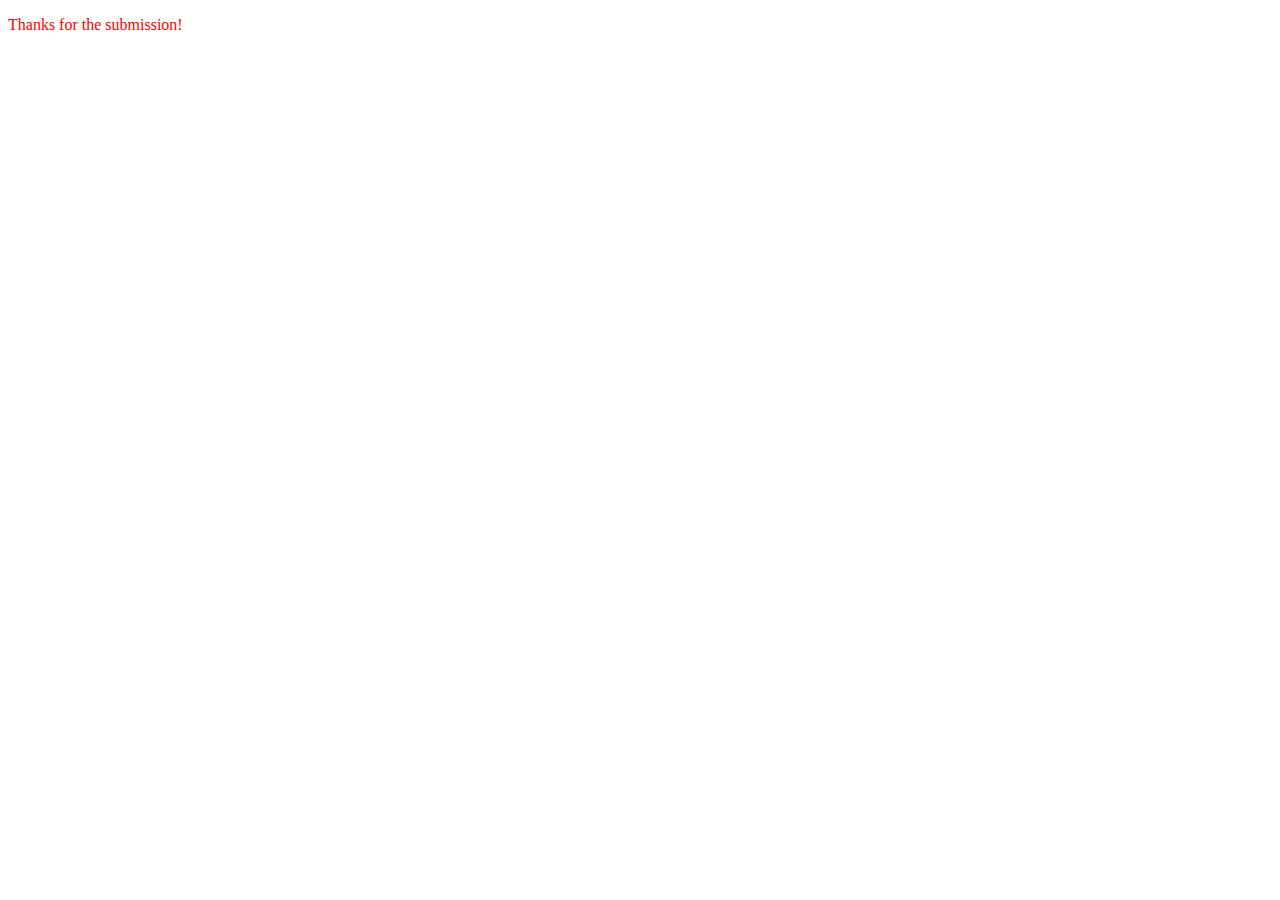
<file: thank-you.html>
<!DOCTYPE HTML PUBLIC "-//W3C//DTD HTML 4.01 Transitional//EN" "http://www.w3.org/TR/html4/loose.dtd"> 
<html>
<head>
	<title>Thank you!</title>
<meta name="generator" content="TSW WebCoder">
</head>

<body>
<p style="color:red" >
Thanks for the submission!


</body>
</html>
</file>
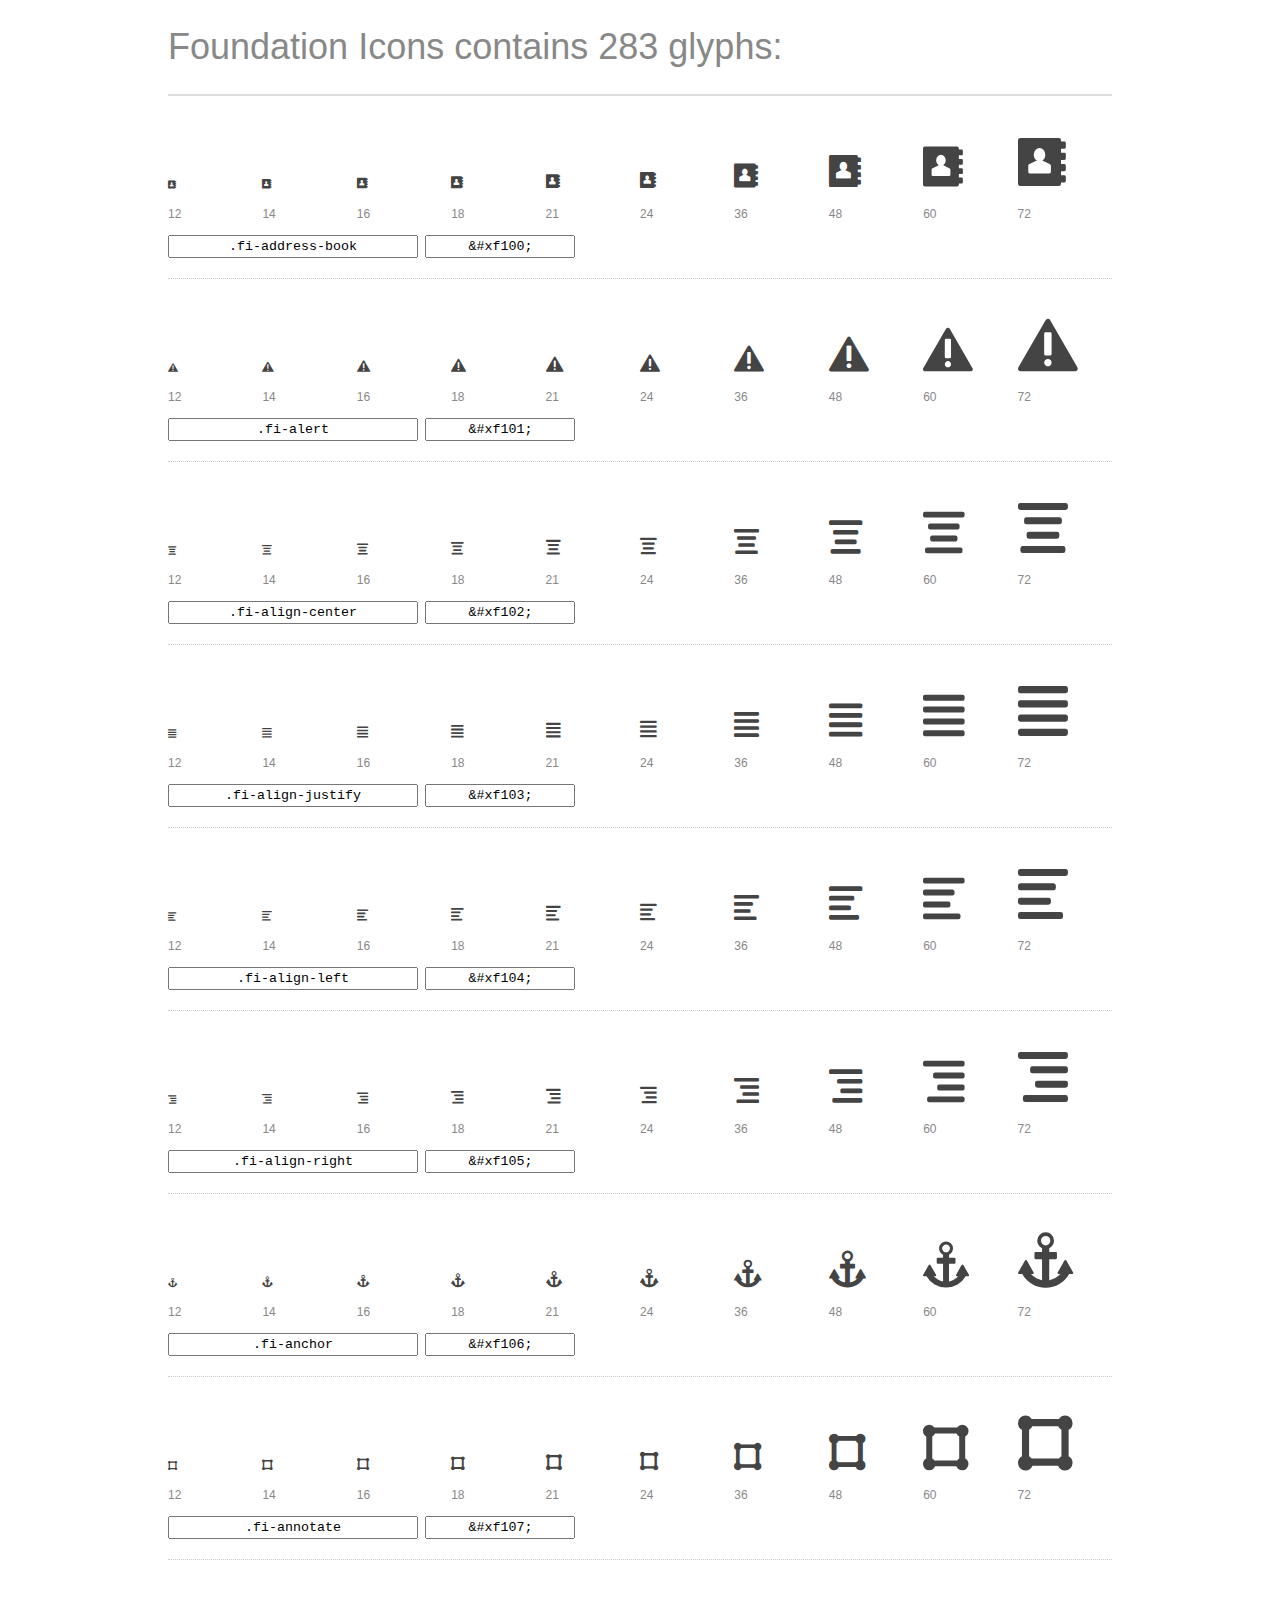
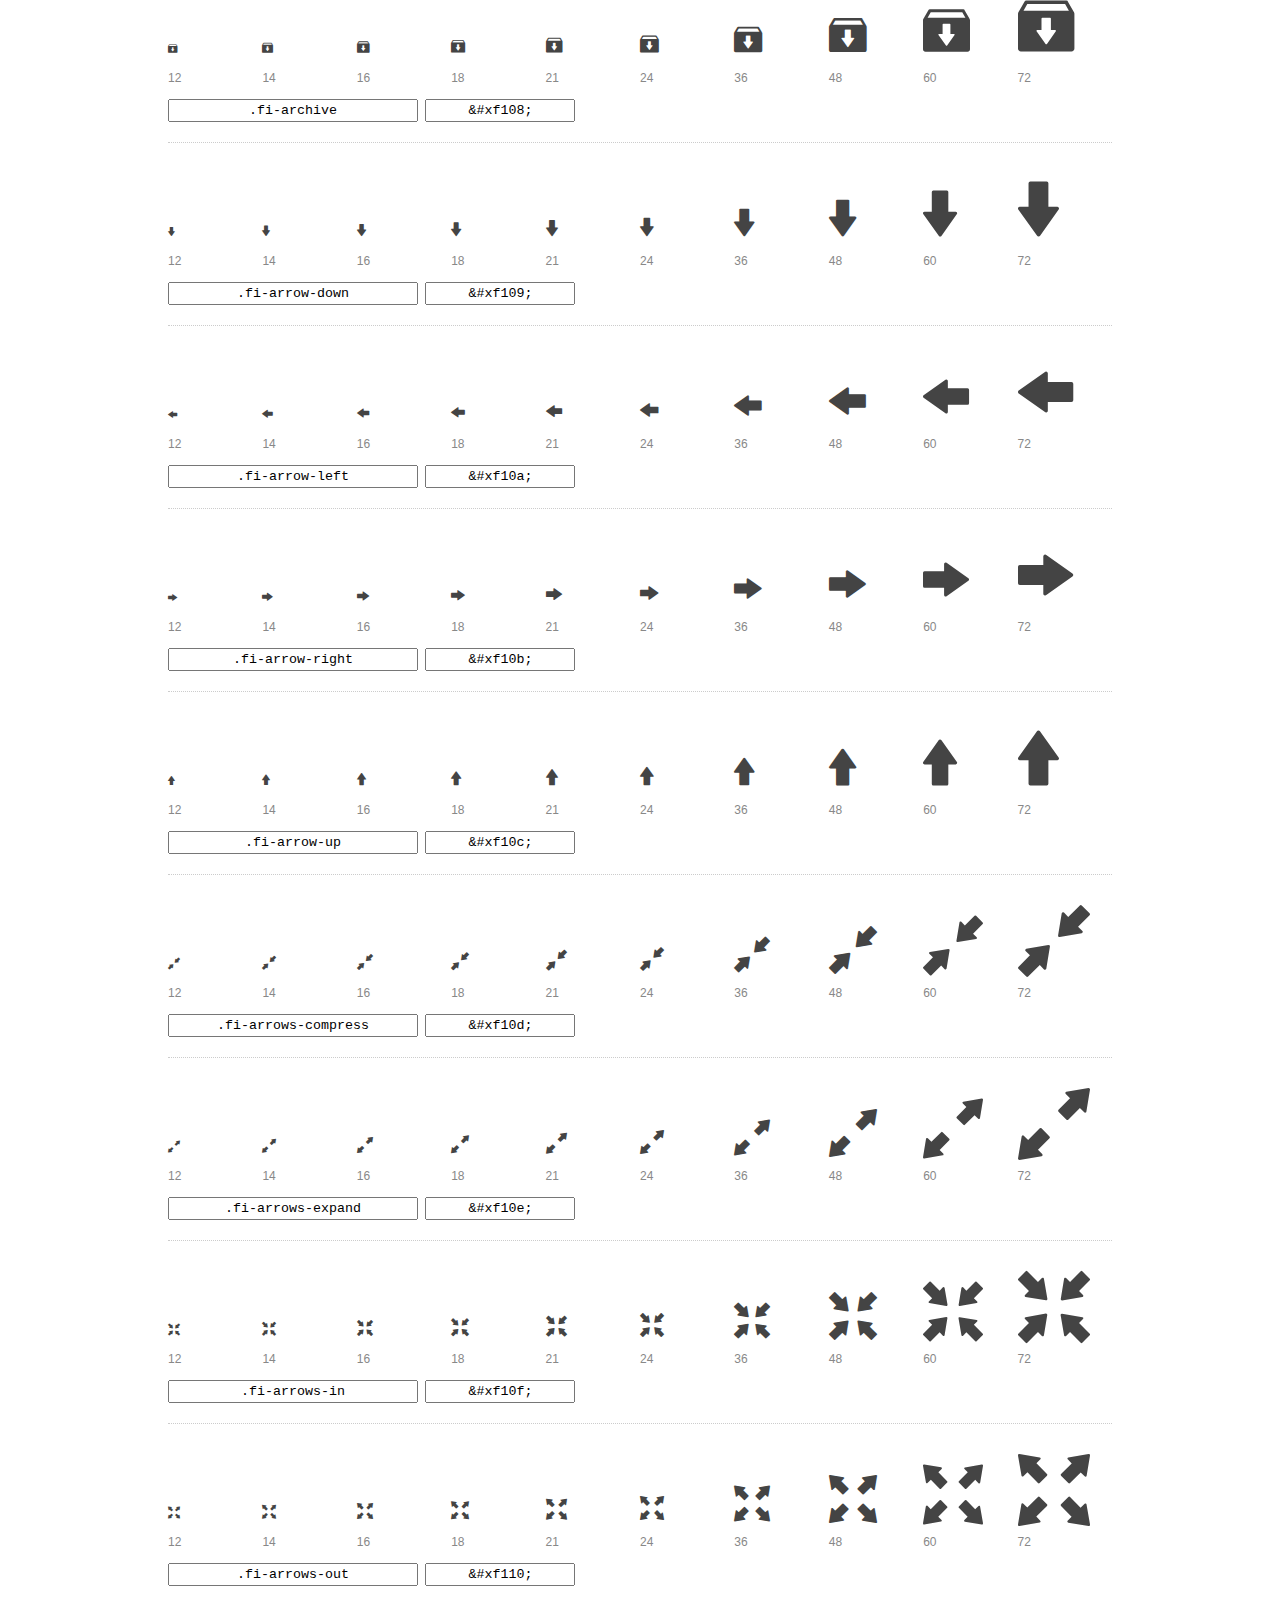
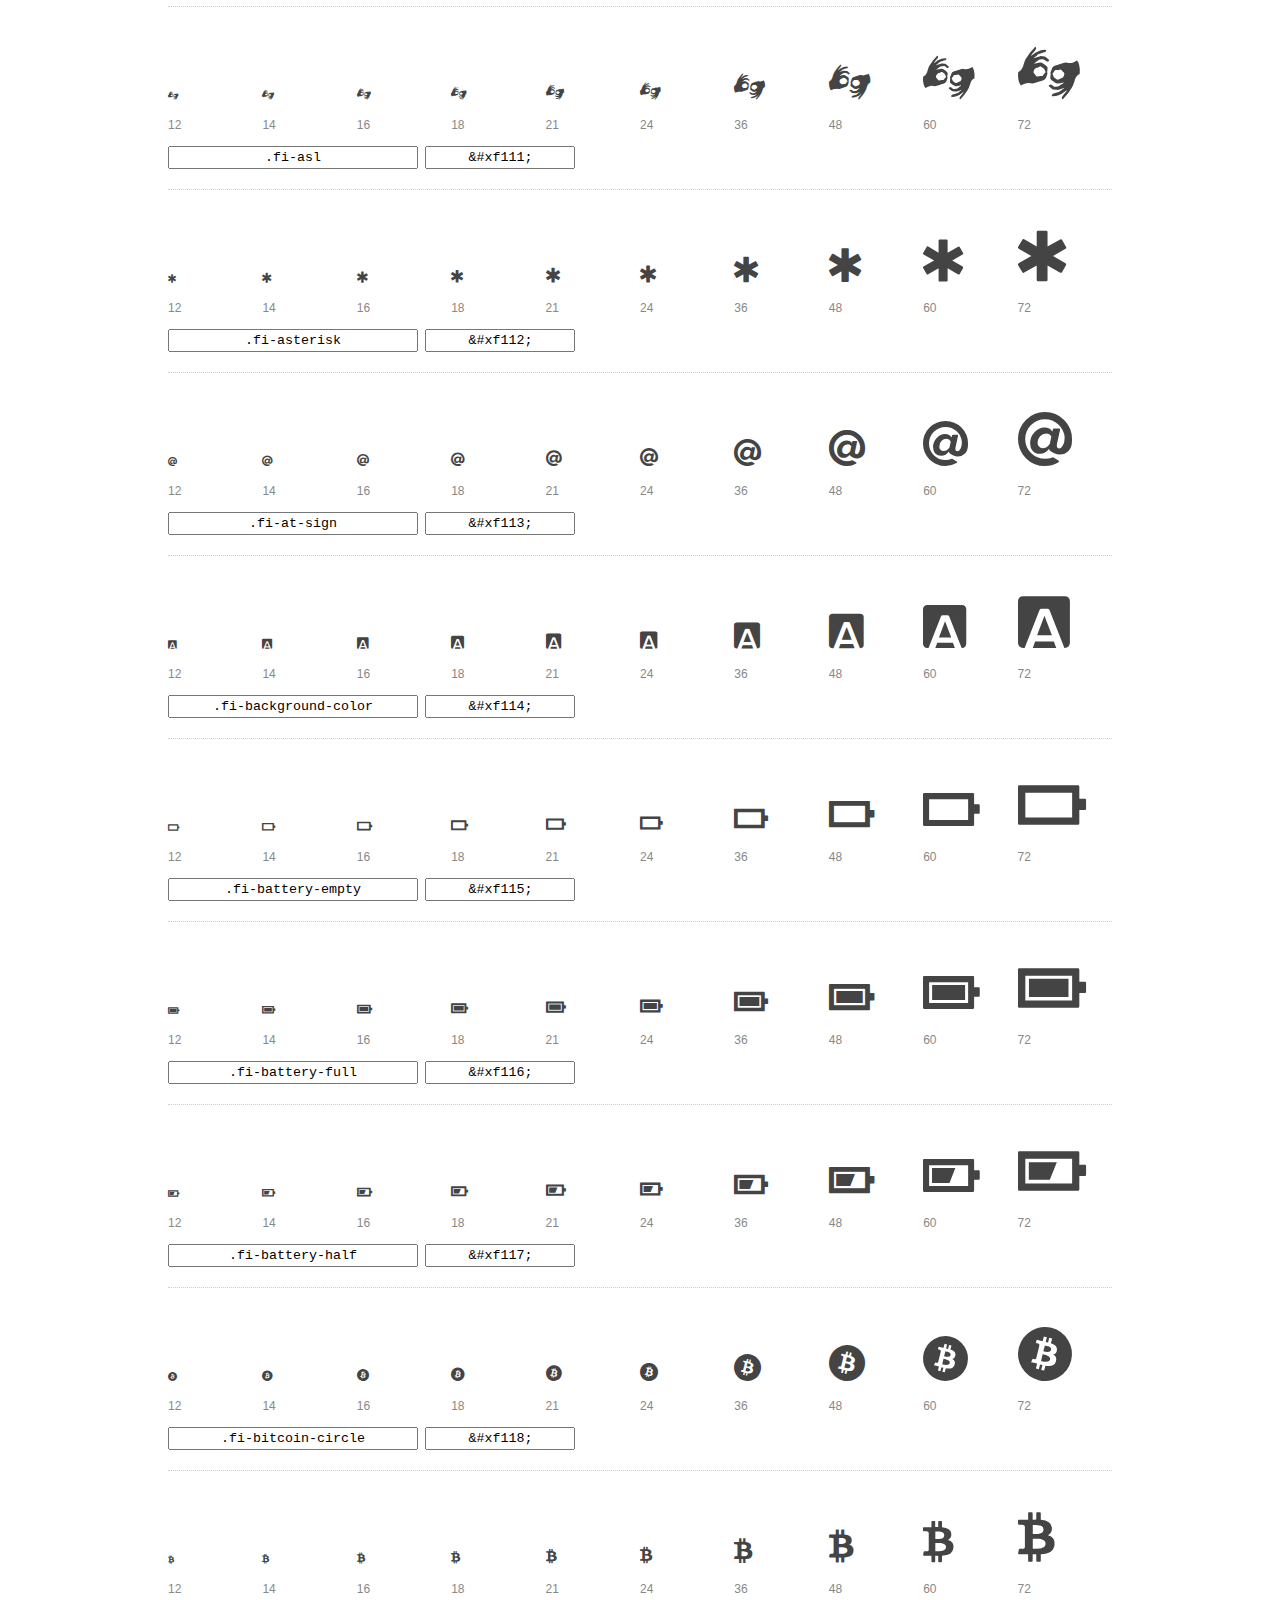
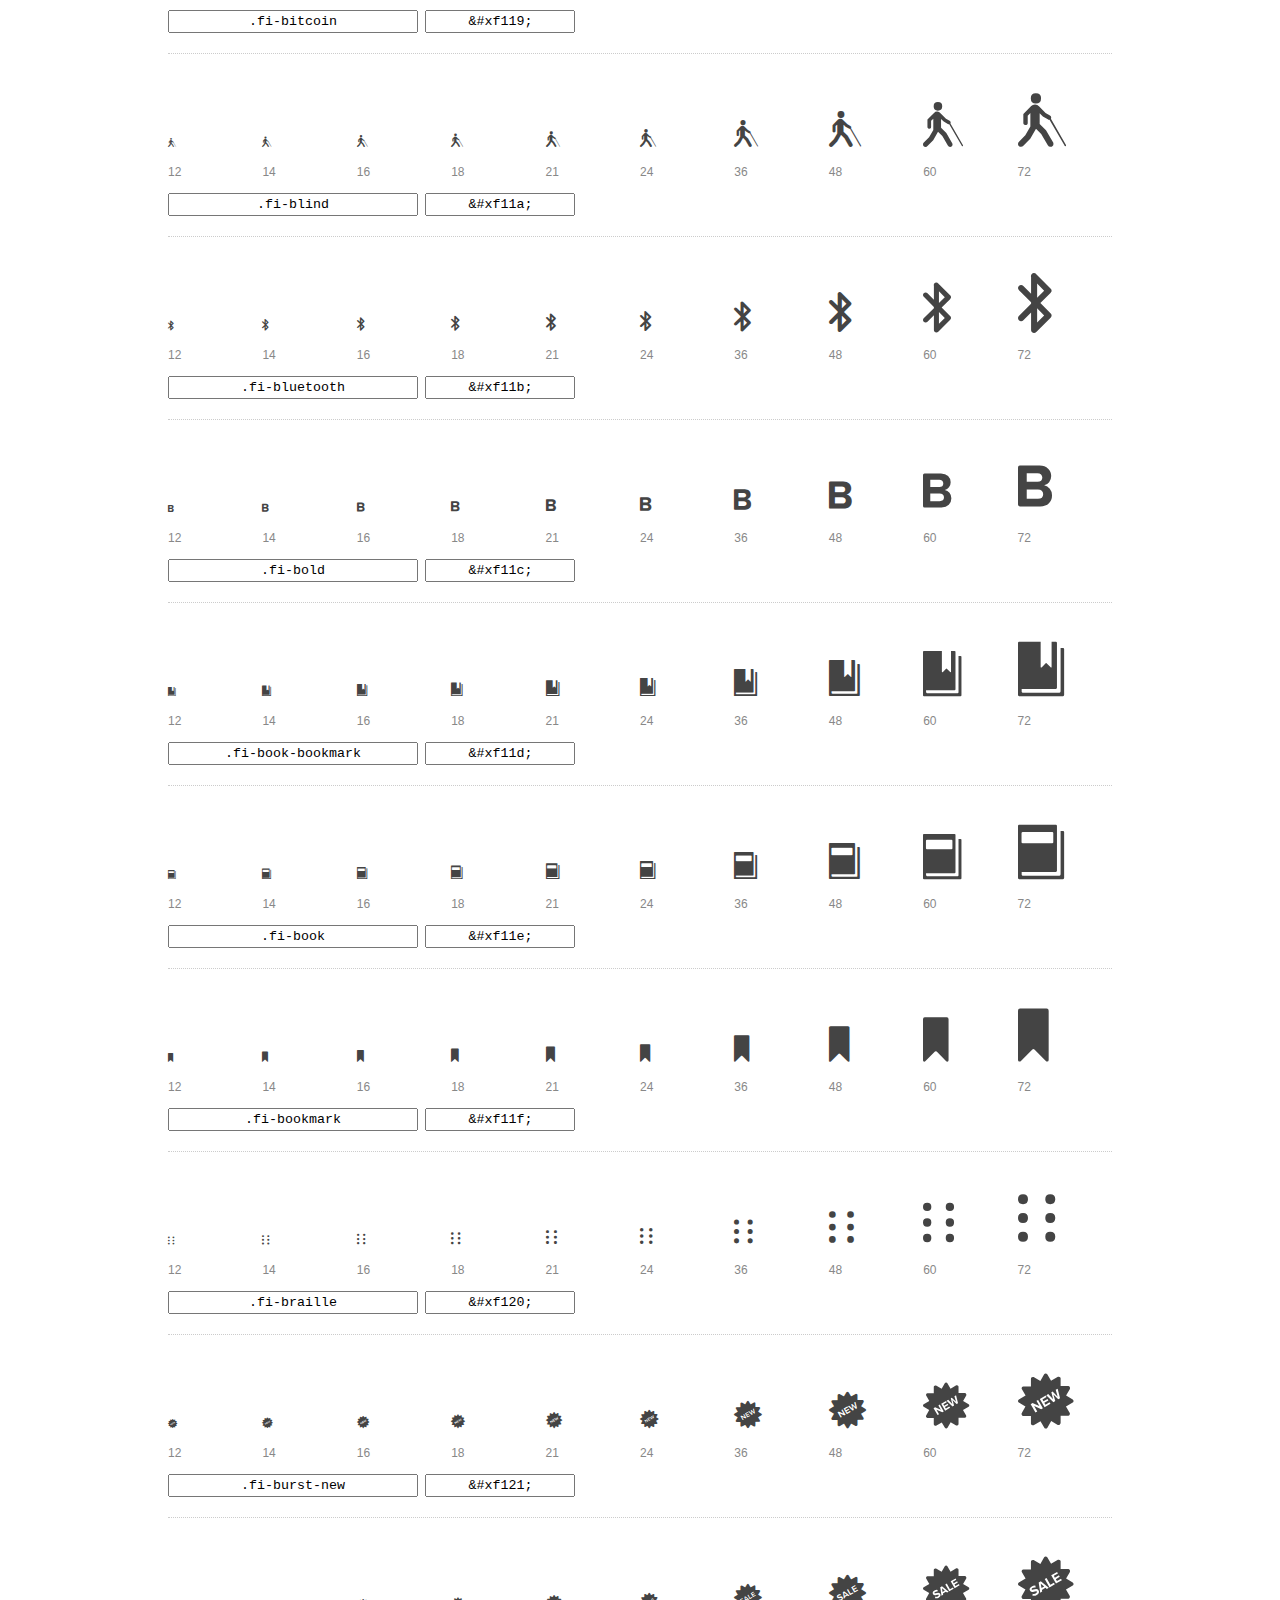
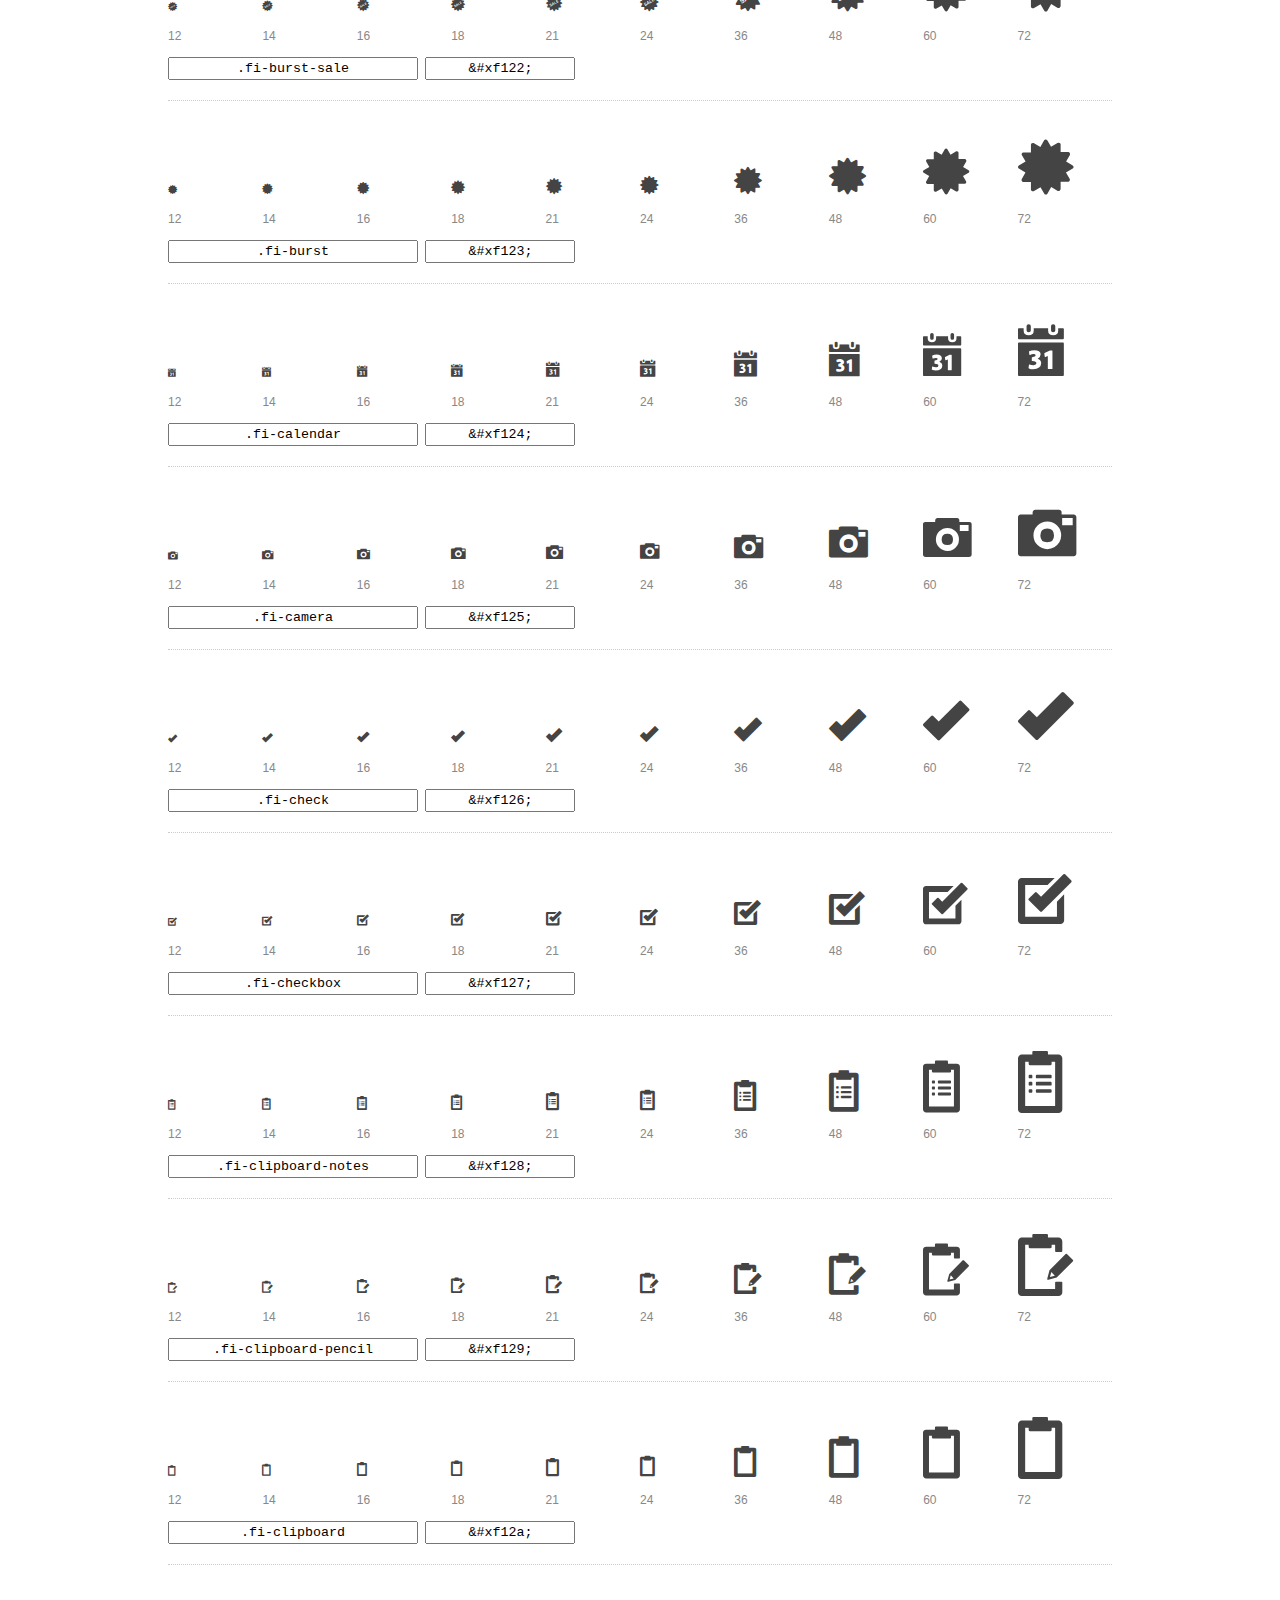
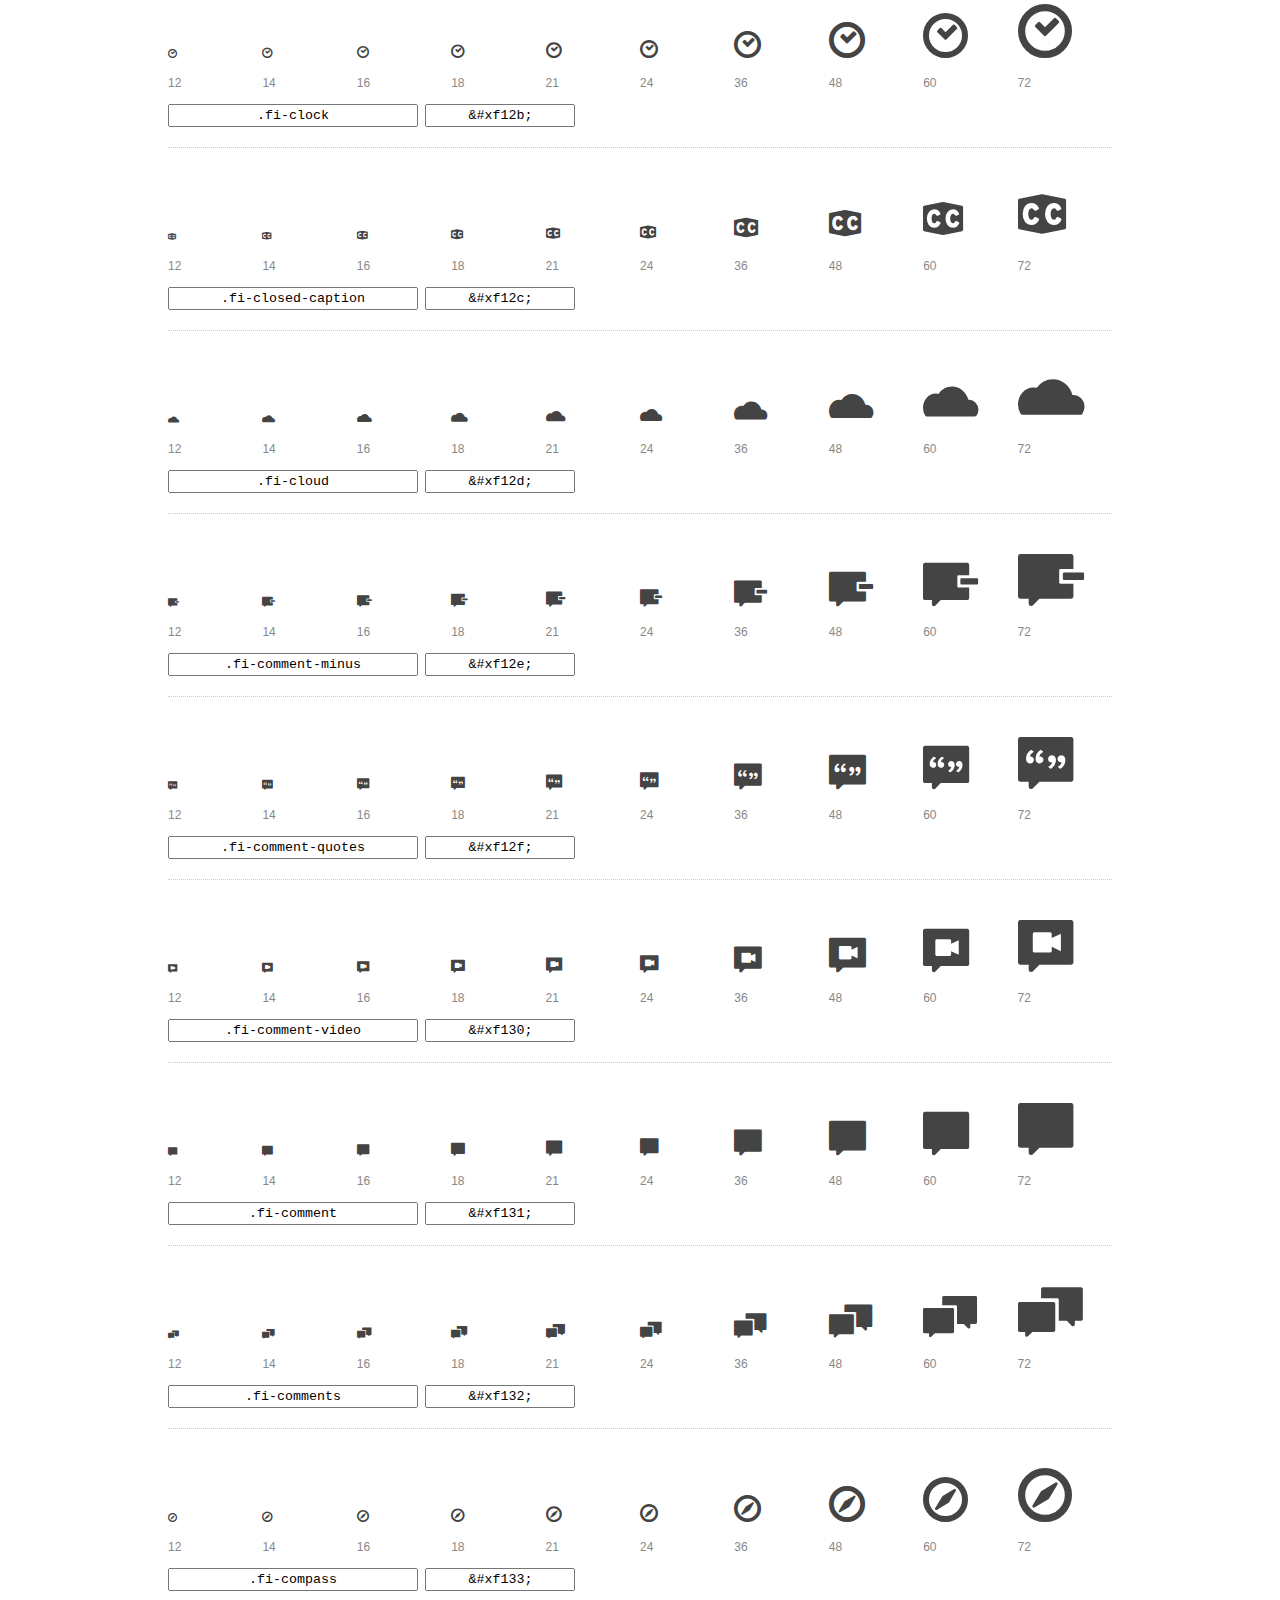
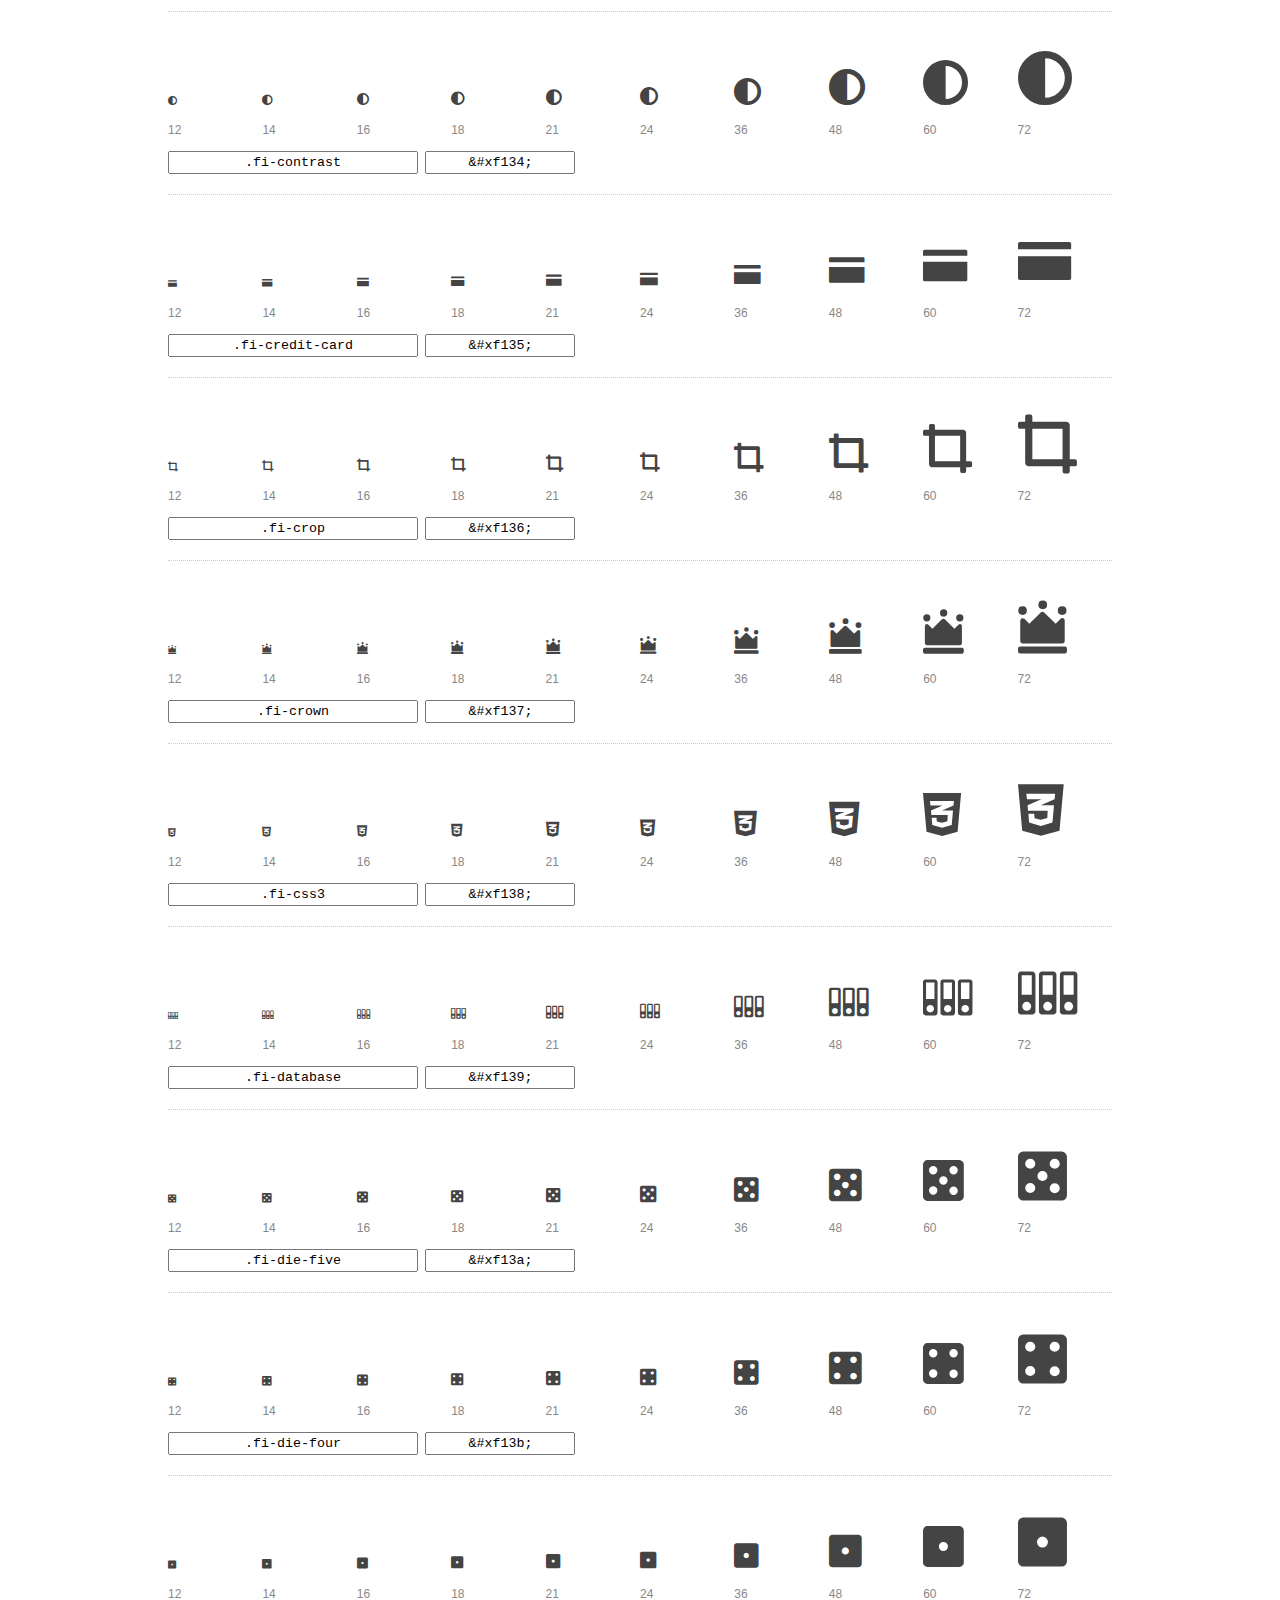
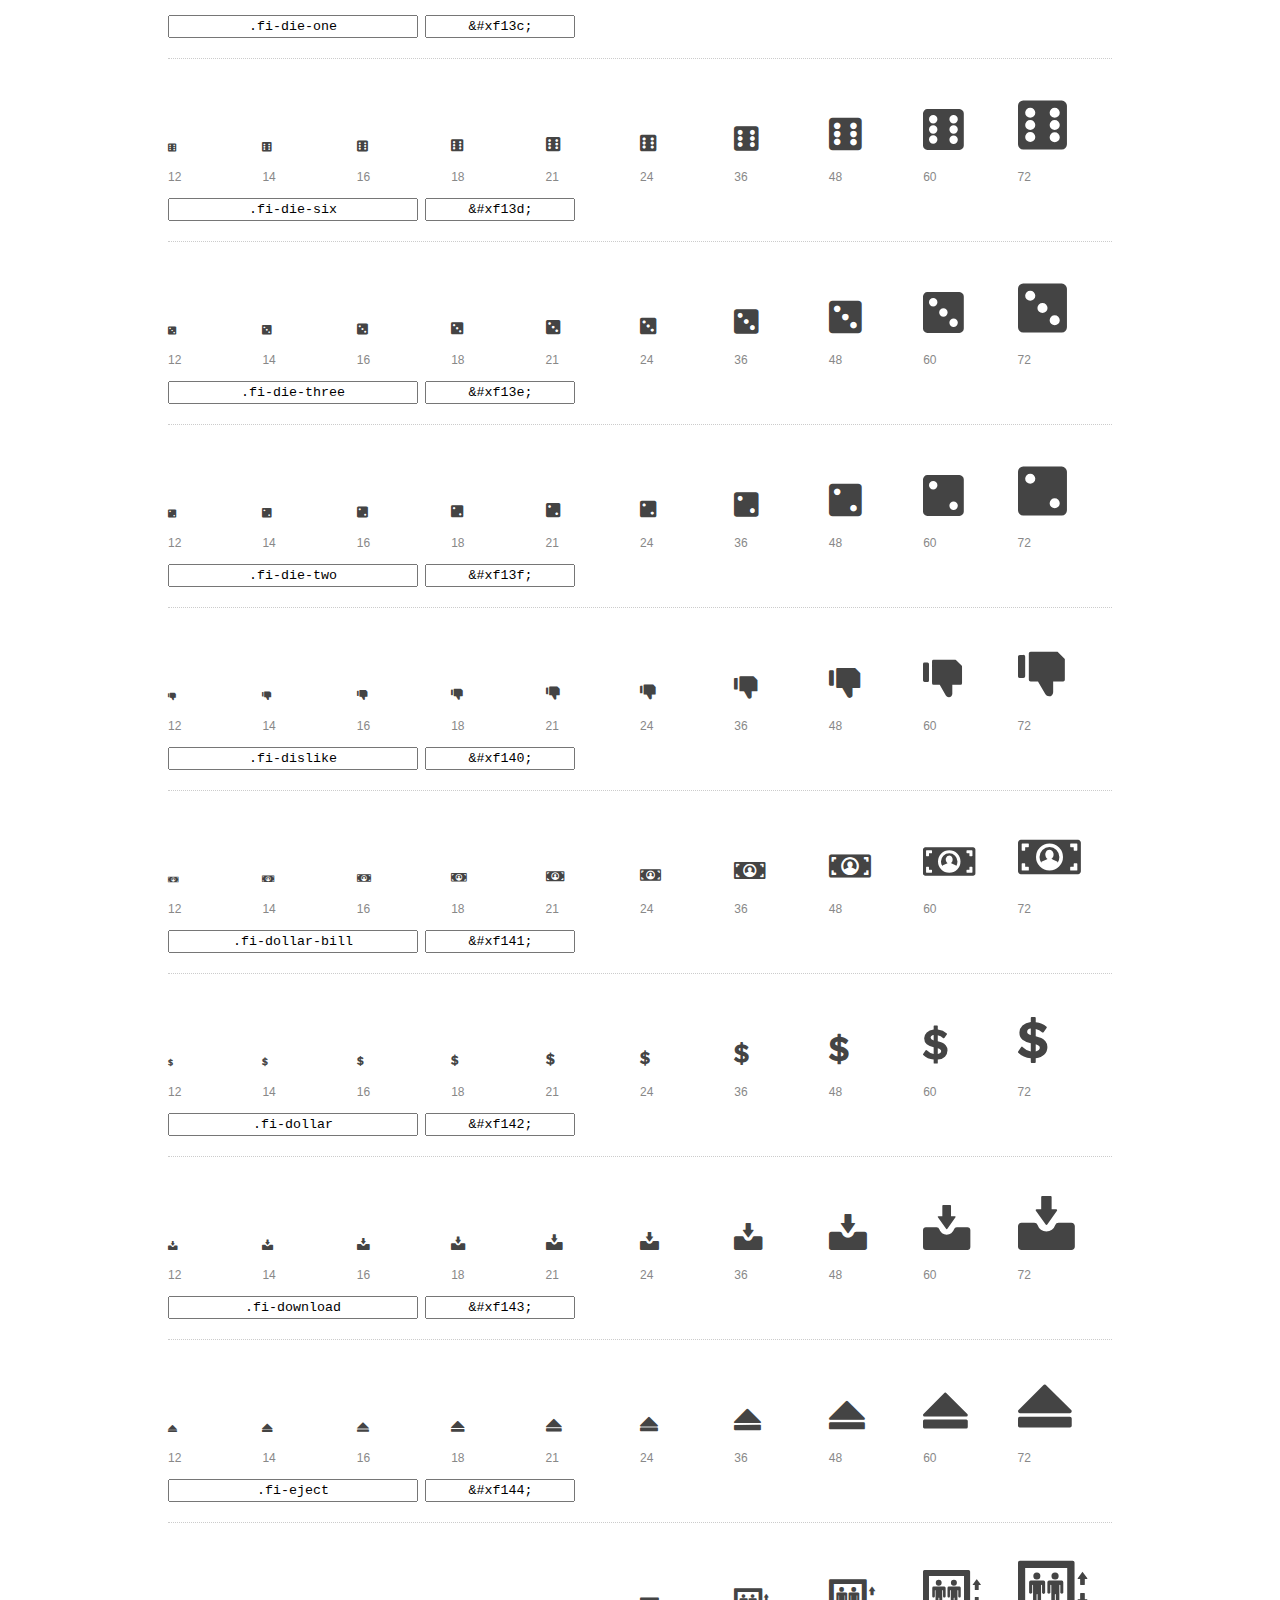
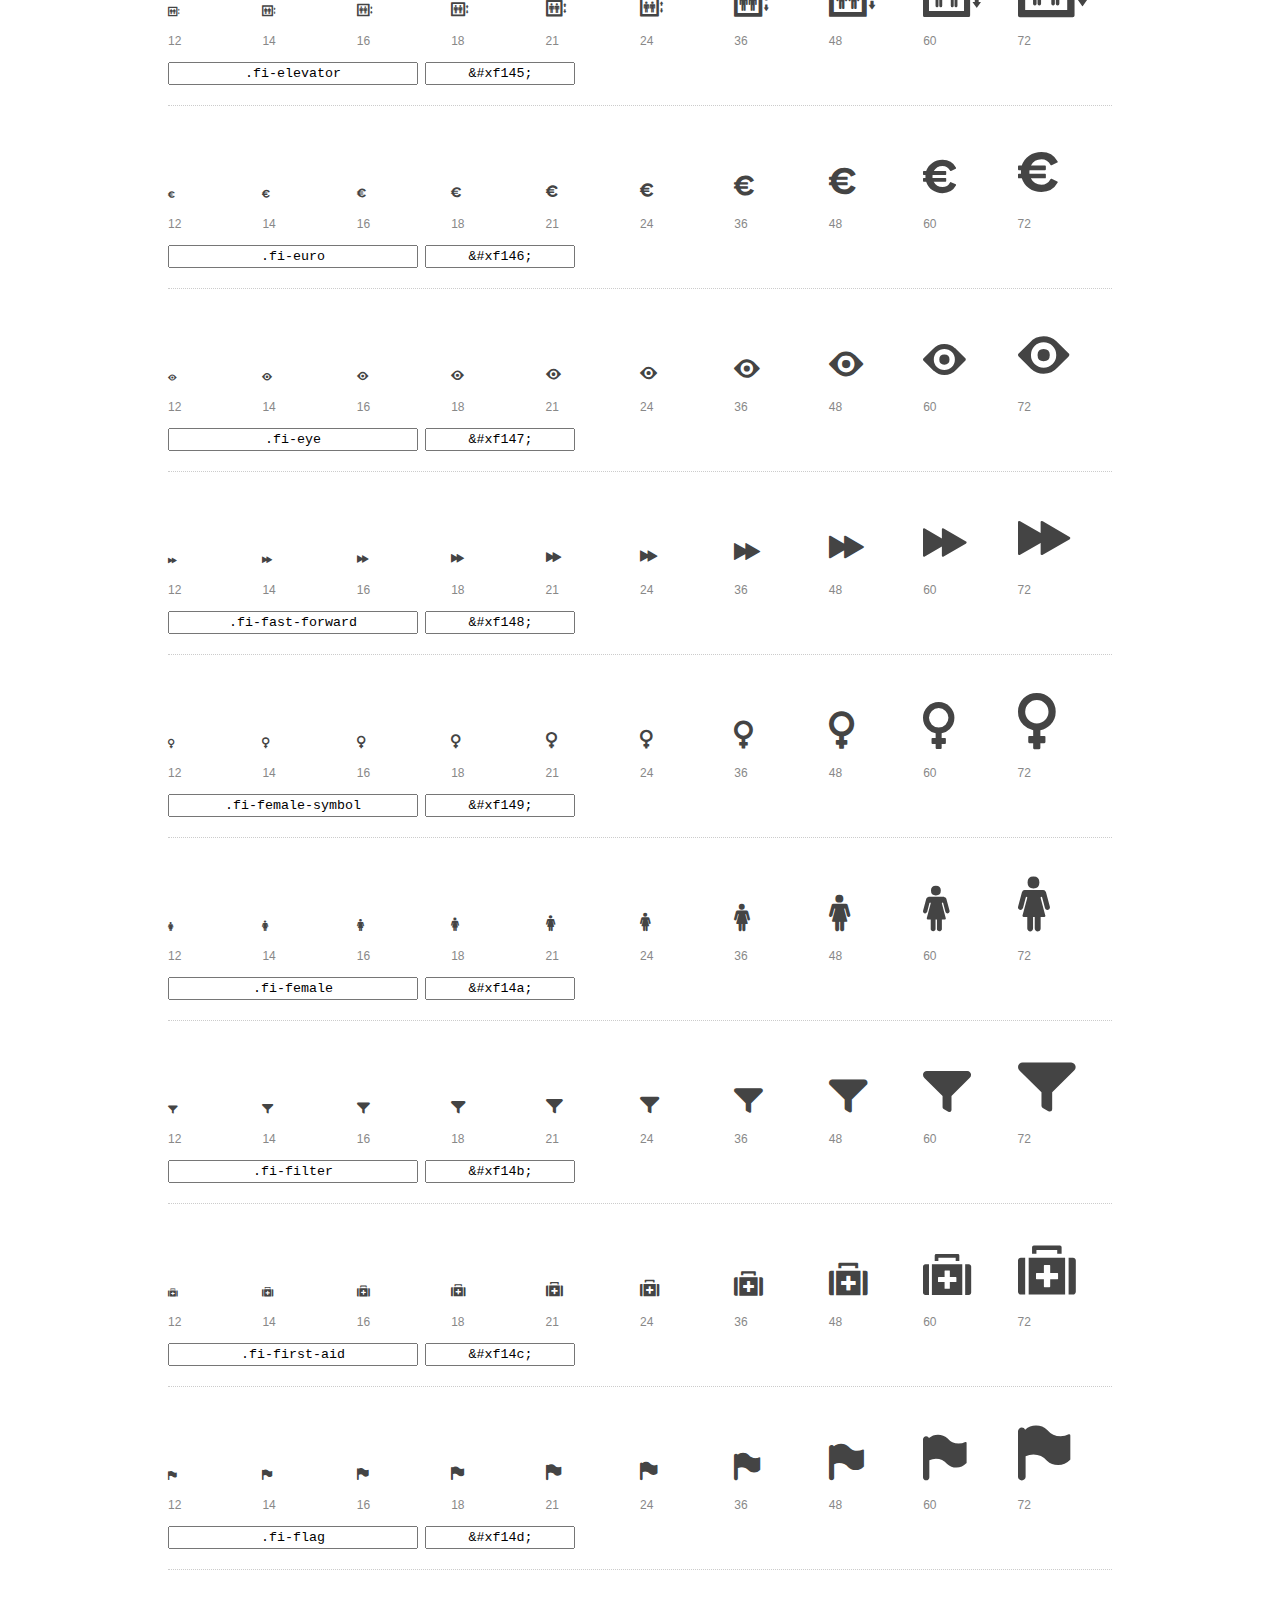
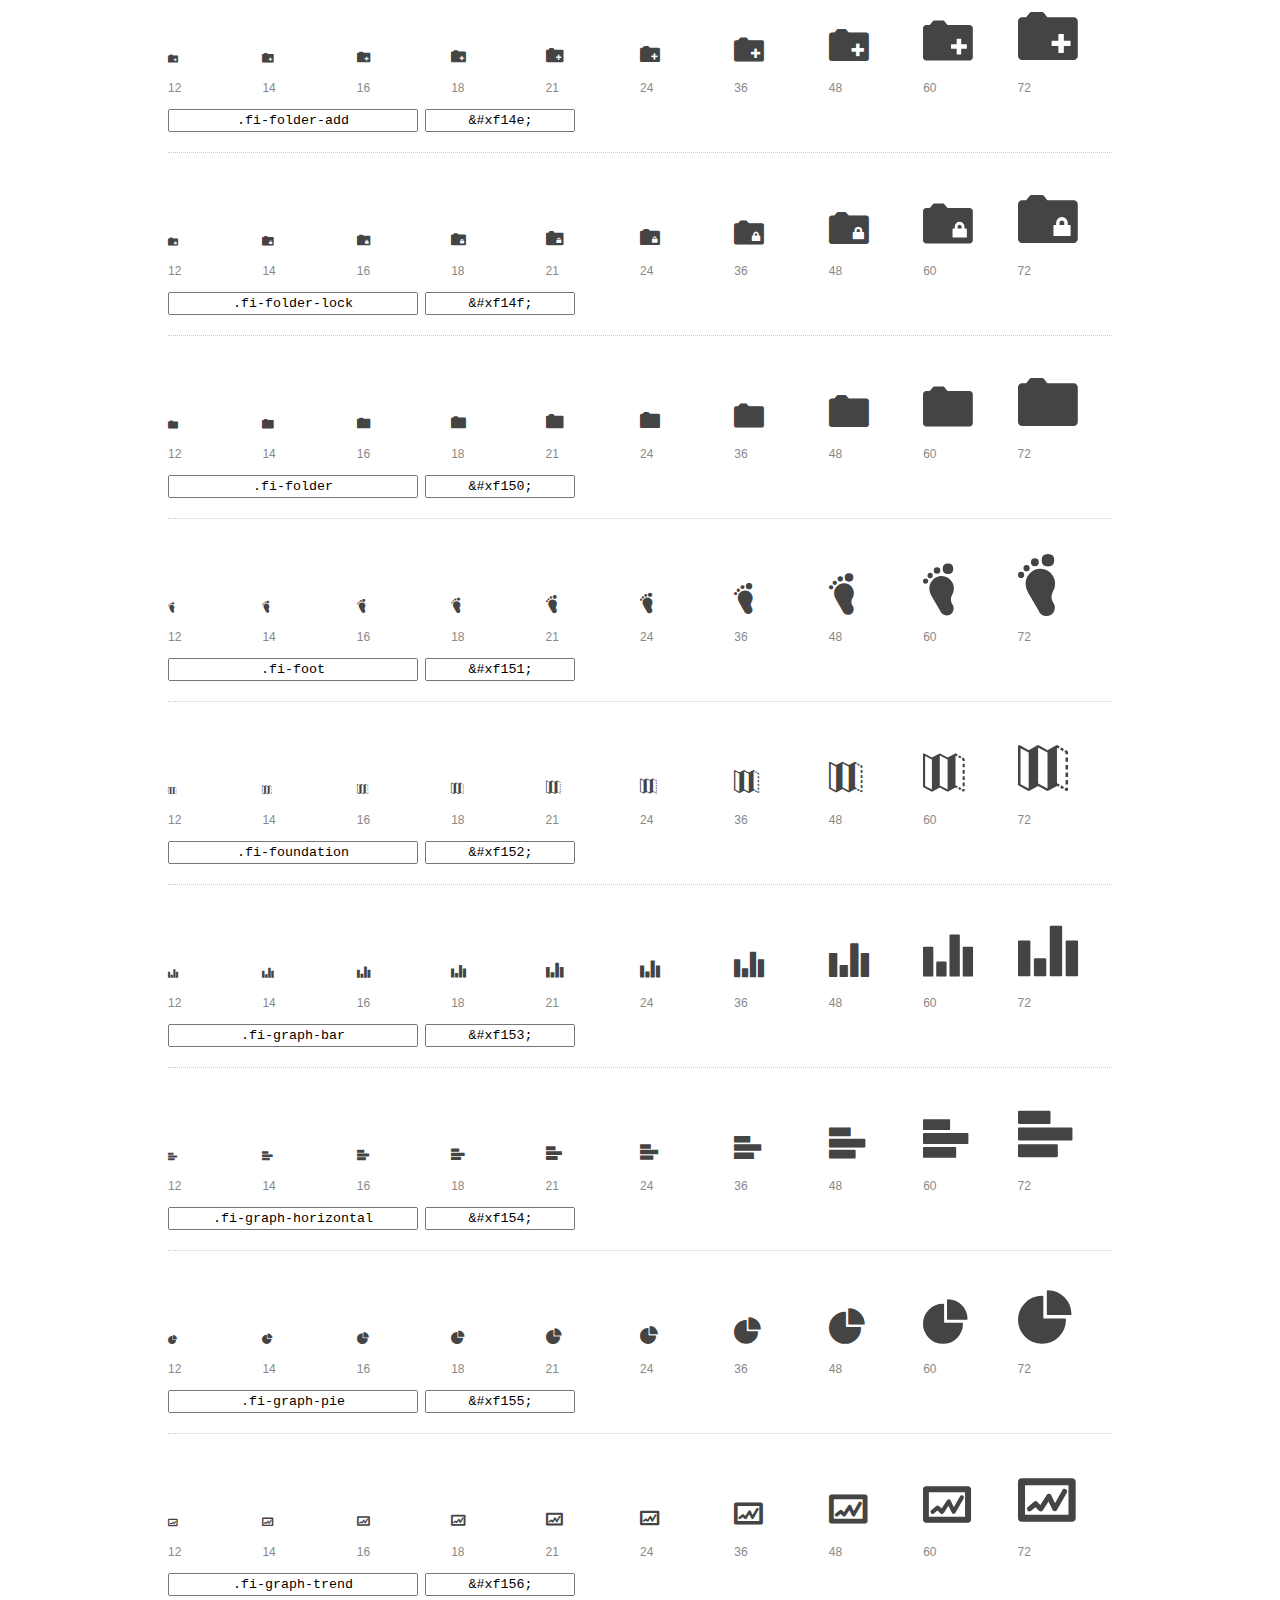
<file: img/foundation-icons/preview.html>
<!DOCTYPE html>
<html>
  <head>
    <title>Foundation Icons glyphs preview</title>
    <link rel="stylesheet" href="foundation-icons.css" />

    <style>
      * {
        -moz-box-sizing: border-box;
        -webkit-box-sizing: border-box;
        box-sizing: border-box;
        margin: 0;
        padding: 0;
      }

      body {
        background: #fff;
        color: #444;
        font: 16px/1.5 "Helvetica Neue", Helvetica, Arial, sans-serif;
      }

      a, 
      a:visited {
        color: #888;
        text-decoration: underline;
      }
      a:hover, 
      a:focus { color: #000; }

      h1 {
        border-bottom: 2px solid #ddd;
        color: #888;
        font-size: 36px;
        font-weight: 300;
        margin-bottom: 20px;
        padding: 20px 0;
      }

      .container {
        margin: 0 auto;
        min-width: 880px;
        padding: 0 40px;
        width: 80%;
      }

      .glyph {
        border-bottom: 1px dotted #ccc;
        padding: 10px 0 20px;
        margin-bottom: 20px;
      }

      .preview-glyphs { vertical-align: bottom; } 

      .preview-scale { 
        color: #888;
        font-size: 12px; 
        margin-top: 5px;
      }

      .step {
        display: inline-block;
        line-height: 1;
        width: 10%;
      }

      
      .size-12 { font-size: 12px; }
      
      .size-14 { font-size: 14px; }
      
      .size-16 { font-size: 16px; }
      
      .size-18 { font-size: 18px; }
      
      .size-21 { font-size: 21px; }
      
      .size-24 { font-size: 24px; }
      
      .size-36 { font-size: 36px; }
      
      .size-48 { font-size: 48px; }
      
      .size-60 { font-size: 60px; }
      
      .size-72 { font-size: 72px; }
      

      .usage { margin-top: 10px; }

      .usage input {
        font-family: monospace;
        margin-right: 3px;
        padding: 2px 5px;
        text-align: center;
      }

      .usage .point { width: 150px; }

      .usage .class { width: 250px; }

      .footer {
        color: #888;
        font-size: 12px;
        padding: 20px 0;
      }
    </style>

    <!--[if lte IE 8]><script src="http://html5shiv.googlecode.com/svn/trunk/html5.js"></script><![endif]-->
  </head>

  <body>
    <div class="container">
      <h1>Foundation Icons contains 283 glyphs:</h1> 

      
      <div class="glyph">
        <div class="preview-glyphs">
          <i class="step fi-address-book size-12"></i><i class="step fi-address-book size-14"></i><i class="step fi-address-book size-16"></i><i class="step fi-address-book size-18"></i><i class="step fi-address-book size-21"></i><i class="step fi-address-book size-24"></i><i class="step fi-address-book size-36"></i><i class="step fi-address-book size-48"></i><i class="step fi-address-book size-60"></i><i class="step fi-address-book size-72"></i>
        </div>
        <div class="preview-scale">
          <span class="step">12</span><span class="step">14</span><span class="step">16</span><span class="step">18</span><span class="step">21</span><span class="step">24</span><span class="step">36</span><span class="step">48</span><span class="step">60</span><span class="step">72</span> 
        </div>
        <div class="usage">
          <input class="class" type="text" readonly="readonly" onClick="this.select();" value=".fi-address-book" />
          <input class="point" type="text" readonly="readonly" onClick="this.select();" value="&amp;#xf100;" />
        </div>
      </div>
      
      <div class="glyph">
        <div class="preview-glyphs">
          <i class="step fi-alert size-12"></i><i class="step fi-alert size-14"></i><i class="step fi-alert size-16"></i><i class="step fi-alert size-18"></i><i class="step fi-alert size-21"></i><i class="step fi-alert size-24"></i><i class="step fi-alert size-36"></i><i class="step fi-alert size-48"></i><i class="step fi-alert size-60"></i><i class="step fi-alert size-72"></i>
        </div>
        <div class="preview-scale">
          <span class="step">12</span><span class="step">14</span><span class="step">16</span><span class="step">18</span><span class="step">21</span><span class="step">24</span><span class="step">36</span><span class="step">48</span><span class="step">60</span><span class="step">72</span> 
        </div>
        <div class="usage">
          <input class="class" type="text" readonly="readonly" onClick="this.select();" value=".fi-alert" />
          <input class="point" type="text" readonly="readonly" onClick="this.select();" value="&amp;#xf101;" />
        </div>
      </div>
      
      <div class="glyph">
        <div class="preview-glyphs">
          <i class="step fi-align-center size-12"></i><i class="step fi-align-center size-14"></i><i class="step fi-align-center size-16"></i><i class="step fi-align-center size-18"></i><i class="step fi-align-center size-21"></i><i class="step fi-align-center size-24"></i><i class="step fi-align-center size-36"></i><i class="step fi-align-center size-48"></i><i class="step fi-align-center size-60"></i><i class="step fi-align-center size-72"></i>
        </div>
        <div class="preview-scale">
          <span class="step">12</span><span class="step">14</span><span class="step">16</span><span class="step">18</span><span class="step">21</span><span class="step">24</span><span class="step">36</span><span class="step">48</span><span class="step">60</span><span class="step">72</span> 
        </div>
        <div class="usage">
          <input class="class" type="text" readonly="readonly" onClick="this.select();" value=".fi-align-center" />
          <input class="point" type="text" readonly="readonly" onClick="this.select();" value="&amp;#xf102;" />
        </div>
      </div>
      
      <div class="glyph">
        <div class="preview-glyphs">
          <i class="step fi-align-justify size-12"></i><i class="step fi-align-justify size-14"></i><i class="step fi-align-justify size-16"></i><i class="step fi-align-justify size-18"></i><i class="step fi-align-justify size-21"></i><i class="step fi-align-justify size-24"></i><i class="step fi-align-justify size-36"></i><i class="step fi-align-justify size-48"></i><i class="step fi-align-justify size-60"></i><i class="step fi-align-justify size-72"></i>
        </div>
        <div class="preview-scale">
          <span class="step">12</span><span class="step">14</span><span class="step">16</span><span class="step">18</span><span class="step">21</span><span class="step">24</span><span class="step">36</span><span class="step">48</span><span class="step">60</span><span class="step">72</span> 
        </div>
        <div class="usage">
          <input class="class" type="text" readonly="readonly" onClick="this.select();" value=".fi-align-justify" />
          <input class="point" type="text" readonly="readonly" onClick="this.select();" value="&amp;#xf103;" />
        </div>
      </div>
      
      <div class="glyph">
        <div class="preview-glyphs">
          <i class="step fi-align-left size-12"></i><i class="step fi-align-left size-14"></i><i class="step fi-align-left size-16"></i><i class="step fi-align-left size-18"></i><i class="step fi-align-left size-21"></i><i class="step fi-align-left size-24"></i><i class="step fi-align-left size-36"></i><i class="step fi-align-left size-48"></i><i class="step fi-align-left size-60"></i><i class="step fi-align-left size-72"></i>
        </div>
        <div class="preview-scale">
          <span class="step">12</span><span class="step">14</span><span class="step">16</span><span class="step">18</span><span class="step">21</span><span class="step">24</span><span class="step">36</span><span class="step">48</span><span class="step">60</span><span class="step">72</span> 
        </div>
        <div class="usage">
          <input class="class" type="text" readonly="readonly" onClick="this.select();" value=".fi-align-left" />
          <input class="point" type="text" readonly="readonly" onClick="this.select();" value="&amp;#xf104;" />
        </div>
      </div>
      
      <div class="glyph">
        <div class="preview-glyphs">
          <i class="step fi-align-right size-12"></i><i class="step fi-align-right size-14"></i><i class="step fi-align-right size-16"></i><i class="step fi-align-right size-18"></i><i class="step fi-align-right size-21"></i><i class="step fi-align-right size-24"></i><i class="step fi-align-right size-36"></i><i class="step fi-align-right size-48"></i><i class="step fi-align-right size-60"></i><i class="step fi-align-right size-72"></i>
        </div>
        <div class="preview-scale">
          <span class="step">12</span><span class="step">14</span><span class="step">16</span><span class="step">18</span><span class="step">21</span><span class="step">24</span><span class="step">36</span><span class="step">48</span><span class="step">60</span><span class="step">72</span> 
        </div>
        <div class="usage">
          <input class="class" type="text" readonly="readonly" onClick="this.select();" value=".fi-align-right" />
          <input class="point" type="text" readonly="readonly" onClick="this.select();" value="&amp;#xf105;" />
        </div>
      </div>
      
      <div class="glyph">
        <div class="preview-glyphs">
          <i class="step fi-anchor size-12"></i><i class="step fi-anchor size-14"></i><i class="step fi-anchor size-16"></i><i class="step fi-anchor size-18"></i><i class="step fi-anchor size-21"></i><i class="step fi-anchor size-24"></i><i class="step fi-anchor size-36"></i><i class="step fi-anchor size-48"></i><i class="step fi-anchor size-60"></i><i class="step fi-anchor size-72"></i>
        </div>
        <div class="preview-scale">
          <span class="step">12</span><span class="step">14</span><span class="step">16</span><span class="step">18</span><span class="step">21</span><span class="step">24</span><span class="step">36</span><span class="step">48</span><span class="step">60</span><span class="step">72</span> 
        </div>
        <div class="usage">
          <input class="class" type="text" readonly="readonly" onClick="this.select();" value=".fi-anchor" />
          <input class="point" type="text" readonly="readonly" onClick="this.select();" value="&amp;#xf106;" />
        </div>
      </div>
      
      <div class="glyph">
        <div class="preview-glyphs">
          <i class="step fi-annotate size-12"></i><i class="step fi-annotate size-14"></i><i class="step fi-annotate size-16"></i><i class="step fi-annotate size-18"></i><i class="step fi-annotate size-21"></i><i class="step fi-annotate size-24"></i><i class="step fi-annotate size-36"></i><i class="step fi-annotate size-48"></i><i class="step fi-annotate size-60"></i><i class="step fi-annotate size-72"></i>
        </div>
        <div class="preview-scale">
          <span class="step">12</span><span class="step">14</span><span class="step">16</span><span class="step">18</span><span class="step">21</span><span class="step">24</span><span class="step">36</span><span class="step">48</span><span class="step">60</span><span class="step">72</span> 
        </div>
        <div class="usage">
          <input class="class" type="text" readonly="readonly" onClick="this.select();" value=".fi-annotate" />
          <input class="point" type="text" readonly="readonly" onClick="this.select();" value="&amp;#xf107;" />
        </div>
      </div>
      
      <div class="glyph">
        <div class="preview-glyphs">
          <i class="step fi-archive size-12"></i><i class="step fi-archive size-14"></i><i class="step fi-archive size-16"></i><i class="step fi-archive size-18"></i><i class="step fi-archive size-21"></i><i class="step fi-archive size-24"></i><i class="step fi-archive size-36"></i><i class="step fi-archive size-48"></i><i class="step fi-archive size-60"></i><i class="step fi-archive size-72"></i>
        </div>
        <div class="preview-scale">
          <span class="step">12</span><span class="step">14</span><span class="step">16</span><span class="step">18</span><span class="step">21</span><span class="step">24</span><span class="step">36</span><span class="step">48</span><span class="step">60</span><span class="step">72</span> 
        </div>
        <div class="usage">
          <input class="class" type="text" readonly="readonly" onClick="this.select();" value=".fi-archive" />
          <input class="point" type="text" readonly="readonly" onClick="this.select();" value="&amp;#xf108;" />
        </div>
      </div>
      
      <div class="glyph">
        <div class="preview-glyphs">
          <i class="step fi-arrow-down size-12"></i><i class="step fi-arrow-down size-14"></i><i class="step fi-arrow-down size-16"></i><i class="step fi-arrow-down size-18"></i><i class="step fi-arrow-down size-21"></i><i class="step fi-arrow-down size-24"></i><i class="step fi-arrow-down size-36"></i><i class="step fi-arrow-down size-48"></i><i class="step fi-arrow-down size-60"></i><i class="step fi-arrow-down size-72"></i>
        </div>
        <div class="preview-scale">
          <span class="step">12</span><span class="step">14</span><span class="step">16</span><span class="step">18</span><span class="step">21</span><span class="step">24</span><span class="step">36</span><span class="step">48</span><span class="step">60</span><span class="step">72</span> 
        </div>
        <div class="usage">
          <input class="class" type="text" readonly="readonly" onClick="this.select();" value=".fi-arrow-down" />
          <input class="point" type="text" readonly="readonly" onClick="this.select();" value="&amp;#xf109;" />
        </div>
      </div>
      
      <div class="glyph">
        <div class="preview-glyphs">
          <i class="step fi-arrow-left size-12"></i><i class="step fi-arrow-left size-14"></i><i class="step fi-arrow-left size-16"></i><i class="step fi-arrow-left size-18"></i><i class="step fi-arrow-left size-21"></i><i class="step fi-arrow-left size-24"></i><i class="step fi-arrow-left size-36"></i><i class="step fi-arrow-left size-48"></i><i class="step fi-arrow-left size-60"></i><i class="step fi-arrow-left size-72"></i>
        </div>
        <div class="preview-scale">
          <span class="step">12</span><span class="step">14</span><span class="step">16</span><span class="step">18</span><span class="step">21</span><span class="step">24</span><span class="step">36</span><span class="step">48</span><span class="step">60</span><span class="step">72</span> 
        </div>
        <div class="usage">
          <input class="class" type="text" readonly="readonly" onClick="this.select();" value=".fi-arrow-left" />
          <input class="point" type="text" readonly="readonly" onClick="this.select();" value="&amp;#xf10a;" />
        </div>
      </div>
      
      <div class="glyph">
        <div class="preview-glyphs">
          <i class="step fi-arrow-right size-12"></i><i class="step fi-arrow-right size-14"></i><i class="step fi-arrow-right size-16"></i><i class="step fi-arrow-right size-18"></i><i class="step fi-arrow-right size-21"></i><i class="step fi-arrow-right size-24"></i><i class="step fi-arrow-right size-36"></i><i class="step fi-arrow-right size-48"></i><i class="step fi-arrow-right size-60"></i><i class="step fi-arrow-right size-72"></i>
        </div>
        <div class="preview-scale">
          <span class="step">12</span><span class="step">14</span><span class="step">16</span><span class="step">18</span><span class="step">21</span><span class="step">24</span><span class="step">36</span><span class="step">48</span><span class="step">60</span><span class="step">72</span> 
        </div>
        <div class="usage">
          <input class="class" type="text" readonly="readonly" onClick="this.select();" value=".fi-arrow-right" />
          <input class="point" type="text" readonly="readonly" onClick="this.select();" value="&amp;#xf10b;" />
        </div>
      </div>
      
      <div class="glyph">
        <div class="preview-glyphs">
          <i class="step fi-arrow-up size-12"></i><i class="step fi-arrow-up size-14"></i><i class="step fi-arrow-up size-16"></i><i class="step fi-arrow-up size-18"></i><i class="step fi-arrow-up size-21"></i><i class="step fi-arrow-up size-24"></i><i class="step fi-arrow-up size-36"></i><i class="step fi-arrow-up size-48"></i><i class="step fi-arrow-up size-60"></i><i class="step fi-arrow-up size-72"></i>
        </div>
        <div class="preview-scale">
          <span class="step">12</span><span class="step">14</span><span class="step">16</span><span class="step">18</span><span class="step">21</span><span class="step">24</span><span class="step">36</span><span class="step">48</span><span class="step">60</span><span class="step">72</span> 
        </div>
        <div class="usage">
          <input class="class" type="text" readonly="readonly" onClick="this.select();" value=".fi-arrow-up" />
          <input class="point" type="text" readonly="readonly" onClick="this.select();" value="&amp;#xf10c;" />
        </div>
      </div>
      
      <div class="glyph">
        <div class="preview-glyphs">
          <i class="step fi-arrows-compress size-12"></i><i class="step fi-arrows-compress size-14"></i><i class="step fi-arrows-compress size-16"></i><i class="step fi-arrows-compress size-18"></i><i class="step fi-arrows-compress size-21"></i><i class="step fi-arrows-compress size-24"></i><i class="step fi-arrows-compress size-36"></i><i class="step fi-arrows-compress size-48"></i><i class="step fi-arrows-compress size-60"></i><i class="step fi-arrows-compress size-72"></i>
        </div>
        <div class="preview-scale">
          <span class="step">12</span><span class="step">14</span><span class="step">16</span><span class="step">18</span><span class="step">21</span><span class="step">24</span><span class="step">36</span><span class="step">48</span><span class="step">60</span><span class="step">72</span> 
        </div>
        <div class="usage">
          <input class="class" type="text" readonly="readonly" onClick="this.select();" value=".fi-arrows-compress" />
          <input class="point" type="text" readonly="readonly" onClick="this.select();" value="&amp;#xf10d;" />
        </div>
      </div>
      
      <div class="glyph">
        <div class="preview-glyphs">
          <i class="step fi-arrows-expand size-12"></i><i class="step fi-arrows-expand size-14"></i><i class="step fi-arrows-expand size-16"></i><i class="step fi-arrows-expand size-18"></i><i class="step fi-arrows-expand size-21"></i><i class="step fi-arrows-expand size-24"></i><i class="step fi-arrows-expand size-36"></i><i class="step fi-arrows-expand size-48"></i><i class="step fi-arrows-expand size-60"></i><i class="step fi-arrows-expand size-72"></i>
        </div>
        <div class="preview-scale">
          <span class="step">12</span><span class="step">14</span><span class="step">16</span><span class="step">18</span><span class="step">21</span><span class="step">24</span><span class="step">36</span><span class="step">48</span><span class="step">60</span><span class="step">72</span> 
        </div>
        <div class="usage">
          <input class="class" type="text" readonly="readonly" onClick="this.select();" value=".fi-arrows-expand" />
          <input class="point" type="text" readonly="readonly" onClick="this.select();" value="&amp;#xf10e;" />
        </div>
      </div>
      
      <div class="glyph">
        <div class="preview-glyphs">
          <i class="step fi-arrows-in size-12"></i><i class="step fi-arrows-in size-14"></i><i class="step fi-arrows-in size-16"></i><i class="step fi-arrows-in size-18"></i><i class="step fi-arrows-in size-21"></i><i class="step fi-arrows-in size-24"></i><i class="step fi-arrows-in size-36"></i><i class="step fi-arrows-in size-48"></i><i class="step fi-arrows-in size-60"></i><i class="step fi-arrows-in size-72"></i>
        </div>
        <div class="preview-scale">
          <span class="step">12</span><span class="step">14</span><span class="step">16</span><span class="step">18</span><span class="step">21</span><span class="step">24</span><span class="step">36</span><span class="step">48</span><span class="step">60</span><span class="step">72</span> 
        </div>
        <div class="usage">
          <input class="class" type="text" readonly="readonly" onClick="this.select();" value=".fi-arrows-in" />
          <input class="point" type="text" readonly="readonly" onClick="this.select();" value="&amp;#xf10f;" />
        </div>
      </div>
      
      <div class="glyph">
        <div class="preview-glyphs">
          <i class="step fi-arrows-out size-12"></i><i class="step fi-arrows-out size-14"></i><i class="step fi-arrows-out size-16"></i><i class="step fi-arrows-out size-18"></i><i class="step fi-arrows-out size-21"></i><i class="step fi-arrows-out size-24"></i><i class="step fi-arrows-out size-36"></i><i class="step fi-arrows-out size-48"></i><i class="step fi-arrows-out size-60"></i><i class="step fi-arrows-out size-72"></i>
        </div>
        <div class="preview-scale">
          <span class="step">12</span><span class="step">14</span><span class="step">16</span><span class="step">18</span><span class="step">21</span><span class="step">24</span><span class="step">36</span><span class="step">48</span><span class="step">60</span><span class="step">72</span> 
        </div>
        <div class="usage">
          <input class="class" type="text" readonly="readonly" onClick="this.select();" value=".fi-arrows-out" />
          <input class="point" type="text" readonly="readonly" onClick="this.select();" value="&amp;#xf110;" />
        </div>
      </div>
      
      <div class="glyph">
        <div class="preview-glyphs">
          <i class="step fi-asl size-12"></i><i class="step fi-asl size-14"></i><i class="step fi-asl size-16"></i><i class="step fi-asl size-18"></i><i class="step fi-asl size-21"></i><i class="step fi-asl size-24"></i><i class="step fi-asl size-36"></i><i class="step fi-asl size-48"></i><i class="step fi-asl size-60"></i><i class="step fi-asl size-72"></i>
        </div>
        <div class="preview-scale">
          <span class="step">12</span><span class="step">14</span><span class="step">16</span><span class="step">18</span><span class="step">21</span><span class="step">24</span><span class="step">36</span><span class="step">48</span><span class="step">60</span><span class="step">72</span> 
        </div>
        <div class="usage">
          <input class="class" type="text" readonly="readonly" onClick="this.select();" value=".fi-asl" />
          <input class="point" type="text" readonly="readonly" onClick="this.select();" value="&amp;#xf111;" />
        </div>
      </div>
      
      <div class="glyph">
        <div class="preview-glyphs">
          <i class="step fi-asterisk size-12"></i><i class="step fi-asterisk size-14"></i><i class="step fi-asterisk size-16"></i><i class="step fi-asterisk size-18"></i><i class="step fi-asterisk size-21"></i><i class="step fi-asterisk size-24"></i><i class="step fi-asterisk size-36"></i><i class="step fi-asterisk size-48"></i><i class="step fi-asterisk size-60"></i><i class="step fi-asterisk size-72"></i>
        </div>
        <div class="preview-scale">
          <span class="step">12</span><span class="step">14</span><span class="step">16</span><span class="step">18</span><span class="step">21</span><span class="step">24</span><span class="step">36</span><span class="step">48</span><span class="step">60</span><span class="step">72</span> 
        </div>
        <div class="usage">
          <input class="class" type="text" readonly="readonly" onClick="this.select();" value=".fi-asterisk" />
          <input class="point" type="text" readonly="readonly" onClick="this.select();" value="&amp;#xf112;" />
        </div>
      </div>
      
      <div class="glyph">
        <div class="preview-glyphs">
          <i class="step fi-at-sign size-12"></i><i class="step fi-at-sign size-14"></i><i class="step fi-at-sign size-16"></i><i class="step fi-at-sign size-18"></i><i class="step fi-at-sign size-21"></i><i class="step fi-at-sign size-24"></i><i class="step fi-at-sign size-36"></i><i class="step fi-at-sign size-48"></i><i class="step fi-at-sign size-60"></i><i class="step fi-at-sign size-72"></i>
        </div>
        <div class="preview-scale">
          <span class="step">12</span><span class="step">14</span><span class="step">16</span><span class="step">18</span><span class="step">21</span><span class="step">24</span><span class="step">36</span><span class="step">48</span><span class="step">60</span><span class="step">72</span> 
        </div>
        <div class="usage">
          <input class="class" type="text" readonly="readonly" onClick="this.select();" value=".fi-at-sign" />
          <input class="point" type="text" readonly="readonly" onClick="this.select();" value="&amp;#xf113;" />
        </div>
      </div>
      
      <div class="glyph">
        <div class="preview-glyphs">
          <i class="step fi-background-color size-12"></i><i class="step fi-background-color size-14"></i><i class="step fi-background-color size-16"></i><i class="step fi-background-color size-18"></i><i class="step fi-background-color size-21"></i><i class="step fi-background-color size-24"></i><i class="step fi-background-color size-36"></i><i class="step fi-background-color size-48"></i><i class="step fi-background-color size-60"></i><i class="step fi-background-color size-72"></i>
        </div>
        <div class="preview-scale">
          <span class="step">12</span><span class="step">14</span><span class="step">16</span><span class="step">18</span><span class="step">21</span><span class="step">24</span><span class="step">36</span><span class="step">48</span><span class="step">60</span><span class="step">72</span> 
        </div>
        <div class="usage">
          <input class="class" type="text" readonly="readonly" onClick="this.select();" value=".fi-background-color" />
          <input class="point" type="text" readonly="readonly" onClick="this.select();" value="&amp;#xf114;" />
        </div>
      </div>
      
      <div class="glyph">
        <div class="preview-glyphs">
          <i class="step fi-battery-empty size-12"></i><i class="step fi-battery-empty size-14"></i><i class="step fi-battery-empty size-16"></i><i class="step fi-battery-empty size-18"></i><i class="step fi-battery-empty size-21"></i><i class="step fi-battery-empty size-24"></i><i class="step fi-battery-empty size-36"></i><i class="step fi-battery-empty size-48"></i><i class="step fi-battery-empty size-60"></i><i class="step fi-battery-empty size-72"></i>
        </div>
        <div class="preview-scale">
          <span class="step">12</span><span class="step">14</span><span class="step">16</span><span class="step">18</span><span class="step">21</span><span class="step">24</span><span class="step">36</span><span class="step">48</span><span class="step">60</span><span class="step">72</span> 
        </div>
        <div class="usage">
          <input class="class" type="text" readonly="readonly" onClick="this.select();" value=".fi-battery-empty" />
          <input class="point" type="text" readonly="readonly" onClick="this.select();" value="&amp;#xf115;" />
        </div>
      </div>
      
      <div class="glyph">
        <div class="preview-glyphs">
          <i class="step fi-battery-full size-12"></i><i class="step fi-battery-full size-14"></i><i class="step fi-battery-full size-16"></i><i class="step fi-battery-full size-18"></i><i class="step fi-battery-full size-21"></i><i class="step fi-battery-full size-24"></i><i class="step fi-battery-full size-36"></i><i class="step fi-battery-full size-48"></i><i class="step fi-battery-full size-60"></i><i class="step fi-battery-full size-72"></i>
        </div>
        <div class="preview-scale">
          <span class="step">12</span><span class="step">14</span><span class="step">16</span><span class="step">18</span><span class="step">21</span><span class="step">24</span><span class="step">36</span><span class="step">48</span><span class="step">60</span><span class="step">72</span> 
        </div>
        <div class="usage">
          <input class="class" type="text" readonly="readonly" onClick="this.select();" value=".fi-battery-full" />
          <input class="point" type="text" readonly="readonly" onClick="this.select();" value="&amp;#xf116;" />
        </div>
      </div>
      
      <div class="glyph">
        <div class="preview-glyphs">
          <i class="step fi-battery-half size-12"></i><i class="step fi-battery-half size-14"></i><i class="step fi-battery-half size-16"></i><i class="step fi-battery-half size-18"></i><i class="step fi-battery-half size-21"></i><i class="step fi-battery-half size-24"></i><i class="step fi-battery-half size-36"></i><i class="step fi-battery-half size-48"></i><i class="step fi-battery-half size-60"></i><i class="step fi-battery-half size-72"></i>
        </div>
        <div class="preview-scale">
          <span class="step">12</span><span class="step">14</span><span class="step">16</span><span class="step">18</span><span class="step">21</span><span class="step">24</span><span class="step">36</span><span class="step">48</span><span class="step">60</span><span class="step">72</span> 
        </div>
        <div class="usage">
          <input class="class" type="text" readonly="readonly" onClick="this.select();" value=".fi-battery-half" />
          <input class="point" type="text" readonly="readonly" onClick="this.select();" value="&amp;#xf117;" />
        </div>
      </div>
      
      <div class="glyph">
        <div class="preview-glyphs">
          <i class="step fi-bitcoin-circle size-12"></i><i class="step fi-bitcoin-circle size-14"></i><i class="step fi-bitcoin-circle size-16"></i><i class="step fi-bitcoin-circle size-18"></i><i class="step fi-bitcoin-circle size-21"></i><i class="step fi-bitcoin-circle size-24"></i><i class="step fi-bitcoin-circle size-36"></i><i class="step fi-bitcoin-circle size-48"></i><i class="step fi-bitcoin-circle size-60"></i><i class="step fi-bitcoin-circle size-72"></i>
        </div>
        <div class="preview-scale">
          <span class="step">12</span><span class="step">14</span><span class="step">16</span><span class="step">18</span><span class="step">21</span><span class="step">24</span><span class="step">36</span><span class="step">48</span><span class="step">60</span><span class="step">72</span> 
        </div>
        <div class="usage">
          <input class="class" type="text" readonly="readonly" onClick="this.select();" value=".fi-bitcoin-circle" />
          <input class="point" type="text" readonly="readonly" onClick="this.select();" value="&amp;#xf118;" />
        </div>
      </div>
      
      <div class="glyph">
        <div class="preview-glyphs">
          <i class="step fi-bitcoin size-12"></i><i class="step fi-bitcoin size-14"></i><i class="step fi-bitcoin size-16"></i><i class="step fi-bitcoin size-18"></i><i class="step fi-bitcoin size-21"></i><i class="step fi-bitcoin size-24"></i><i class="step fi-bitcoin size-36"></i><i class="step fi-bitcoin size-48"></i><i class="step fi-bitcoin size-60"></i><i class="step fi-bitcoin size-72"></i>
        </div>
        <div class="preview-scale">
          <span class="step">12</span><span class="step">14</span><span class="step">16</span><span class="step">18</span><span class="step">21</span><span class="step">24</span><span class="step">36</span><span class="step">48</span><span class="step">60</span><span class="step">72</span> 
        </div>
        <div class="usage">
          <input class="class" type="text" readonly="readonly" onClick="this.select();" value=".fi-bitcoin" />
          <input class="point" type="text" readonly="readonly" onClick="this.select();" value="&amp;#xf119;" />
        </div>
      </div>
      
      <div class="glyph">
        <div class="preview-glyphs">
          <i class="step fi-blind size-12"></i><i class="step fi-blind size-14"></i><i class="step fi-blind size-16"></i><i class="step fi-blind size-18"></i><i class="step fi-blind size-21"></i><i class="step fi-blind size-24"></i><i class="step fi-blind size-36"></i><i class="step fi-blind size-48"></i><i class="step fi-blind size-60"></i><i class="step fi-blind size-72"></i>
        </div>
        <div class="preview-scale">
          <span class="step">12</span><span class="step">14</span><span class="step">16</span><span class="step">18</span><span class="step">21</span><span class="step">24</span><span class="step">36</span><span class="step">48</span><span class="step">60</span><span class="step">72</span> 
        </div>
        <div class="usage">
          <input class="class" type="text" readonly="readonly" onClick="this.select();" value=".fi-blind" />
          <input class="point" type="text" readonly="readonly" onClick="this.select();" value="&amp;#xf11a;" />
        </div>
      </div>
      
      <div class="glyph">
        <div class="preview-glyphs">
          <i class="step fi-bluetooth size-12"></i><i class="step fi-bluetooth size-14"></i><i class="step fi-bluetooth size-16"></i><i class="step fi-bluetooth size-18"></i><i class="step fi-bluetooth size-21"></i><i class="step fi-bluetooth size-24"></i><i class="step fi-bluetooth size-36"></i><i class="step fi-bluetooth size-48"></i><i class="step fi-bluetooth size-60"></i><i class="step fi-bluetooth size-72"></i>
        </div>
        <div class="preview-scale">
          <span class="step">12</span><span class="step">14</span><span class="step">16</span><span class="step">18</span><span class="step">21</span><span class="step">24</span><span class="step">36</span><span class="step">48</span><span class="step">60</span><span class="step">72</span> 
        </div>
        <div class="usage">
          <input class="class" type="text" readonly="readonly" onClick="this.select();" value=".fi-bluetooth" />
          <input class="point" type="text" readonly="readonly" onClick="this.select();" value="&amp;#xf11b;" />
        </div>
      </div>
      
      <div class="glyph">
        <div class="preview-glyphs">
          <i class="step fi-bold size-12"></i><i class="step fi-bold size-14"></i><i class="step fi-bold size-16"></i><i class="step fi-bold size-18"></i><i class="step fi-bold size-21"></i><i class="step fi-bold size-24"></i><i class="step fi-bold size-36"></i><i class="step fi-bold size-48"></i><i class="step fi-bold size-60"></i><i class="step fi-bold size-72"></i>
        </div>
        <div class="preview-scale">
          <span class="step">12</span><span class="step">14</span><span class="step">16</span><span class="step">18</span><span class="step">21</span><span class="step">24</span><span class="step">36</span><span class="step">48</span><span class="step">60</span><span class="step">72</span> 
        </div>
        <div class="usage">
          <input class="class" type="text" readonly="readonly" onClick="this.select();" value=".fi-bold" />
          <input class="point" type="text" readonly="readonly" onClick="this.select();" value="&amp;#xf11c;" />
        </div>
      </div>
      
      <div class="glyph">
        <div class="preview-glyphs">
          <i class="step fi-book-bookmark size-12"></i><i class="step fi-book-bookmark size-14"></i><i class="step fi-book-bookmark size-16"></i><i class="step fi-book-bookmark size-18"></i><i class="step fi-book-bookmark size-21"></i><i class="step fi-book-bookmark size-24"></i><i class="step fi-book-bookmark size-36"></i><i class="step fi-book-bookmark size-48"></i><i class="step fi-book-bookmark size-60"></i><i class="step fi-book-bookmark size-72"></i>
        </div>
        <div class="preview-scale">
          <span class="step">12</span><span class="step">14</span><span class="step">16</span><span class="step">18</span><span class="step">21</span><span class="step">24</span><span class="step">36</span><span class="step">48</span><span class="step">60</span><span class="step">72</span> 
        </div>
        <div class="usage">
          <input class="class" type="text" readonly="readonly" onClick="this.select();" value=".fi-book-bookmark" />
          <input class="point" type="text" readonly="readonly" onClick="this.select();" value="&amp;#xf11d;" />
        </div>
      </div>
      
      <div class="glyph">
        <div class="preview-glyphs">
          <i class="step fi-book size-12"></i><i class="step fi-book size-14"></i><i class="step fi-book size-16"></i><i class="step fi-book size-18"></i><i class="step fi-book size-21"></i><i class="step fi-book size-24"></i><i class="step fi-book size-36"></i><i class="step fi-book size-48"></i><i class="step fi-book size-60"></i><i class="step fi-book size-72"></i>
        </div>
        <div class="preview-scale">
          <span class="step">12</span><span class="step">14</span><span class="step">16</span><span class="step">18</span><span class="step">21</span><span class="step">24</span><span class="step">36</span><span class="step">48</span><span class="step">60</span><span class="step">72</span> 
        </div>
        <div class="usage">
          <input class="class" type="text" readonly="readonly" onClick="this.select();" value=".fi-book" />
          <input class="point" type="text" readonly="readonly" onClick="this.select();" value="&amp;#xf11e;" />
        </div>
      </div>
      
      <div class="glyph">
        <div class="preview-glyphs">
          <i class="step fi-bookmark size-12"></i><i class="step fi-bookmark size-14"></i><i class="step fi-bookmark size-16"></i><i class="step fi-bookmark size-18"></i><i class="step fi-bookmark size-21"></i><i class="step fi-bookmark size-24"></i><i class="step fi-bookmark size-36"></i><i class="step fi-bookmark size-48"></i><i class="step fi-bookmark size-60"></i><i class="step fi-bookmark size-72"></i>
        </div>
        <div class="preview-scale">
          <span class="step">12</span><span class="step">14</span><span class="step">16</span><span class="step">18</span><span class="step">21</span><span class="step">24</span><span class="step">36</span><span class="step">48</span><span class="step">60</span><span class="step">72</span> 
        </div>
        <div class="usage">
          <input class="class" type="text" readonly="readonly" onClick="this.select();" value=".fi-bookmark" />
          <input class="point" type="text" readonly="readonly" onClick="this.select();" value="&amp;#xf11f;" />
        </div>
      </div>
      
      <div class="glyph">
        <div class="preview-glyphs">
          <i class="step fi-braille size-12"></i><i class="step fi-braille size-14"></i><i class="step fi-braille size-16"></i><i class="step fi-braille size-18"></i><i class="step fi-braille size-21"></i><i class="step fi-braille size-24"></i><i class="step fi-braille size-36"></i><i class="step fi-braille size-48"></i><i class="step fi-braille size-60"></i><i class="step fi-braille size-72"></i>
        </div>
        <div class="preview-scale">
          <span class="step">12</span><span class="step">14</span><span class="step">16</span><span class="step">18</span><span class="step">21</span><span class="step">24</span><span class="step">36</span><span class="step">48</span><span class="step">60</span><span class="step">72</span> 
        </div>
        <div class="usage">
          <input class="class" type="text" readonly="readonly" onClick="this.select();" value=".fi-braille" />
          <input class="point" type="text" readonly="readonly" onClick="this.select();" value="&amp;#xf120;" />
        </div>
      </div>
      
      <div class="glyph">
        <div class="preview-glyphs">
          <i class="step fi-burst-new size-12"></i><i class="step fi-burst-new size-14"></i><i class="step fi-burst-new size-16"></i><i class="step fi-burst-new size-18"></i><i class="step fi-burst-new size-21"></i><i class="step fi-burst-new size-24"></i><i class="step fi-burst-new size-36"></i><i class="step fi-burst-new size-48"></i><i class="step fi-burst-new size-60"></i><i class="step fi-burst-new size-72"></i>
        </div>
        <div class="preview-scale">
          <span class="step">12</span><span class="step">14</span><span class="step">16</span><span class="step">18</span><span class="step">21</span><span class="step">24</span><span class="step">36</span><span class="step">48</span><span class="step">60</span><span class="step">72</span> 
        </div>
        <div class="usage">
          <input class="class" type="text" readonly="readonly" onClick="this.select();" value=".fi-burst-new" />
          <input class="point" type="text" readonly="readonly" onClick="this.select();" value="&amp;#xf121;" />
        </div>
      </div>
      
      <div class="glyph">
        <div class="preview-glyphs">
          <i class="step fi-burst-sale size-12"></i><i class="step fi-burst-sale size-14"></i><i class="step fi-burst-sale size-16"></i><i class="step fi-burst-sale size-18"></i><i class="step fi-burst-sale size-21"></i><i class="step fi-burst-sale size-24"></i><i class="step fi-burst-sale size-36"></i><i class="step fi-burst-sale size-48"></i><i class="step fi-burst-sale size-60"></i><i class="step fi-burst-sale size-72"></i>
        </div>
        <div class="preview-scale">
          <span class="step">12</span><span class="step">14</span><span class="step">16</span><span class="step">18</span><span class="step">21</span><span class="step">24</span><span class="step">36</span><span class="step">48</span><span class="step">60</span><span class="step">72</span> 
        </div>
        <div class="usage">
          <input class="class" type="text" readonly="readonly" onClick="this.select();" value=".fi-burst-sale" />
          <input class="point" type="text" readonly="readonly" onClick="this.select();" value="&amp;#xf122;" />
        </div>
      </div>
      
      <div class="glyph">
        <div class="preview-glyphs">
          <i class="step fi-burst size-12"></i><i class="step fi-burst size-14"></i><i class="step fi-burst size-16"></i><i class="step fi-burst size-18"></i><i class="step fi-burst size-21"></i><i class="step fi-burst size-24"></i><i class="step fi-burst size-36"></i><i class="step fi-burst size-48"></i><i class="step fi-burst size-60"></i><i class="step fi-burst size-72"></i>
        </div>
        <div class="preview-scale">
          <span class="step">12</span><span class="step">14</span><span class="step">16</span><span class="step">18</span><span class="step">21</span><span class="step">24</span><span class="step">36</span><span class="step">48</span><span class="step">60</span><span class="step">72</span> 
        </div>
        <div class="usage">
          <input class="class" type="text" readonly="readonly" onClick="this.select();" value=".fi-burst" />
          <input class="point" type="text" readonly="readonly" onClick="this.select();" value="&amp;#xf123;" />
        </div>
      </div>
      
      <div class="glyph">
        <div class="preview-glyphs">
          <i class="step fi-calendar size-12"></i><i class="step fi-calendar size-14"></i><i class="step fi-calendar size-16"></i><i class="step fi-calendar size-18"></i><i class="step fi-calendar size-21"></i><i class="step fi-calendar size-24"></i><i class="step fi-calendar size-36"></i><i class="step fi-calendar size-48"></i><i class="step fi-calendar size-60"></i><i class="step fi-calendar size-72"></i>
        </div>
        <div class="preview-scale">
          <span class="step">12</span><span class="step">14</span><span class="step">16</span><span class="step">18</span><span class="step">21</span><span class="step">24</span><span class="step">36</span><span class="step">48</span><span class="step">60</span><span class="step">72</span> 
        </div>
        <div class="usage">
          <input class="class" type="text" readonly="readonly" onClick="this.select();" value=".fi-calendar" />
          <input class="point" type="text" readonly="readonly" onClick="this.select();" value="&amp;#xf124;" />
        </div>
      </div>
      
      <div class="glyph">
        <div class="preview-glyphs">
          <i class="step fi-camera size-12"></i><i class="step fi-camera size-14"></i><i class="step fi-camera size-16"></i><i class="step fi-camera size-18"></i><i class="step fi-camera size-21"></i><i class="step fi-camera size-24"></i><i class="step fi-camera size-36"></i><i class="step fi-camera size-48"></i><i class="step fi-camera size-60"></i><i class="step fi-camera size-72"></i>
        </div>
        <div class="preview-scale">
          <span class="step">12</span><span class="step">14</span><span class="step">16</span><span class="step">18</span><span class="step">21</span><span class="step">24</span><span class="step">36</span><span class="step">48</span><span class="step">60</span><span class="step">72</span> 
        </div>
        <div class="usage">
          <input class="class" type="text" readonly="readonly" onClick="this.select();" value=".fi-camera" />
          <input class="point" type="text" readonly="readonly" onClick="this.select();" value="&amp;#xf125;" />
        </div>
      </div>
      
      <div class="glyph">
        <div class="preview-glyphs">
          <i class="step fi-check size-12"></i><i class="step fi-check size-14"></i><i class="step fi-check size-16"></i><i class="step fi-check size-18"></i><i class="step fi-check size-21"></i><i class="step fi-check size-24"></i><i class="step fi-check size-36"></i><i class="step fi-check size-48"></i><i class="step fi-check size-60"></i><i class="step fi-check size-72"></i>
        </div>
        <div class="preview-scale">
          <span class="step">12</span><span class="step">14</span><span class="step">16</span><span class="step">18</span><span class="step">21</span><span class="step">24</span><span class="step">36</span><span class="step">48</span><span class="step">60</span><span class="step">72</span> 
        </div>
        <div class="usage">
          <input class="class" type="text" readonly="readonly" onClick="this.select();" value=".fi-check" />
          <input class="point" type="text" readonly="readonly" onClick="this.select();" value="&amp;#xf126;" />
        </div>
      </div>
      
      <div class="glyph">
        <div class="preview-glyphs">
          <i class="step fi-checkbox size-12"></i><i class="step fi-checkbox size-14"></i><i class="step fi-checkbox size-16"></i><i class="step fi-checkbox size-18"></i><i class="step fi-checkbox size-21"></i><i class="step fi-checkbox size-24"></i><i class="step fi-checkbox size-36"></i><i class="step fi-checkbox size-48"></i><i class="step fi-checkbox size-60"></i><i class="step fi-checkbox size-72"></i>
        </div>
        <div class="preview-scale">
          <span class="step">12</span><span class="step">14</span><span class="step">16</span><span class="step">18</span><span class="step">21</span><span class="step">24</span><span class="step">36</span><span class="step">48</span><span class="step">60</span><span class="step">72</span> 
        </div>
        <div class="usage">
          <input class="class" type="text" readonly="readonly" onClick="this.select();" value=".fi-checkbox" />
          <input class="point" type="text" readonly="readonly" onClick="this.select();" value="&amp;#xf127;" />
        </div>
      </div>
      
      <div class="glyph">
        <div class="preview-glyphs">
          <i class="step fi-clipboard-notes size-12"></i><i class="step fi-clipboard-notes size-14"></i><i class="step fi-clipboard-notes size-16"></i><i class="step fi-clipboard-notes size-18"></i><i class="step fi-clipboard-notes size-21"></i><i class="step fi-clipboard-notes size-24"></i><i class="step fi-clipboard-notes size-36"></i><i class="step fi-clipboard-notes size-48"></i><i class="step fi-clipboard-notes size-60"></i><i class="step fi-clipboard-notes size-72"></i>
        </div>
        <div class="preview-scale">
          <span class="step">12</span><span class="step">14</span><span class="step">16</span><span class="step">18</span><span class="step">21</span><span class="step">24</span><span class="step">36</span><span class="step">48</span><span class="step">60</span><span class="step">72</span> 
        </div>
        <div class="usage">
          <input class="class" type="text" readonly="readonly" onClick="this.select();" value=".fi-clipboard-notes" />
          <input class="point" type="text" readonly="readonly" onClick="this.select();" value="&amp;#xf128;" />
        </div>
      </div>
      
      <div class="glyph">
        <div class="preview-glyphs">
          <i class="step fi-clipboard-pencil size-12"></i><i class="step fi-clipboard-pencil size-14"></i><i class="step fi-clipboard-pencil size-16"></i><i class="step fi-clipboard-pencil size-18"></i><i class="step fi-clipboard-pencil size-21"></i><i class="step fi-clipboard-pencil size-24"></i><i class="step fi-clipboard-pencil size-36"></i><i class="step fi-clipboard-pencil size-48"></i><i class="step fi-clipboard-pencil size-60"></i><i class="step fi-clipboard-pencil size-72"></i>
        </div>
        <div class="preview-scale">
          <span class="step">12</span><span class="step">14</span><span class="step">16</span><span class="step">18</span><span class="step">21</span><span class="step">24</span><span class="step">36</span><span class="step">48</span><span class="step">60</span><span class="step">72</span> 
        </div>
        <div class="usage">
          <input class="class" type="text" readonly="readonly" onClick="this.select();" value=".fi-clipboard-pencil" />
          <input class="point" type="text" readonly="readonly" onClick="this.select();" value="&amp;#xf129;" />
        </div>
      </div>
      
      <div class="glyph">
        <div class="preview-glyphs">
          <i class="step fi-clipboard size-12"></i><i class="step fi-clipboard size-14"></i><i class="step fi-clipboard size-16"></i><i class="step fi-clipboard size-18"></i><i class="step fi-clipboard size-21"></i><i class="step fi-clipboard size-24"></i><i class="step fi-clipboard size-36"></i><i class="step fi-clipboard size-48"></i><i class="step fi-clipboard size-60"></i><i class="step fi-clipboard size-72"></i>
        </div>
        <div class="preview-scale">
          <span class="step">12</span><span class="step">14</span><span class="step">16</span><span class="step">18</span><span class="step">21</span><span class="step">24</span><span class="step">36</span><span class="step">48</span><span class="step">60</span><span class="step">72</span> 
        </div>
        <div class="usage">
          <input class="class" type="text" readonly="readonly" onClick="this.select();" value=".fi-clipboard" />
          <input class="point" type="text" readonly="readonly" onClick="this.select();" value="&amp;#xf12a;" />
        </div>
      </div>
      
      <div class="glyph">
        <div class="preview-glyphs">
          <i class="step fi-clock size-12"></i><i class="step fi-clock size-14"></i><i class="step fi-clock size-16"></i><i class="step fi-clock size-18"></i><i class="step fi-clock size-21"></i><i class="step fi-clock size-24"></i><i class="step fi-clock size-36"></i><i class="step fi-clock size-48"></i><i class="step fi-clock size-60"></i><i class="step fi-clock size-72"></i>
        </div>
        <div class="preview-scale">
          <span class="step">12</span><span class="step">14</span><span class="step">16</span><span class="step">18</span><span class="step">21</span><span class="step">24</span><span class="step">36</span><span class="step">48</span><span class="step">60</span><span class="step">72</span> 
        </div>
        <div class="usage">
          <input class="class" type="text" readonly="readonly" onClick="this.select();" value=".fi-clock" />
          <input class="point" type="text" readonly="readonly" onClick="this.select();" value="&amp;#xf12b;" />
        </div>
      </div>
      
      <div class="glyph">
        <div class="preview-glyphs">
          <i class="step fi-closed-caption size-12"></i><i class="step fi-closed-caption size-14"></i><i class="step fi-closed-caption size-16"></i><i class="step fi-closed-caption size-18"></i><i class="step fi-closed-caption size-21"></i><i class="step fi-closed-caption size-24"></i><i class="step fi-closed-caption size-36"></i><i class="step fi-closed-caption size-48"></i><i class="step fi-closed-caption size-60"></i><i class="step fi-closed-caption size-72"></i>
        </div>
        <div class="preview-scale">
          <span class="step">12</span><span class="step">14</span><span class="step">16</span><span class="step">18</span><span class="step">21</span><span class="step">24</span><span class="step">36</span><span class="step">48</span><span class="step">60</span><span class="step">72</span> 
        </div>
        <div class="usage">
          <input class="class" type="text" readonly="readonly" onClick="this.select();" value=".fi-closed-caption" />
          <input class="point" type="text" readonly="readonly" onClick="this.select();" value="&amp;#xf12c;" />
        </div>
      </div>
      
      <div class="glyph">
        <div class="preview-glyphs">
          <i class="step fi-cloud size-12"></i><i class="step fi-cloud size-14"></i><i class="step fi-cloud size-16"></i><i class="step fi-cloud size-18"></i><i class="step fi-cloud size-21"></i><i class="step fi-cloud size-24"></i><i class="step fi-cloud size-36"></i><i class="step fi-cloud size-48"></i><i class="step fi-cloud size-60"></i><i class="step fi-cloud size-72"></i>
        </div>
        <div class="preview-scale">
          <span class="step">12</span><span class="step">14</span><span class="step">16</span><span class="step">18</span><span class="step">21</span><span class="step">24</span><span class="step">36</span><span class="step">48</span><span class="step">60</span><span class="step">72</span> 
        </div>
        <div class="usage">
          <input class="class" type="text" readonly="readonly" onClick="this.select();" value=".fi-cloud" />
          <input class="point" type="text" readonly="readonly" onClick="this.select();" value="&amp;#xf12d;" />
        </div>
      </div>
      
      <div class="glyph">
        <div class="preview-glyphs">
          <i class="step fi-comment-minus size-12"></i><i class="step fi-comment-minus size-14"></i><i class="step fi-comment-minus size-16"></i><i class="step fi-comment-minus size-18"></i><i class="step fi-comment-minus size-21"></i><i class="step fi-comment-minus size-24"></i><i class="step fi-comment-minus size-36"></i><i class="step fi-comment-minus size-48"></i><i class="step fi-comment-minus size-60"></i><i class="step fi-comment-minus size-72"></i>
        </div>
        <div class="preview-scale">
          <span class="step">12</span><span class="step">14</span><span class="step">16</span><span class="step">18</span><span class="step">21</span><span class="step">24</span><span class="step">36</span><span class="step">48</span><span class="step">60</span><span class="step">72</span> 
        </div>
        <div class="usage">
          <input class="class" type="text" readonly="readonly" onClick="this.select();" value=".fi-comment-minus" />
          <input class="point" type="text" readonly="readonly" onClick="this.select();" value="&amp;#xf12e;" />
        </div>
      </div>
      
      <div class="glyph">
        <div class="preview-glyphs">
          <i class="step fi-comment-quotes size-12"></i><i class="step fi-comment-quotes size-14"></i><i class="step fi-comment-quotes size-16"></i><i class="step fi-comment-quotes size-18"></i><i class="step fi-comment-quotes size-21"></i><i class="step fi-comment-quotes size-24"></i><i class="step fi-comment-quotes size-36"></i><i class="step fi-comment-quotes size-48"></i><i class="step fi-comment-quotes size-60"></i><i class="step fi-comment-quotes size-72"></i>
        </div>
        <div class="preview-scale">
          <span class="step">12</span><span class="step">14</span><span class="step">16</span><span class="step">18</span><span class="step">21</span><span class="step">24</span><span class="step">36</span><span class="step">48</span><span class="step">60</span><span class="step">72</span> 
        </div>
        <div class="usage">
          <input class="class" type="text" readonly="readonly" onClick="this.select();" value=".fi-comment-quotes" />
          <input class="point" type="text" readonly="readonly" onClick="this.select();" value="&amp;#xf12f;" />
        </div>
      </div>
      
      <div class="glyph">
        <div class="preview-glyphs">
          <i class="step fi-comment-video size-12"></i><i class="step fi-comment-video size-14"></i><i class="step fi-comment-video size-16"></i><i class="step fi-comment-video size-18"></i><i class="step fi-comment-video size-21"></i><i class="step fi-comment-video size-24"></i><i class="step fi-comment-video size-36"></i><i class="step fi-comment-video size-48"></i><i class="step fi-comment-video size-60"></i><i class="step fi-comment-video size-72"></i>
        </div>
        <div class="preview-scale">
          <span class="step">12</span><span class="step">14</span><span class="step">16</span><span class="step">18</span><span class="step">21</span><span class="step">24</span><span class="step">36</span><span class="step">48</span><span class="step">60</span><span class="step">72</span> 
        </div>
        <div class="usage">
          <input class="class" type="text" readonly="readonly" onClick="this.select();" value=".fi-comment-video" />
          <input class="point" type="text" readonly="readonly" onClick="this.select();" value="&amp;#xf130;" />
        </div>
      </div>
      
      <div class="glyph">
        <div class="preview-glyphs">
          <i class="step fi-comment size-12"></i><i class="step fi-comment size-14"></i><i class="step fi-comment size-16"></i><i class="step fi-comment size-18"></i><i class="step fi-comment size-21"></i><i class="step fi-comment size-24"></i><i class="step fi-comment size-36"></i><i class="step fi-comment size-48"></i><i class="step fi-comment size-60"></i><i class="step fi-comment size-72"></i>
        </div>
        <div class="preview-scale">
          <span class="step">12</span><span class="step">14</span><span class="step">16</span><span class="step">18</span><span class="step">21</span><span class="step">24</span><span class="step">36</span><span class="step">48</span><span class="step">60</span><span class="step">72</span> 
        </div>
        <div class="usage">
          <input class="class" type="text" readonly="readonly" onClick="this.select();" value=".fi-comment" />
          <input class="point" type="text" readonly="readonly" onClick="this.select();" value="&amp;#xf131;" />
        </div>
      </div>
      
      <div class="glyph">
        <div class="preview-glyphs">
          <i class="step fi-comments size-12"></i><i class="step fi-comments size-14"></i><i class="step fi-comments size-16"></i><i class="step fi-comments size-18"></i><i class="step fi-comments size-21"></i><i class="step fi-comments size-24"></i><i class="step fi-comments size-36"></i><i class="step fi-comments size-48"></i><i class="step fi-comments size-60"></i><i class="step fi-comments size-72"></i>
        </div>
        <div class="preview-scale">
          <span class="step">12</span><span class="step">14</span><span class="step">16</span><span class="step">18</span><span class="step">21</span><span class="step">24</span><span class="step">36</span><span class="step">48</span><span class="step">60</span><span class="step">72</span> 
        </div>
        <div class="usage">
          <input class="class" type="text" readonly="readonly" onClick="this.select();" value=".fi-comments" />
          <input class="point" type="text" readonly="readonly" onClick="this.select();" value="&amp;#xf132;" />
        </div>
      </div>
      
      <div class="glyph">
        <div class="preview-glyphs">
          <i class="step fi-compass size-12"></i><i class="step fi-compass size-14"></i><i class="step fi-compass size-16"></i><i class="step fi-compass size-18"></i><i class="step fi-compass size-21"></i><i class="step fi-compass size-24"></i><i class="step fi-compass size-36"></i><i class="step fi-compass size-48"></i><i class="step fi-compass size-60"></i><i class="step fi-compass size-72"></i>
        </div>
        <div class="preview-scale">
          <span class="step">12</span><span class="step">14</span><span class="step">16</span><span class="step">18</span><span class="step">21</span><span class="step">24</span><span class="step">36</span><span class="step">48</span><span class="step">60</span><span class="step">72</span> 
        </div>
        <div class="usage">
          <input class="class" type="text" readonly="readonly" onClick="this.select();" value=".fi-compass" />
          <input class="point" type="text" readonly="readonly" onClick="this.select();" value="&amp;#xf133;" />
        </div>
      </div>
      
      <div class="glyph">
        <div class="preview-glyphs">
          <i class="step fi-contrast size-12"></i><i class="step fi-contrast size-14"></i><i class="step fi-contrast size-16"></i><i class="step fi-contrast size-18"></i><i class="step fi-contrast size-21"></i><i class="step fi-contrast size-24"></i><i class="step fi-contrast size-36"></i><i class="step fi-contrast size-48"></i><i class="step fi-contrast size-60"></i><i class="step fi-contrast size-72"></i>
        </div>
        <div class="preview-scale">
          <span class="step">12</span><span class="step">14</span><span class="step">16</span><span class="step">18</span><span class="step">21</span><span class="step">24</span><span class="step">36</span><span class="step">48</span><span class="step">60</span><span class="step">72</span> 
        </div>
        <div class="usage">
          <input class="class" type="text" readonly="readonly" onClick="this.select();" value=".fi-contrast" />
          <input class="point" type="text" readonly="readonly" onClick="this.select();" value="&amp;#xf134;" />
        </div>
      </div>
      
      <div class="glyph">
        <div class="preview-glyphs">
          <i class="step fi-credit-card size-12"></i><i class="step fi-credit-card size-14"></i><i class="step fi-credit-card size-16"></i><i class="step fi-credit-card size-18"></i><i class="step fi-credit-card size-21"></i><i class="step fi-credit-card size-24"></i><i class="step fi-credit-card size-36"></i><i class="step fi-credit-card size-48"></i><i class="step fi-credit-card size-60"></i><i class="step fi-credit-card size-72"></i>
        </div>
        <div class="preview-scale">
          <span class="step">12</span><span class="step">14</span><span class="step">16</span><span class="step">18</span><span class="step">21</span><span class="step">24</span><span class="step">36</span><span class="step">48</span><span class="step">60</span><span class="step">72</span> 
        </div>
        <div class="usage">
          <input class="class" type="text" readonly="readonly" onClick="this.select();" value=".fi-credit-card" />
          <input class="point" type="text" readonly="readonly" onClick="this.select();" value="&amp;#xf135;" />
        </div>
      </div>
      
      <div class="glyph">
        <div class="preview-glyphs">
          <i class="step fi-crop size-12"></i><i class="step fi-crop size-14"></i><i class="step fi-crop size-16"></i><i class="step fi-crop size-18"></i><i class="step fi-crop size-21"></i><i class="step fi-crop size-24"></i><i class="step fi-crop size-36"></i><i class="step fi-crop size-48"></i><i class="step fi-crop size-60"></i><i class="step fi-crop size-72"></i>
        </div>
        <div class="preview-scale">
          <span class="step">12</span><span class="step">14</span><span class="step">16</span><span class="step">18</span><span class="step">21</span><span class="step">24</span><span class="step">36</span><span class="step">48</span><span class="step">60</span><span class="step">72</span> 
        </div>
        <div class="usage">
          <input class="class" type="text" readonly="readonly" onClick="this.select();" value=".fi-crop" />
          <input class="point" type="text" readonly="readonly" onClick="this.select();" value="&amp;#xf136;" />
        </div>
      </div>
      
      <div class="glyph">
        <div class="preview-glyphs">
          <i class="step fi-crown size-12"></i><i class="step fi-crown size-14"></i><i class="step fi-crown size-16"></i><i class="step fi-crown size-18"></i><i class="step fi-crown size-21"></i><i class="step fi-crown size-24"></i><i class="step fi-crown size-36"></i><i class="step fi-crown size-48"></i><i class="step fi-crown size-60"></i><i class="step fi-crown size-72"></i>
        </div>
        <div class="preview-scale">
          <span class="step">12</span><span class="step">14</span><span class="step">16</span><span class="step">18</span><span class="step">21</span><span class="step">24</span><span class="step">36</span><span class="step">48</span><span class="step">60</span><span class="step">72</span> 
        </div>
        <div class="usage">
          <input class="class" type="text" readonly="readonly" onClick="this.select();" value=".fi-crown" />
          <input class="point" type="text" readonly="readonly" onClick="this.select();" value="&amp;#xf137;" />
        </div>
      </div>
      
      <div class="glyph">
        <div class="preview-glyphs">
          <i class="step fi-css3 size-12"></i><i class="step fi-css3 size-14"></i><i class="step fi-css3 size-16"></i><i class="step fi-css3 size-18"></i><i class="step fi-css3 size-21"></i><i class="step fi-css3 size-24"></i><i class="step fi-css3 size-36"></i><i class="step fi-css3 size-48"></i><i class="step fi-css3 size-60"></i><i class="step fi-css3 size-72"></i>
        </div>
        <div class="preview-scale">
          <span class="step">12</span><span class="step">14</span><span class="step">16</span><span class="step">18</span><span class="step">21</span><span class="step">24</span><span class="step">36</span><span class="step">48</span><span class="step">60</span><span class="step">72</span> 
        </div>
        <div class="usage">
          <input class="class" type="text" readonly="readonly" onClick="this.select();" value=".fi-css3" />
          <input class="point" type="text" readonly="readonly" onClick="this.select();" value="&amp;#xf138;" />
        </div>
      </div>
      
      <div class="glyph">
        <div class="preview-glyphs">
          <i class="step fi-database size-12"></i><i class="step fi-database size-14"></i><i class="step fi-database size-16"></i><i class="step fi-database size-18"></i><i class="step fi-database size-21"></i><i class="step fi-database size-24"></i><i class="step fi-database size-36"></i><i class="step fi-database size-48"></i><i class="step fi-database size-60"></i><i class="step fi-database size-72"></i>
        </div>
        <div class="preview-scale">
          <span class="step">12</span><span class="step">14</span><span class="step">16</span><span class="step">18</span><span class="step">21</span><span class="step">24</span><span class="step">36</span><span class="step">48</span><span class="step">60</span><span class="step">72</span> 
        </div>
        <div class="usage">
          <input class="class" type="text" readonly="readonly" onClick="this.select();" value=".fi-database" />
          <input class="point" type="text" readonly="readonly" onClick="this.select();" value="&amp;#xf139;" />
        </div>
      </div>
      
      <div class="glyph">
        <div class="preview-glyphs">
          <i class="step fi-die-five size-12"></i><i class="step fi-die-five size-14"></i><i class="step fi-die-five size-16"></i><i class="step fi-die-five size-18"></i><i class="step fi-die-five size-21"></i><i class="step fi-die-five size-24"></i><i class="step fi-die-five size-36"></i><i class="step fi-die-five size-48"></i><i class="step fi-die-five size-60"></i><i class="step fi-die-five size-72"></i>
        </div>
        <div class="preview-scale">
          <span class="step">12</span><span class="step">14</span><span class="step">16</span><span class="step">18</span><span class="step">21</span><span class="step">24</span><span class="step">36</span><span class="step">48</span><span class="step">60</span><span class="step">72</span> 
        </div>
        <div class="usage">
          <input class="class" type="text" readonly="readonly" onClick="this.select();" value=".fi-die-five" />
          <input class="point" type="text" readonly="readonly" onClick="this.select();" value="&amp;#xf13a;" />
        </div>
      </div>
      
      <div class="glyph">
        <div class="preview-glyphs">
          <i class="step fi-die-four size-12"></i><i class="step fi-die-four size-14"></i><i class="step fi-die-four size-16"></i><i class="step fi-die-four size-18"></i><i class="step fi-die-four size-21"></i><i class="step fi-die-four size-24"></i><i class="step fi-die-four size-36"></i><i class="step fi-die-four size-48"></i><i class="step fi-die-four size-60"></i><i class="step fi-die-four size-72"></i>
        </div>
        <div class="preview-scale">
          <span class="step">12</span><span class="step">14</span><span class="step">16</span><span class="step">18</span><span class="step">21</span><span class="step">24</span><span class="step">36</span><span class="step">48</span><span class="step">60</span><span class="step">72</span> 
        </div>
        <div class="usage">
          <input class="class" type="text" readonly="readonly" onClick="this.select();" value=".fi-die-four" />
          <input class="point" type="text" readonly="readonly" onClick="this.select();" value="&amp;#xf13b;" />
        </div>
      </div>
      
      <div class="glyph">
        <div class="preview-glyphs">
          <i class="step fi-die-one size-12"></i><i class="step fi-die-one size-14"></i><i class="step fi-die-one size-16"></i><i class="step fi-die-one size-18"></i><i class="step fi-die-one size-21"></i><i class="step fi-die-one size-24"></i><i class="step fi-die-one size-36"></i><i class="step fi-die-one size-48"></i><i class="step fi-die-one size-60"></i><i class="step fi-die-one size-72"></i>
        </div>
        <div class="preview-scale">
          <span class="step">12</span><span class="step">14</span><span class="step">16</span><span class="step">18</span><span class="step">21</span><span class="step">24</span><span class="step">36</span><span class="step">48</span><span class="step">60</span><span class="step">72</span> 
        </div>
        <div class="usage">
          <input class="class" type="text" readonly="readonly" onClick="this.select();" value=".fi-die-one" />
          <input class="point" type="text" readonly="readonly" onClick="this.select();" value="&amp;#xf13c;" />
        </div>
      </div>
      
      <div class="glyph">
        <div class="preview-glyphs">
          <i class="step fi-die-six size-12"></i><i class="step fi-die-six size-14"></i><i class="step fi-die-six size-16"></i><i class="step fi-die-six size-18"></i><i class="step fi-die-six size-21"></i><i class="step fi-die-six size-24"></i><i class="step fi-die-six size-36"></i><i class="step fi-die-six size-48"></i><i class="step fi-die-six size-60"></i><i class="step fi-die-six size-72"></i>
        </div>
        <div class="preview-scale">
          <span class="step">12</span><span class="step">14</span><span class="step">16</span><span class="step">18</span><span class="step">21</span><span class="step">24</span><span class="step">36</span><span class="step">48</span><span class="step">60</span><span class="step">72</span> 
        </div>
        <div class="usage">
          <input class="class" type="text" readonly="readonly" onClick="this.select();" value=".fi-die-six" />
          <input class="point" type="text" readonly="readonly" onClick="this.select();" value="&amp;#xf13d;" />
        </div>
      </div>
      
      <div class="glyph">
        <div class="preview-glyphs">
          <i class="step fi-die-three size-12"></i><i class="step fi-die-three size-14"></i><i class="step fi-die-three size-16"></i><i class="step fi-die-three size-18"></i><i class="step fi-die-three size-21"></i><i class="step fi-die-three size-24"></i><i class="step fi-die-three size-36"></i><i class="step fi-die-three size-48"></i><i class="step fi-die-three size-60"></i><i class="step fi-die-three size-72"></i>
        </div>
        <div class="preview-scale">
          <span class="step">12</span><span class="step">14</span><span class="step">16</span><span class="step">18</span><span class="step">21</span><span class="step">24</span><span class="step">36</span><span class="step">48</span><span class="step">60</span><span class="step">72</span> 
        </div>
        <div class="usage">
          <input class="class" type="text" readonly="readonly" onClick="this.select();" value=".fi-die-three" />
          <input class="point" type="text" readonly="readonly" onClick="this.select();" value="&amp;#xf13e;" />
        </div>
      </div>
      
      <div class="glyph">
        <div class="preview-glyphs">
          <i class="step fi-die-two size-12"></i><i class="step fi-die-two size-14"></i><i class="step fi-die-two size-16"></i><i class="step fi-die-two size-18"></i><i class="step fi-die-two size-21"></i><i class="step fi-die-two size-24"></i><i class="step fi-die-two size-36"></i><i class="step fi-die-two size-48"></i><i class="step fi-die-two size-60"></i><i class="step fi-die-two size-72"></i>
        </div>
        <div class="preview-scale">
          <span class="step">12</span><span class="step">14</span><span class="step">16</span><span class="step">18</span><span class="step">21</span><span class="step">24</span><span class="step">36</span><span class="step">48</span><span class="step">60</span><span class="step">72</span> 
        </div>
        <div class="usage">
          <input class="class" type="text" readonly="readonly" onClick="this.select();" value=".fi-die-two" />
          <input class="point" type="text" readonly="readonly" onClick="this.select();" value="&amp;#xf13f;" />
        </div>
      </div>
      
      <div class="glyph">
        <div class="preview-glyphs">
          <i class="step fi-dislike size-12"></i><i class="step fi-dislike size-14"></i><i class="step fi-dislike size-16"></i><i class="step fi-dislike size-18"></i><i class="step fi-dislike size-21"></i><i class="step fi-dislike size-24"></i><i class="step fi-dislike size-36"></i><i class="step fi-dislike size-48"></i><i class="step fi-dislike size-60"></i><i class="step fi-dislike size-72"></i>
        </div>
        <div class="preview-scale">
          <span class="step">12</span><span class="step">14</span><span class="step">16</span><span class="step">18</span><span class="step">21</span><span class="step">24</span><span class="step">36</span><span class="step">48</span><span class="step">60</span><span class="step">72</span> 
        </div>
        <div class="usage">
          <input class="class" type="text" readonly="readonly" onClick="this.select();" value=".fi-dislike" />
          <input class="point" type="text" readonly="readonly" onClick="this.select();" value="&amp;#xf140;" />
        </div>
      </div>
      
      <div class="glyph">
        <div class="preview-glyphs">
          <i class="step fi-dollar-bill size-12"></i><i class="step fi-dollar-bill size-14"></i><i class="step fi-dollar-bill size-16"></i><i class="step fi-dollar-bill size-18"></i><i class="step fi-dollar-bill size-21"></i><i class="step fi-dollar-bill size-24"></i><i class="step fi-dollar-bill size-36"></i><i class="step fi-dollar-bill size-48"></i><i class="step fi-dollar-bill size-60"></i><i class="step fi-dollar-bill size-72"></i>
        </div>
        <div class="preview-scale">
          <span class="step">12</span><span class="step">14</span><span class="step">16</span><span class="step">18</span><span class="step">21</span><span class="step">24</span><span class="step">36</span><span class="step">48</span><span class="step">60</span><span class="step">72</span> 
        </div>
        <div class="usage">
          <input class="class" type="text" readonly="readonly" onClick="this.select();" value=".fi-dollar-bill" />
          <input class="point" type="text" readonly="readonly" onClick="this.select();" value="&amp;#xf141;" />
        </div>
      </div>
      
      <div class="glyph">
        <div class="preview-glyphs">
          <i class="step fi-dollar size-12"></i><i class="step fi-dollar size-14"></i><i class="step fi-dollar size-16"></i><i class="step fi-dollar size-18"></i><i class="step fi-dollar size-21"></i><i class="step fi-dollar size-24"></i><i class="step fi-dollar size-36"></i><i class="step fi-dollar size-48"></i><i class="step fi-dollar size-60"></i><i class="step fi-dollar size-72"></i>
        </div>
        <div class="preview-scale">
          <span class="step">12</span><span class="step">14</span><span class="step">16</span><span class="step">18</span><span class="step">21</span><span class="step">24</span><span class="step">36</span><span class="step">48</span><span class="step">60</span><span class="step">72</span> 
        </div>
        <div class="usage">
          <input class="class" type="text" readonly="readonly" onClick="this.select();" value=".fi-dollar" />
          <input class="point" type="text" readonly="readonly" onClick="this.select();" value="&amp;#xf142;" />
        </div>
      </div>
      
      <div class="glyph">
        <div class="preview-glyphs">
          <i class="step fi-download size-12"></i><i class="step fi-download size-14"></i><i class="step fi-download size-16"></i><i class="step fi-download size-18"></i><i class="step fi-download size-21"></i><i class="step fi-download size-24"></i><i class="step fi-download size-36"></i><i class="step fi-download size-48"></i><i class="step fi-download size-60"></i><i class="step fi-download size-72"></i>
        </div>
        <div class="preview-scale">
          <span class="step">12</span><span class="step">14</span><span class="step">16</span><span class="step">18</span><span class="step">21</span><span class="step">24</span><span class="step">36</span><span class="step">48</span><span class="step">60</span><span class="step">72</span> 
        </div>
        <div class="usage">
          <input class="class" type="text" readonly="readonly" onClick="this.select();" value=".fi-download" />
          <input class="point" type="text" readonly="readonly" onClick="this.select();" value="&amp;#xf143;" />
        </div>
      </div>
      
      <div class="glyph">
        <div class="preview-glyphs">
          <i class="step fi-eject size-12"></i><i class="step fi-eject size-14"></i><i class="step fi-eject size-16"></i><i class="step fi-eject size-18"></i><i class="step fi-eject size-21"></i><i class="step fi-eject size-24"></i><i class="step fi-eject size-36"></i><i class="step fi-eject size-48"></i><i class="step fi-eject size-60"></i><i class="step fi-eject size-72"></i>
        </div>
        <div class="preview-scale">
          <span class="step">12</span><span class="step">14</span><span class="step">16</span><span class="step">18</span><span class="step">21</span><span class="step">24</span><span class="step">36</span><span class="step">48</span><span class="step">60</span><span class="step">72</span> 
        </div>
        <div class="usage">
          <input class="class" type="text" readonly="readonly" onClick="this.select();" value=".fi-eject" />
          <input class="point" type="text" readonly="readonly" onClick="this.select();" value="&amp;#xf144;" />
        </div>
      </div>
      
      <div class="glyph">
        <div class="preview-glyphs">
          <i class="step fi-elevator size-12"></i><i class="step fi-elevator size-14"></i><i class="step fi-elevator size-16"></i><i class="step fi-elevator size-18"></i><i class="step fi-elevator size-21"></i><i class="step fi-elevator size-24"></i><i class="step fi-elevator size-36"></i><i class="step fi-elevator size-48"></i><i class="step fi-elevator size-60"></i><i class="step fi-elevator size-72"></i>
        </div>
        <div class="preview-scale">
          <span class="step">12</span><span class="step">14</span><span class="step">16</span><span class="step">18</span><span class="step">21</span><span class="step">24</span><span class="step">36</span><span class="step">48</span><span class="step">60</span><span class="step">72</span> 
        </div>
        <div class="usage">
          <input class="class" type="text" readonly="readonly" onClick="this.select();" value=".fi-elevator" />
          <input class="point" type="text" readonly="readonly" onClick="this.select();" value="&amp;#xf145;" />
        </div>
      </div>
      
      <div class="glyph">
        <div class="preview-glyphs">
          <i class="step fi-euro size-12"></i><i class="step fi-euro size-14"></i><i class="step fi-euro size-16"></i><i class="step fi-euro size-18"></i><i class="step fi-euro size-21"></i><i class="step fi-euro size-24"></i><i class="step fi-euro size-36"></i><i class="step fi-euro size-48"></i><i class="step fi-euro size-60"></i><i class="step fi-euro size-72"></i>
        </div>
        <div class="preview-scale">
          <span class="step">12</span><span class="step">14</span><span class="step">16</span><span class="step">18</span><span class="step">21</span><span class="step">24</span><span class="step">36</span><span class="step">48</span><span class="step">60</span><span class="step">72</span> 
        </div>
        <div class="usage">
          <input class="class" type="text" readonly="readonly" onClick="this.select();" value=".fi-euro" />
          <input class="point" type="text" readonly="readonly" onClick="this.select();" value="&amp;#xf146;" />
        </div>
      </div>
      
      <div class="glyph">
        <div class="preview-glyphs">
          <i class="step fi-eye size-12"></i><i class="step fi-eye size-14"></i><i class="step fi-eye size-16"></i><i class="step fi-eye size-18"></i><i class="step fi-eye size-21"></i><i class="step fi-eye size-24"></i><i class="step fi-eye size-36"></i><i class="step fi-eye size-48"></i><i class="step fi-eye size-60"></i><i class="step fi-eye size-72"></i>
        </div>
        <div class="preview-scale">
          <span class="step">12</span><span class="step">14</span><span class="step">16</span><span class="step">18</span><span class="step">21</span><span class="step">24</span><span class="step">36</span><span class="step">48</span><span class="step">60</span><span class="step">72</span> 
        </div>
        <div class="usage">
          <input class="class" type="text" readonly="readonly" onClick="this.select();" value=".fi-eye" />
          <input class="point" type="text" readonly="readonly" onClick="this.select();" value="&amp;#xf147;" />
        </div>
      </div>
      
      <div class="glyph">
        <div class="preview-glyphs">
          <i class="step fi-fast-forward size-12"></i><i class="step fi-fast-forward size-14"></i><i class="step fi-fast-forward size-16"></i><i class="step fi-fast-forward size-18"></i><i class="step fi-fast-forward size-21"></i><i class="step fi-fast-forward size-24"></i><i class="step fi-fast-forward size-36"></i><i class="step fi-fast-forward size-48"></i><i class="step fi-fast-forward size-60"></i><i class="step fi-fast-forward size-72"></i>
        </div>
        <div class="preview-scale">
          <span class="step">12</span><span class="step">14</span><span class="step">16</span><span class="step">18</span><span class="step">21</span><span class="step">24</span><span class="step">36</span><span class="step">48</span><span class="step">60</span><span class="step">72</span> 
        </div>
        <div class="usage">
          <input class="class" type="text" readonly="readonly" onClick="this.select();" value=".fi-fast-forward" />
          <input class="point" type="text" readonly="readonly" onClick="this.select();" value="&amp;#xf148;" />
        </div>
      </div>
      
      <div class="glyph">
        <div class="preview-glyphs">
          <i class="step fi-female-symbol size-12"></i><i class="step fi-female-symbol size-14"></i><i class="step fi-female-symbol size-16"></i><i class="step fi-female-symbol size-18"></i><i class="step fi-female-symbol size-21"></i><i class="step fi-female-symbol size-24"></i><i class="step fi-female-symbol size-36"></i><i class="step fi-female-symbol size-48"></i><i class="step fi-female-symbol size-60"></i><i class="step fi-female-symbol size-72"></i>
        </div>
        <div class="preview-scale">
          <span class="step">12</span><span class="step">14</span><span class="step">16</span><span class="step">18</span><span class="step">21</span><span class="step">24</span><span class="step">36</span><span class="step">48</span><span class="step">60</span><span class="step">72</span> 
        </div>
        <div class="usage">
          <input class="class" type="text" readonly="readonly" onClick="this.select();" value=".fi-female-symbol" />
          <input class="point" type="text" readonly="readonly" onClick="this.select();" value="&amp;#xf149;" />
        </div>
      </div>
      
      <div class="glyph">
        <div class="preview-glyphs">
          <i class="step fi-female size-12"></i><i class="step fi-female size-14"></i><i class="step fi-female size-16"></i><i class="step fi-female size-18"></i><i class="step fi-female size-21"></i><i class="step fi-female size-24"></i><i class="step fi-female size-36"></i><i class="step fi-female size-48"></i><i class="step fi-female size-60"></i><i class="step fi-female size-72"></i>
        </div>
        <div class="preview-scale">
          <span class="step">12</span><span class="step">14</span><span class="step">16</span><span class="step">18</span><span class="step">21</span><span class="step">24</span><span class="step">36</span><span class="step">48</span><span class="step">60</span><span class="step">72</span> 
        </div>
        <div class="usage">
          <input class="class" type="text" readonly="readonly" onClick="this.select();" value=".fi-female" />
          <input class="point" type="text" readonly="readonly" onClick="this.select();" value="&amp;#xf14a;" />
        </div>
      </div>
      
      <div class="glyph">
        <div class="preview-glyphs">
          <i class="step fi-filter size-12"></i><i class="step fi-filter size-14"></i><i class="step fi-filter size-16"></i><i class="step fi-filter size-18"></i><i class="step fi-filter size-21"></i><i class="step fi-filter size-24"></i><i class="step fi-filter size-36"></i><i class="step fi-filter size-48"></i><i class="step fi-filter size-60"></i><i class="step fi-filter size-72"></i>
        </div>
        <div class="preview-scale">
          <span class="step">12</span><span class="step">14</span><span class="step">16</span><span class="step">18</span><span class="step">21</span><span class="step">24</span><span class="step">36</span><span class="step">48</span><span class="step">60</span><span class="step">72</span> 
        </div>
        <div class="usage">
          <input class="class" type="text" readonly="readonly" onClick="this.select();" value=".fi-filter" />
          <input class="point" type="text" readonly="readonly" onClick="this.select();" value="&amp;#xf14b;" />
        </div>
      </div>
      
      <div class="glyph">
        <div class="preview-glyphs">
          <i class="step fi-first-aid size-12"></i><i class="step fi-first-aid size-14"></i><i class="step fi-first-aid size-16"></i><i class="step fi-first-aid size-18"></i><i class="step fi-first-aid size-21"></i><i class="step fi-first-aid size-24"></i><i class="step fi-first-aid size-36"></i><i class="step fi-first-aid size-48"></i><i class="step fi-first-aid size-60"></i><i class="step fi-first-aid size-72"></i>
        </div>
        <div class="preview-scale">
          <span class="step">12</span><span class="step">14</span><span class="step">16</span><span class="step">18</span><span class="step">21</span><span class="step">24</span><span class="step">36</span><span class="step">48</span><span class="step">60</span><span class="step">72</span> 
        </div>
        <div class="usage">
          <input class="class" type="text" readonly="readonly" onClick="this.select();" value=".fi-first-aid" />
          <input class="point" type="text" readonly="readonly" onClick="this.select();" value="&amp;#xf14c;" />
        </div>
      </div>
      
      <div class="glyph">
        <div class="preview-glyphs">
          <i class="step fi-flag size-12"></i><i class="step fi-flag size-14"></i><i class="step fi-flag size-16"></i><i class="step fi-flag size-18"></i><i class="step fi-flag size-21"></i><i class="step fi-flag size-24"></i><i class="step fi-flag size-36"></i><i class="step fi-flag size-48"></i><i class="step fi-flag size-60"></i><i class="step fi-flag size-72"></i>
        </div>
        <div class="preview-scale">
          <span class="step">12</span><span class="step">14</span><span class="step">16</span><span class="step">18</span><span class="step">21</span><span class="step">24</span><span class="step">36</span><span class="step">48</span><span class="step">60</span><span class="step">72</span> 
        </div>
        <div class="usage">
          <input class="class" type="text" readonly="readonly" onClick="this.select();" value=".fi-flag" />
          <input class="point" type="text" readonly="readonly" onClick="this.select();" value="&amp;#xf14d;" />
        </div>
      </div>
      
      <div class="glyph">
        <div class="preview-glyphs">
          <i class="step fi-folder-add size-12"></i><i class="step fi-folder-add size-14"></i><i class="step fi-folder-add size-16"></i><i class="step fi-folder-add size-18"></i><i class="step fi-folder-add size-21"></i><i class="step fi-folder-add size-24"></i><i class="step fi-folder-add size-36"></i><i class="step fi-folder-add size-48"></i><i class="step fi-folder-add size-60"></i><i class="step fi-folder-add size-72"></i>
        </div>
        <div class="preview-scale">
          <span class="step">12</span><span class="step">14</span><span class="step">16</span><span class="step">18</span><span class="step">21</span><span class="step">24</span><span class="step">36</span><span class="step">48</span><span class="step">60</span><span class="step">72</span> 
        </div>
        <div class="usage">
          <input class="class" type="text" readonly="readonly" onClick="this.select();" value=".fi-folder-add" />
          <input class="point" type="text" readonly="readonly" onClick="this.select();" value="&amp;#xf14e;" />
        </div>
      </div>
      
      <div class="glyph">
        <div class="preview-glyphs">
          <i class="step fi-folder-lock size-12"></i><i class="step fi-folder-lock size-14"></i><i class="step fi-folder-lock size-16"></i><i class="step fi-folder-lock size-18"></i><i class="step fi-folder-lock size-21"></i><i class="step fi-folder-lock size-24"></i><i class="step fi-folder-lock size-36"></i><i class="step fi-folder-lock size-48"></i><i class="step fi-folder-lock size-60"></i><i class="step fi-folder-lock size-72"></i>
        </div>
        <div class="preview-scale">
          <span class="step">12</span><span class="step">14</span><span class="step">16</span><span class="step">18</span><span class="step">21</span><span class="step">24</span><span class="step">36</span><span class="step">48</span><span class="step">60</span><span class="step">72</span> 
        </div>
        <div class="usage">
          <input class="class" type="text" readonly="readonly" onClick="this.select();" value=".fi-folder-lock" />
          <input class="point" type="text" readonly="readonly" onClick="this.select();" value="&amp;#xf14f;" />
        </div>
      </div>
      
      <div class="glyph">
        <div class="preview-glyphs">
          <i class="step fi-folder size-12"></i><i class="step fi-folder size-14"></i><i class="step fi-folder size-16"></i><i class="step fi-folder size-18"></i><i class="step fi-folder size-21"></i><i class="step fi-folder size-24"></i><i class="step fi-folder size-36"></i><i class="step fi-folder size-48"></i><i class="step fi-folder size-60"></i><i class="step fi-folder size-72"></i>
        </div>
        <div class="preview-scale">
          <span class="step">12</span><span class="step">14</span><span class="step">16</span><span class="step">18</span><span class="step">21</span><span class="step">24</span><span class="step">36</span><span class="step">48</span><span class="step">60</span><span class="step">72</span> 
        </div>
        <div class="usage">
          <input class="class" type="text" readonly="readonly" onClick="this.select();" value=".fi-folder" />
          <input class="point" type="text" readonly="readonly" onClick="this.select();" value="&amp;#xf150;" />
        </div>
      </div>
      
      <div class="glyph">
        <div class="preview-glyphs">
          <i class="step fi-foot size-12"></i><i class="step fi-foot size-14"></i><i class="step fi-foot size-16"></i><i class="step fi-foot size-18"></i><i class="step fi-foot size-21"></i><i class="step fi-foot size-24"></i><i class="step fi-foot size-36"></i><i class="step fi-foot size-48"></i><i class="step fi-foot size-60"></i><i class="step fi-foot size-72"></i>
        </div>
        <div class="preview-scale">
          <span class="step">12</span><span class="step">14</span><span class="step">16</span><span class="step">18</span><span class="step">21</span><span class="step">24</span><span class="step">36</span><span class="step">48</span><span class="step">60</span><span class="step">72</span> 
        </div>
        <div class="usage">
          <input class="class" type="text" readonly="readonly" onClick="this.select();" value=".fi-foot" />
          <input class="point" type="text" readonly="readonly" onClick="this.select();" value="&amp;#xf151;" />
        </div>
      </div>
      
      <div class="glyph">
        <div class="preview-glyphs">
          <i class="step fi-foundation size-12"></i><i class="step fi-foundation size-14"></i><i class="step fi-foundation size-16"></i><i class="step fi-foundation size-18"></i><i class="step fi-foundation size-21"></i><i class="step fi-foundation size-24"></i><i class="step fi-foundation size-36"></i><i class="step fi-foundation size-48"></i><i class="step fi-foundation size-60"></i><i class="step fi-foundation size-72"></i>
        </div>
        <div class="preview-scale">
          <span class="step">12</span><span class="step">14</span><span class="step">16</span><span class="step">18</span><span class="step">21</span><span class="step">24</span><span class="step">36</span><span class="step">48</span><span class="step">60</span><span class="step">72</span> 
        </div>
        <div class="usage">
          <input class="class" type="text" readonly="readonly" onClick="this.select();" value=".fi-foundation" />
          <input class="point" type="text" readonly="readonly" onClick="this.select();" value="&amp;#xf152;" />
        </div>
      </div>
      
      <div class="glyph">
        <div class="preview-glyphs">
          <i class="step fi-graph-bar size-12"></i><i class="step fi-graph-bar size-14"></i><i class="step fi-graph-bar size-16"></i><i class="step fi-graph-bar size-18"></i><i class="step fi-graph-bar size-21"></i><i class="step fi-graph-bar size-24"></i><i class="step fi-graph-bar size-36"></i><i class="step fi-graph-bar size-48"></i><i class="step fi-graph-bar size-60"></i><i class="step fi-graph-bar size-72"></i>
        </div>
        <div class="preview-scale">
          <span class="step">12</span><span class="step">14</span><span class="step">16</span><span class="step">18</span><span class="step">21</span><span class="step">24</span><span class="step">36</span><span class="step">48</span><span class="step">60</span><span class="step">72</span> 
        </div>
        <div class="usage">
          <input class="class" type="text" readonly="readonly" onClick="this.select();" value=".fi-graph-bar" />
          <input class="point" type="text" readonly="readonly" onClick="this.select();" value="&amp;#xf153;" />
        </div>
      </div>
      
      <div class="glyph">
        <div class="preview-glyphs">
          <i class="step fi-graph-horizontal size-12"></i><i class="step fi-graph-horizontal size-14"></i><i class="step fi-graph-horizontal size-16"></i><i class="step fi-graph-horizontal size-18"></i><i class="step fi-graph-horizontal size-21"></i><i class="step fi-graph-horizontal size-24"></i><i class="step fi-graph-horizontal size-36"></i><i class="step fi-graph-horizontal size-48"></i><i class="step fi-graph-horizontal size-60"></i><i class="step fi-graph-horizontal size-72"></i>
        </div>
        <div class="preview-scale">
          <span class="step">12</span><span class="step">14</span><span class="step">16</span><span class="step">18</span><span class="step">21</span><span class="step">24</span><span class="step">36</span><span class="step">48</span><span class="step">60</span><span class="step">72</span> 
        </div>
        <div class="usage">
          <input class="class" type="text" readonly="readonly" onClick="this.select();" value=".fi-graph-horizontal" />
          <input class="point" type="text" readonly="readonly" onClick="this.select();" value="&amp;#xf154;" />
        </div>
      </div>
      
      <div class="glyph">
        <div class="preview-glyphs">
          <i class="step fi-graph-pie size-12"></i><i class="step fi-graph-pie size-14"></i><i class="step fi-graph-pie size-16"></i><i class="step fi-graph-pie size-18"></i><i class="step fi-graph-pie size-21"></i><i class="step fi-graph-pie size-24"></i><i class="step fi-graph-pie size-36"></i><i class="step fi-graph-pie size-48"></i><i class="step fi-graph-pie size-60"></i><i class="step fi-graph-pie size-72"></i>
        </div>
        <div class="preview-scale">
          <span class="step">12</span><span class="step">14</span><span class="step">16</span><span class="step">18</span><span class="step">21</span><span class="step">24</span><span class="step">36</span><span class="step">48</span><span class="step">60</span><span class="step">72</span> 
        </div>
        <div class="usage">
          <input class="class" type="text" readonly="readonly" onClick="this.select();" value=".fi-graph-pie" />
          <input class="point" type="text" readonly="readonly" onClick="this.select();" value="&amp;#xf155;" />
        </div>
      </div>
      
      <div class="glyph">
        <div class="preview-glyphs">
          <i class="step fi-graph-trend size-12"></i><i class="step fi-graph-trend size-14"></i><i class="step fi-graph-trend size-16"></i><i class="step fi-graph-trend size-18"></i><i class="step fi-graph-trend size-21"></i><i class="step fi-graph-trend size-24"></i><i class="step fi-graph-trend size-36"></i><i class="step fi-graph-trend size-48"></i><i class="step fi-graph-trend size-60"></i><i class="step fi-graph-trend size-72"></i>
        </div>
        <div class="preview-scale">
          <span class="step">12</span><span class="step">14</span><span class="step">16</span><span class="step">18</span><span class="step">21</span><span class="step">24</span><span class="step">36</span><span class="step">48</span><span class="step">60</span><span class="step">72</span> 
        </div>
        <div class="usage">
          <input class="class" type="text" readonly="readonly" onClick="this.select();" value=".fi-graph-trend" />
          <input class="point" type="text" readonly="readonly" onClick="this.select();" value="&amp;#xf156;" />
        </div>
      </div>
      
      <div class="glyph">
        <div class="preview-glyphs">
          <i class="step fi-guide-dog size-12"></i><i class="step fi-guide-dog size-14"></i><i class="step fi-guide-dog size-16"></i><i class="step fi-guide-dog size-18"></i><i class="step fi-guide-dog size-21"></i><i class="step fi-guide-dog size-24"></i><i class="step fi-guide-dog size-36"></i><i class="step fi-guide-dog size-48"></i><i class="step fi-guide-dog size-60"></i><i class="step fi-guide-dog size-72"></i>
        </div>
        <div class="preview-scale">
          <span class="step">12</span><span class="step">14</span><span class="step">16</span><span class="step">18</span><span class="step">21</span><span class="step">24</span><span class="step">36</span><span class="step">48</span><span class="step">60</span><span class="step">72</span> 
        </div>
        <div class="usage">
          <input class="class" type="text" readonly="readonly" onClick="this.select();" value=".fi-guide-dog" />
          <input class="point" type="text" readonly="readonly" onClick="this.select();" value="&amp;#xf157;" />
        </div>
      </div>
      
      <div class="glyph">
        <div class="preview-glyphs">
          <i class="step fi-hearing-aid size-12"></i><i class="step fi-hearing-aid size-14"></i><i class="step fi-hearing-aid size-16"></i><i class="step fi-hearing-aid size-18"></i><i class="step fi-hearing-aid size-21"></i><i class="step fi-hearing-aid size-24"></i><i class="step fi-hearing-aid size-36"></i><i class="step fi-hearing-aid size-48"></i><i class="step fi-hearing-aid size-60"></i><i class="step fi-hearing-aid size-72"></i>
        </div>
        <div class="preview-scale">
          <span class="step">12</span><span class="step">14</span><span class="step">16</span><span class="step">18</span><span class="step">21</span><span class="step">24</span><span class="step">36</span><span class="step">48</span><span class="step">60</span><span class="step">72</span> 
        </div>
        <div class="usage">
          <input class="class" type="text" readonly="readonly" onClick="this.select();" value=".fi-hearing-aid" />
          <input class="point" type="text" readonly="readonly" onClick="this.select();" value="&amp;#xf158;" />
        </div>
      </div>
      
      <div class="glyph">
        <div class="preview-glyphs">
          <i class="step fi-heart size-12"></i><i class="step fi-heart size-14"></i><i class="step fi-heart size-16"></i><i class="step fi-heart size-18"></i><i class="step fi-heart size-21"></i><i class="step fi-heart size-24"></i><i class="step fi-heart size-36"></i><i class="step fi-heart size-48"></i><i class="step fi-heart size-60"></i><i class="step fi-heart size-72"></i>
        </div>
        <div class="preview-scale">
          <span class="step">12</span><span class="step">14</span><span class="step">16</span><span class="step">18</span><span class="step">21</span><span class="step">24</span><span class="step">36</span><span class="step">48</span><span class="step">60</span><span class="step">72</span> 
        </div>
        <div class="usage">
          <input class="class" type="text" readonly="readonly" onClick="this.select();" value=".fi-heart" />
          <input class="point" type="text" readonly="readonly" onClick="this.select();" value="&amp;#xf159;" />
        </div>
      </div>
      
      <div class="glyph">
        <div class="preview-glyphs">
          <i class="step fi-home size-12"></i><i class="step fi-home size-14"></i><i class="step fi-home size-16"></i><i class="step fi-home size-18"></i><i class="step fi-home size-21"></i><i class="step fi-home size-24"></i><i class="step fi-home size-36"></i><i class="step fi-home size-48"></i><i class="step fi-home size-60"></i><i class="step fi-home size-72"></i>
        </div>
        <div class="preview-scale">
          <span class="step">12</span><span class="step">14</span><span class="step">16</span><span class="step">18</span><span class="step">21</span><span class="step">24</span><span class="step">36</span><span class="step">48</span><span class="step">60</span><span class="step">72</span> 
        </div>
        <div class="usage">
          <input class="class" type="text" readonly="readonly" onClick="this.select();" value=".fi-home" />
          <input class="point" type="text" readonly="readonly" onClick="this.select();" value="&amp;#xf15a;" />
        </div>
      </div>
      
      <div class="glyph">
        <div class="preview-glyphs">
          <i class="step fi-html5 size-12"></i><i class="step fi-html5 size-14"></i><i class="step fi-html5 size-16"></i><i class="step fi-html5 size-18"></i><i class="step fi-html5 size-21"></i><i class="step fi-html5 size-24"></i><i class="step fi-html5 size-36"></i><i class="step fi-html5 size-48"></i><i class="step fi-html5 size-60"></i><i class="step fi-html5 size-72"></i>
        </div>
        <div class="preview-scale">
          <span class="step">12</span><span class="step">14</span><span class="step">16</span><span class="step">18</span><span class="step">21</span><span class="step">24</span><span class="step">36</span><span class="step">48</span><span class="step">60</span><span class="step">72</span> 
        </div>
        <div class="usage">
          <input class="class" type="text" readonly="readonly" onClick="this.select();" value=".fi-html5" />
          <input class="point" type="text" readonly="readonly" onClick="this.select();" value="&amp;#xf15b;" />
        </div>
      </div>
      
      <div class="glyph">
        <div class="preview-glyphs">
          <i class="step fi-indent-less size-12"></i><i class="step fi-indent-less size-14"></i><i class="step fi-indent-less size-16"></i><i class="step fi-indent-less size-18"></i><i class="step fi-indent-less size-21"></i><i class="step fi-indent-less size-24"></i><i class="step fi-indent-less size-36"></i><i class="step fi-indent-less size-48"></i><i class="step fi-indent-less size-60"></i><i class="step fi-indent-less size-72"></i>
        </div>
        <div class="preview-scale">
          <span class="step">12</span><span class="step">14</span><span class="step">16</span><span class="step">18</span><span class="step">21</span><span class="step">24</span><span class="step">36</span><span class="step">48</span><span class="step">60</span><span class="step">72</span> 
        </div>
        <div class="usage">
          <input class="class" type="text" readonly="readonly" onClick="this.select();" value=".fi-indent-less" />
          <input class="point" type="text" readonly="readonly" onClick="this.select();" value="&amp;#xf15c;" />
        </div>
      </div>
      
      <div class="glyph">
        <div class="preview-glyphs">
          <i class="step fi-indent-more size-12"></i><i class="step fi-indent-more size-14"></i><i class="step fi-indent-more size-16"></i><i class="step fi-indent-more size-18"></i><i class="step fi-indent-more size-21"></i><i class="step fi-indent-more size-24"></i><i class="step fi-indent-more size-36"></i><i class="step fi-indent-more size-48"></i><i class="step fi-indent-more size-60"></i><i class="step fi-indent-more size-72"></i>
        </div>
        <div class="preview-scale">
          <span class="step">12</span><span class="step">14</span><span class="step">16</span><span class="step">18</span><span class="step">21</span><span class="step">24</span><span class="step">36</span><span class="step">48</span><span class="step">60</span><span class="step">72</span> 
        </div>
        <div class="usage">
          <input class="class" type="text" readonly="readonly" onClick="this.select();" value=".fi-indent-more" />
          <input class="point" type="text" readonly="readonly" onClick="this.select();" value="&amp;#xf15d;" />
        </div>
      </div>
      
      <div class="glyph">
        <div class="preview-glyphs">
          <i class="step fi-info size-12"></i><i class="step fi-info size-14"></i><i class="step fi-info size-16"></i><i class="step fi-info size-18"></i><i class="step fi-info size-21"></i><i class="step fi-info size-24"></i><i class="step fi-info size-36"></i><i class="step fi-info size-48"></i><i class="step fi-info size-60"></i><i class="step fi-info size-72"></i>
        </div>
        <div class="preview-scale">
          <span class="step">12</span><span class="step">14</span><span class="step">16</span><span class="step">18</span><span class="step">21</span><span class="step">24</span><span class="step">36</span><span class="step">48</span><span class="step">60</span><span class="step">72</span> 
        </div>
        <div class="usage">
          <input class="class" type="text" readonly="readonly" onClick="this.select();" value=".fi-info" />
          <input class="point" type="text" readonly="readonly" onClick="this.select();" value="&amp;#xf15e;" />
        </div>
      </div>
      
      <div class="glyph">
        <div class="preview-glyphs">
          <i class="step fi-italic size-12"></i><i class="step fi-italic size-14"></i><i class="step fi-italic size-16"></i><i class="step fi-italic size-18"></i><i class="step fi-italic size-21"></i><i class="step fi-italic size-24"></i><i class="step fi-italic size-36"></i><i class="step fi-italic size-48"></i><i class="step fi-italic size-60"></i><i class="step fi-italic size-72"></i>
        </div>
        <div class="preview-scale">
          <span class="step">12</span><span class="step">14</span><span class="step">16</span><span class="step">18</span><span class="step">21</span><span class="step">24</span><span class="step">36</span><span class="step">48</span><span class="step">60</span><span class="step">72</span> 
        </div>
        <div class="usage">
          <input class="class" type="text" readonly="readonly" onClick="this.select();" value=".fi-italic" />
          <input class="point" type="text" readonly="readonly" onClick="this.select();" value="&amp;#xf15f;" />
        </div>
      </div>
      
      <div class="glyph">
        <div class="preview-glyphs">
          <i class="step fi-key size-12"></i><i class="step fi-key size-14"></i><i class="step fi-key size-16"></i><i class="step fi-key size-18"></i><i class="step fi-key size-21"></i><i class="step fi-key size-24"></i><i class="step fi-key size-36"></i><i class="step fi-key size-48"></i><i class="step fi-key size-60"></i><i class="step fi-key size-72"></i>
        </div>
        <div class="preview-scale">
          <span class="step">12</span><span class="step">14</span><span class="step">16</span><span class="step">18</span><span class="step">21</span><span class="step">24</span><span class="step">36</span><span class="step">48</span><span class="step">60</span><span class="step">72</span> 
        </div>
        <div class="usage">
          <input class="class" type="text" readonly="readonly" onClick="this.select();" value=".fi-key" />
          <input class="point" type="text" readonly="readonly" onClick="this.select();" value="&amp;#xf160;" />
        </div>
      </div>
      
      <div class="glyph">
        <div class="preview-glyphs">
          <i class="step fi-laptop size-12"></i><i class="step fi-laptop size-14"></i><i class="step fi-laptop size-16"></i><i class="step fi-laptop size-18"></i><i class="step fi-laptop size-21"></i><i class="step fi-laptop size-24"></i><i class="step fi-laptop size-36"></i><i class="step fi-laptop size-48"></i><i class="step fi-laptop size-60"></i><i class="step fi-laptop size-72"></i>
        </div>
        <div class="preview-scale">
          <span class="step">12</span><span class="step">14</span><span class="step">16</span><span class="step">18</span><span class="step">21</span><span class="step">24</span><span class="step">36</span><span class="step">48</span><span class="step">60</span><span class="step">72</span> 
        </div>
        <div class="usage">
          <input class="class" type="text" readonly="readonly" onClick="this.select();" value=".fi-laptop" />
          <input class="point" type="text" readonly="readonly" onClick="this.select();" value="&amp;#xf161;" />
        </div>
      </div>
      
      <div class="glyph">
        <div class="preview-glyphs">
          <i class="step fi-layout size-12"></i><i class="step fi-layout size-14"></i><i class="step fi-layout size-16"></i><i class="step fi-layout size-18"></i><i class="step fi-layout size-21"></i><i class="step fi-layout size-24"></i><i class="step fi-layout size-36"></i><i class="step fi-layout size-48"></i><i class="step fi-layout size-60"></i><i class="step fi-layout size-72"></i>
        </div>
        <div class="preview-scale">
          <span class="step">12</span><span class="step">14</span><span class="step">16</span><span class="step">18</span><span class="step">21</span><span class="step">24</span><span class="step">36</span><span class="step">48</span><span class="step">60</span><span class="step">72</span> 
        </div>
        <div class="usage">
          <input class="class" type="text" readonly="readonly" onClick="this.select();" value=".fi-layout" />
          <input class="point" type="text" readonly="readonly" onClick="this.select();" value="&amp;#xf162;" />
        </div>
      </div>
      
      <div class="glyph">
        <div class="preview-glyphs">
          <i class="step fi-lightbulb size-12"></i><i class="step fi-lightbulb size-14"></i><i class="step fi-lightbulb size-16"></i><i class="step fi-lightbulb size-18"></i><i class="step fi-lightbulb size-21"></i><i class="step fi-lightbulb size-24"></i><i class="step fi-lightbulb size-36"></i><i class="step fi-lightbulb size-48"></i><i class="step fi-lightbulb size-60"></i><i class="step fi-lightbulb size-72"></i>
        </div>
        <div class="preview-scale">
          <span class="step">12</span><span class="step">14</span><span class="step">16</span><span class="step">18</span><span class="step">21</span><span class="step">24</span><span class="step">36</span><span class="step">48</span><span class="step">60</span><span class="step">72</span> 
        </div>
        <div class="usage">
          <input class="class" type="text" readonly="readonly" onClick="this.select();" value=".fi-lightbulb" />
          <input class="point" type="text" readonly="readonly" onClick="this.select();" value="&amp;#xf163;" />
        </div>
      </div>
      
      <div class="glyph">
        <div class="preview-glyphs">
          <i class="step fi-like size-12"></i><i class="step fi-like size-14"></i><i class="step fi-like size-16"></i><i class="step fi-like size-18"></i><i class="step fi-like size-21"></i><i class="step fi-like size-24"></i><i class="step fi-like size-36"></i><i class="step fi-like size-48"></i><i class="step fi-like size-60"></i><i class="step fi-like size-72"></i>
        </div>
        <div class="preview-scale">
          <span class="step">12</span><span class="step">14</span><span class="step">16</span><span class="step">18</span><span class="step">21</span><span class="step">24</span><span class="step">36</span><span class="step">48</span><span class="step">60</span><span class="step">72</span> 
        </div>
        <div class="usage">
          <input class="class" type="text" readonly="readonly" onClick="this.select();" value=".fi-like" />
          <input class="point" type="text" readonly="readonly" onClick="this.select();" value="&amp;#xf164;" />
        </div>
      </div>
      
      <div class="glyph">
        <div class="preview-glyphs">
          <i class="step fi-link size-12"></i><i class="step fi-link size-14"></i><i class="step fi-link size-16"></i><i class="step fi-link size-18"></i><i class="step fi-link size-21"></i><i class="step fi-link size-24"></i><i class="step fi-link size-36"></i><i class="step fi-link size-48"></i><i class="step fi-link size-60"></i><i class="step fi-link size-72"></i>
        </div>
        <div class="preview-scale">
          <span class="step">12</span><span class="step">14</span><span class="step">16</span><span class="step">18</span><span class="step">21</span><span class="step">24</span><span class="step">36</span><span class="step">48</span><span class="step">60</span><span class="step">72</span> 
        </div>
        <div class="usage">
          <input class="class" type="text" readonly="readonly" onClick="this.select();" value=".fi-link" />
          <input class="point" type="text" readonly="readonly" onClick="this.select();" value="&amp;#xf165;" />
        </div>
      </div>
      
      <div class="glyph">
        <div class="preview-glyphs">
          <i class="step fi-list-bullet size-12"></i><i class="step fi-list-bullet size-14"></i><i class="step fi-list-bullet size-16"></i><i class="step fi-list-bullet size-18"></i><i class="step fi-list-bullet size-21"></i><i class="step fi-list-bullet size-24"></i><i class="step fi-list-bullet size-36"></i><i class="step fi-list-bullet size-48"></i><i class="step fi-list-bullet size-60"></i><i class="step fi-list-bullet size-72"></i>
        </div>
        <div class="preview-scale">
          <span class="step">12</span><span class="step">14</span><span class="step">16</span><span class="step">18</span><span class="step">21</span><span class="step">24</span><span class="step">36</span><span class="step">48</span><span class="step">60</span><span class="step">72</span> 
        </div>
        <div class="usage">
          <input class="class" type="text" readonly="readonly" onClick="this.select();" value=".fi-list-bullet" />
          <input class="point" type="text" readonly="readonly" onClick="this.select();" value="&amp;#xf166;" />
        </div>
      </div>
      
      <div class="glyph">
        <div class="preview-glyphs">
          <i class="step fi-list-number size-12"></i><i class="step fi-list-number size-14"></i><i class="step fi-list-number size-16"></i><i class="step fi-list-number size-18"></i><i class="step fi-list-number size-21"></i><i class="step fi-list-number size-24"></i><i class="step fi-list-number size-36"></i><i class="step fi-list-number size-48"></i><i class="step fi-list-number size-60"></i><i class="step fi-list-number size-72"></i>
        </div>
        <div class="preview-scale">
          <span class="step">12</span><span class="step">14</span><span class="step">16</span><span class="step">18</span><span class="step">21</span><span class="step">24</span><span class="step">36</span><span class="step">48</span><span class="step">60</span><span class="step">72</span> 
        </div>
        <div class="usage">
          <input class="class" type="text" readonly="readonly" onClick="this.select();" value=".fi-list-number" />
          <input class="point" type="text" readonly="readonly" onClick="this.select();" value="&amp;#xf167;" />
        </div>
      </div>
      
      <div class="glyph">
        <div class="preview-glyphs">
          <i class="step fi-list-thumbnails size-12"></i><i class="step fi-list-thumbnails size-14"></i><i class="step fi-list-thumbnails size-16"></i><i class="step fi-list-thumbnails size-18"></i><i class="step fi-list-thumbnails size-21"></i><i class="step fi-list-thumbnails size-24"></i><i class="step fi-list-thumbnails size-36"></i><i class="step fi-list-thumbnails size-48"></i><i class="step fi-list-thumbnails size-60"></i><i class="step fi-list-thumbnails size-72"></i>
        </div>
        <div class="preview-scale">
          <span class="step">12</span><span class="step">14</span><span class="step">16</span><span class="step">18</span><span class="step">21</span><span class="step">24</span><span class="step">36</span><span class="step">48</span><span class="step">60</span><span class="step">72</span> 
        </div>
        <div class="usage">
          <input class="class" type="text" readonly="readonly" onClick="this.select();" value=".fi-list-thumbnails" />
          <input class="point" type="text" readonly="readonly" onClick="this.select();" value="&amp;#xf168;" />
        </div>
      </div>
      
      <div class="glyph">
        <div class="preview-glyphs">
          <i class="step fi-list size-12"></i><i class="step fi-list size-14"></i><i class="step fi-list size-16"></i><i class="step fi-list size-18"></i><i class="step fi-list size-21"></i><i class="step fi-list size-24"></i><i class="step fi-list size-36"></i><i class="step fi-list size-48"></i><i class="step fi-list size-60"></i><i class="step fi-list size-72"></i>
        </div>
        <div class="preview-scale">
          <span class="step">12</span><span class="step">14</span><span class="step">16</span><span class="step">18</span><span class="step">21</span><span class="step">24</span><span class="step">36</span><span class="step">48</span><span class="step">60</span><span class="step">72</span> 
        </div>
        <div class="usage">
          <input class="class" type="text" readonly="readonly" onClick="this.select();" value=".fi-list" />
          <input class="point" type="text" readonly="readonly" onClick="this.select();" value="&amp;#xf169;" />
        </div>
      </div>
      
      <div class="glyph">
        <div class="preview-glyphs">
          <i class="step fi-lock size-12"></i><i class="step fi-lock size-14"></i><i class="step fi-lock size-16"></i><i class="step fi-lock size-18"></i><i class="step fi-lock size-21"></i><i class="step fi-lock size-24"></i><i class="step fi-lock size-36"></i><i class="step fi-lock size-48"></i><i class="step fi-lock size-60"></i><i class="step fi-lock size-72"></i>
        </div>
        <div class="preview-scale">
          <span class="step">12</span><span class="step">14</span><span class="step">16</span><span class="step">18</span><span class="step">21</span><span class="step">24</span><span class="step">36</span><span class="step">48</span><span class="step">60</span><span class="step">72</span> 
        </div>
        <div class="usage">
          <input class="class" type="text" readonly="readonly" onClick="this.select();" value=".fi-lock" />
          <input class="point" type="text" readonly="readonly" onClick="this.select();" value="&amp;#xf16a;" />
        </div>
      </div>
      
      <div class="glyph">
        <div class="preview-glyphs">
          <i class="step fi-loop size-12"></i><i class="step fi-loop size-14"></i><i class="step fi-loop size-16"></i><i class="step fi-loop size-18"></i><i class="step fi-loop size-21"></i><i class="step fi-loop size-24"></i><i class="step fi-loop size-36"></i><i class="step fi-loop size-48"></i><i class="step fi-loop size-60"></i><i class="step fi-loop size-72"></i>
        </div>
        <div class="preview-scale">
          <span class="step">12</span><span class="step">14</span><span class="step">16</span><span class="step">18</span><span class="step">21</span><span class="step">24</span><span class="step">36</span><span class="step">48</span><span class="step">60</span><span class="step">72</span> 
        </div>
        <div class="usage">
          <input class="class" type="text" readonly="readonly" onClick="this.select();" value=".fi-loop" />
          <input class="point" type="text" readonly="readonly" onClick="this.select();" value="&amp;#xf16b;" />
        </div>
      </div>
      
      <div class="glyph">
        <div class="preview-glyphs">
          <i class="step fi-magnifying-glass size-12"></i><i class="step fi-magnifying-glass size-14"></i><i class="step fi-magnifying-glass size-16"></i><i class="step fi-magnifying-glass size-18"></i><i class="step fi-magnifying-glass size-21"></i><i class="step fi-magnifying-glass size-24"></i><i class="step fi-magnifying-glass size-36"></i><i class="step fi-magnifying-glass size-48"></i><i class="step fi-magnifying-glass size-60"></i><i class="step fi-magnifying-glass size-72"></i>
        </div>
        <div class="preview-scale">
          <span class="step">12</span><span class="step">14</span><span class="step">16</span><span class="step">18</span><span class="step">21</span><span class="step">24</span><span class="step">36</span><span class="step">48</span><span class="step">60</span><span class="step">72</span> 
        </div>
        <div class="usage">
          <input class="class" type="text" readonly="readonly" onClick="this.select();" value=".fi-magnifying-glass" />
          <input class="point" type="text" readonly="readonly" onClick="this.select();" value="&amp;#xf16c;" />
        </div>
      </div>
      
      <div class="glyph">
        <div class="preview-glyphs">
          <i class="step fi-mail size-12"></i><i class="step fi-mail size-14"></i><i class="step fi-mail size-16"></i><i class="step fi-mail size-18"></i><i class="step fi-mail size-21"></i><i class="step fi-mail size-24"></i><i class="step fi-mail size-36"></i><i class="step fi-mail size-48"></i><i class="step fi-mail size-60"></i><i class="step fi-mail size-72"></i>
        </div>
        <div class="preview-scale">
          <span class="step">12</span><span class="step">14</span><span class="step">16</span><span class="step">18</span><span class="step">21</span><span class="step">24</span><span class="step">36</span><span class="step">48</span><span class="step">60</span><span class="step">72</span> 
        </div>
        <div class="usage">
          <input class="class" type="text" readonly="readonly" onClick="this.select();" value=".fi-mail" />
          <input class="point" type="text" readonly="readonly" onClick="this.select();" value="&amp;#xf16d;" />
        </div>
      </div>
      
      <div class="glyph">
        <div class="preview-glyphs">
          <i class="step fi-male-female size-12"></i><i class="step fi-male-female size-14"></i><i class="step fi-male-female size-16"></i><i class="step fi-male-female size-18"></i><i class="step fi-male-female size-21"></i><i class="step fi-male-female size-24"></i><i class="step fi-male-female size-36"></i><i class="step fi-male-female size-48"></i><i class="step fi-male-female size-60"></i><i class="step fi-male-female size-72"></i>
        </div>
        <div class="preview-scale">
          <span class="step">12</span><span class="step">14</span><span class="step">16</span><span class="step">18</span><span class="step">21</span><span class="step">24</span><span class="step">36</span><span class="step">48</span><span class="step">60</span><span class="step">72</span> 
        </div>
        <div class="usage">
          <input class="class" type="text" readonly="readonly" onClick="this.select();" value=".fi-male-female" />
          <input class="point" type="text" readonly="readonly" onClick="this.select();" value="&amp;#xf16e;" />
        </div>
      </div>
      
      <div class="glyph">
        <div class="preview-glyphs">
          <i class="step fi-male-symbol size-12"></i><i class="step fi-male-symbol size-14"></i><i class="step fi-male-symbol size-16"></i><i class="step fi-male-symbol size-18"></i><i class="step fi-male-symbol size-21"></i><i class="step fi-male-symbol size-24"></i><i class="step fi-male-symbol size-36"></i><i class="step fi-male-symbol size-48"></i><i class="step fi-male-symbol size-60"></i><i class="step fi-male-symbol size-72"></i>
        </div>
        <div class="preview-scale">
          <span class="step">12</span><span class="step">14</span><span class="step">16</span><span class="step">18</span><span class="step">21</span><span class="step">24</span><span class="step">36</span><span class="step">48</span><span class="step">60</span><span class="step">72</span> 
        </div>
        <div class="usage">
          <input class="class" type="text" readonly="readonly" onClick="this.select();" value=".fi-male-symbol" />
          <input class="point" type="text" readonly="readonly" onClick="this.select();" value="&amp;#xf16f;" />
        </div>
      </div>
      
      <div class="glyph">
        <div class="preview-glyphs">
          <i class="step fi-male size-12"></i><i class="step fi-male size-14"></i><i class="step fi-male size-16"></i><i class="step fi-male size-18"></i><i class="step fi-male size-21"></i><i class="step fi-male size-24"></i><i class="step fi-male size-36"></i><i class="step fi-male size-48"></i><i class="step fi-male size-60"></i><i class="step fi-male size-72"></i>
        </div>
        <div class="preview-scale">
          <span class="step">12</span><span class="step">14</span><span class="step">16</span><span class="step">18</span><span class="step">21</span><span class="step">24</span><span class="step">36</span><span class="step">48</span><span class="step">60</span><span class="step">72</span> 
        </div>
        <div class="usage">
          <input class="class" type="text" readonly="readonly" onClick="this.select();" value=".fi-male" />
          <input class="point" type="text" readonly="readonly" onClick="this.select();" value="&amp;#xf170;" />
        </div>
      </div>
      
      <div class="glyph">
        <div class="preview-glyphs">
          <i class="step fi-map size-12"></i><i class="step fi-map size-14"></i><i class="step fi-map size-16"></i><i class="step fi-map size-18"></i><i class="step fi-map size-21"></i><i class="step fi-map size-24"></i><i class="step fi-map size-36"></i><i class="step fi-map size-48"></i><i class="step fi-map size-60"></i><i class="step fi-map size-72"></i>
        </div>
        <div class="preview-scale">
          <span class="step">12</span><span class="step">14</span><span class="step">16</span><span class="step">18</span><span class="step">21</span><span class="step">24</span><span class="step">36</span><span class="step">48</span><span class="step">60</span><span class="step">72</span> 
        </div>
        <div class="usage">
          <input class="class" type="text" readonly="readonly" onClick="this.select();" value=".fi-map" />
          <input class="point" type="text" readonly="readonly" onClick="this.select();" value="&amp;#xf171;" />
        </div>
      </div>
      
      <div class="glyph">
        <div class="preview-glyphs">
          <i class="step fi-marker size-12"></i><i class="step fi-marker size-14"></i><i class="step fi-marker size-16"></i><i class="step fi-marker size-18"></i><i class="step fi-marker size-21"></i><i class="step fi-marker size-24"></i><i class="step fi-marker size-36"></i><i class="step fi-marker size-48"></i><i class="step fi-marker size-60"></i><i class="step fi-marker size-72"></i>
        </div>
        <div class="preview-scale">
          <span class="step">12</span><span class="step">14</span><span class="step">16</span><span class="step">18</span><span class="step">21</span><span class="step">24</span><span class="step">36</span><span class="step">48</span><span class="step">60</span><span class="step">72</span> 
        </div>
        <div class="usage">
          <input class="class" type="text" readonly="readonly" onClick="this.select();" value=".fi-marker" />
          <input class="point" type="text" readonly="readonly" onClick="this.select();" value="&amp;#xf172;" />
        </div>
      </div>
      
      <div class="glyph">
        <div class="preview-glyphs">
          <i class="step fi-megaphone size-12"></i><i class="step fi-megaphone size-14"></i><i class="step fi-megaphone size-16"></i><i class="step fi-megaphone size-18"></i><i class="step fi-megaphone size-21"></i><i class="step fi-megaphone size-24"></i><i class="step fi-megaphone size-36"></i><i class="step fi-megaphone size-48"></i><i class="step fi-megaphone size-60"></i><i class="step fi-megaphone size-72"></i>
        </div>
        <div class="preview-scale">
          <span class="step">12</span><span class="step">14</span><span class="step">16</span><span class="step">18</span><span class="step">21</span><span class="step">24</span><span class="step">36</span><span class="step">48</span><span class="step">60</span><span class="step">72</span> 
        </div>
        <div class="usage">
          <input class="class" type="text" readonly="readonly" onClick="this.select();" value=".fi-megaphone" />
          <input class="point" type="text" readonly="readonly" onClick="this.select();" value="&amp;#xf173;" />
        </div>
      </div>
      
      <div class="glyph">
        <div class="preview-glyphs">
          <i class="step fi-microphone size-12"></i><i class="step fi-microphone size-14"></i><i class="step fi-microphone size-16"></i><i class="step fi-microphone size-18"></i><i class="step fi-microphone size-21"></i><i class="step fi-microphone size-24"></i><i class="step fi-microphone size-36"></i><i class="step fi-microphone size-48"></i><i class="step fi-microphone size-60"></i><i class="step fi-microphone size-72"></i>
        </div>
        <div class="preview-scale">
          <span class="step">12</span><span class="step">14</span><span class="step">16</span><span class="step">18</span><span class="step">21</span><span class="step">24</span><span class="step">36</span><span class="step">48</span><span class="step">60</span><span class="step">72</span> 
        </div>
        <div class="usage">
          <input class="class" type="text" readonly="readonly" onClick="this.select();" value=".fi-microphone" />
          <input class="point" type="text" readonly="readonly" onClick="this.select();" value="&amp;#xf174;" />
        </div>
      </div>
      
      <div class="glyph">
        <div class="preview-glyphs">
          <i class="step fi-minus-circle size-12"></i><i class="step fi-minus-circle size-14"></i><i class="step fi-minus-circle size-16"></i><i class="step fi-minus-circle size-18"></i><i class="step fi-minus-circle size-21"></i><i class="step fi-minus-circle size-24"></i><i class="step fi-minus-circle size-36"></i><i class="step fi-minus-circle size-48"></i><i class="step fi-minus-circle size-60"></i><i class="step fi-minus-circle size-72"></i>
        </div>
        <div class="preview-scale">
          <span class="step">12</span><span class="step">14</span><span class="step">16</span><span class="step">18</span><span class="step">21</span><span class="step">24</span><span class="step">36</span><span class="step">48</span><span class="step">60</span><span class="step">72</span> 
        </div>
        <div class="usage">
          <input class="class" type="text" readonly="readonly" onClick="this.select();" value=".fi-minus-circle" />
          <input class="point" type="text" readonly="readonly" onClick="this.select();" value="&amp;#xf175;" />
        </div>
      </div>
      
      <div class="glyph">
        <div class="preview-glyphs">
          <i class="step fi-minus size-12"></i><i class="step fi-minus size-14"></i><i class="step fi-minus size-16"></i><i class="step fi-minus size-18"></i><i class="step fi-minus size-21"></i><i class="step fi-minus size-24"></i><i class="step fi-minus size-36"></i><i class="step fi-minus size-48"></i><i class="step fi-minus size-60"></i><i class="step fi-minus size-72"></i>
        </div>
        <div class="preview-scale">
          <span class="step">12</span><span class="step">14</span><span class="step">16</span><span class="step">18</span><span class="step">21</span><span class="step">24</span><span class="step">36</span><span class="step">48</span><span class="step">60</span><span class="step">72</span> 
        </div>
        <div class="usage">
          <input class="class" type="text" readonly="readonly" onClick="this.select();" value=".fi-minus" />
          <input class="point" type="text" readonly="readonly" onClick="this.select();" value="&amp;#xf176;" />
        </div>
      </div>
      
      <div class="glyph">
        <div class="preview-glyphs">
          <i class="step fi-mobile-signal size-12"></i><i class="step fi-mobile-signal size-14"></i><i class="step fi-mobile-signal size-16"></i><i class="step fi-mobile-signal size-18"></i><i class="step fi-mobile-signal size-21"></i><i class="step fi-mobile-signal size-24"></i><i class="step fi-mobile-signal size-36"></i><i class="step fi-mobile-signal size-48"></i><i class="step fi-mobile-signal size-60"></i><i class="step fi-mobile-signal size-72"></i>
        </div>
        <div class="preview-scale">
          <span class="step">12</span><span class="step">14</span><span class="step">16</span><span class="step">18</span><span class="step">21</span><span class="step">24</span><span class="step">36</span><span class="step">48</span><span class="step">60</span><span class="step">72</span> 
        </div>
        <div class="usage">
          <input class="class" type="text" readonly="readonly" onClick="this.select();" value=".fi-mobile-signal" />
          <input class="point" type="text" readonly="readonly" onClick="this.select();" value="&amp;#xf177;" />
        </div>
      </div>
      
      <div class="glyph">
        <div class="preview-glyphs">
          <i class="step fi-mobile size-12"></i><i class="step fi-mobile size-14"></i><i class="step fi-mobile size-16"></i><i class="step fi-mobile size-18"></i><i class="step fi-mobile size-21"></i><i class="step fi-mobile size-24"></i><i class="step fi-mobile size-36"></i><i class="step fi-mobile size-48"></i><i class="step fi-mobile size-60"></i><i class="step fi-mobile size-72"></i>
        </div>
        <div class="preview-scale">
          <span class="step">12</span><span class="step">14</span><span class="step">16</span><span class="step">18</span><span class="step">21</span><span class="step">24</span><span class="step">36</span><span class="step">48</span><span class="step">60</span><span class="step">72</span> 
        </div>
        <div class="usage">
          <input class="class" type="text" readonly="readonly" onClick="this.select();" value=".fi-mobile" />
          <input class="point" type="text" readonly="readonly" onClick="this.select();" value="&amp;#xf178;" />
        </div>
      </div>
      
      <div class="glyph">
        <div class="preview-glyphs">
          <i class="step fi-monitor size-12"></i><i class="step fi-monitor size-14"></i><i class="step fi-monitor size-16"></i><i class="step fi-monitor size-18"></i><i class="step fi-monitor size-21"></i><i class="step fi-monitor size-24"></i><i class="step fi-monitor size-36"></i><i class="step fi-monitor size-48"></i><i class="step fi-monitor size-60"></i><i class="step fi-monitor size-72"></i>
        </div>
        <div class="preview-scale">
          <span class="step">12</span><span class="step">14</span><span class="step">16</span><span class="step">18</span><span class="step">21</span><span class="step">24</span><span class="step">36</span><span class="step">48</span><span class="step">60</span><span class="step">72</span> 
        </div>
        <div class="usage">
          <input class="class" type="text" readonly="readonly" onClick="this.select();" value=".fi-monitor" />
          <input class="point" type="text" readonly="readonly" onClick="this.select();" value="&amp;#xf179;" />
        </div>
      </div>
      
      <div class="glyph">
        <div class="preview-glyphs">
          <i class="step fi-mountains size-12"></i><i class="step fi-mountains size-14"></i><i class="step fi-mountains size-16"></i><i class="step fi-mountains size-18"></i><i class="step fi-mountains size-21"></i><i class="step fi-mountains size-24"></i><i class="step fi-mountains size-36"></i><i class="step fi-mountains size-48"></i><i class="step fi-mountains size-60"></i><i class="step fi-mountains size-72"></i>
        </div>
        <div class="preview-scale">
          <span class="step">12</span><span class="step">14</span><span class="step">16</span><span class="step">18</span><span class="step">21</span><span class="step">24</span><span class="step">36</span><span class="step">48</span><span class="step">60</span><span class="step">72</span> 
        </div>
        <div class="usage">
          <input class="class" type="text" readonly="readonly" onClick="this.select();" value=".fi-mountains" />
          <input class="point" type="text" readonly="readonly" onClick="this.select();" value="&amp;#xf17a;" />
        </div>
      </div>
      
      <div class="glyph">
        <div class="preview-glyphs">
          <i class="step fi-music size-12"></i><i class="step fi-music size-14"></i><i class="step fi-music size-16"></i><i class="step fi-music size-18"></i><i class="step fi-music size-21"></i><i class="step fi-music size-24"></i><i class="step fi-music size-36"></i><i class="step fi-music size-48"></i><i class="step fi-music size-60"></i><i class="step fi-music size-72"></i>
        </div>
        <div class="preview-scale">
          <span class="step">12</span><span class="step">14</span><span class="step">16</span><span class="step">18</span><span class="step">21</span><span class="step">24</span><span class="step">36</span><span class="step">48</span><span class="step">60</span><span class="step">72</span> 
        </div>
        <div class="usage">
          <input class="class" type="text" readonly="readonly" onClick="this.select();" value=".fi-music" />
          <input class="point" type="text" readonly="readonly" onClick="this.select();" value="&amp;#xf17b;" />
        </div>
      </div>
      
      <div class="glyph">
        <div class="preview-glyphs">
          <i class="step fi-next size-12"></i><i class="step fi-next size-14"></i><i class="step fi-next size-16"></i><i class="step fi-next size-18"></i><i class="step fi-next size-21"></i><i class="step fi-next size-24"></i><i class="step fi-next size-36"></i><i class="step fi-next size-48"></i><i class="step fi-next size-60"></i><i class="step fi-next size-72"></i>
        </div>
        <div class="preview-scale">
          <span class="step">12</span><span class="step">14</span><span class="step">16</span><span class="step">18</span><span class="step">21</span><span class="step">24</span><span class="step">36</span><span class="step">48</span><span class="step">60</span><span class="step">72</span> 
        </div>
        <div class="usage">
          <input class="class" type="text" readonly="readonly" onClick="this.select();" value=".fi-next" />
          <input class="point" type="text" readonly="readonly" onClick="this.select();" value="&amp;#xf17c;" />
        </div>
      </div>
      
      <div class="glyph">
        <div class="preview-glyphs">
          <i class="step fi-no-dogs size-12"></i><i class="step fi-no-dogs size-14"></i><i class="step fi-no-dogs size-16"></i><i class="step fi-no-dogs size-18"></i><i class="step fi-no-dogs size-21"></i><i class="step fi-no-dogs size-24"></i><i class="step fi-no-dogs size-36"></i><i class="step fi-no-dogs size-48"></i><i class="step fi-no-dogs size-60"></i><i class="step fi-no-dogs size-72"></i>
        </div>
        <div class="preview-scale">
          <span class="step">12</span><span class="step">14</span><span class="step">16</span><span class="step">18</span><span class="step">21</span><span class="step">24</span><span class="step">36</span><span class="step">48</span><span class="step">60</span><span class="step">72</span> 
        </div>
        <div class="usage">
          <input class="class" type="text" readonly="readonly" onClick="this.select();" value=".fi-no-dogs" />
          <input class="point" type="text" readonly="readonly" onClick="this.select();" value="&amp;#xf17d;" />
        </div>
      </div>
      
      <div class="glyph">
        <div class="preview-glyphs">
          <i class="step fi-no-smoking size-12"></i><i class="step fi-no-smoking size-14"></i><i class="step fi-no-smoking size-16"></i><i class="step fi-no-smoking size-18"></i><i class="step fi-no-smoking size-21"></i><i class="step fi-no-smoking size-24"></i><i class="step fi-no-smoking size-36"></i><i class="step fi-no-smoking size-48"></i><i class="step fi-no-smoking size-60"></i><i class="step fi-no-smoking size-72"></i>
        </div>
        <div class="preview-scale">
          <span class="step">12</span><span class="step">14</span><span class="step">16</span><span class="step">18</span><span class="step">21</span><span class="step">24</span><span class="step">36</span><span class="step">48</span><span class="step">60</span><span class="step">72</span> 
        </div>
        <div class="usage">
          <input class="class" type="text" readonly="readonly" onClick="this.select();" value=".fi-no-smoking" />
          <input class="point" type="text" readonly="readonly" onClick="this.select();" value="&amp;#xf17e;" />
        </div>
      </div>
      
      <div class="glyph">
        <div class="preview-glyphs">
          <i class="step fi-page-add size-12"></i><i class="step fi-page-add size-14"></i><i class="step fi-page-add size-16"></i><i class="step fi-page-add size-18"></i><i class="step fi-page-add size-21"></i><i class="step fi-page-add size-24"></i><i class="step fi-page-add size-36"></i><i class="step fi-page-add size-48"></i><i class="step fi-page-add size-60"></i><i class="step fi-page-add size-72"></i>
        </div>
        <div class="preview-scale">
          <span class="step">12</span><span class="step">14</span><span class="step">16</span><span class="step">18</span><span class="step">21</span><span class="step">24</span><span class="step">36</span><span class="step">48</span><span class="step">60</span><span class="step">72</span> 
        </div>
        <div class="usage">
          <input class="class" type="text" readonly="readonly" onClick="this.select();" value=".fi-page-add" />
          <input class="point" type="text" readonly="readonly" onClick="this.select();" value="&amp;#xf17f;" />
        </div>
      </div>
      
      <div class="glyph">
        <div class="preview-glyphs">
          <i class="step fi-page-copy size-12"></i><i class="step fi-page-copy size-14"></i><i class="step fi-page-copy size-16"></i><i class="step fi-page-copy size-18"></i><i class="step fi-page-copy size-21"></i><i class="step fi-page-copy size-24"></i><i class="step fi-page-copy size-36"></i><i class="step fi-page-copy size-48"></i><i class="step fi-page-copy size-60"></i><i class="step fi-page-copy size-72"></i>
        </div>
        <div class="preview-scale">
          <span class="step">12</span><span class="step">14</span><span class="step">16</span><span class="step">18</span><span class="step">21</span><span class="step">24</span><span class="step">36</span><span class="step">48</span><span class="step">60</span><span class="step">72</span> 
        </div>
        <div class="usage">
          <input class="class" type="text" readonly="readonly" onClick="this.select();" value=".fi-page-copy" />
          <input class="point" type="text" readonly="readonly" onClick="this.select();" value="&amp;#xf180;" />
        </div>
      </div>
      
      <div class="glyph">
        <div class="preview-glyphs">
          <i class="step fi-page-csv size-12"></i><i class="step fi-page-csv size-14"></i><i class="step fi-page-csv size-16"></i><i class="step fi-page-csv size-18"></i><i class="step fi-page-csv size-21"></i><i class="step fi-page-csv size-24"></i><i class="step fi-page-csv size-36"></i><i class="step fi-page-csv size-48"></i><i class="step fi-page-csv size-60"></i><i class="step fi-page-csv size-72"></i>
        </div>
        <div class="preview-scale">
          <span class="step">12</span><span class="step">14</span><span class="step">16</span><span class="step">18</span><span class="step">21</span><span class="step">24</span><span class="step">36</span><span class="step">48</span><span class="step">60</span><span class="step">72</span> 
        </div>
        <div class="usage">
          <input class="class" type="text" readonly="readonly" onClick="this.select();" value=".fi-page-csv" />
          <input class="point" type="text" readonly="readonly" onClick="this.select();" value="&amp;#xf181;" />
        </div>
      </div>
      
      <div class="glyph">
        <div class="preview-glyphs">
          <i class="step fi-page-delete size-12"></i><i class="step fi-page-delete size-14"></i><i class="step fi-page-delete size-16"></i><i class="step fi-page-delete size-18"></i><i class="step fi-page-delete size-21"></i><i class="step fi-page-delete size-24"></i><i class="step fi-page-delete size-36"></i><i class="step fi-page-delete size-48"></i><i class="step fi-page-delete size-60"></i><i class="step fi-page-delete size-72"></i>
        </div>
        <div class="preview-scale">
          <span class="step">12</span><span class="step">14</span><span class="step">16</span><span class="step">18</span><span class="step">21</span><span class="step">24</span><span class="step">36</span><span class="step">48</span><span class="step">60</span><span class="step">72</span> 
        </div>
        <div class="usage">
          <input class="class" type="text" readonly="readonly" onClick="this.select();" value=".fi-page-delete" />
          <input class="point" type="text" readonly="readonly" onClick="this.select();" value="&amp;#xf182;" />
        </div>
      </div>
      
      <div class="glyph">
        <div class="preview-glyphs">
          <i class="step fi-page-doc size-12"></i><i class="step fi-page-doc size-14"></i><i class="step fi-page-doc size-16"></i><i class="step fi-page-doc size-18"></i><i class="step fi-page-doc size-21"></i><i class="step fi-page-doc size-24"></i><i class="step fi-page-doc size-36"></i><i class="step fi-page-doc size-48"></i><i class="step fi-page-doc size-60"></i><i class="step fi-page-doc size-72"></i>
        </div>
        <div class="preview-scale">
          <span class="step">12</span><span class="step">14</span><span class="step">16</span><span class="step">18</span><span class="step">21</span><span class="step">24</span><span class="step">36</span><span class="step">48</span><span class="step">60</span><span class="step">72</span> 
        </div>
        <div class="usage">
          <input class="class" type="text" readonly="readonly" onClick="this.select();" value=".fi-page-doc" />
          <input class="point" type="text" readonly="readonly" onClick="this.select();" value="&amp;#xf183;" />
        </div>
      </div>
      
      <div class="glyph">
        <div class="preview-glyphs">
          <i class="step fi-page-edit size-12"></i><i class="step fi-page-edit size-14"></i><i class="step fi-page-edit size-16"></i><i class="step fi-page-edit size-18"></i><i class="step fi-page-edit size-21"></i><i class="step fi-page-edit size-24"></i><i class="step fi-page-edit size-36"></i><i class="step fi-page-edit size-48"></i><i class="step fi-page-edit size-60"></i><i class="step fi-page-edit size-72"></i>
        </div>
        <div class="preview-scale">
          <span class="step">12</span><span class="step">14</span><span class="step">16</span><span class="step">18</span><span class="step">21</span><span class="step">24</span><span class="step">36</span><span class="step">48</span><span class="step">60</span><span class="step">72</span> 
        </div>
        <div class="usage">
          <input class="class" type="text" readonly="readonly" onClick="this.select();" value=".fi-page-edit" />
          <input class="point" type="text" readonly="readonly" onClick="this.select();" value="&amp;#xf184;" />
        </div>
      </div>
      
      <div class="glyph">
        <div class="preview-glyphs">
          <i class="step fi-page-export-csv size-12"></i><i class="step fi-page-export-csv size-14"></i><i class="step fi-page-export-csv size-16"></i><i class="step fi-page-export-csv size-18"></i><i class="step fi-page-export-csv size-21"></i><i class="step fi-page-export-csv size-24"></i><i class="step fi-page-export-csv size-36"></i><i class="step fi-page-export-csv size-48"></i><i class="step fi-page-export-csv size-60"></i><i class="step fi-page-export-csv size-72"></i>
        </div>
        <div class="preview-scale">
          <span class="step">12</span><span class="step">14</span><span class="step">16</span><span class="step">18</span><span class="step">21</span><span class="step">24</span><span class="step">36</span><span class="step">48</span><span class="step">60</span><span class="step">72</span> 
        </div>
        <div class="usage">
          <input class="class" type="text" readonly="readonly" onClick="this.select();" value=".fi-page-export-csv" />
          <input class="point" type="text" readonly="readonly" onClick="this.select();" value="&amp;#xf185;" />
        </div>
      </div>
      
      <div class="glyph">
        <div class="preview-glyphs">
          <i class="step fi-page-export-doc size-12"></i><i class="step fi-page-export-doc size-14"></i><i class="step fi-page-export-doc size-16"></i><i class="step fi-page-export-doc size-18"></i><i class="step fi-page-export-doc size-21"></i><i class="step fi-page-export-doc size-24"></i><i class="step fi-page-export-doc size-36"></i><i class="step fi-page-export-doc size-48"></i><i class="step fi-page-export-doc size-60"></i><i class="step fi-page-export-doc size-72"></i>
        </div>
        <div class="preview-scale">
          <span class="step">12</span><span class="step">14</span><span class="step">16</span><span class="step">18</span><span class="step">21</span><span class="step">24</span><span class="step">36</span><span class="step">48</span><span class="step">60</span><span class="step">72</span> 
        </div>
        <div class="usage">
          <input class="class" type="text" readonly="readonly" onClick="this.select();" value=".fi-page-export-doc" />
          <input class="point" type="text" readonly="readonly" onClick="this.select();" value="&amp;#xf186;" />
        </div>
      </div>
      
      <div class="glyph">
        <div class="preview-glyphs">
          <i class="step fi-page-export-pdf size-12"></i><i class="step fi-page-export-pdf size-14"></i><i class="step fi-page-export-pdf size-16"></i><i class="step fi-page-export-pdf size-18"></i><i class="step fi-page-export-pdf size-21"></i><i class="step fi-page-export-pdf size-24"></i><i class="step fi-page-export-pdf size-36"></i><i class="step fi-page-export-pdf size-48"></i><i class="step fi-page-export-pdf size-60"></i><i class="step fi-page-export-pdf size-72"></i>
        </div>
        <div class="preview-scale">
          <span class="step">12</span><span class="step">14</span><span class="step">16</span><span class="step">18</span><span class="step">21</span><span class="step">24</span><span class="step">36</span><span class="step">48</span><span class="step">60</span><span class="step">72</span> 
        </div>
        <div class="usage">
          <input class="class" type="text" readonly="readonly" onClick="this.select();" value=".fi-page-export-pdf" />
          <input class="point" type="text" readonly="readonly" onClick="this.select();" value="&amp;#xf187;" />
        </div>
      </div>
      
      <div class="glyph">
        <div class="preview-glyphs">
          <i class="step fi-page-export size-12"></i><i class="step fi-page-export size-14"></i><i class="step fi-page-export size-16"></i><i class="step fi-page-export size-18"></i><i class="step fi-page-export size-21"></i><i class="step fi-page-export size-24"></i><i class="step fi-page-export size-36"></i><i class="step fi-page-export size-48"></i><i class="step fi-page-export size-60"></i><i class="step fi-page-export size-72"></i>
        </div>
        <div class="preview-scale">
          <span class="step">12</span><span class="step">14</span><span class="step">16</span><span class="step">18</span><span class="step">21</span><span class="step">24</span><span class="step">36</span><span class="step">48</span><span class="step">60</span><span class="step">72</span> 
        </div>
        <div class="usage">
          <input class="class" type="text" readonly="readonly" onClick="this.select();" value=".fi-page-export" />
          <input class="point" type="text" readonly="readonly" onClick="this.select();" value="&amp;#xf188;" />
        </div>
      </div>
      
      <div class="glyph">
        <div class="preview-glyphs">
          <i class="step fi-page-filled size-12"></i><i class="step fi-page-filled size-14"></i><i class="step fi-page-filled size-16"></i><i class="step fi-page-filled size-18"></i><i class="step fi-page-filled size-21"></i><i class="step fi-page-filled size-24"></i><i class="step fi-page-filled size-36"></i><i class="step fi-page-filled size-48"></i><i class="step fi-page-filled size-60"></i><i class="step fi-page-filled size-72"></i>
        </div>
        <div class="preview-scale">
          <span class="step">12</span><span class="step">14</span><span class="step">16</span><span class="step">18</span><span class="step">21</span><span class="step">24</span><span class="step">36</span><span class="step">48</span><span class="step">60</span><span class="step">72</span> 
        </div>
        <div class="usage">
          <input class="class" type="text" readonly="readonly" onClick="this.select();" value=".fi-page-filled" />
          <input class="point" type="text" readonly="readonly" onClick="this.select();" value="&amp;#xf189;" />
        </div>
      </div>
      
      <div class="glyph">
        <div class="preview-glyphs">
          <i class="step fi-page-multiple size-12"></i><i class="step fi-page-multiple size-14"></i><i class="step fi-page-multiple size-16"></i><i class="step fi-page-multiple size-18"></i><i class="step fi-page-multiple size-21"></i><i class="step fi-page-multiple size-24"></i><i class="step fi-page-multiple size-36"></i><i class="step fi-page-multiple size-48"></i><i class="step fi-page-multiple size-60"></i><i class="step fi-page-multiple size-72"></i>
        </div>
        <div class="preview-scale">
          <span class="step">12</span><span class="step">14</span><span class="step">16</span><span class="step">18</span><span class="step">21</span><span class="step">24</span><span class="step">36</span><span class="step">48</span><span class="step">60</span><span class="step">72</span> 
        </div>
        <div class="usage">
          <input class="class" type="text" readonly="readonly" onClick="this.select();" value=".fi-page-multiple" />
          <input class="point" type="text" readonly="readonly" onClick="this.select();" value="&amp;#xf18a;" />
        </div>
      </div>
      
      <div class="glyph">
        <div class="preview-glyphs">
          <i class="step fi-page-pdf size-12"></i><i class="step fi-page-pdf size-14"></i><i class="step fi-page-pdf size-16"></i><i class="step fi-page-pdf size-18"></i><i class="step fi-page-pdf size-21"></i><i class="step fi-page-pdf size-24"></i><i class="step fi-page-pdf size-36"></i><i class="step fi-page-pdf size-48"></i><i class="step fi-page-pdf size-60"></i><i class="step fi-page-pdf size-72"></i>
        </div>
        <div class="preview-scale">
          <span class="step">12</span><span class="step">14</span><span class="step">16</span><span class="step">18</span><span class="step">21</span><span class="step">24</span><span class="step">36</span><span class="step">48</span><span class="step">60</span><span class="step">72</span> 
        </div>
        <div class="usage">
          <input class="class" type="text" readonly="readonly" onClick="this.select();" value=".fi-page-pdf" />
          <input class="point" type="text" readonly="readonly" onClick="this.select();" value="&amp;#xf18b;" />
        </div>
      </div>
      
      <div class="glyph">
        <div class="preview-glyphs">
          <i class="step fi-page-remove size-12"></i><i class="step fi-page-remove size-14"></i><i class="step fi-page-remove size-16"></i><i class="step fi-page-remove size-18"></i><i class="step fi-page-remove size-21"></i><i class="step fi-page-remove size-24"></i><i class="step fi-page-remove size-36"></i><i class="step fi-page-remove size-48"></i><i class="step fi-page-remove size-60"></i><i class="step fi-page-remove size-72"></i>
        </div>
        <div class="preview-scale">
          <span class="step">12</span><span class="step">14</span><span class="step">16</span><span class="step">18</span><span class="step">21</span><span class="step">24</span><span class="step">36</span><span class="step">48</span><span class="step">60</span><span class="step">72</span> 
        </div>
        <div class="usage">
          <input class="class" type="text" readonly="readonly" onClick="this.select();" value=".fi-page-remove" />
          <input class="point" type="text" readonly="readonly" onClick="this.select();" value="&amp;#xf18c;" />
        </div>
      </div>
      
      <div class="glyph">
        <div class="preview-glyphs">
          <i class="step fi-page-search size-12"></i><i class="step fi-page-search size-14"></i><i class="step fi-page-search size-16"></i><i class="step fi-page-search size-18"></i><i class="step fi-page-search size-21"></i><i class="step fi-page-search size-24"></i><i class="step fi-page-search size-36"></i><i class="step fi-page-search size-48"></i><i class="step fi-page-search size-60"></i><i class="step fi-page-search size-72"></i>
        </div>
        <div class="preview-scale">
          <span class="step">12</span><span class="step">14</span><span class="step">16</span><span class="step">18</span><span class="step">21</span><span class="step">24</span><span class="step">36</span><span class="step">48</span><span class="step">60</span><span class="step">72</span> 
        </div>
        <div class="usage">
          <input class="class" type="text" readonly="readonly" onClick="this.select();" value=".fi-page-search" />
          <input class="point" type="text" readonly="readonly" onClick="this.select();" value="&amp;#xf18d;" />
        </div>
      </div>
      
      <div class="glyph">
        <div class="preview-glyphs">
          <i class="step fi-page size-12"></i><i class="step fi-page size-14"></i><i class="step fi-page size-16"></i><i class="step fi-page size-18"></i><i class="step fi-page size-21"></i><i class="step fi-page size-24"></i><i class="step fi-page size-36"></i><i class="step fi-page size-48"></i><i class="step fi-page size-60"></i><i class="step fi-page size-72"></i>
        </div>
        <div class="preview-scale">
          <span class="step">12</span><span class="step">14</span><span class="step">16</span><span class="step">18</span><span class="step">21</span><span class="step">24</span><span class="step">36</span><span class="step">48</span><span class="step">60</span><span class="step">72</span> 
        </div>
        <div class="usage">
          <input class="class" type="text" readonly="readonly" onClick="this.select();" value=".fi-page" />
          <input class="point" type="text" readonly="readonly" onClick="this.select();" value="&amp;#xf18e;" />
        </div>
      </div>
      
      <div class="glyph">
        <div class="preview-glyphs">
          <i class="step fi-paint-bucket size-12"></i><i class="step fi-paint-bucket size-14"></i><i class="step fi-paint-bucket size-16"></i><i class="step fi-paint-bucket size-18"></i><i class="step fi-paint-bucket size-21"></i><i class="step fi-paint-bucket size-24"></i><i class="step fi-paint-bucket size-36"></i><i class="step fi-paint-bucket size-48"></i><i class="step fi-paint-bucket size-60"></i><i class="step fi-paint-bucket size-72"></i>
        </div>
        <div class="preview-scale">
          <span class="step">12</span><span class="step">14</span><span class="step">16</span><span class="step">18</span><span class="step">21</span><span class="step">24</span><span class="step">36</span><span class="step">48</span><span class="step">60</span><span class="step">72</span> 
        </div>
        <div class="usage">
          <input class="class" type="text" readonly="readonly" onClick="this.select();" value=".fi-paint-bucket" />
          <input class="point" type="text" readonly="readonly" onClick="this.select();" value="&amp;#xf18f;" />
        </div>
      </div>
      
      <div class="glyph">
        <div class="preview-glyphs">
          <i class="step fi-paperclip size-12"></i><i class="step fi-paperclip size-14"></i><i class="step fi-paperclip size-16"></i><i class="step fi-paperclip size-18"></i><i class="step fi-paperclip size-21"></i><i class="step fi-paperclip size-24"></i><i class="step fi-paperclip size-36"></i><i class="step fi-paperclip size-48"></i><i class="step fi-paperclip size-60"></i><i class="step fi-paperclip size-72"></i>
        </div>
        <div class="preview-scale">
          <span class="step">12</span><span class="step">14</span><span class="step">16</span><span class="step">18</span><span class="step">21</span><span class="step">24</span><span class="step">36</span><span class="step">48</span><span class="step">60</span><span class="step">72</span> 
        </div>
        <div class="usage">
          <input class="class" type="text" readonly="readonly" onClick="this.select();" value=".fi-paperclip" />
          <input class="point" type="text" readonly="readonly" onClick="this.select();" value="&amp;#xf190;" />
        </div>
      </div>
      
      <div class="glyph">
        <div class="preview-glyphs">
          <i class="step fi-pause size-12"></i><i class="step fi-pause size-14"></i><i class="step fi-pause size-16"></i><i class="step fi-pause size-18"></i><i class="step fi-pause size-21"></i><i class="step fi-pause size-24"></i><i class="step fi-pause size-36"></i><i class="step fi-pause size-48"></i><i class="step fi-pause size-60"></i><i class="step fi-pause size-72"></i>
        </div>
        <div class="preview-scale">
          <span class="step">12</span><span class="step">14</span><span class="step">16</span><span class="step">18</span><span class="step">21</span><span class="step">24</span><span class="step">36</span><span class="step">48</span><span class="step">60</span><span class="step">72</span> 
        </div>
        <div class="usage">
          <input class="class" type="text" readonly="readonly" onClick="this.select();" value=".fi-pause" />
          <input class="point" type="text" readonly="readonly" onClick="this.select();" value="&amp;#xf191;" />
        </div>
      </div>
      
      <div class="glyph">
        <div class="preview-glyphs">
          <i class="step fi-paw size-12"></i><i class="step fi-paw size-14"></i><i class="step fi-paw size-16"></i><i class="step fi-paw size-18"></i><i class="step fi-paw size-21"></i><i class="step fi-paw size-24"></i><i class="step fi-paw size-36"></i><i class="step fi-paw size-48"></i><i class="step fi-paw size-60"></i><i class="step fi-paw size-72"></i>
        </div>
        <div class="preview-scale">
          <span class="step">12</span><span class="step">14</span><span class="step">16</span><span class="step">18</span><span class="step">21</span><span class="step">24</span><span class="step">36</span><span class="step">48</span><span class="step">60</span><span class="step">72</span> 
        </div>
        <div class="usage">
          <input class="class" type="text" readonly="readonly" onClick="this.select();" value=".fi-paw" />
          <input class="point" type="text" readonly="readonly" onClick="this.select();" value="&amp;#xf192;" />
        </div>
      </div>
      
      <div class="glyph">
        <div class="preview-glyphs">
          <i class="step fi-paypal size-12"></i><i class="step fi-paypal size-14"></i><i class="step fi-paypal size-16"></i><i class="step fi-paypal size-18"></i><i class="step fi-paypal size-21"></i><i class="step fi-paypal size-24"></i><i class="step fi-paypal size-36"></i><i class="step fi-paypal size-48"></i><i class="step fi-paypal size-60"></i><i class="step fi-paypal size-72"></i>
        </div>
        <div class="preview-scale">
          <span class="step">12</span><span class="step">14</span><span class="step">16</span><span class="step">18</span><span class="step">21</span><span class="step">24</span><span class="step">36</span><span class="step">48</span><span class="step">60</span><span class="step">72</span> 
        </div>
        <div class="usage">
          <input class="class" type="text" readonly="readonly" onClick="this.select();" value=".fi-paypal" />
          <input class="point" type="text" readonly="readonly" onClick="this.select();" value="&amp;#xf193;" />
        </div>
      </div>
      
      <div class="glyph">
        <div class="preview-glyphs">
          <i class="step fi-pencil size-12"></i><i class="step fi-pencil size-14"></i><i class="step fi-pencil size-16"></i><i class="step fi-pencil size-18"></i><i class="step fi-pencil size-21"></i><i class="step fi-pencil size-24"></i><i class="step fi-pencil size-36"></i><i class="step fi-pencil size-48"></i><i class="step fi-pencil size-60"></i><i class="step fi-pencil size-72"></i>
        </div>
        <div class="preview-scale">
          <span class="step">12</span><span class="step">14</span><span class="step">16</span><span class="step">18</span><span class="step">21</span><span class="step">24</span><span class="step">36</span><span class="step">48</span><span class="step">60</span><span class="step">72</span> 
        </div>
        <div class="usage">
          <input class="class" type="text" readonly="readonly" onClick="this.select();" value=".fi-pencil" />
          <input class="point" type="text" readonly="readonly" onClick="this.select();" value="&amp;#xf194;" />
        </div>
      </div>
      
      <div class="glyph">
        <div class="preview-glyphs">
          <i class="step fi-photo size-12"></i><i class="step fi-photo size-14"></i><i class="step fi-photo size-16"></i><i class="step fi-photo size-18"></i><i class="step fi-photo size-21"></i><i class="step fi-photo size-24"></i><i class="step fi-photo size-36"></i><i class="step fi-photo size-48"></i><i class="step fi-photo size-60"></i><i class="step fi-photo size-72"></i>
        </div>
        <div class="preview-scale">
          <span class="step">12</span><span class="step">14</span><span class="step">16</span><span class="step">18</span><span class="step">21</span><span class="step">24</span><span class="step">36</span><span class="step">48</span><span class="step">60</span><span class="step">72</span> 
        </div>
        <div class="usage">
          <input class="class" type="text" readonly="readonly" onClick="this.select();" value=".fi-photo" />
          <input class="point" type="text" readonly="readonly" onClick="this.select();" value="&amp;#xf195;" />
        </div>
      </div>
      
      <div class="glyph">
        <div class="preview-glyphs">
          <i class="step fi-play-circle size-12"></i><i class="step fi-play-circle size-14"></i><i class="step fi-play-circle size-16"></i><i class="step fi-play-circle size-18"></i><i class="step fi-play-circle size-21"></i><i class="step fi-play-circle size-24"></i><i class="step fi-play-circle size-36"></i><i class="step fi-play-circle size-48"></i><i class="step fi-play-circle size-60"></i><i class="step fi-play-circle size-72"></i>
        </div>
        <div class="preview-scale">
          <span class="step">12</span><span class="step">14</span><span class="step">16</span><span class="step">18</span><span class="step">21</span><span class="step">24</span><span class="step">36</span><span class="step">48</span><span class="step">60</span><span class="step">72</span> 
        </div>
        <div class="usage">
          <input class="class" type="text" readonly="readonly" onClick="this.select();" value=".fi-play-circle" />
          <input class="point" type="text" readonly="readonly" onClick="this.select();" value="&amp;#xf196;" />
        </div>
      </div>
      
      <div class="glyph">
        <div class="preview-glyphs">
          <i class="step fi-play-video size-12"></i><i class="step fi-play-video size-14"></i><i class="step fi-play-video size-16"></i><i class="step fi-play-video size-18"></i><i class="step fi-play-video size-21"></i><i class="step fi-play-video size-24"></i><i class="step fi-play-video size-36"></i><i class="step fi-play-video size-48"></i><i class="step fi-play-video size-60"></i><i class="step fi-play-video size-72"></i>
        </div>
        <div class="preview-scale">
          <span class="step">12</span><span class="step">14</span><span class="step">16</span><span class="step">18</span><span class="step">21</span><span class="step">24</span><span class="step">36</span><span class="step">48</span><span class="step">60</span><span class="step">72</span> 
        </div>
        <div class="usage">
          <input class="class" type="text" readonly="readonly" onClick="this.select();" value=".fi-play-video" />
          <input class="point" type="text" readonly="readonly" onClick="this.select();" value="&amp;#xf197;" />
        </div>
      </div>
      
      <div class="glyph">
        <div class="preview-glyphs">
          <i class="step fi-play size-12"></i><i class="step fi-play size-14"></i><i class="step fi-play size-16"></i><i class="step fi-play size-18"></i><i class="step fi-play size-21"></i><i class="step fi-play size-24"></i><i class="step fi-play size-36"></i><i class="step fi-play size-48"></i><i class="step fi-play size-60"></i><i class="step fi-play size-72"></i>
        </div>
        <div class="preview-scale">
          <span class="step">12</span><span class="step">14</span><span class="step">16</span><span class="step">18</span><span class="step">21</span><span class="step">24</span><span class="step">36</span><span class="step">48</span><span class="step">60</span><span class="step">72</span> 
        </div>
        <div class="usage">
          <input class="class" type="text" readonly="readonly" onClick="this.select();" value=".fi-play" />
          <input class="point" type="text" readonly="readonly" onClick="this.select();" value="&amp;#xf198;" />
        </div>
      </div>
      
      <div class="glyph">
        <div class="preview-glyphs">
          <i class="step fi-plus size-12"></i><i class="step fi-plus size-14"></i><i class="step fi-plus size-16"></i><i class="step fi-plus size-18"></i><i class="step fi-plus size-21"></i><i class="step fi-plus size-24"></i><i class="step fi-plus size-36"></i><i class="step fi-plus size-48"></i><i class="step fi-plus size-60"></i><i class="step fi-plus size-72"></i>
        </div>
        <div class="preview-scale">
          <span class="step">12</span><span class="step">14</span><span class="step">16</span><span class="step">18</span><span class="step">21</span><span class="step">24</span><span class="step">36</span><span class="step">48</span><span class="step">60</span><span class="step">72</span> 
        </div>
        <div class="usage">
          <input class="class" type="text" readonly="readonly" onClick="this.select();" value=".fi-plus" />
          <input class="point" type="text" readonly="readonly" onClick="this.select();" value="&amp;#xf199;" />
        </div>
      </div>
      
      <div class="glyph">
        <div class="preview-glyphs">
          <i class="step fi-pound size-12"></i><i class="step fi-pound size-14"></i><i class="step fi-pound size-16"></i><i class="step fi-pound size-18"></i><i class="step fi-pound size-21"></i><i class="step fi-pound size-24"></i><i class="step fi-pound size-36"></i><i class="step fi-pound size-48"></i><i class="step fi-pound size-60"></i><i class="step fi-pound size-72"></i>
        </div>
        <div class="preview-scale">
          <span class="step">12</span><span class="step">14</span><span class="step">16</span><span class="step">18</span><span class="step">21</span><span class="step">24</span><span class="step">36</span><span class="step">48</span><span class="step">60</span><span class="step">72</span> 
        </div>
        <div class="usage">
          <input class="class" type="text" readonly="readonly" onClick="this.select();" value=".fi-pound" />
          <input class="point" type="text" readonly="readonly" onClick="this.select();" value="&amp;#xf19a;" />
        </div>
      </div>
      
      <div class="glyph">
        <div class="preview-glyphs">
          <i class="step fi-power size-12"></i><i class="step fi-power size-14"></i><i class="step fi-power size-16"></i><i class="step fi-power size-18"></i><i class="step fi-power size-21"></i><i class="step fi-power size-24"></i><i class="step fi-power size-36"></i><i class="step fi-power size-48"></i><i class="step fi-power size-60"></i><i class="step fi-power size-72"></i>
        </div>
        <div class="preview-scale">
          <span class="step">12</span><span class="step">14</span><span class="step">16</span><span class="step">18</span><span class="step">21</span><span class="step">24</span><span class="step">36</span><span class="step">48</span><span class="step">60</span><span class="step">72</span> 
        </div>
        <div class="usage">
          <input class="class" type="text" readonly="readonly" onClick="this.select();" value=".fi-power" />
          <input class="point" type="text" readonly="readonly" onClick="this.select();" value="&amp;#xf19b;" />
        </div>
      </div>
      
      <div class="glyph">
        <div class="preview-glyphs">
          <i class="step fi-previous size-12"></i><i class="step fi-previous size-14"></i><i class="step fi-previous size-16"></i><i class="step fi-previous size-18"></i><i class="step fi-previous size-21"></i><i class="step fi-previous size-24"></i><i class="step fi-previous size-36"></i><i class="step fi-previous size-48"></i><i class="step fi-previous size-60"></i><i class="step fi-previous size-72"></i>
        </div>
        <div class="preview-scale">
          <span class="step">12</span><span class="step">14</span><span class="step">16</span><span class="step">18</span><span class="step">21</span><span class="step">24</span><span class="step">36</span><span class="step">48</span><span class="step">60</span><span class="step">72</span> 
        </div>
        <div class="usage">
          <input class="class" type="text" readonly="readonly" onClick="this.select();" value=".fi-previous" />
          <input class="point" type="text" readonly="readonly" onClick="this.select();" value="&amp;#xf19c;" />
        </div>
      </div>
      
      <div class="glyph">
        <div class="preview-glyphs">
          <i class="step fi-price-tag size-12"></i><i class="step fi-price-tag size-14"></i><i class="step fi-price-tag size-16"></i><i class="step fi-price-tag size-18"></i><i class="step fi-price-tag size-21"></i><i class="step fi-price-tag size-24"></i><i class="step fi-price-tag size-36"></i><i class="step fi-price-tag size-48"></i><i class="step fi-price-tag size-60"></i><i class="step fi-price-tag size-72"></i>
        </div>
        <div class="preview-scale">
          <span class="step">12</span><span class="step">14</span><span class="step">16</span><span class="step">18</span><span class="step">21</span><span class="step">24</span><span class="step">36</span><span class="step">48</span><span class="step">60</span><span class="step">72</span> 
        </div>
        <div class="usage">
          <input class="class" type="text" readonly="readonly" onClick="this.select();" value=".fi-price-tag" />
          <input class="point" type="text" readonly="readonly" onClick="this.select();" value="&amp;#xf19d;" />
        </div>
      </div>
      
      <div class="glyph">
        <div class="preview-glyphs">
          <i class="step fi-pricetag-multiple size-12"></i><i class="step fi-pricetag-multiple size-14"></i><i class="step fi-pricetag-multiple size-16"></i><i class="step fi-pricetag-multiple size-18"></i><i class="step fi-pricetag-multiple size-21"></i><i class="step fi-pricetag-multiple size-24"></i><i class="step fi-pricetag-multiple size-36"></i><i class="step fi-pricetag-multiple size-48"></i><i class="step fi-pricetag-multiple size-60"></i><i class="step fi-pricetag-multiple size-72"></i>
        </div>
        <div class="preview-scale">
          <span class="step">12</span><span class="step">14</span><span class="step">16</span><span class="step">18</span><span class="step">21</span><span class="step">24</span><span class="step">36</span><span class="step">48</span><span class="step">60</span><span class="step">72</span> 
        </div>
        <div class="usage">
          <input class="class" type="text" readonly="readonly" onClick="this.select();" value=".fi-pricetag-multiple" />
          <input class="point" type="text" readonly="readonly" onClick="this.select();" value="&amp;#xf19e;" />
        </div>
      </div>
      
      <div class="glyph">
        <div class="preview-glyphs">
          <i class="step fi-print size-12"></i><i class="step fi-print size-14"></i><i class="step fi-print size-16"></i><i class="step fi-print size-18"></i><i class="step fi-print size-21"></i><i class="step fi-print size-24"></i><i class="step fi-print size-36"></i><i class="step fi-print size-48"></i><i class="step fi-print size-60"></i><i class="step fi-print size-72"></i>
        </div>
        <div class="preview-scale">
          <span class="step">12</span><span class="step">14</span><span class="step">16</span><span class="step">18</span><span class="step">21</span><span class="step">24</span><span class="step">36</span><span class="step">48</span><span class="step">60</span><span class="step">72</span> 
        </div>
        <div class="usage">
          <input class="class" type="text" readonly="readonly" onClick="this.select();" value=".fi-print" />
          <input class="point" type="text" readonly="readonly" onClick="this.select();" value="&amp;#xf19f;" />
        </div>
      </div>
      
      <div class="glyph">
        <div class="preview-glyphs">
          <i class="step fi-prohibited size-12"></i><i class="step fi-prohibited size-14"></i><i class="step fi-prohibited size-16"></i><i class="step fi-prohibited size-18"></i><i class="step fi-prohibited size-21"></i><i class="step fi-prohibited size-24"></i><i class="step fi-prohibited size-36"></i><i class="step fi-prohibited size-48"></i><i class="step fi-prohibited size-60"></i><i class="step fi-prohibited size-72"></i>
        </div>
        <div class="preview-scale">
          <span class="step">12</span><span class="step">14</span><span class="step">16</span><span class="step">18</span><span class="step">21</span><span class="step">24</span><span class="step">36</span><span class="step">48</span><span class="step">60</span><span class="step">72</span> 
        </div>
        <div class="usage">
          <input class="class" type="text" readonly="readonly" onClick="this.select();" value=".fi-prohibited" />
          <input class="point" type="text" readonly="readonly" onClick="this.select();" value="&amp;#xf1a0;" />
        </div>
      </div>
      
      <div class="glyph">
        <div class="preview-glyphs">
          <i class="step fi-projection-screen size-12"></i><i class="step fi-projection-screen size-14"></i><i class="step fi-projection-screen size-16"></i><i class="step fi-projection-screen size-18"></i><i class="step fi-projection-screen size-21"></i><i class="step fi-projection-screen size-24"></i><i class="step fi-projection-screen size-36"></i><i class="step fi-projection-screen size-48"></i><i class="step fi-projection-screen size-60"></i><i class="step fi-projection-screen size-72"></i>
        </div>
        <div class="preview-scale">
          <span class="step">12</span><span class="step">14</span><span class="step">16</span><span class="step">18</span><span class="step">21</span><span class="step">24</span><span class="step">36</span><span class="step">48</span><span class="step">60</span><span class="step">72</span> 
        </div>
        <div class="usage">
          <input class="class" type="text" readonly="readonly" onClick="this.select();" value=".fi-projection-screen" />
          <input class="point" type="text" readonly="readonly" onClick="this.select();" value="&amp;#xf1a1;" />
        </div>
      </div>
      
      <div class="glyph">
        <div class="preview-glyphs">
          <i class="step fi-puzzle size-12"></i><i class="step fi-puzzle size-14"></i><i class="step fi-puzzle size-16"></i><i class="step fi-puzzle size-18"></i><i class="step fi-puzzle size-21"></i><i class="step fi-puzzle size-24"></i><i class="step fi-puzzle size-36"></i><i class="step fi-puzzle size-48"></i><i class="step fi-puzzle size-60"></i><i class="step fi-puzzle size-72"></i>
        </div>
        <div class="preview-scale">
          <span class="step">12</span><span class="step">14</span><span class="step">16</span><span class="step">18</span><span class="step">21</span><span class="step">24</span><span class="step">36</span><span class="step">48</span><span class="step">60</span><span class="step">72</span> 
        </div>
        <div class="usage">
          <input class="class" type="text" readonly="readonly" onClick="this.select();" value=".fi-puzzle" />
          <input class="point" type="text" readonly="readonly" onClick="this.select();" value="&amp;#xf1a2;" />
        </div>
      </div>
      
      <div class="glyph">
        <div class="preview-glyphs">
          <i class="step fi-quote size-12"></i><i class="step fi-quote size-14"></i><i class="step fi-quote size-16"></i><i class="step fi-quote size-18"></i><i class="step fi-quote size-21"></i><i class="step fi-quote size-24"></i><i class="step fi-quote size-36"></i><i class="step fi-quote size-48"></i><i class="step fi-quote size-60"></i><i class="step fi-quote size-72"></i>
        </div>
        <div class="preview-scale">
          <span class="step">12</span><span class="step">14</span><span class="step">16</span><span class="step">18</span><span class="step">21</span><span class="step">24</span><span class="step">36</span><span class="step">48</span><span class="step">60</span><span class="step">72</span> 
        </div>
        <div class="usage">
          <input class="class" type="text" readonly="readonly" onClick="this.select();" value=".fi-quote" />
          <input class="point" type="text" readonly="readonly" onClick="this.select();" value="&amp;#xf1a3;" />
        </div>
      </div>
      
      <div class="glyph">
        <div class="preview-glyphs">
          <i class="step fi-record size-12"></i><i class="step fi-record size-14"></i><i class="step fi-record size-16"></i><i class="step fi-record size-18"></i><i class="step fi-record size-21"></i><i class="step fi-record size-24"></i><i class="step fi-record size-36"></i><i class="step fi-record size-48"></i><i class="step fi-record size-60"></i><i class="step fi-record size-72"></i>
        </div>
        <div class="preview-scale">
          <span class="step">12</span><span class="step">14</span><span class="step">16</span><span class="step">18</span><span class="step">21</span><span class="step">24</span><span class="step">36</span><span class="step">48</span><span class="step">60</span><span class="step">72</span> 
        </div>
        <div class="usage">
          <input class="class" type="text" readonly="readonly" onClick="this.select();" value=".fi-record" />
          <input class="point" type="text" readonly="readonly" onClick="this.select();" value="&amp;#xf1a4;" />
        </div>
      </div>
      
      <div class="glyph">
        <div class="preview-glyphs">
          <i class="step fi-refresh size-12"></i><i class="step fi-refresh size-14"></i><i class="step fi-refresh size-16"></i><i class="step fi-refresh size-18"></i><i class="step fi-refresh size-21"></i><i class="step fi-refresh size-24"></i><i class="step fi-refresh size-36"></i><i class="step fi-refresh size-48"></i><i class="step fi-refresh size-60"></i><i class="step fi-refresh size-72"></i>
        </div>
        <div class="preview-scale">
          <span class="step">12</span><span class="step">14</span><span class="step">16</span><span class="step">18</span><span class="step">21</span><span class="step">24</span><span class="step">36</span><span class="step">48</span><span class="step">60</span><span class="step">72</span> 
        </div>
        <div class="usage">
          <input class="class" type="text" readonly="readonly" onClick="this.select();" value=".fi-refresh" />
          <input class="point" type="text" readonly="readonly" onClick="this.select();" value="&amp;#xf1a5;" />
        </div>
      </div>
      
      <div class="glyph">
        <div class="preview-glyphs">
          <i class="step fi-results-demographics size-12"></i><i class="step fi-results-demographics size-14"></i><i class="step fi-results-demographics size-16"></i><i class="step fi-results-demographics size-18"></i><i class="step fi-results-demographics size-21"></i><i class="step fi-results-demographics size-24"></i><i class="step fi-results-demographics size-36"></i><i class="step fi-results-demographics size-48"></i><i class="step fi-results-demographics size-60"></i><i class="step fi-results-demographics size-72"></i>
        </div>
        <div class="preview-scale">
          <span class="step">12</span><span class="step">14</span><span class="step">16</span><span class="step">18</span><span class="step">21</span><span class="step">24</span><span class="step">36</span><span class="step">48</span><span class="step">60</span><span class="step">72</span> 
        </div>
        <div class="usage">
          <input class="class" type="text" readonly="readonly" onClick="this.select();" value=".fi-results-demographics" />
          <input class="point" type="text" readonly="readonly" onClick="this.select();" value="&amp;#xf1a6;" />
        </div>
      </div>
      
      <div class="glyph">
        <div class="preview-glyphs">
          <i class="step fi-results size-12"></i><i class="step fi-results size-14"></i><i class="step fi-results size-16"></i><i class="step fi-results size-18"></i><i class="step fi-results size-21"></i><i class="step fi-results size-24"></i><i class="step fi-results size-36"></i><i class="step fi-results size-48"></i><i class="step fi-results size-60"></i><i class="step fi-results size-72"></i>
        </div>
        <div class="preview-scale">
          <span class="step">12</span><span class="step">14</span><span class="step">16</span><span class="step">18</span><span class="step">21</span><span class="step">24</span><span class="step">36</span><span class="step">48</span><span class="step">60</span><span class="step">72</span> 
        </div>
        <div class="usage">
          <input class="class" type="text" readonly="readonly" onClick="this.select();" value=".fi-results" />
          <input class="point" type="text" readonly="readonly" onClick="this.select();" value="&amp;#xf1a7;" />
        </div>
      </div>
      
      <div class="glyph">
        <div class="preview-glyphs">
          <i class="step fi-rewind-ten size-12"></i><i class="step fi-rewind-ten size-14"></i><i class="step fi-rewind-ten size-16"></i><i class="step fi-rewind-ten size-18"></i><i class="step fi-rewind-ten size-21"></i><i class="step fi-rewind-ten size-24"></i><i class="step fi-rewind-ten size-36"></i><i class="step fi-rewind-ten size-48"></i><i class="step fi-rewind-ten size-60"></i><i class="step fi-rewind-ten size-72"></i>
        </div>
        <div class="preview-scale">
          <span class="step">12</span><span class="step">14</span><span class="step">16</span><span class="step">18</span><span class="step">21</span><span class="step">24</span><span class="step">36</span><span class="step">48</span><span class="step">60</span><span class="step">72</span> 
        </div>
        <div class="usage">
          <input class="class" type="text" readonly="readonly" onClick="this.select();" value=".fi-rewind-ten" />
          <input class="point" type="text" readonly="readonly" onClick="this.select();" value="&amp;#xf1a8;" />
        </div>
      </div>
      
      <div class="glyph">
        <div class="preview-glyphs">
          <i class="step fi-rewind size-12"></i><i class="step fi-rewind size-14"></i><i class="step fi-rewind size-16"></i><i class="step fi-rewind size-18"></i><i class="step fi-rewind size-21"></i><i class="step fi-rewind size-24"></i><i class="step fi-rewind size-36"></i><i class="step fi-rewind size-48"></i><i class="step fi-rewind size-60"></i><i class="step fi-rewind size-72"></i>
        </div>
        <div class="preview-scale">
          <span class="step">12</span><span class="step">14</span><span class="step">16</span><span class="step">18</span><span class="step">21</span><span class="step">24</span><span class="step">36</span><span class="step">48</span><span class="step">60</span><span class="step">72</span> 
        </div>
        <div class="usage">
          <input class="class" type="text" readonly="readonly" onClick="this.select();" value=".fi-rewind" />
          <input class="point" type="text" readonly="readonly" onClick="this.select();" value="&amp;#xf1a9;" />
        </div>
      </div>
      
      <div class="glyph">
        <div class="preview-glyphs">
          <i class="step fi-rss size-12"></i><i class="step fi-rss size-14"></i><i class="step fi-rss size-16"></i><i class="step fi-rss size-18"></i><i class="step fi-rss size-21"></i><i class="step fi-rss size-24"></i><i class="step fi-rss size-36"></i><i class="step fi-rss size-48"></i><i class="step fi-rss size-60"></i><i class="step fi-rss size-72"></i>
        </div>
        <div class="preview-scale">
          <span class="step">12</span><span class="step">14</span><span class="step">16</span><span class="step">18</span><span class="step">21</span><span class="step">24</span><span class="step">36</span><span class="step">48</span><span class="step">60</span><span class="step">72</span> 
        </div>
        <div class="usage">
          <input class="class" type="text" readonly="readonly" onClick="this.select();" value=".fi-rss" />
          <input class="point" type="text" readonly="readonly" onClick="this.select();" value="&amp;#xf1aa;" />
        </div>
      </div>
      
      <div class="glyph">
        <div class="preview-glyphs">
          <i class="step fi-safety-cone size-12"></i><i class="step fi-safety-cone size-14"></i><i class="step fi-safety-cone size-16"></i><i class="step fi-safety-cone size-18"></i><i class="step fi-safety-cone size-21"></i><i class="step fi-safety-cone size-24"></i><i class="step fi-safety-cone size-36"></i><i class="step fi-safety-cone size-48"></i><i class="step fi-safety-cone size-60"></i><i class="step fi-safety-cone size-72"></i>
        </div>
        <div class="preview-scale">
          <span class="step">12</span><span class="step">14</span><span class="step">16</span><span class="step">18</span><span class="step">21</span><span class="step">24</span><span class="step">36</span><span class="step">48</span><span class="step">60</span><span class="step">72</span> 
        </div>
        <div class="usage">
          <input class="class" type="text" readonly="readonly" onClick="this.select();" value=".fi-safety-cone" />
          <input class="point" type="text" readonly="readonly" onClick="this.select();" value="&amp;#xf1ab;" />
        </div>
      </div>
      
      <div class="glyph">
        <div class="preview-glyphs">
          <i class="step fi-save size-12"></i><i class="step fi-save size-14"></i><i class="step fi-save size-16"></i><i class="step fi-save size-18"></i><i class="step fi-save size-21"></i><i class="step fi-save size-24"></i><i class="step fi-save size-36"></i><i class="step fi-save size-48"></i><i class="step fi-save size-60"></i><i class="step fi-save size-72"></i>
        </div>
        <div class="preview-scale">
          <span class="step">12</span><span class="step">14</span><span class="step">16</span><span class="step">18</span><span class="step">21</span><span class="step">24</span><span class="step">36</span><span class="step">48</span><span class="step">60</span><span class="step">72</span> 
        </div>
        <div class="usage">
          <input class="class" type="text" readonly="readonly" onClick="this.select();" value=".fi-save" />
          <input class="point" type="text" readonly="readonly" onClick="this.select();" value="&amp;#xf1ac;" />
        </div>
      </div>
      
      <div class="glyph">
        <div class="preview-glyphs">
          <i class="step fi-share size-12"></i><i class="step fi-share size-14"></i><i class="step fi-share size-16"></i><i class="step fi-share size-18"></i><i class="step fi-share size-21"></i><i class="step fi-share size-24"></i><i class="step fi-share size-36"></i><i class="step fi-share size-48"></i><i class="step fi-share size-60"></i><i class="step fi-share size-72"></i>
        </div>
        <div class="preview-scale">
          <span class="step">12</span><span class="step">14</span><span class="step">16</span><span class="step">18</span><span class="step">21</span><span class="step">24</span><span class="step">36</span><span class="step">48</span><span class="step">60</span><span class="step">72</span> 
        </div>
        <div class="usage">
          <input class="class" type="text" readonly="readonly" onClick="this.select();" value=".fi-share" />
          <input class="point" type="text" readonly="readonly" onClick="this.select();" value="&amp;#xf1ad;" />
        </div>
      </div>
      
      <div class="glyph">
        <div class="preview-glyphs">
          <i class="step fi-sheriff-badge size-12"></i><i class="step fi-sheriff-badge size-14"></i><i class="step fi-sheriff-badge size-16"></i><i class="step fi-sheriff-badge size-18"></i><i class="step fi-sheriff-badge size-21"></i><i class="step fi-sheriff-badge size-24"></i><i class="step fi-sheriff-badge size-36"></i><i class="step fi-sheriff-badge size-48"></i><i class="step fi-sheriff-badge size-60"></i><i class="step fi-sheriff-badge size-72"></i>
        </div>
        <div class="preview-scale">
          <span class="step">12</span><span class="step">14</span><span class="step">16</span><span class="step">18</span><span class="step">21</span><span class="step">24</span><span class="step">36</span><span class="step">48</span><span class="step">60</span><span class="step">72</span> 
        </div>
        <div class="usage">
          <input class="class" type="text" readonly="readonly" onClick="this.select();" value=".fi-sheriff-badge" />
          <input class="point" type="text" readonly="readonly" onClick="this.select();" value="&amp;#xf1ae;" />
        </div>
      </div>
      
      <div class="glyph">
        <div class="preview-glyphs">
          <i class="step fi-shield size-12"></i><i class="step fi-shield size-14"></i><i class="step fi-shield size-16"></i><i class="step fi-shield size-18"></i><i class="step fi-shield size-21"></i><i class="step fi-shield size-24"></i><i class="step fi-shield size-36"></i><i class="step fi-shield size-48"></i><i class="step fi-shield size-60"></i><i class="step fi-shield size-72"></i>
        </div>
        <div class="preview-scale">
          <span class="step">12</span><span class="step">14</span><span class="step">16</span><span class="step">18</span><span class="step">21</span><span class="step">24</span><span class="step">36</span><span class="step">48</span><span class="step">60</span><span class="step">72</span> 
        </div>
        <div class="usage">
          <input class="class" type="text" readonly="readonly" onClick="this.select();" value=".fi-shield" />
          <input class="point" type="text" readonly="readonly" onClick="this.select();" value="&amp;#xf1af;" />
        </div>
      </div>
      
      <div class="glyph">
        <div class="preview-glyphs">
          <i class="step fi-shopping-bag size-12"></i><i class="step fi-shopping-bag size-14"></i><i class="step fi-shopping-bag size-16"></i><i class="step fi-shopping-bag size-18"></i><i class="step fi-shopping-bag size-21"></i><i class="step fi-shopping-bag size-24"></i><i class="step fi-shopping-bag size-36"></i><i class="step fi-shopping-bag size-48"></i><i class="step fi-shopping-bag size-60"></i><i class="step fi-shopping-bag size-72"></i>
        </div>
        <div class="preview-scale">
          <span class="step">12</span><span class="step">14</span><span class="step">16</span><span class="step">18</span><span class="step">21</span><span class="step">24</span><span class="step">36</span><span class="step">48</span><span class="step">60</span><span class="step">72</span> 
        </div>
        <div class="usage">
          <input class="class" type="text" readonly="readonly" onClick="this.select();" value=".fi-shopping-bag" />
          <input class="point" type="text" readonly="readonly" onClick="this.select();" value="&amp;#xf1b0;" />
        </div>
      </div>
      
      <div class="glyph">
        <div class="preview-glyphs">
          <i class="step fi-shopping-cart size-12"></i><i class="step fi-shopping-cart size-14"></i><i class="step fi-shopping-cart size-16"></i><i class="step fi-shopping-cart size-18"></i><i class="step fi-shopping-cart size-21"></i><i class="step fi-shopping-cart size-24"></i><i class="step fi-shopping-cart size-36"></i><i class="step fi-shopping-cart size-48"></i><i class="step fi-shopping-cart size-60"></i><i class="step fi-shopping-cart size-72"></i>
        </div>
        <div class="preview-scale">
          <span class="step">12</span><span class="step">14</span><span class="step">16</span><span class="step">18</span><span class="step">21</span><span class="step">24</span><span class="step">36</span><span class="step">48</span><span class="step">60</span><span class="step">72</span> 
        </div>
        <div class="usage">
          <input class="class" type="text" readonly="readonly" onClick="this.select();" value=".fi-shopping-cart" />
          <input class="point" type="text" readonly="readonly" onClick="this.select();" value="&amp;#xf1b1;" />
        </div>
      </div>
      
      <div class="glyph">
        <div class="preview-glyphs">
          <i class="step fi-shuffle size-12"></i><i class="step fi-shuffle size-14"></i><i class="step fi-shuffle size-16"></i><i class="step fi-shuffle size-18"></i><i class="step fi-shuffle size-21"></i><i class="step fi-shuffle size-24"></i><i class="step fi-shuffle size-36"></i><i class="step fi-shuffle size-48"></i><i class="step fi-shuffle size-60"></i><i class="step fi-shuffle size-72"></i>
        </div>
        <div class="preview-scale">
          <span class="step">12</span><span class="step">14</span><span class="step">16</span><span class="step">18</span><span class="step">21</span><span class="step">24</span><span class="step">36</span><span class="step">48</span><span class="step">60</span><span class="step">72</span> 
        </div>
        <div class="usage">
          <input class="class" type="text" readonly="readonly" onClick="this.select();" value=".fi-shuffle" />
          <input class="point" type="text" readonly="readonly" onClick="this.select();" value="&amp;#xf1b2;" />
        </div>
      </div>
      
      <div class="glyph">
        <div class="preview-glyphs">
          <i class="step fi-skull size-12"></i><i class="step fi-skull size-14"></i><i class="step fi-skull size-16"></i><i class="step fi-skull size-18"></i><i class="step fi-skull size-21"></i><i class="step fi-skull size-24"></i><i class="step fi-skull size-36"></i><i class="step fi-skull size-48"></i><i class="step fi-skull size-60"></i><i class="step fi-skull size-72"></i>
        </div>
        <div class="preview-scale">
          <span class="step">12</span><span class="step">14</span><span class="step">16</span><span class="step">18</span><span class="step">21</span><span class="step">24</span><span class="step">36</span><span class="step">48</span><span class="step">60</span><span class="step">72</span> 
        </div>
        <div class="usage">
          <input class="class" type="text" readonly="readonly" onClick="this.select();" value=".fi-skull" />
          <input class="point" type="text" readonly="readonly" onClick="this.select();" value="&amp;#xf1b3;" />
        </div>
      </div>
      
      <div class="glyph">
        <div class="preview-glyphs">
          <i class="step fi-social-500px size-12"></i><i class="step fi-social-500px size-14"></i><i class="step fi-social-500px size-16"></i><i class="step fi-social-500px size-18"></i><i class="step fi-social-500px size-21"></i><i class="step fi-social-500px size-24"></i><i class="step fi-social-500px size-36"></i><i class="step fi-social-500px size-48"></i><i class="step fi-social-500px size-60"></i><i class="step fi-social-500px size-72"></i>
        </div>
        <div class="preview-scale">
          <span class="step">12</span><span class="step">14</span><span class="step">16</span><span class="step">18</span><span class="step">21</span><span class="step">24</span><span class="step">36</span><span class="step">48</span><span class="step">60</span><span class="step">72</span> 
        </div>
        <div class="usage">
          <input class="class" type="text" readonly="readonly" onClick="this.select();" value=".fi-social-500px" />
          <input class="point" type="text" readonly="readonly" onClick="this.select();" value="&amp;#xf1b4;" />
        </div>
      </div>
      
      <div class="glyph">
        <div class="preview-glyphs">
          <i class="step fi-social-adobe size-12"></i><i class="step fi-social-adobe size-14"></i><i class="step fi-social-adobe size-16"></i><i class="step fi-social-adobe size-18"></i><i class="step fi-social-adobe size-21"></i><i class="step fi-social-adobe size-24"></i><i class="step fi-social-adobe size-36"></i><i class="step fi-social-adobe size-48"></i><i class="step fi-social-adobe size-60"></i><i class="step fi-social-adobe size-72"></i>
        </div>
        <div class="preview-scale">
          <span class="step">12</span><span class="step">14</span><span class="step">16</span><span class="step">18</span><span class="step">21</span><span class="step">24</span><span class="step">36</span><span class="step">48</span><span class="step">60</span><span class="step">72</span> 
        </div>
        <div class="usage">
          <input class="class" type="text" readonly="readonly" onClick="this.select();" value=".fi-social-adobe" />
          <input class="point" type="text" readonly="readonly" onClick="this.select();" value="&amp;#xf1b5;" />
        </div>
      </div>
      
      <div class="glyph">
        <div class="preview-glyphs">
          <i class="step fi-social-amazon size-12"></i><i class="step fi-social-amazon size-14"></i><i class="step fi-social-amazon size-16"></i><i class="step fi-social-amazon size-18"></i><i class="step fi-social-amazon size-21"></i><i class="step fi-social-amazon size-24"></i><i class="step fi-social-amazon size-36"></i><i class="step fi-social-amazon size-48"></i><i class="step fi-social-amazon size-60"></i><i class="step fi-social-amazon size-72"></i>
        </div>
        <div class="preview-scale">
          <span class="step">12</span><span class="step">14</span><span class="step">16</span><span class="step">18</span><span class="step">21</span><span class="step">24</span><span class="step">36</span><span class="step">48</span><span class="step">60</span><span class="step">72</span> 
        </div>
        <div class="usage">
          <input class="class" type="text" readonly="readonly" onClick="this.select();" value=".fi-social-amazon" />
          <input class="point" type="text" readonly="readonly" onClick="this.select();" value="&amp;#xf1b6;" />
        </div>
      </div>
      
      <div class="glyph">
        <div class="preview-glyphs">
          <i class="step fi-social-android size-12"></i><i class="step fi-social-android size-14"></i><i class="step fi-social-android size-16"></i><i class="step fi-social-android size-18"></i><i class="step fi-social-android size-21"></i><i class="step fi-social-android size-24"></i><i class="step fi-social-android size-36"></i><i class="step fi-social-android size-48"></i><i class="step fi-social-android size-60"></i><i class="step fi-social-android size-72"></i>
        </div>
        <div class="preview-scale">
          <span class="step">12</span><span class="step">14</span><span class="step">16</span><span class="step">18</span><span class="step">21</span><span class="step">24</span><span class="step">36</span><span class="step">48</span><span class="step">60</span><span class="step">72</span> 
        </div>
        <div class="usage">
          <input class="class" type="text" readonly="readonly" onClick="this.select();" value=".fi-social-android" />
          <input class="point" type="text" readonly="readonly" onClick="this.select();" value="&amp;#xf1b7;" />
        </div>
      </div>
      
      <div class="glyph">
        <div class="preview-glyphs">
          <i class="step fi-social-apple size-12"></i><i class="step fi-social-apple size-14"></i><i class="step fi-social-apple size-16"></i><i class="step fi-social-apple size-18"></i><i class="step fi-social-apple size-21"></i><i class="step fi-social-apple size-24"></i><i class="step fi-social-apple size-36"></i><i class="step fi-social-apple size-48"></i><i class="step fi-social-apple size-60"></i><i class="step fi-social-apple size-72"></i>
        </div>
        <div class="preview-scale">
          <span class="step">12</span><span class="step">14</span><span class="step">16</span><span class="step">18</span><span class="step">21</span><span class="step">24</span><span class="step">36</span><span class="step">48</span><span class="step">60</span><span class="step">72</span> 
        </div>
        <div class="usage">
          <input class="class" type="text" readonly="readonly" onClick="this.select();" value=".fi-social-apple" />
          <input class="point" type="text" readonly="readonly" onClick="this.select();" value="&amp;#xf1b8;" />
        </div>
      </div>
      
      <div class="glyph">
        <div class="preview-glyphs">
          <i class="step fi-social-behance size-12"></i><i class="step fi-social-behance size-14"></i><i class="step fi-social-behance size-16"></i><i class="step fi-social-behance size-18"></i><i class="step fi-social-behance size-21"></i><i class="step fi-social-behance size-24"></i><i class="step fi-social-behance size-36"></i><i class="step fi-social-behance size-48"></i><i class="step fi-social-behance size-60"></i><i class="step fi-social-behance size-72"></i>
        </div>
        <div class="preview-scale">
          <span class="step">12</span><span class="step">14</span><span class="step">16</span><span class="step">18</span><span class="step">21</span><span class="step">24</span><span class="step">36</span><span class="step">48</span><span class="step">60</span><span class="step">72</span> 
        </div>
        <div class="usage">
          <input class="class" type="text" readonly="readonly" onClick="this.select();" value=".fi-social-behance" />
          <input class="point" type="text" readonly="readonly" onClick="this.select();" value="&amp;#xf1b9;" />
        </div>
      </div>
      
      <div class="glyph">
        <div class="preview-glyphs">
          <i class="step fi-social-bing size-12"></i><i class="step fi-social-bing size-14"></i><i class="step fi-social-bing size-16"></i><i class="step fi-social-bing size-18"></i><i class="step fi-social-bing size-21"></i><i class="step fi-social-bing size-24"></i><i class="step fi-social-bing size-36"></i><i class="step fi-social-bing size-48"></i><i class="step fi-social-bing size-60"></i><i class="step fi-social-bing size-72"></i>
        </div>
        <div class="preview-scale">
          <span class="step">12</span><span class="step">14</span><span class="step">16</span><span class="step">18</span><span class="step">21</span><span class="step">24</span><span class="step">36</span><span class="step">48</span><span class="step">60</span><span class="step">72</span> 
        </div>
        <div class="usage">
          <input class="class" type="text" readonly="readonly" onClick="this.select();" value=".fi-social-bing" />
          <input class="point" type="text" readonly="readonly" onClick="this.select();" value="&amp;#xf1ba;" />
        </div>
      </div>
      
      <div class="glyph">
        <div class="preview-glyphs">
          <i class="step fi-social-blogger size-12"></i><i class="step fi-social-blogger size-14"></i><i class="step fi-social-blogger size-16"></i><i class="step fi-social-blogger size-18"></i><i class="step fi-social-blogger size-21"></i><i class="step fi-social-blogger size-24"></i><i class="step fi-social-blogger size-36"></i><i class="step fi-social-blogger size-48"></i><i class="step fi-social-blogger size-60"></i><i class="step fi-social-blogger size-72"></i>
        </div>
        <div class="preview-scale">
          <span class="step">12</span><span class="step">14</span><span class="step">16</span><span class="step">18</span><span class="step">21</span><span class="step">24</span><span class="step">36</span><span class="step">48</span><span class="step">60</span><span class="step">72</span> 
        </div>
        <div class="usage">
          <input class="class" type="text" readonly="readonly" onClick="this.select();" value=".fi-social-blogger" />
          <input class="point" type="text" readonly="readonly" onClick="this.select();" value="&amp;#xf1bb;" />
        </div>
      </div>
      
      <div class="glyph">
        <div class="preview-glyphs">
          <i class="step fi-social-delicious size-12"></i><i class="step fi-social-delicious size-14"></i><i class="step fi-social-delicious size-16"></i><i class="step fi-social-delicious size-18"></i><i class="step fi-social-delicious size-21"></i><i class="step fi-social-delicious size-24"></i><i class="step fi-social-delicious size-36"></i><i class="step fi-social-delicious size-48"></i><i class="step fi-social-delicious size-60"></i><i class="step fi-social-delicious size-72"></i>
        </div>
        <div class="preview-scale">
          <span class="step">12</span><span class="step">14</span><span class="step">16</span><span class="step">18</span><span class="step">21</span><span class="step">24</span><span class="step">36</span><span class="step">48</span><span class="step">60</span><span class="step">72</span> 
        </div>
        <div class="usage">
          <input class="class" type="text" readonly="readonly" onClick="this.select();" value=".fi-social-delicious" />
          <input class="point" type="text" readonly="readonly" onClick="this.select();" value="&amp;#xf1bc;" />
        </div>
      </div>
      
      <div class="glyph">
        <div class="preview-glyphs">
          <i class="step fi-social-designer-news size-12"></i><i class="step fi-social-designer-news size-14"></i><i class="step fi-social-designer-news size-16"></i><i class="step fi-social-designer-news size-18"></i><i class="step fi-social-designer-news size-21"></i><i class="step fi-social-designer-news size-24"></i><i class="step fi-social-designer-news size-36"></i><i class="step fi-social-designer-news size-48"></i><i class="step fi-social-designer-news size-60"></i><i class="step fi-social-designer-news size-72"></i>
        </div>
        <div class="preview-scale">
          <span class="step">12</span><span class="step">14</span><span class="step">16</span><span class="step">18</span><span class="step">21</span><span class="step">24</span><span class="step">36</span><span class="step">48</span><span class="step">60</span><span class="step">72</span> 
        </div>
        <div class="usage">
          <input class="class" type="text" readonly="readonly" onClick="this.select();" value=".fi-social-designer-news" />
          <input class="point" type="text" readonly="readonly" onClick="this.select();" value="&amp;#xf1bd;" />
        </div>
      </div>
      
      <div class="glyph">
        <div class="preview-glyphs">
          <i class="step fi-social-deviant-art size-12"></i><i class="step fi-social-deviant-art size-14"></i><i class="step fi-social-deviant-art size-16"></i><i class="step fi-social-deviant-art size-18"></i><i class="step fi-social-deviant-art size-21"></i><i class="step fi-social-deviant-art size-24"></i><i class="step fi-social-deviant-art size-36"></i><i class="step fi-social-deviant-art size-48"></i><i class="step fi-social-deviant-art size-60"></i><i class="step fi-social-deviant-art size-72"></i>
        </div>
        <div class="preview-scale">
          <span class="step">12</span><span class="step">14</span><span class="step">16</span><span class="step">18</span><span class="step">21</span><span class="step">24</span><span class="step">36</span><span class="step">48</span><span class="step">60</span><span class="step">72</span> 
        </div>
        <div class="usage">
          <input class="class" type="text" readonly="readonly" onClick="this.select();" value=".fi-social-deviant-art" />
          <input class="point" type="text" readonly="readonly" onClick="this.select();" value="&amp;#xf1be;" />
        </div>
      </div>
      
      <div class="glyph">
        <div class="preview-glyphs">
          <i class="step fi-social-digg size-12"></i><i class="step fi-social-digg size-14"></i><i class="step fi-social-digg size-16"></i><i class="step fi-social-digg size-18"></i><i class="step fi-social-digg size-21"></i><i class="step fi-social-digg size-24"></i><i class="step fi-social-digg size-36"></i><i class="step fi-social-digg size-48"></i><i class="step fi-social-digg size-60"></i><i class="step fi-social-digg size-72"></i>
        </div>
        <div class="preview-scale">
          <span class="step">12</span><span class="step">14</span><span class="step">16</span><span class="step">18</span><span class="step">21</span><span class="step">24</span><span class="step">36</span><span class="step">48</span><span class="step">60</span><span class="step">72</span> 
        </div>
        <div class="usage">
          <input class="class" type="text" readonly="readonly" onClick="this.select();" value=".fi-social-digg" />
          <input class="point" type="text" readonly="readonly" onClick="this.select();" value="&amp;#xf1bf;" />
        </div>
      </div>
      
      <div class="glyph">
        <div class="preview-glyphs">
          <i class="step fi-social-dribbble size-12"></i><i class="step fi-social-dribbble size-14"></i><i class="step fi-social-dribbble size-16"></i><i class="step fi-social-dribbble size-18"></i><i class="step fi-social-dribbble size-21"></i><i class="step fi-social-dribbble size-24"></i><i class="step fi-social-dribbble size-36"></i><i class="step fi-social-dribbble size-48"></i><i class="step fi-social-dribbble size-60"></i><i class="step fi-social-dribbble size-72"></i>
        </div>
        <div class="preview-scale">
          <span class="step">12</span><span class="step">14</span><span class="step">16</span><span class="step">18</span><span class="step">21</span><span class="step">24</span><span class="step">36</span><span class="step">48</span><span class="step">60</span><span class="step">72</span> 
        </div>
        <div class="usage">
          <input class="class" type="text" readonly="readonly" onClick="this.select();" value=".fi-social-dribbble" />
          <input class="point" type="text" readonly="readonly" onClick="this.select();" value="&amp;#xf1c0;" />
        </div>
      </div>
      
      <div class="glyph">
        <div class="preview-glyphs">
          <i class="step fi-social-drive size-12"></i><i class="step fi-social-drive size-14"></i><i class="step fi-social-drive size-16"></i><i class="step fi-social-drive size-18"></i><i class="step fi-social-drive size-21"></i><i class="step fi-social-drive size-24"></i><i class="step fi-social-drive size-36"></i><i class="step fi-social-drive size-48"></i><i class="step fi-social-drive size-60"></i><i class="step fi-social-drive size-72"></i>
        </div>
        <div class="preview-scale">
          <span class="step">12</span><span class="step">14</span><span class="step">16</span><span class="step">18</span><span class="step">21</span><span class="step">24</span><span class="step">36</span><span class="step">48</span><span class="step">60</span><span class="step">72</span> 
        </div>
        <div class="usage">
          <input class="class" type="text" readonly="readonly" onClick="this.select();" value=".fi-social-drive" />
          <input class="point" type="text" readonly="readonly" onClick="this.select();" value="&amp;#xf1c1;" />
        </div>
      </div>
      
      <div class="glyph">
        <div class="preview-glyphs">
          <i class="step fi-social-dropbox size-12"></i><i class="step fi-social-dropbox size-14"></i><i class="step fi-social-dropbox size-16"></i><i class="step fi-social-dropbox size-18"></i><i class="step fi-social-dropbox size-21"></i><i class="step fi-social-dropbox size-24"></i><i class="step fi-social-dropbox size-36"></i><i class="step fi-social-dropbox size-48"></i><i class="step fi-social-dropbox size-60"></i><i class="step fi-social-dropbox size-72"></i>
        </div>
        <div class="preview-scale">
          <span class="step">12</span><span class="step">14</span><span class="step">16</span><span class="step">18</span><span class="step">21</span><span class="step">24</span><span class="step">36</span><span class="step">48</span><span class="step">60</span><span class="step">72</span> 
        </div>
        <div class="usage">
          <input class="class" type="text" readonly="readonly" onClick="this.select();" value=".fi-social-dropbox" />
          <input class="point" type="text" readonly="readonly" onClick="this.select();" value="&amp;#xf1c2;" />
        </div>
      </div>
      
      <div class="glyph">
        <div class="preview-glyphs">
          <i class="step fi-social-evernote size-12"></i><i class="step fi-social-evernote size-14"></i><i class="step fi-social-evernote size-16"></i><i class="step fi-social-evernote size-18"></i><i class="step fi-social-evernote size-21"></i><i class="step fi-social-evernote size-24"></i><i class="step fi-social-evernote size-36"></i><i class="step fi-social-evernote size-48"></i><i class="step fi-social-evernote size-60"></i><i class="step fi-social-evernote size-72"></i>
        </div>
        <div class="preview-scale">
          <span class="step">12</span><span class="step">14</span><span class="step">16</span><span class="step">18</span><span class="step">21</span><span class="step">24</span><span class="step">36</span><span class="step">48</span><span class="step">60</span><span class="step">72</span> 
        </div>
        <div class="usage">
          <input class="class" type="text" readonly="readonly" onClick="this.select();" value=".fi-social-evernote" />
          <input class="point" type="text" readonly="readonly" onClick="this.select();" value="&amp;#xf1c3;" />
        </div>
      </div>
      
      <div class="glyph">
        <div class="preview-glyphs">
          <i class="step fi-social-facebook size-12"></i><i class="step fi-social-facebook size-14"></i><i class="step fi-social-facebook size-16"></i><i class="step fi-social-facebook size-18"></i><i class="step fi-social-facebook size-21"></i><i class="step fi-social-facebook size-24"></i><i class="step fi-social-facebook size-36"></i><i class="step fi-social-facebook size-48"></i><i class="step fi-social-facebook size-60"></i><i class="step fi-social-facebook size-72"></i>
        </div>
        <div class="preview-scale">
          <span class="step">12</span><span class="step">14</span><span class="step">16</span><span class="step">18</span><span class="step">21</span><span class="step">24</span><span class="step">36</span><span class="step">48</span><span class="step">60</span><span class="step">72</span> 
        </div>
        <div class="usage">
          <input class="class" type="text" readonly="readonly" onClick="this.select();" value=".fi-social-facebook" />
          <input class="point" type="text" readonly="readonly" onClick="this.select();" value="&amp;#xf1c4;" />
        </div>
      </div>
      
      <div class="glyph">
        <div class="preview-glyphs">
          <i class="step fi-social-flickr size-12"></i><i class="step fi-social-flickr size-14"></i><i class="step fi-social-flickr size-16"></i><i class="step fi-social-flickr size-18"></i><i class="step fi-social-flickr size-21"></i><i class="step fi-social-flickr size-24"></i><i class="step fi-social-flickr size-36"></i><i class="step fi-social-flickr size-48"></i><i class="step fi-social-flickr size-60"></i><i class="step fi-social-flickr size-72"></i>
        </div>
        <div class="preview-scale">
          <span class="step">12</span><span class="step">14</span><span class="step">16</span><span class="step">18</span><span class="step">21</span><span class="step">24</span><span class="step">36</span><span class="step">48</span><span class="step">60</span><span class="step">72</span> 
        </div>
        <div class="usage">
          <input class="class" type="text" readonly="readonly" onClick="this.select();" value=".fi-social-flickr" />
          <input class="point" type="text" readonly="readonly" onClick="this.select();" value="&amp;#xf1c5;" />
        </div>
      </div>
      
      <div class="glyph">
        <div class="preview-glyphs">
          <i class="step fi-social-forrst size-12"></i><i class="step fi-social-forrst size-14"></i><i class="step fi-social-forrst size-16"></i><i class="step fi-social-forrst size-18"></i><i class="step fi-social-forrst size-21"></i><i class="step fi-social-forrst size-24"></i><i class="step fi-social-forrst size-36"></i><i class="step fi-social-forrst size-48"></i><i class="step fi-social-forrst size-60"></i><i class="step fi-social-forrst size-72"></i>
        </div>
        <div class="preview-scale">
          <span class="step">12</span><span class="step">14</span><span class="step">16</span><span class="step">18</span><span class="step">21</span><span class="step">24</span><span class="step">36</span><span class="step">48</span><span class="step">60</span><span class="step">72</span> 
        </div>
        <div class="usage">
          <input class="class" type="text" readonly="readonly" onClick="this.select();" value=".fi-social-forrst" />
          <input class="point" type="text" readonly="readonly" onClick="this.select();" value="&amp;#xf1c6;" />
        </div>
      </div>
      
      <div class="glyph">
        <div class="preview-glyphs">
          <i class="step fi-social-foursquare size-12"></i><i class="step fi-social-foursquare size-14"></i><i class="step fi-social-foursquare size-16"></i><i class="step fi-social-foursquare size-18"></i><i class="step fi-social-foursquare size-21"></i><i class="step fi-social-foursquare size-24"></i><i class="step fi-social-foursquare size-36"></i><i class="step fi-social-foursquare size-48"></i><i class="step fi-social-foursquare size-60"></i><i class="step fi-social-foursquare size-72"></i>
        </div>
        <div class="preview-scale">
          <span class="step">12</span><span class="step">14</span><span class="step">16</span><span class="step">18</span><span class="step">21</span><span class="step">24</span><span class="step">36</span><span class="step">48</span><span class="step">60</span><span class="step">72</span> 
        </div>
        <div class="usage">
          <input class="class" type="text" readonly="readonly" onClick="this.select();" value=".fi-social-foursquare" />
          <input class="point" type="text" readonly="readonly" onClick="this.select();" value="&amp;#xf1c7;" />
        </div>
      </div>
      
      <div class="glyph">
        <div class="preview-glyphs">
          <i class="step fi-social-game-center size-12"></i><i class="step fi-social-game-center size-14"></i><i class="step fi-social-game-center size-16"></i><i class="step fi-social-game-center size-18"></i><i class="step fi-social-game-center size-21"></i><i class="step fi-social-game-center size-24"></i><i class="step fi-social-game-center size-36"></i><i class="step fi-social-game-center size-48"></i><i class="step fi-social-game-center size-60"></i><i class="step fi-social-game-center size-72"></i>
        </div>
        <div class="preview-scale">
          <span class="step">12</span><span class="step">14</span><span class="step">16</span><span class="step">18</span><span class="step">21</span><span class="step">24</span><span class="step">36</span><span class="step">48</span><span class="step">60</span><span class="step">72</span> 
        </div>
        <div class="usage">
          <input class="class" type="text" readonly="readonly" onClick="this.select();" value=".fi-social-game-center" />
          <input class="point" type="text" readonly="readonly" onClick="this.select();" value="&amp;#xf1c8;" />
        </div>
      </div>
      
      <div class="glyph">
        <div class="preview-glyphs">
          <i class="step fi-social-github size-12"></i><i class="step fi-social-github size-14"></i><i class="step fi-social-github size-16"></i><i class="step fi-social-github size-18"></i><i class="step fi-social-github size-21"></i><i class="step fi-social-github size-24"></i><i class="step fi-social-github size-36"></i><i class="step fi-social-github size-48"></i><i class="step fi-social-github size-60"></i><i class="step fi-social-github size-72"></i>
        </div>
        <div class="preview-scale">
          <span class="step">12</span><span class="step">14</span><span class="step">16</span><span class="step">18</span><span class="step">21</span><span class="step">24</span><span class="step">36</span><span class="step">48</span><span class="step">60</span><span class="step">72</span> 
        </div>
        <div class="usage">
          <input class="class" type="text" readonly="readonly" onClick="this.select();" value=".fi-social-github" />
          <input class="point" type="text" readonly="readonly" onClick="this.select();" value="&amp;#xf1c9;" />
        </div>
      </div>
      
      <div class="glyph">
        <div class="preview-glyphs">
          <i class="step fi-social-google-plus size-12"></i><i class="step fi-social-google-plus size-14"></i><i class="step fi-social-google-plus size-16"></i><i class="step fi-social-google-plus size-18"></i><i class="step fi-social-google-plus size-21"></i><i class="step fi-social-google-plus size-24"></i><i class="step fi-social-google-plus size-36"></i><i class="step fi-social-google-plus size-48"></i><i class="step fi-social-google-plus size-60"></i><i class="step fi-social-google-plus size-72"></i>
        </div>
        <div class="preview-scale">
          <span class="step">12</span><span class="step">14</span><span class="step">16</span><span class="step">18</span><span class="step">21</span><span class="step">24</span><span class="step">36</span><span class="step">48</span><span class="step">60</span><span class="step">72</span> 
        </div>
        <div class="usage">
          <input class="class" type="text" readonly="readonly" onClick="this.select();" value=".fi-social-google-plus" />
          <input class="point" type="text" readonly="readonly" onClick="this.select();" value="&amp;#xf1ca;" />
        </div>
      </div>
      
      <div class="glyph">
        <div class="preview-glyphs">
          <i class="step fi-social-hacker-news size-12"></i><i class="step fi-social-hacker-news size-14"></i><i class="step fi-social-hacker-news size-16"></i><i class="step fi-social-hacker-news size-18"></i><i class="step fi-social-hacker-news size-21"></i><i class="step fi-social-hacker-news size-24"></i><i class="step fi-social-hacker-news size-36"></i><i class="step fi-social-hacker-news size-48"></i><i class="step fi-social-hacker-news size-60"></i><i class="step fi-social-hacker-news size-72"></i>
        </div>
        <div class="preview-scale">
          <span class="step">12</span><span class="step">14</span><span class="step">16</span><span class="step">18</span><span class="step">21</span><span class="step">24</span><span class="step">36</span><span class="step">48</span><span class="step">60</span><span class="step">72</span> 
        </div>
        <div class="usage">
          <input class="class" type="text" readonly="readonly" onClick="this.select();" value=".fi-social-hacker-news" />
          <input class="point" type="text" readonly="readonly" onClick="this.select();" value="&amp;#xf1cb;" />
        </div>
      </div>
      
      <div class="glyph">
        <div class="preview-glyphs">
          <i class="step fi-social-hi5 size-12"></i><i class="step fi-social-hi5 size-14"></i><i class="step fi-social-hi5 size-16"></i><i class="step fi-social-hi5 size-18"></i><i class="step fi-social-hi5 size-21"></i><i class="step fi-social-hi5 size-24"></i><i class="step fi-social-hi5 size-36"></i><i class="step fi-social-hi5 size-48"></i><i class="step fi-social-hi5 size-60"></i><i class="step fi-social-hi5 size-72"></i>
        </div>
        <div class="preview-scale">
          <span class="step">12</span><span class="step">14</span><span class="step">16</span><span class="step">18</span><span class="step">21</span><span class="step">24</span><span class="step">36</span><span class="step">48</span><span class="step">60</span><span class="step">72</span> 
        </div>
        <div class="usage">
          <input class="class" type="text" readonly="readonly" onClick="this.select();" value=".fi-social-hi5" />
          <input class="point" type="text" readonly="readonly" onClick="this.select();" value="&amp;#xf1cc;" />
        </div>
      </div>
      
      <div class="glyph">
        <div class="preview-glyphs">
          <i class="step fi-social-instagram size-12"></i><i class="step fi-social-instagram size-14"></i><i class="step fi-social-instagram size-16"></i><i class="step fi-social-instagram size-18"></i><i class="step fi-social-instagram size-21"></i><i class="step fi-social-instagram size-24"></i><i class="step fi-social-instagram size-36"></i><i class="step fi-social-instagram size-48"></i><i class="step fi-social-instagram size-60"></i><i class="step fi-social-instagram size-72"></i>
        </div>
        <div class="preview-scale">
          <span class="step">12</span><span class="step">14</span><span class="step">16</span><span class="step">18</span><span class="step">21</span><span class="step">24</span><span class="step">36</span><span class="step">48</span><span class="step">60</span><span class="step">72</span> 
        </div>
        <div class="usage">
          <input class="class" type="text" readonly="readonly" onClick="this.select();" value=".fi-social-instagram" />
          <input class="point" type="text" readonly="readonly" onClick="this.select();" value="&amp;#xf1cd;" />
        </div>
      </div>
      
      <div class="glyph">
        <div class="preview-glyphs">
          <i class="step fi-social-joomla size-12"></i><i class="step fi-social-joomla size-14"></i><i class="step fi-social-joomla size-16"></i><i class="step fi-social-joomla size-18"></i><i class="step fi-social-joomla size-21"></i><i class="step fi-social-joomla size-24"></i><i class="step fi-social-joomla size-36"></i><i class="step fi-social-joomla size-48"></i><i class="step fi-social-joomla size-60"></i><i class="step fi-social-joomla size-72"></i>
        </div>
        <div class="preview-scale">
          <span class="step">12</span><span class="step">14</span><span class="step">16</span><span class="step">18</span><span class="step">21</span><span class="step">24</span><span class="step">36</span><span class="step">48</span><span class="step">60</span><span class="step">72</span> 
        </div>
        <div class="usage">
          <input class="class" type="text" readonly="readonly" onClick="this.select();" value=".fi-social-joomla" />
          <input class="point" type="text" readonly="readonly" onClick="this.select();" value="&amp;#xf1ce;" />
        </div>
      </div>
      
      <div class="glyph">
        <div class="preview-glyphs">
          <i class="step fi-social-lastfm size-12"></i><i class="step fi-social-lastfm size-14"></i><i class="step fi-social-lastfm size-16"></i><i class="step fi-social-lastfm size-18"></i><i class="step fi-social-lastfm size-21"></i><i class="step fi-social-lastfm size-24"></i><i class="step fi-social-lastfm size-36"></i><i class="step fi-social-lastfm size-48"></i><i class="step fi-social-lastfm size-60"></i><i class="step fi-social-lastfm size-72"></i>
        </div>
        <div class="preview-scale">
          <span class="step">12</span><span class="step">14</span><span class="step">16</span><span class="step">18</span><span class="step">21</span><span class="step">24</span><span class="step">36</span><span class="step">48</span><span class="step">60</span><span class="step">72</span> 
        </div>
        <div class="usage">
          <input class="class" type="text" readonly="readonly" onClick="this.select();" value=".fi-social-lastfm" />
          <input class="point" type="text" readonly="readonly" onClick="this.select();" value="&amp;#xf1cf;" />
        </div>
      </div>
      
      <div class="glyph">
        <div class="preview-glyphs">
          <i class="step fi-social-linkedin size-12"></i><i class="step fi-social-linkedin size-14"></i><i class="step fi-social-linkedin size-16"></i><i class="step fi-social-linkedin size-18"></i><i class="step fi-social-linkedin size-21"></i><i class="step fi-social-linkedin size-24"></i><i class="step fi-social-linkedin size-36"></i><i class="step fi-social-linkedin size-48"></i><i class="step fi-social-linkedin size-60"></i><i class="step fi-social-linkedin size-72"></i>
        </div>
        <div class="preview-scale">
          <span class="step">12</span><span class="step">14</span><span class="step">16</span><span class="step">18</span><span class="step">21</span><span class="step">24</span><span class="step">36</span><span class="step">48</span><span class="step">60</span><span class="step">72</span> 
        </div>
        <div class="usage">
          <input class="class" type="text" readonly="readonly" onClick="this.select();" value=".fi-social-linkedin" />
          <input class="point" type="text" readonly="readonly" onClick="this.select();" value="&amp;#xf1d0;" />
        </div>
      </div>
      
      <div class="glyph">
        <div class="preview-glyphs">
          <i class="step fi-social-medium size-12"></i><i class="step fi-social-medium size-14"></i><i class="step fi-social-medium size-16"></i><i class="step fi-social-medium size-18"></i><i class="step fi-social-medium size-21"></i><i class="step fi-social-medium size-24"></i><i class="step fi-social-medium size-36"></i><i class="step fi-social-medium size-48"></i><i class="step fi-social-medium size-60"></i><i class="step fi-social-medium size-72"></i>
        </div>
        <div class="preview-scale">
          <span class="step">12</span><span class="step">14</span><span class="step">16</span><span class="step">18</span><span class="step">21</span><span class="step">24</span><span class="step">36</span><span class="step">48</span><span class="step">60</span><span class="step">72</span> 
        </div>
        <div class="usage">
          <input class="class" type="text" readonly="readonly" onClick="this.select();" value=".fi-social-medium" />
          <input class="point" type="text" readonly="readonly" onClick="this.select();" value="&amp;#xf1d1;" />
        </div>
      </div>
      
      <div class="glyph">
        <div class="preview-glyphs">
          <i class="step fi-social-myspace size-12"></i><i class="step fi-social-myspace size-14"></i><i class="step fi-social-myspace size-16"></i><i class="step fi-social-myspace size-18"></i><i class="step fi-social-myspace size-21"></i><i class="step fi-social-myspace size-24"></i><i class="step fi-social-myspace size-36"></i><i class="step fi-social-myspace size-48"></i><i class="step fi-social-myspace size-60"></i><i class="step fi-social-myspace size-72"></i>
        </div>
        <div class="preview-scale">
          <span class="step">12</span><span class="step">14</span><span class="step">16</span><span class="step">18</span><span class="step">21</span><span class="step">24</span><span class="step">36</span><span class="step">48</span><span class="step">60</span><span class="step">72</span> 
        </div>
        <div class="usage">
          <input class="class" type="text" readonly="readonly" onClick="this.select();" value=".fi-social-myspace" />
          <input class="point" type="text" readonly="readonly" onClick="this.select();" value="&amp;#xf1d2;" />
        </div>
      </div>
      
      <div class="glyph">
        <div class="preview-glyphs">
          <i class="step fi-social-orkut size-12"></i><i class="step fi-social-orkut size-14"></i><i class="step fi-social-orkut size-16"></i><i class="step fi-social-orkut size-18"></i><i class="step fi-social-orkut size-21"></i><i class="step fi-social-orkut size-24"></i><i class="step fi-social-orkut size-36"></i><i class="step fi-social-orkut size-48"></i><i class="step fi-social-orkut size-60"></i><i class="step fi-social-orkut size-72"></i>
        </div>
        <div class="preview-scale">
          <span class="step">12</span><span class="step">14</span><span class="step">16</span><span class="step">18</span><span class="step">21</span><span class="step">24</span><span class="step">36</span><span class="step">48</span><span class="step">60</span><span class="step">72</span> 
        </div>
        <div class="usage">
          <input class="class" type="text" readonly="readonly" onClick="this.select();" value=".fi-social-orkut" />
          <input class="point" type="text" readonly="readonly" onClick="this.select();" value="&amp;#xf1d3;" />
        </div>
      </div>
      
      <div class="glyph">
        <div class="preview-glyphs">
          <i class="step fi-social-path size-12"></i><i class="step fi-social-path size-14"></i><i class="step fi-social-path size-16"></i><i class="step fi-social-path size-18"></i><i class="step fi-social-path size-21"></i><i class="step fi-social-path size-24"></i><i class="step fi-social-path size-36"></i><i class="step fi-social-path size-48"></i><i class="step fi-social-path size-60"></i><i class="step fi-social-path size-72"></i>
        </div>
        <div class="preview-scale">
          <span class="step">12</span><span class="step">14</span><span class="step">16</span><span class="step">18</span><span class="step">21</span><span class="step">24</span><span class="step">36</span><span class="step">48</span><span class="step">60</span><span class="step">72</span> 
        </div>
        <div class="usage">
          <input class="class" type="text" readonly="readonly" onClick="this.select();" value=".fi-social-path" />
          <input class="point" type="text" readonly="readonly" onClick="this.select();" value="&amp;#xf1d4;" />
        </div>
      </div>
      
      <div class="glyph">
        <div class="preview-glyphs">
          <i class="step fi-social-picasa size-12"></i><i class="step fi-social-picasa size-14"></i><i class="step fi-social-picasa size-16"></i><i class="step fi-social-picasa size-18"></i><i class="step fi-social-picasa size-21"></i><i class="step fi-social-picasa size-24"></i><i class="step fi-social-picasa size-36"></i><i class="step fi-social-picasa size-48"></i><i class="step fi-social-picasa size-60"></i><i class="step fi-social-picasa size-72"></i>
        </div>
        <div class="preview-scale">
          <span class="step">12</span><span class="step">14</span><span class="step">16</span><span class="step">18</span><span class="step">21</span><span class="step">24</span><span class="step">36</span><span class="step">48</span><span class="step">60</span><span class="step">72</span> 
        </div>
        <div class="usage">
          <input class="class" type="text" readonly="readonly" onClick="this.select();" value=".fi-social-picasa" />
          <input class="point" type="text" readonly="readonly" onClick="this.select();" value="&amp;#xf1d5;" />
        </div>
      </div>
      
      <div class="glyph">
        <div class="preview-glyphs">
          <i class="step fi-social-pinterest size-12"></i><i class="step fi-social-pinterest size-14"></i><i class="step fi-social-pinterest size-16"></i><i class="step fi-social-pinterest size-18"></i><i class="step fi-social-pinterest size-21"></i><i class="step fi-social-pinterest size-24"></i><i class="step fi-social-pinterest size-36"></i><i class="step fi-social-pinterest size-48"></i><i class="step fi-social-pinterest size-60"></i><i class="step fi-social-pinterest size-72"></i>
        </div>
        <div class="preview-scale">
          <span class="step">12</span><span class="step">14</span><span class="step">16</span><span class="step">18</span><span class="step">21</span><span class="step">24</span><span class="step">36</span><span class="step">48</span><span class="step">60</span><span class="step">72</span> 
        </div>
        <div class="usage">
          <input class="class" type="text" readonly="readonly" onClick="this.select();" value=".fi-social-pinterest" />
          <input class="point" type="text" readonly="readonly" onClick="this.select();" value="&amp;#xf1d6;" />
        </div>
      </div>
      
      <div class="glyph">
        <div class="preview-glyphs">
          <i class="step fi-social-rdio size-12"></i><i class="step fi-social-rdio size-14"></i><i class="step fi-social-rdio size-16"></i><i class="step fi-social-rdio size-18"></i><i class="step fi-social-rdio size-21"></i><i class="step fi-social-rdio size-24"></i><i class="step fi-social-rdio size-36"></i><i class="step fi-social-rdio size-48"></i><i class="step fi-social-rdio size-60"></i><i class="step fi-social-rdio size-72"></i>
        </div>
        <div class="preview-scale">
          <span class="step">12</span><span class="step">14</span><span class="step">16</span><span class="step">18</span><span class="step">21</span><span class="step">24</span><span class="step">36</span><span class="step">48</span><span class="step">60</span><span class="step">72</span> 
        </div>
        <div class="usage">
          <input class="class" type="text" readonly="readonly" onClick="this.select();" value=".fi-social-rdio" />
          <input class="point" type="text" readonly="readonly" onClick="this.select();" value="&amp;#xf1d7;" />
        </div>
      </div>
      
      <div class="glyph">
        <div class="preview-glyphs">
          <i class="step fi-social-reddit size-12"></i><i class="step fi-social-reddit size-14"></i><i class="step fi-social-reddit size-16"></i><i class="step fi-social-reddit size-18"></i><i class="step fi-social-reddit size-21"></i><i class="step fi-social-reddit size-24"></i><i class="step fi-social-reddit size-36"></i><i class="step fi-social-reddit size-48"></i><i class="step fi-social-reddit size-60"></i><i class="step fi-social-reddit size-72"></i>
        </div>
        <div class="preview-scale">
          <span class="step">12</span><span class="step">14</span><span class="step">16</span><span class="step">18</span><span class="step">21</span><span class="step">24</span><span class="step">36</span><span class="step">48</span><span class="step">60</span><span class="step">72</span> 
        </div>
        <div class="usage">
          <input class="class" type="text" readonly="readonly" onClick="this.select();" value=".fi-social-reddit" />
          <input class="point" type="text" readonly="readonly" onClick="this.select();" value="&amp;#xf1d8;" />
        </div>
      </div>
      
      <div class="glyph">
        <div class="preview-glyphs">
          <i class="step fi-social-skillshare size-12"></i><i class="step fi-social-skillshare size-14"></i><i class="step fi-social-skillshare size-16"></i><i class="step fi-social-skillshare size-18"></i><i class="step fi-social-skillshare size-21"></i><i class="step fi-social-skillshare size-24"></i><i class="step fi-social-skillshare size-36"></i><i class="step fi-social-skillshare size-48"></i><i class="step fi-social-skillshare size-60"></i><i class="step fi-social-skillshare size-72"></i>
        </div>
        <div class="preview-scale">
          <span class="step">12</span><span class="step">14</span><span class="step">16</span><span class="step">18</span><span class="step">21</span><span class="step">24</span><span class="step">36</span><span class="step">48</span><span class="step">60</span><span class="step">72</span> 
        </div>
        <div class="usage">
          <input class="class" type="text" readonly="readonly" onClick="this.select();" value=".fi-social-skillshare" />
          <input class="point" type="text" readonly="readonly" onClick="this.select();" value="&amp;#xf1d9;" />
        </div>
      </div>
      
      <div class="glyph">
        <div class="preview-glyphs">
          <i class="step fi-social-skype size-12"></i><i class="step fi-social-skype size-14"></i><i class="step fi-social-skype size-16"></i><i class="step fi-social-skype size-18"></i><i class="step fi-social-skype size-21"></i><i class="step fi-social-skype size-24"></i><i class="step fi-social-skype size-36"></i><i class="step fi-social-skype size-48"></i><i class="step fi-social-skype size-60"></i><i class="step fi-social-skype size-72"></i>
        </div>
        <div class="preview-scale">
          <span class="step">12</span><span class="step">14</span><span class="step">16</span><span class="step">18</span><span class="step">21</span><span class="step">24</span><span class="step">36</span><span class="step">48</span><span class="step">60</span><span class="step">72</span> 
        </div>
        <div class="usage">
          <input class="class" type="text" readonly="readonly" onClick="this.select();" value=".fi-social-skype" />
          <input class="point" type="text" readonly="readonly" onClick="this.select();" value="&amp;#xf1da;" />
        </div>
      </div>
      
      <div class="glyph">
        <div class="preview-glyphs">
          <i class="step fi-social-smashing-mag size-12"></i><i class="step fi-social-smashing-mag size-14"></i><i class="step fi-social-smashing-mag size-16"></i><i class="step fi-social-smashing-mag size-18"></i><i class="step fi-social-smashing-mag size-21"></i><i class="step fi-social-smashing-mag size-24"></i><i class="step fi-social-smashing-mag size-36"></i><i class="step fi-social-smashing-mag size-48"></i><i class="step fi-social-smashing-mag size-60"></i><i class="step fi-social-smashing-mag size-72"></i>
        </div>
        <div class="preview-scale">
          <span class="step">12</span><span class="step">14</span><span class="step">16</span><span class="step">18</span><span class="step">21</span><span class="step">24</span><span class="step">36</span><span class="step">48</span><span class="step">60</span><span class="step">72</span> 
        </div>
        <div class="usage">
          <input class="class" type="text" readonly="readonly" onClick="this.select();" value=".fi-social-smashing-mag" />
          <input class="point" type="text" readonly="readonly" onClick="this.select();" value="&amp;#xf1db;" />
        </div>
      </div>
      
      <div class="glyph">
        <div class="preview-glyphs">
          <i class="step fi-social-snapchat size-12"></i><i class="step fi-social-snapchat size-14"></i><i class="step fi-social-snapchat size-16"></i><i class="step fi-social-snapchat size-18"></i><i class="step fi-social-snapchat size-21"></i><i class="step fi-social-snapchat size-24"></i><i class="step fi-social-snapchat size-36"></i><i class="step fi-social-snapchat size-48"></i><i class="step fi-social-snapchat size-60"></i><i class="step fi-social-snapchat size-72"></i>
        </div>
        <div class="preview-scale">
          <span class="step">12</span><span class="step">14</span><span class="step">16</span><span class="step">18</span><span class="step">21</span><span class="step">24</span><span class="step">36</span><span class="step">48</span><span class="step">60</span><span class="step">72</span> 
        </div>
        <div class="usage">
          <input class="class" type="text" readonly="readonly" onClick="this.select();" value=".fi-social-snapchat" />
          <input class="point" type="text" readonly="readonly" onClick="this.select();" value="&amp;#xf1dc;" />
        </div>
      </div>
      
      <div class="glyph">
        <div class="preview-glyphs">
          <i class="step fi-social-spotify size-12"></i><i class="step fi-social-spotify size-14"></i><i class="step fi-social-spotify size-16"></i><i class="step fi-social-spotify size-18"></i><i class="step fi-social-spotify size-21"></i><i class="step fi-social-spotify size-24"></i><i class="step fi-social-spotify size-36"></i><i class="step fi-social-spotify size-48"></i><i class="step fi-social-spotify size-60"></i><i class="step fi-social-spotify size-72"></i>
        </div>
        <div class="preview-scale">
          <span class="step">12</span><span class="step">14</span><span class="step">16</span><span class="step">18</span><span class="step">21</span><span class="step">24</span><span class="step">36</span><span class="step">48</span><span class="step">60</span><span class="step">72</span> 
        </div>
        <div class="usage">
          <input class="class" type="text" readonly="readonly" onClick="this.select();" value=".fi-social-spotify" />
          <input class="point" type="text" readonly="readonly" onClick="this.select();" value="&amp;#xf1dd;" />
        </div>
      </div>
      
      <div class="glyph">
        <div class="preview-glyphs">
          <i class="step fi-social-squidoo size-12"></i><i class="step fi-social-squidoo size-14"></i><i class="step fi-social-squidoo size-16"></i><i class="step fi-social-squidoo size-18"></i><i class="step fi-social-squidoo size-21"></i><i class="step fi-social-squidoo size-24"></i><i class="step fi-social-squidoo size-36"></i><i class="step fi-social-squidoo size-48"></i><i class="step fi-social-squidoo size-60"></i><i class="step fi-social-squidoo size-72"></i>
        </div>
        <div class="preview-scale">
          <span class="step">12</span><span class="step">14</span><span class="step">16</span><span class="step">18</span><span class="step">21</span><span class="step">24</span><span class="step">36</span><span class="step">48</span><span class="step">60</span><span class="step">72</span> 
        </div>
        <div class="usage">
          <input class="class" type="text" readonly="readonly" onClick="this.select();" value=".fi-social-squidoo" />
          <input class="point" type="text" readonly="readonly" onClick="this.select();" value="&amp;#xf1de;" />
        </div>
      </div>
      
      <div class="glyph">
        <div class="preview-glyphs">
          <i class="step fi-social-stack-overflow size-12"></i><i class="step fi-social-stack-overflow size-14"></i><i class="step fi-social-stack-overflow size-16"></i><i class="step fi-social-stack-overflow size-18"></i><i class="step fi-social-stack-overflow size-21"></i><i class="step fi-social-stack-overflow size-24"></i><i class="step fi-social-stack-overflow size-36"></i><i class="step fi-social-stack-overflow size-48"></i><i class="step fi-social-stack-overflow size-60"></i><i class="step fi-social-stack-overflow size-72"></i>
        </div>
        <div class="preview-scale">
          <span class="step">12</span><span class="step">14</span><span class="step">16</span><span class="step">18</span><span class="step">21</span><span class="step">24</span><span class="step">36</span><span class="step">48</span><span class="step">60</span><span class="step">72</span> 
        </div>
        <div class="usage">
          <input class="class" type="text" readonly="readonly" onClick="this.select();" value=".fi-social-stack-overflow" />
          <input class="point" type="text" readonly="readonly" onClick="this.select();" value="&amp;#xf1df;" />
        </div>
      </div>
      
      <div class="glyph">
        <div class="preview-glyphs">
          <i class="step fi-social-steam size-12"></i><i class="step fi-social-steam size-14"></i><i class="step fi-social-steam size-16"></i><i class="step fi-social-steam size-18"></i><i class="step fi-social-steam size-21"></i><i class="step fi-social-steam size-24"></i><i class="step fi-social-steam size-36"></i><i class="step fi-social-steam size-48"></i><i class="step fi-social-steam size-60"></i><i class="step fi-social-steam size-72"></i>
        </div>
        <div class="preview-scale">
          <span class="step">12</span><span class="step">14</span><span class="step">16</span><span class="step">18</span><span class="step">21</span><span class="step">24</span><span class="step">36</span><span class="step">48</span><span class="step">60</span><span class="step">72</span> 
        </div>
        <div class="usage">
          <input class="class" type="text" readonly="readonly" onClick="this.select();" value=".fi-social-steam" />
          <input class="point" type="text" readonly="readonly" onClick="this.select();" value="&amp;#xf1e0;" />
        </div>
      </div>
      
      <div class="glyph">
        <div class="preview-glyphs">
          <i class="step fi-social-stumbleupon size-12"></i><i class="step fi-social-stumbleupon size-14"></i><i class="step fi-social-stumbleupon size-16"></i><i class="step fi-social-stumbleupon size-18"></i><i class="step fi-social-stumbleupon size-21"></i><i class="step fi-social-stumbleupon size-24"></i><i class="step fi-social-stumbleupon size-36"></i><i class="step fi-social-stumbleupon size-48"></i><i class="step fi-social-stumbleupon size-60"></i><i class="step fi-social-stumbleupon size-72"></i>
        </div>
        <div class="preview-scale">
          <span class="step">12</span><span class="step">14</span><span class="step">16</span><span class="step">18</span><span class="step">21</span><span class="step">24</span><span class="step">36</span><span class="step">48</span><span class="step">60</span><span class="step">72</span> 
        </div>
        <div class="usage">
          <input class="class" type="text" readonly="readonly" onClick="this.select();" value=".fi-social-stumbleupon" />
          <input class="point" type="text" readonly="readonly" onClick="this.select();" value="&amp;#xf1e1;" />
        </div>
      </div>
      
      <div class="glyph">
        <div class="preview-glyphs">
          <i class="step fi-social-treehouse size-12"></i><i class="step fi-social-treehouse size-14"></i><i class="step fi-social-treehouse size-16"></i><i class="step fi-social-treehouse size-18"></i><i class="step fi-social-treehouse size-21"></i><i class="step fi-social-treehouse size-24"></i><i class="step fi-social-treehouse size-36"></i><i class="step fi-social-treehouse size-48"></i><i class="step fi-social-treehouse size-60"></i><i class="step fi-social-treehouse size-72"></i>
        </div>
        <div class="preview-scale">
          <span class="step">12</span><span class="step">14</span><span class="step">16</span><span class="step">18</span><span class="step">21</span><span class="step">24</span><span class="step">36</span><span class="step">48</span><span class="step">60</span><span class="step">72</span> 
        </div>
        <div class="usage">
          <input class="class" type="text" readonly="readonly" onClick="this.select();" value=".fi-social-treehouse" />
          <input class="point" type="text" readonly="readonly" onClick="this.select();" value="&amp;#xf1e2;" />
        </div>
      </div>
      
      <div class="glyph">
        <div class="preview-glyphs">
          <i class="step fi-social-tumblr size-12"></i><i class="step fi-social-tumblr size-14"></i><i class="step fi-social-tumblr size-16"></i><i class="step fi-social-tumblr size-18"></i><i class="step fi-social-tumblr size-21"></i><i class="step fi-social-tumblr size-24"></i><i class="step fi-social-tumblr size-36"></i><i class="step fi-social-tumblr size-48"></i><i class="step fi-social-tumblr size-60"></i><i class="step fi-social-tumblr size-72"></i>
        </div>
        <div class="preview-scale">
          <span class="step">12</span><span class="step">14</span><span class="step">16</span><span class="step">18</span><span class="step">21</span><span class="step">24</span><span class="step">36</span><span class="step">48</span><span class="step">60</span><span class="step">72</span> 
        </div>
        <div class="usage">
          <input class="class" type="text" readonly="readonly" onClick="this.select();" value=".fi-social-tumblr" />
          <input class="point" type="text" readonly="readonly" onClick="this.select();" value="&amp;#xf1e3;" />
        </div>
      </div>
      
      <div class="glyph">
        <div class="preview-glyphs">
          <i class="step fi-social-twitter size-12"></i><i class="step fi-social-twitter size-14"></i><i class="step fi-social-twitter size-16"></i><i class="step fi-social-twitter size-18"></i><i class="step fi-social-twitter size-21"></i><i class="step fi-social-twitter size-24"></i><i class="step fi-social-twitter size-36"></i><i class="step fi-social-twitter size-48"></i><i class="step fi-social-twitter size-60"></i><i class="step fi-social-twitter size-72"></i>
        </div>
        <div class="preview-scale">
          <span class="step">12</span><span class="step">14</span><span class="step">16</span><span class="step">18</span><span class="step">21</span><span class="step">24</span><span class="step">36</span><span class="step">48</span><span class="step">60</span><span class="step">72</span> 
        </div>
        <div class="usage">
          <input class="class" type="text" readonly="readonly" onClick="this.select();" value=".fi-social-twitter" />
          <input class="point" type="text" readonly="readonly" onClick="this.select();" value="&amp;#xf1e4;" />
        </div>
      </div>
      
      <div class="glyph">
        <div class="preview-glyphs">
          <i class="step fi-social-vimeo size-12"></i><i class="step fi-social-vimeo size-14"></i><i class="step fi-social-vimeo size-16"></i><i class="step fi-social-vimeo size-18"></i><i class="step fi-social-vimeo size-21"></i><i class="step fi-social-vimeo size-24"></i><i class="step fi-social-vimeo size-36"></i><i class="step fi-social-vimeo size-48"></i><i class="step fi-social-vimeo size-60"></i><i class="step fi-social-vimeo size-72"></i>
        </div>
        <div class="preview-scale">
          <span class="step">12</span><span class="step">14</span><span class="step">16</span><span class="step">18</span><span class="step">21</span><span class="step">24</span><span class="step">36</span><span class="step">48</span><span class="step">60</span><span class="step">72</span> 
        </div>
        <div class="usage">
          <input class="class" type="text" readonly="readonly" onClick="this.select();" value=".fi-social-vimeo" />
          <input class="point" type="text" readonly="readonly" onClick="this.select();" value="&amp;#xf1e5;" />
        </div>
      </div>
      
      <div class="glyph">
        <div class="preview-glyphs">
          <i class="step fi-social-windows size-12"></i><i class="step fi-social-windows size-14"></i><i class="step fi-social-windows size-16"></i><i class="step fi-social-windows size-18"></i><i class="step fi-social-windows size-21"></i><i class="step fi-social-windows size-24"></i><i class="step fi-social-windows size-36"></i><i class="step fi-social-windows size-48"></i><i class="step fi-social-windows size-60"></i><i class="step fi-social-windows size-72"></i>
        </div>
        <div class="preview-scale">
          <span class="step">12</span><span class="step">14</span><span class="step">16</span><span class="step">18</span><span class="step">21</span><span class="step">24</span><span class="step">36</span><span class="step">48</span><span class="step">60</span><span class="step">72</span> 
        </div>
        <div class="usage">
          <input class="class" type="text" readonly="readonly" onClick="this.select();" value=".fi-social-windows" />
          <input class="point" type="text" readonly="readonly" onClick="this.select();" value="&amp;#xf1e6;" />
        </div>
      </div>
      
      <div class="glyph">
        <div class="preview-glyphs">
          <i class="step fi-social-xbox size-12"></i><i class="step fi-social-xbox size-14"></i><i class="step fi-social-xbox size-16"></i><i class="step fi-social-xbox size-18"></i><i class="step fi-social-xbox size-21"></i><i class="step fi-social-xbox size-24"></i><i class="step fi-social-xbox size-36"></i><i class="step fi-social-xbox size-48"></i><i class="step fi-social-xbox size-60"></i><i class="step fi-social-xbox size-72"></i>
        </div>
        <div class="preview-scale">
          <span class="step">12</span><span class="step">14</span><span class="step">16</span><span class="step">18</span><span class="step">21</span><span class="step">24</span><span class="step">36</span><span class="step">48</span><span class="step">60</span><span class="step">72</span> 
        </div>
        <div class="usage">
          <input class="class" type="text" readonly="readonly" onClick="this.select();" value=".fi-social-xbox" />
          <input class="point" type="text" readonly="readonly" onClick="this.select();" value="&amp;#xf1e7;" />
        </div>
      </div>
      
      <div class="glyph">
        <div class="preview-glyphs">
          <i class="step fi-social-yahoo size-12"></i><i class="step fi-social-yahoo size-14"></i><i class="step fi-social-yahoo size-16"></i><i class="step fi-social-yahoo size-18"></i><i class="step fi-social-yahoo size-21"></i><i class="step fi-social-yahoo size-24"></i><i class="step fi-social-yahoo size-36"></i><i class="step fi-social-yahoo size-48"></i><i class="step fi-social-yahoo size-60"></i><i class="step fi-social-yahoo size-72"></i>
        </div>
        <div class="preview-scale">
          <span class="step">12</span><span class="step">14</span><span class="step">16</span><span class="step">18</span><span class="step">21</span><span class="step">24</span><span class="step">36</span><span class="step">48</span><span class="step">60</span><span class="step">72</span> 
        </div>
        <div class="usage">
          <input class="class" type="text" readonly="readonly" onClick="this.select();" value=".fi-social-yahoo" />
          <input class="point" type="text" readonly="readonly" onClick="this.select();" value="&amp;#xf1e8;" />
        </div>
      </div>
      
      <div class="glyph">
        <div class="preview-glyphs">
          <i class="step fi-social-yelp size-12"></i><i class="step fi-social-yelp size-14"></i><i class="step fi-social-yelp size-16"></i><i class="step fi-social-yelp size-18"></i><i class="step fi-social-yelp size-21"></i><i class="step fi-social-yelp size-24"></i><i class="step fi-social-yelp size-36"></i><i class="step fi-social-yelp size-48"></i><i class="step fi-social-yelp size-60"></i><i class="step fi-social-yelp size-72"></i>
        </div>
        <div class="preview-scale">
          <span class="step">12</span><span class="step">14</span><span class="step">16</span><span class="step">18</span><span class="step">21</span><span class="step">24</span><span class="step">36</span><span class="step">48</span><span class="step">60</span><span class="step">72</span> 
        </div>
        <div class="usage">
          <input class="class" type="text" readonly="readonly" onClick="this.select();" value=".fi-social-yelp" />
          <input class="point" type="text" readonly="readonly" onClick="this.select();" value="&amp;#xf1e9;" />
        </div>
      </div>
      
      <div class="glyph">
        <div class="preview-glyphs">
          <i class="step fi-social-youtube size-12"></i><i class="step fi-social-youtube size-14"></i><i class="step fi-social-youtube size-16"></i><i class="step fi-social-youtube size-18"></i><i class="step fi-social-youtube size-21"></i><i class="step fi-social-youtube size-24"></i><i class="step fi-social-youtube size-36"></i><i class="step fi-social-youtube size-48"></i><i class="step fi-social-youtube size-60"></i><i class="step fi-social-youtube size-72"></i>
        </div>
        <div class="preview-scale">
          <span class="step">12</span><span class="step">14</span><span class="step">16</span><span class="step">18</span><span class="step">21</span><span class="step">24</span><span class="step">36</span><span class="step">48</span><span class="step">60</span><span class="step">72</span> 
        </div>
        <div class="usage">
          <input class="class" type="text" readonly="readonly" onClick="this.select();" value=".fi-social-youtube" />
          <input class="point" type="text" readonly="readonly" onClick="this.select();" value="&amp;#xf1ea;" />
        </div>
      </div>
      
      <div class="glyph">
        <div class="preview-glyphs">
          <i class="step fi-social-zerply size-12"></i><i class="step fi-social-zerply size-14"></i><i class="step fi-social-zerply size-16"></i><i class="step fi-social-zerply size-18"></i><i class="step fi-social-zerply size-21"></i><i class="step fi-social-zerply size-24"></i><i class="step fi-social-zerply size-36"></i><i class="step fi-social-zerply size-48"></i><i class="step fi-social-zerply size-60"></i><i class="step fi-social-zerply size-72"></i>
        </div>
        <div class="preview-scale">
          <span class="step">12</span><span class="step">14</span><span class="step">16</span><span class="step">18</span><span class="step">21</span><span class="step">24</span><span class="step">36</span><span class="step">48</span><span class="step">60</span><span class="step">72</span> 
        </div>
        <div class="usage">
          <input class="class" type="text" readonly="readonly" onClick="this.select();" value=".fi-social-zerply" />
          <input class="point" type="text" readonly="readonly" onClick="this.select();" value="&amp;#xf1eb;" />
        </div>
      </div>
      
      <div class="glyph">
        <div class="preview-glyphs">
          <i class="step fi-social-zurb size-12"></i><i class="step fi-social-zurb size-14"></i><i class="step fi-social-zurb size-16"></i><i class="step fi-social-zurb size-18"></i><i class="step fi-social-zurb size-21"></i><i class="step fi-social-zurb size-24"></i><i class="step fi-social-zurb size-36"></i><i class="step fi-social-zurb size-48"></i><i class="step fi-social-zurb size-60"></i><i class="step fi-social-zurb size-72"></i>
        </div>
        <div class="preview-scale">
          <span class="step">12</span><span class="step">14</span><span class="step">16</span><span class="step">18</span><span class="step">21</span><span class="step">24</span><span class="step">36</span><span class="step">48</span><span class="step">60</span><span class="step">72</span> 
        </div>
        <div class="usage">
          <input class="class" type="text" readonly="readonly" onClick="this.select();" value=".fi-social-zurb" />
          <input class="point" type="text" readonly="readonly" onClick="this.select();" value="&amp;#xf1ec;" />
        </div>
      </div>
      
      <div class="glyph">
        <div class="preview-glyphs">
          <i class="step fi-sound size-12"></i><i class="step fi-sound size-14"></i><i class="step fi-sound size-16"></i><i class="step fi-sound size-18"></i><i class="step fi-sound size-21"></i><i class="step fi-sound size-24"></i><i class="step fi-sound size-36"></i><i class="step fi-sound size-48"></i><i class="step fi-sound size-60"></i><i class="step fi-sound size-72"></i>
        </div>
        <div class="preview-scale">
          <span class="step">12</span><span class="step">14</span><span class="step">16</span><span class="step">18</span><span class="step">21</span><span class="step">24</span><span class="step">36</span><span class="step">48</span><span class="step">60</span><span class="step">72</span> 
        </div>
        <div class="usage">
          <input class="class" type="text" readonly="readonly" onClick="this.select();" value=".fi-sound" />
          <input class="point" type="text" readonly="readonly" onClick="this.select();" value="&amp;#xf1ed;" />
        </div>
      </div>
      
      <div class="glyph">
        <div class="preview-glyphs">
          <i class="step fi-star size-12"></i><i class="step fi-star size-14"></i><i class="step fi-star size-16"></i><i class="step fi-star size-18"></i><i class="step fi-star size-21"></i><i class="step fi-star size-24"></i><i class="step fi-star size-36"></i><i class="step fi-star size-48"></i><i class="step fi-star size-60"></i><i class="step fi-star size-72"></i>
        </div>
        <div class="preview-scale">
          <span class="step">12</span><span class="step">14</span><span class="step">16</span><span class="step">18</span><span class="step">21</span><span class="step">24</span><span class="step">36</span><span class="step">48</span><span class="step">60</span><span class="step">72</span> 
        </div>
        <div class="usage">
          <input class="class" type="text" readonly="readonly" onClick="this.select();" value=".fi-star" />
          <input class="point" type="text" readonly="readonly" onClick="this.select();" value="&amp;#xf1ee;" />
        </div>
      </div>
      
      <div class="glyph">
        <div class="preview-glyphs">
          <i class="step fi-stop size-12"></i><i class="step fi-stop size-14"></i><i class="step fi-stop size-16"></i><i class="step fi-stop size-18"></i><i class="step fi-stop size-21"></i><i class="step fi-stop size-24"></i><i class="step fi-stop size-36"></i><i class="step fi-stop size-48"></i><i class="step fi-stop size-60"></i><i class="step fi-stop size-72"></i>
        </div>
        <div class="preview-scale">
          <span class="step">12</span><span class="step">14</span><span class="step">16</span><span class="step">18</span><span class="step">21</span><span class="step">24</span><span class="step">36</span><span class="step">48</span><span class="step">60</span><span class="step">72</span> 
        </div>
        <div class="usage">
          <input class="class" type="text" readonly="readonly" onClick="this.select();" value=".fi-stop" />
          <input class="point" type="text" readonly="readonly" onClick="this.select();" value="&amp;#xf1ef;" />
        </div>
      </div>
      
      <div class="glyph">
        <div class="preview-glyphs">
          <i class="step fi-strikethrough size-12"></i><i class="step fi-strikethrough size-14"></i><i class="step fi-strikethrough size-16"></i><i class="step fi-strikethrough size-18"></i><i class="step fi-strikethrough size-21"></i><i class="step fi-strikethrough size-24"></i><i class="step fi-strikethrough size-36"></i><i class="step fi-strikethrough size-48"></i><i class="step fi-strikethrough size-60"></i><i class="step fi-strikethrough size-72"></i>
        </div>
        <div class="preview-scale">
          <span class="step">12</span><span class="step">14</span><span class="step">16</span><span class="step">18</span><span class="step">21</span><span class="step">24</span><span class="step">36</span><span class="step">48</span><span class="step">60</span><span class="step">72</span> 
        </div>
        <div class="usage">
          <input class="class" type="text" readonly="readonly" onClick="this.select();" value=".fi-strikethrough" />
          <input class="point" type="text" readonly="readonly" onClick="this.select();" value="&amp;#xf1f0;" />
        </div>
      </div>
      
      <div class="glyph">
        <div class="preview-glyphs">
          <i class="step fi-subscript size-12"></i><i class="step fi-subscript size-14"></i><i class="step fi-subscript size-16"></i><i class="step fi-subscript size-18"></i><i class="step fi-subscript size-21"></i><i class="step fi-subscript size-24"></i><i class="step fi-subscript size-36"></i><i class="step fi-subscript size-48"></i><i class="step fi-subscript size-60"></i><i class="step fi-subscript size-72"></i>
        </div>
        <div class="preview-scale">
          <span class="step">12</span><span class="step">14</span><span class="step">16</span><span class="step">18</span><span class="step">21</span><span class="step">24</span><span class="step">36</span><span class="step">48</span><span class="step">60</span><span class="step">72</span> 
        </div>
        <div class="usage">
          <input class="class" type="text" readonly="readonly" onClick="this.select();" value=".fi-subscript" />
          <input class="point" type="text" readonly="readonly" onClick="this.select();" value="&amp;#xf1f1;" />
        </div>
      </div>
      
      <div class="glyph">
        <div class="preview-glyphs">
          <i class="step fi-superscript size-12"></i><i class="step fi-superscript size-14"></i><i class="step fi-superscript size-16"></i><i class="step fi-superscript size-18"></i><i class="step fi-superscript size-21"></i><i class="step fi-superscript size-24"></i><i class="step fi-superscript size-36"></i><i class="step fi-superscript size-48"></i><i class="step fi-superscript size-60"></i><i class="step fi-superscript size-72"></i>
        </div>
        <div class="preview-scale">
          <span class="step">12</span><span class="step">14</span><span class="step">16</span><span class="step">18</span><span class="step">21</span><span class="step">24</span><span class="step">36</span><span class="step">48</span><span class="step">60</span><span class="step">72</span> 
        </div>
        <div class="usage">
          <input class="class" type="text" readonly="readonly" onClick="this.select();" value=".fi-superscript" />
          <input class="point" type="text" readonly="readonly" onClick="this.select();" value="&amp;#xf1f2;" />
        </div>
      </div>
      
      <div class="glyph">
        <div class="preview-glyphs">
          <i class="step fi-tablet-landscape size-12"></i><i class="step fi-tablet-landscape size-14"></i><i class="step fi-tablet-landscape size-16"></i><i class="step fi-tablet-landscape size-18"></i><i class="step fi-tablet-landscape size-21"></i><i class="step fi-tablet-landscape size-24"></i><i class="step fi-tablet-landscape size-36"></i><i class="step fi-tablet-landscape size-48"></i><i class="step fi-tablet-landscape size-60"></i><i class="step fi-tablet-landscape size-72"></i>
        </div>
        <div class="preview-scale">
          <span class="step">12</span><span class="step">14</span><span class="step">16</span><span class="step">18</span><span class="step">21</span><span class="step">24</span><span class="step">36</span><span class="step">48</span><span class="step">60</span><span class="step">72</span> 
        </div>
        <div class="usage">
          <input class="class" type="text" readonly="readonly" onClick="this.select();" value=".fi-tablet-landscape" />
          <input class="point" type="text" readonly="readonly" onClick="this.select();" value="&amp;#xf1f3;" />
        </div>
      </div>
      
      <div class="glyph">
        <div class="preview-glyphs">
          <i class="step fi-tablet-portrait size-12"></i><i class="step fi-tablet-portrait size-14"></i><i class="step fi-tablet-portrait size-16"></i><i class="step fi-tablet-portrait size-18"></i><i class="step fi-tablet-portrait size-21"></i><i class="step fi-tablet-portrait size-24"></i><i class="step fi-tablet-portrait size-36"></i><i class="step fi-tablet-portrait size-48"></i><i class="step fi-tablet-portrait size-60"></i><i class="step fi-tablet-portrait size-72"></i>
        </div>
        <div class="preview-scale">
          <span class="step">12</span><span class="step">14</span><span class="step">16</span><span class="step">18</span><span class="step">21</span><span class="step">24</span><span class="step">36</span><span class="step">48</span><span class="step">60</span><span class="step">72</span> 
        </div>
        <div class="usage">
          <input class="class" type="text" readonly="readonly" onClick="this.select();" value=".fi-tablet-portrait" />
          <input class="point" type="text" readonly="readonly" onClick="this.select();" value="&amp;#xf1f4;" />
        </div>
      </div>
      
      <div class="glyph">
        <div class="preview-glyphs">
          <i class="step fi-target-two size-12"></i><i class="step fi-target-two size-14"></i><i class="step fi-target-two size-16"></i><i class="step fi-target-two size-18"></i><i class="step fi-target-two size-21"></i><i class="step fi-target-two size-24"></i><i class="step fi-target-two size-36"></i><i class="step fi-target-two size-48"></i><i class="step fi-target-two size-60"></i><i class="step fi-target-two size-72"></i>
        </div>
        <div class="preview-scale">
          <span class="step">12</span><span class="step">14</span><span class="step">16</span><span class="step">18</span><span class="step">21</span><span class="step">24</span><span class="step">36</span><span class="step">48</span><span class="step">60</span><span class="step">72</span> 
        </div>
        <div class="usage">
          <input class="class" type="text" readonly="readonly" onClick="this.select();" value=".fi-target-two" />
          <input class="point" type="text" readonly="readonly" onClick="this.select();" value="&amp;#xf1f5;" />
        </div>
      </div>
      
      <div class="glyph">
        <div class="preview-glyphs">
          <i class="step fi-target size-12"></i><i class="step fi-target size-14"></i><i class="step fi-target size-16"></i><i class="step fi-target size-18"></i><i class="step fi-target size-21"></i><i class="step fi-target size-24"></i><i class="step fi-target size-36"></i><i class="step fi-target size-48"></i><i class="step fi-target size-60"></i><i class="step fi-target size-72"></i>
        </div>
        <div class="preview-scale">
          <span class="step">12</span><span class="step">14</span><span class="step">16</span><span class="step">18</span><span class="step">21</span><span class="step">24</span><span class="step">36</span><span class="step">48</span><span class="step">60</span><span class="step">72</span> 
        </div>
        <div class="usage">
          <input class="class" type="text" readonly="readonly" onClick="this.select();" value=".fi-target" />
          <input class="point" type="text" readonly="readonly" onClick="this.select();" value="&amp;#xf1f6;" />
        </div>
      </div>
      
      <div class="glyph">
        <div class="preview-glyphs">
          <i class="step fi-telephone-accessible size-12"></i><i class="step fi-telephone-accessible size-14"></i><i class="step fi-telephone-accessible size-16"></i><i class="step fi-telephone-accessible size-18"></i><i class="step fi-telephone-accessible size-21"></i><i class="step fi-telephone-accessible size-24"></i><i class="step fi-telephone-accessible size-36"></i><i class="step fi-telephone-accessible size-48"></i><i class="step fi-telephone-accessible size-60"></i><i class="step fi-telephone-accessible size-72"></i>
        </div>
        <div class="preview-scale">
          <span class="step">12</span><span class="step">14</span><span class="step">16</span><span class="step">18</span><span class="step">21</span><span class="step">24</span><span class="step">36</span><span class="step">48</span><span class="step">60</span><span class="step">72</span> 
        </div>
        <div class="usage">
          <input class="class" type="text" readonly="readonly" onClick="this.select();" value=".fi-telephone-accessible" />
          <input class="point" type="text" readonly="readonly" onClick="this.select();" value="&amp;#xf1f7;" />
        </div>
      </div>
      
      <div class="glyph">
        <div class="preview-glyphs">
          <i class="step fi-telephone size-12"></i><i class="step fi-telephone size-14"></i><i class="step fi-telephone size-16"></i><i class="step fi-telephone size-18"></i><i class="step fi-telephone size-21"></i><i class="step fi-telephone size-24"></i><i class="step fi-telephone size-36"></i><i class="step fi-telephone size-48"></i><i class="step fi-telephone size-60"></i><i class="step fi-telephone size-72"></i>
        </div>
        <div class="preview-scale">
          <span class="step">12</span><span class="step">14</span><span class="step">16</span><span class="step">18</span><span class="step">21</span><span class="step">24</span><span class="step">36</span><span class="step">48</span><span class="step">60</span><span class="step">72</span> 
        </div>
        <div class="usage">
          <input class="class" type="text" readonly="readonly" onClick="this.select();" value=".fi-telephone" />
          <input class="point" type="text" readonly="readonly" onClick="this.select();" value="&amp;#xf1f8;" />
        </div>
      </div>
      
      <div class="glyph">
        <div class="preview-glyphs">
          <i class="step fi-text-color size-12"></i><i class="step fi-text-color size-14"></i><i class="step fi-text-color size-16"></i><i class="step fi-text-color size-18"></i><i class="step fi-text-color size-21"></i><i class="step fi-text-color size-24"></i><i class="step fi-text-color size-36"></i><i class="step fi-text-color size-48"></i><i class="step fi-text-color size-60"></i><i class="step fi-text-color size-72"></i>
        </div>
        <div class="preview-scale">
          <span class="step">12</span><span class="step">14</span><span class="step">16</span><span class="step">18</span><span class="step">21</span><span class="step">24</span><span class="step">36</span><span class="step">48</span><span class="step">60</span><span class="step">72</span> 
        </div>
        <div class="usage">
          <input class="class" type="text" readonly="readonly" onClick="this.select();" value=".fi-text-color" />
          <input class="point" type="text" readonly="readonly" onClick="this.select();" value="&amp;#xf1f9;" />
        </div>
      </div>
      
      <div class="glyph">
        <div class="preview-glyphs">
          <i class="step fi-thumbnails size-12"></i><i class="step fi-thumbnails size-14"></i><i class="step fi-thumbnails size-16"></i><i class="step fi-thumbnails size-18"></i><i class="step fi-thumbnails size-21"></i><i class="step fi-thumbnails size-24"></i><i class="step fi-thumbnails size-36"></i><i class="step fi-thumbnails size-48"></i><i class="step fi-thumbnails size-60"></i><i class="step fi-thumbnails size-72"></i>
        </div>
        <div class="preview-scale">
          <span class="step">12</span><span class="step">14</span><span class="step">16</span><span class="step">18</span><span class="step">21</span><span class="step">24</span><span class="step">36</span><span class="step">48</span><span class="step">60</span><span class="step">72</span> 
        </div>
        <div class="usage">
          <input class="class" type="text" readonly="readonly" onClick="this.select();" value=".fi-thumbnails" />
          <input class="point" type="text" readonly="readonly" onClick="this.select();" value="&amp;#xf1fa;" />
        </div>
      </div>
      
      <div class="glyph">
        <div class="preview-glyphs">
          <i class="step fi-ticket size-12"></i><i class="step fi-ticket size-14"></i><i class="step fi-ticket size-16"></i><i class="step fi-ticket size-18"></i><i class="step fi-ticket size-21"></i><i class="step fi-ticket size-24"></i><i class="step fi-ticket size-36"></i><i class="step fi-ticket size-48"></i><i class="step fi-ticket size-60"></i><i class="step fi-ticket size-72"></i>
        </div>
        <div class="preview-scale">
          <span class="step">12</span><span class="step">14</span><span class="step">16</span><span class="step">18</span><span class="step">21</span><span class="step">24</span><span class="step">36</span><span class="step">48</span><span class="step">60</span><span class="step">72</span> 
        </div>
        <div class="usage">
          <input class="class" type="text" readonly="readonly" onClick="this.select();" value=".fi-ticket" />
          <input class="point" type="text" readonly="readonly" onClick="this.select();" value="&amp;#xf1fb;" />
        </div>
      </div>
      
      <div class="glyph">
        <div class="preview-glyphs">
          <i class="step fi-torso-business size-12"></i><i class="step fi-torso-business size-14"></i><i class="step fi-torso-business size-16"></i><i class="step fi-torso-business size-18"></i><i class="step fi-torso-business size-21"></i><i class="step fi-torso-business size-24"></i><i class="step fi-torso-business size-36"></i><i class="step fi-torso-business size-48"></i><i class="step fi-torso-business size-60"></i><i class="step fi-torso-business size-72"></i>
        </div>
        <div class="preview-scale">
          <span class="step">12</span><span class="step">14</span><span class="step">16</span><span class="step">18</span><span class="step">21</span><span class="step">24</span><span class="step">36</span><span class="step">48</span><span class="step">60</span><span class="step">72</span> 
        </div>
        <div class="usage">
          <input class="class" type="text" readonly="readonly" onClick="this.select();" value=".fi-torso-business" />
          <input class="point" type="text" readonly="readonly" onClick="this.select();" value="&amp;#xf1fc;" />
        </div>
      </div>
      
      <div class="glyph">
        <div class="preview-glyphs">
          <i class="step fi-torso-female size-12"></i><i class="step fi-torso-female size-14"></i><i class="step fi-torso-female size-16"></i><i class="step fi-torso-female size-18"></i><i class="step fi-torso-female size-21"></i><i class="step fi-torso-female size-24"></i><i class="step fi-torso-female size-36"></i><i class="step fi-torso-female size-48"></i><i class="step fi-torso-female size-60"></i><i class="step fi-torso-female size-72"></i>
        </div>
        <div class="preview-scale">
          <span class="step">12</span><span class="step">14</span><span class="step">16</span><span class="step">18</span><span class="step">21</span><span class="step">24</span><span class="step">36</span><span class="step">48</span><span class="step">60</span><span class="step">72</span> 
        </div>
        <div class="usage">
          <input class="class" type="text" readonly="readonly" onClick="this.select();" value=".fi-torso-female" />
          <input class="point" type="text" readonly="readonly" onClick="this.select();" value="&amp;#xf1fd;" />
        </div>
      </div>
      
      <div class="glyph">
        <div class="preview-glyphs">
          <i class="step fi-torso size-12"></i><i class="step fi-torso size-14"></i><i class="step fi-torso size-16"></i><i class="step fi-torso size-18"></i><i class="step fi-torso size-21"></i><i class="step fi-torso size-24"></i><i class="step fi-torso size-36"></i><i class="step fi-torso size-48"></i><i class="step fi-torso size-60"></i><i class="step fi-torso size-72"></i>
        </div>
        <div class="preview-scale">
          <span class="step">12</span><span class="step">14</span><span class="step">16</span><span class="step">18</span><span class="step">21</span><span class="step">24</span><span class="step">36</span><span class="step">48</span><span class="step">60</span><span class="step">72</span> 
        </div>
        <div class="usage">
          <input class="class" type="text" readonly="readonly" onClick="this.select();" value=".fi-torso" />
          <input class="point" type="text" readonly="readonly" onClick="this.select();" value="&amp;#xf1fe;" />
        </div>
      </div>
      
      <div class="glyph">
        <div class="preview-glyphs">
          <i class="step fi-torsos-all-female size-12"></i><i class="step fi-torsos-all-female size-14"></i><i class="step fi-torsos-all-female size-16"></i><i class="step fi-torsos-all-female size-18"></i><i class="step fi-torsos-all-female size-21"></i><i class="step fi-torsos-all-female size-24"></i><i class="step fi-torsos-all-female size-36"></i><i class="step fi-torsos-all-female size-48"></i><i class="step fi-torsos-all-female size-60"></i><i class="step fi-torsos-all-female size-72"></i>
        </div>
        <div class="preview-scale">
          <span class="step">12</span><span class="step">14</span><span class="step">16</span><span class="step">18</span><span class="step">21</span><span class="step">24</span><span class="step">36</span><span class="step">48</span><span class="step">60</span><span class="step">72</span> 
        </div>
        <div class="usage">
          <input class="class" type="text" readonly="readonly" onClick="this.select();" value=".fi-torsos-all-female" />
          <input class="point" type="text" readonly="readonly" onClick="this.select();" value="&amp;#xf1ff;" />
        </div>
      </div>
      
      <div class="glyph">
        <div class="preview-glyphs">
          <i class="step fi-torsos-all size-12"></i><i class="step fi-torsos-all size-14"></i><i class="step fi-torsos-all size-16"></i><i class="step fi-torsos-all size-18"></i><i class="step fi-torsos-all size-21"></i><i class="step fi-torsos-all size-24"></i><i class="step fi-torsos-all size-36"></i><i class="step fi-torsos-all size-48"></i><i class="step fi-torsos-all size-60"></i><i class="step fi-torsos-all size-72"></i>
        </div>
        <div class="preview-scale">
          <span class="step">12</span><span class="step">14</span><span class="step">16</span><span class="step">18</span><span class="step">21</span><span class="step">24</span><span class="step">36</span><span class="step">48</span><span class="step">60</span><span class="step">72</span> 
        </div>
        <div class="usage">
          <input class="class" type="text" readonly="readonly" onClick="this.select();" value=".fi-torsos-all" />
          <input class="point" type="text" readonly="readonly" onClick="this.select();" value="&amp;#xf200;" />
        </div>
      </div>
      
      <div class="glyph">
        <div class="preview-glyphs">
          <i class="step fi-torsos-female-male size-12"></i><i class="step fi-torsos-female-male size-14"></i><i class="step fi-torsos-female-male size-16"></i><i class="step fi-torsos-female-male size-18"></i><i class="step fi-torsos-female-male size-21"></i><i class="step fi-torsos-female-male size-24"></i><i class="step fi-torsos-female-male size-36"></i><i class="step fi-torsos-female-male size-48"></i><i class="step fi-torsos-female-male size-60"></i><i class="step fi-torsos-female-male size-72"></i>
        </div>
        <div class="preview-scale">
          <span class="step">12</span><span class="step">14</span><span class="step">16</span><span class="step">18</span><span class="step">21</span><span class="step">24</span><span class="step">36</span><span class="step">48</span><span class="step">60</span><span class="step">72</span> 
        </div>
        <div class="usage">
          <input class="class" type="text" readonly="readonly" onClick="this.select();" value=".fi-torsos-female-male" />
          <input class="point" type="text" readonly="readonly" onClick="this.select();" value="&amp;#xf201;" />
        </div>
      </div>
      
      <div class="glyph">
        <div class="preview-glyphs">
          <i class="step fi-torsos-male-female size-12"></i><i class="step fi-torsos-male-female size-14"></i><i class="step fi-torsos-male-female size-16"></i><i class="step fi-torsos-male-female size-18"></i><i class="step fi-torsos-male-female size-21"></i><i class="step fi-torsos-male-female size-24"></i><i class="step fi-torsos-male-female size-36"></i><i class="step fi-torsos-male-female size-48"></i><i class="step fi-torsos-male-female size-60"></i><i class="step fi-torsos-male-female size-72"></i>
        </div>
        <div class="preview-scale">
          <span class="step">12</span><span class="step">14</span><span class="step">16</span><span class="step">18</span><span class="step">21</span><span class="step">24</span><span class="step">36</span><span class="step">48</span><span class="step">60</span><span class="step">72</span> 
        </div>
        <div class="usage">
          <input class="class" type="text" readonly="readonly" onClick="this.select();" value=".fi-torsos-male-female" />
          <input class="point" type="text" readonly="readonly" onClick="this.select();" value="&amp;#xf202;" />
        </div>
      </div>
      
      <div class="glyph">
        <div class="preview-glyphs">
          <i class="step fi-torsos size-12"></i><i class="step fi-torsos size-14"></i><i class="step fi-torsos size-16"></i><i class="step fi-torsos size-18"></i><i class="step fi-torsos size-21"></i><i class="step fi-torsos size-24"></i><i class="step fi-torsos size-36"></i><i class="step fi-torsos size-48"></i><i class="step fi-torsos size-60"></i><i class="step fi-torsos size-72"></i>
        </div>
        <div class="preview-scale">
          <span class="step">12</span><span class="step">14</span><span class="step">16</span><span class="step">18</span><span class="step">21</span><span class="step">24</span><span class="step">36</span><span class="step">48</span><span class="step">60</span><span class="step">72</span> 
        </div>
        <div class="usage">
          <input class="class" type="text" readonly="readonly" onClick="this.select();" value=".fi-torsos" />
          <input class="point" type="text" readonly="readonly" onClick="this.select();" value="&amp;#xf203;" />
        </div>
      </div>
      
      <div class="glyph">
        <div class="preview-glyphs">
          <i class="step fi-trash size-12"></i><i class="step fi-trash size-14"></i><i class="step fi-trash size-16"></i><i class="step fi-trash size-18"></i><i class="step fi-trash size-21"></i><i class="step fi-trash size-24"></i><i class="step fi-trash size-36"></i><i class="step fi-trash size-48"></i><i class="step fi-trash size-60"></i><i class="step fi-trash size-72"></i>
        </div>
        <div class="preview-scale">
          <span class="step">12</span><span class="step">14</span><span class="step">16</span><span class="step">18</span><span class="step">21</span><span class="step">24</span><span class="step">36</span><span class="step">48</span><span class="step">60</span><span class="step">72</span> 
        </div>
        <div class="usage">
          <input class="class" type="text" readonly="readonly" onClick="this.select();" value=".fi-trash" />
          <input class="point" type="text" readonly="readonly" onClick="this.select();" value="&amp;#xf204;" />
        </div>
      </div>
      
      <div class="glyph">
        <div class="preview-glyphs">
          <i class="step fi-trees size-12"></i><i class="step fi-trees size-14"></i><i class="step fi-trees size-16"></i><i class="step fi-trees size-18"></i><i class="step fi-trees size-21"></i><i class="step fi-trees size-24"></i><i class="step fi-trees size-36"></i><i class="step fi-trees size-48"></i><i class="step fi-trees size-60"></i><i class="step fi-trees size-72"></i>
        </div>
        <div class="preview-scale">
          <span class="step">12</span><span class="step">14</span><span class="step">16</span><span class="step">18</span><span class="step">21</span><span class="step">24</span><span class="step">36</span><span class="step">48</span><span class="step">60</span><span class="step">72</span> 
        </div>
        <div class="usage">
          <input class="class" type="text" readonly="readonly" onClick="this.select();" value=".fi-trees" />
          <input class="point" type="text" readonly="readonly" onClick="this.select();" value="&amp;#xf205;" />
        </div>
      </div>
      
      <div class="glyph">
        <div class="preview-glyphs">
          <i class="step fi-trophy size-12"></i><i class="step fi-trophy size-14"></i><i class="step fi-trophy size-16"></i><i class="step fi-trophy size-18"></i><i class="step fi-trophy size-21"></i><i class="step fi-trophy size-24"></i><i class="step fi-trophy size-36"></i><i class="step fi-trophy size-48"></i><i class="step fi-trophy size-60"></i><i class="step fi-trophy size-72"></i>
        </div>
        <div class="preview-scale">
          <span class="step">12</span><span class="step">14</span><span class="step">16</span><span class="step">18</span><span class="step">21</span><span class="step">24</span><span class="step">36</span><span class="step">48</span><span class="step">60</span><span class="step">72</span> 
        </div>
        <div class="usage">
          <input class="class" type="text" readonly="readonly" onClick="this.select();" value=".fi-trophy" />
          <input class="point" type="text" readonly="readonly" onClick="this.select();" value="&amp;#xf206;" />
        </div>
      </div>
      
      <div class="glyph">
        <div class="preview-glyphs">
          <i class="step fi-underline size-12"></i><i class="step fi-underline size-14"></i><i class="step fi-underline size-16"></i><i class="step fi-underline size-18"></i><i class="step fi-underline size-21"></i><i class="step fi-underline size-24"></i><i class="step fi-underline size-36"></i><i class="step fi-underline size-48"></i><i class="step fi-underline size-60"></i><i class="step fi-underline size-72"></i>
        </div>
        <div class="preview-scale">
          <span class="step">12</span><span class="step">14</span><span class="step">16</span><span class="step">18</span><span class="step">21</span><span class="step">24</span><span class="step">36</span><span class="step">48</span><span class="step">60</span><span class="step">72</span> 
        </div>
        <div class="usage">
          <input class="class" type="text" readonly="readonly" onClick="this.select();" value=".fi-underline" />
          <input class="point" type="text" readonly="readonly" onClick="this.select();" value="&amp;#xf207;" />
        </div>
      </div>
      
      <div class="glyph">
        <div class="preview-glyphs">
          <i class="step fi-universal-access size-12"></i><i class="step fi-universal-access size-14"></i><i class="step fi-universal-access size-16"></i><i class="step fi-universal-access size-18"></i><i class="step fi-universal-access size-21"></i><i class="step fi-universal-access size-24"></i><i class="step fi-universal-access size-36"></i><i class="step fi-universal-access size-48"></i><i class="step fi-universal-access size-60"></i><i class="step fi-universal-access size-72"></i>
        </div>
        <div class="preview-scale">
          <span class="step">12</span><span class="step">14</span><span class="step">16</span><span class="step">18</span><span class="step">21</span><span class="step">24</span><span class="step">36</span><span class="step">48</span><span class="step">60</span><span class="step">72</span> 
        </div>
        <div class="usage">
          <input class="class" type="text" readonly="readonly" onClick="this.select();" value=".fi-universal-access" />
          <input class="point" type="text" readonly="readonly" onClick="this.select();" value="&amp;#xf208;" />
        </div>
      </div>
      
      <div class="glyph">
        <div class="preview-glyphs">
          <i class="step fi-unlink size-12"></i><i class="step fi-unlink size-14"></i><i class="step fi-unlink size-16"></i><i class="step fi-unlink size-18"></i><i class="step fi-unlink size-21"></i><i class="step fi-unlink size-24"></i><i class="step fi-unlink size-36"></i><i class="step fi-unlink size-48"></i><i class="step fi-unlink size-60"></i><i class="step fi-unlink size-72"></i>
        </div>
        <div class="preview-scale">
          <span class="step">12</span><span class="step">14</span><span class="step">16</span><span class="step">18</span><span class="step">21</span><span class="step">24</span><span class="step">36</span><span class="step">48</span><span class="step">60</span><span class="step">72</span> 
        </div>
        <div class="usage">
          <input class="class" type="text" readonly="readonly" onClick="this.select();" value=".fi-unlink" />
          <input class="point" type="text" readonly="readonly" onClick="this.select();" value="&amp;#xf209;" />
        </div>
      </div>
      
      <div class="glyph">
        <div class="preview-glyphs">
          <i class="step fi-unlock size-12"></i><i class="step fi-unlock size-14"></i><i class="step fi-unlock size-16"></i><i class="step fi-unlock size-18"></i><i class="step fi-unlock size-21"></i><i class="step fi-unlock size-24"></i><i class="step fi-unlock size-36"></i><i class="step fi-unlock size-48"></i><i class="step fi-unlock size-60"></i><i class="step fi-unlock size-72"></i>
        </div>
        <div class="preview-scale">
          <span class="step">12</span><span class="step">14</span><span class="step">16</span><span class="step">18</span><span class="step">21</span><span class="step">24</span><span class="step">36</span><span class="step">48</span><span class="step">60</span><span class="step">72</span> 
        </div>
        <div class="usage">
          <input class="class" type="text" readonly="readonly" onClick="this.select();" value=".fi-unlock" />
          <input class="point" type="text" readonly="readonly" onClick="this.select();" value="&amp;#xf20a;" />
        </div>
      </div>
      
      <div class="glyph">
        <div class="preview-glyphs">
          <i class="step fi-upload-cloud size-12"></i><i class="step fi-upload-cloud size-14"></i><i class="step fi-upload-cloud size-16"></i><i class="step fi-upload-cloud size-18"></i><i class="step fi-upload-cloud size-21"></i><i class="step fi-upload-cloud size-24"></i><i class="step fi-upload-cloud size-36"></i><i class="step fi-upload-cloud size-48"></i><i class="step fi-upload-cloud size-60"></i><i class="step fi-upload-cloud size-72"></i>
        </div>
        <div class="preview-scale">
          <span class="step">12</span><span class="step">14</span><span class="step">16</span><span class="step">18</span><span class="step">21</span><span class="step">24</span><span class="step">36</span><span class="step">48</span><span class="step">60</span><span class="step">72</span> 
        </div>
        <div class="usage">
          <input class="class" type="text" readonly="readonly" onClick="this.select();" value=".fi-upload-cloud" />
          <input class="point" type="text" readonly="readonly" onClick="this.select();" value="&amp;#xf20b;" />
        </div>
      </div>
      
      <div class="glyph">
        <div class="preview-glyphs">
          <i class="step fi-upload size-12"></i><i class="step fi-upload size-14"></i><i class="step fi-upload size-16"></i><i class="step fi-upload size-18"></i><i class="step fi-upload size-21"></i><i class="step fi-upload size-24"></i><i class="step fi-upload size-36"></i><i class="step fi-upload size-48"></i><i class="step fi-upload size-60"></i><i class="step fi-upload size-72"></i>
        </div>
        <div class="preview-scale">
          <span class="step">12</span><span class="step">14</span><span class="step">16</span><span class="step">18</span><span class="step">21</span><span class="step">24</span><span class="step">36</span><span class="step">48</span><span class="step">60</span><span class="step">72</span> 
        </div>
        <div class="usage">
          <input class="class" type="text" readonly="readonly" onClick="this.select();" value=".fi-upload" />
          <input class="point" type="text" readonly="readonly" onClick="this.select();" value="&amp;#xf20c;" />
        </div>
      </div>
      
      <div class="glyph">
        <div class="preview-glyphs">
          <i class="step fi-usb size-12"></i><i class="step fi-usb size-14"></i><i class="step fi-usb size-16"></i><i class="step fi-usb size-18"></i><i class="step fi-usb size-21"></i><i class="step fi-usb size-24"></i><i class="step fi-usb size-36"></i><i class="step fi-usb size-48"></i><i class="step fi-usb size-60"></i><i class="step fi-usb size-72"></i>
        </div>
        <div class="preview-scale">
          <span class="step">12</span><span class="step">14</span><span class="step">16</span><span class="step">18</span><span class="step">21</span><span class="step">24</span><span class="step">36</span><span class="step">48</span><span class="step">60</span><span class="step">72</span> 
        </div>
        <div class="usage">
          <input class="class" type="text" readonly="readonly" onClick="this.select();" value=".fi-usb" />
          <input class="point" type="text" readonly="readonly" onClick="this.select();" value="&amp;#xf20d;" />
        </div>
      </div>
      
      <div class="glyph">
        <div class="preview-glyphs">
          <i class="step fi-video size-12"></i><i class="step fi-video size-14"></i><i class="step fi-video size-16"></i><i class="step fi-video size-18"></i><i class="step fi-video size-21"></i><i class="step fi-video size-24"></i><i class="step fi-video size-36"></i><i class="step fi-video size-48"></i><i class="step fi-video size-60"></i><i class="step fi-video size-72"></i>
        </div>
        <div class="preview-scale">
          <span class="step">12</span><span class="step">14</span><span class="step">16</span><span class="step">18</span><span class="step">21</span><span class="step">24</span><span class="step">36</span><span class="step">48</span><span class="step">60</span><span class="step">72</span> 
        </div>
        <div class="usage">
          <input class="class" type="text" readonly="readonly" onClick="this.select();" value=".fi-video" />
          <input class="point" type="text" readonly="readonly" onClick="this.select();" value="&amp;#xf20e;" />
        </div>
      </div>
      
      <div class="glyph">
        <div class="preview-glyphs">
          <i class="step fi-volume-none size-12"></i><i class="step fi-volume-none size-14"></i><i class="step fi-volume-none size-16"></i><i class="step fi-volume-none size-18"></i><i class="step fi-volume-none size-21"></i><i class="step fi-volume-none size-24"></i><i class="step fi-volume-none size-36"></i><i class="step fi-volume-none size-48"></i><i class="step fi-volume-none size-60"></i><i class="step fi-volume-none size-72"></i>
        </div>
        <div class="preview-scale">
          <span class="step">12</span><span class="step">14</span><span class="step">16</span><span class="step">18</span><span class="step">21</span><span class="step">24</span><span class="step">36</span><span class="step">48</span><span class="step">60</span><span class="step">72</span> 
        </div>
        <div class="usage">
          <input class="class" type="text" readonly="readonly" onClick="this.select();" value=".fi-volume-none" />
          <input class="point" type="text" readonly="readonly" onClick="this.select();" value="&amp;#xf20f;" />
        </div>
      </div>
      
      <div class="glyph">
        <div class="preview-glyphs">
          <i class="step fi-volume-strike size-12"></i><i class="step fi-volume-strike size-14"></i><i class="step fi-volume-strike size-16"></i><i class="step fi-volume-strike size-18"></i><i class="step fi-volume-strike size-21"></i><i class="step fi-volume-strike size-24"></i><i class="step fi-volume-strike size-36"></i><i class="step fi-volume-strike size-48"></i><i class="step fi-volume-strike size-60"></i><i class="step fi-volume-strike size-72"></i>
        </div>
        <div class="preview-scale">
          <span class="step">12</span><span class="step">14</span><span class="step">16</span><span class="step">18</span><span class="step">21</span><span class="step">24</span><span class="step">36</span><span class="step">48</span><span class="step">60</span><span class="step">72</span> 
        </div>
        <div class="usage">
          <input class="class" type="text" readonly="readonly" onClick="this.select();" value=".fi-volume-strike" />
          <input class="point" type="text" readonly="readonly" onClick="this.select();" value="&amp;#xf210;" />
        </div>
      </div>
      
      <div class="glyph">
        <div class="preview-glyphs">
          <i class="step fi-volume size-12"></i><i class="step fi-volume size-14"></i><i class="step fi-volume size-16"></i><i class="step fi-volume size-18"></i><i class="step fi-volume size-21"></i><i class="step fi-volume size-24"></i><i class="step fi-volume size-36"></i><i class="step fi-volume size-48"></i><i class="step fi-volume size-60"></i><i class="step fi-volume size-72"></i>
        </div>
        <div class="preview-scale">
          <span class="step">12</span><span class="step">14</span><span class="step">16</span><span class="step">18</span><span class="step">21</span><span class="step">24</span><span class="step">36</span><span class="step">48</span><span class="step">60</span><span class="step">72</span> 
        </div>
        <div class="usage">
          <input class="class" type="text" readonly="readonly" onClick="this.select();" value=".fi-volume" />
          <input class="point" type="text" readonly="readonly" onClick="this.select();" value="&amp;#xf211;" />
        </div>
      </div>
      
      <div class="glyph">
        <div class="preview-glyphs">
          <i class="step fi-web size-12"></i><i class="step fi-web size-14"></i><i class="step fi-web size-16"></i><i class="step fi-web size-18"></i><i class="step fi-web size-21"></i><i class="step fi-web size-24"></i><i class="step fi-web size-36"></i><i class="step fi-web size-48"></i><i class="step fi-web size-60"></i><i class="step fi-web size-72"></i>
        </div>
        <div class="preview-scale">
          <span class="step">12</span><span class="step">14</span><span class="step">16</span><span class="step">18</span><span class="step">21</span><span class="step">24</span><span class="step">36</span><span class="step">48</span><span class="step">60</span><span class="step">72</span> 
        </div>
        <div class="usage">
          <input class="class" type="text" readonly="readonly" onClick="this.select();" value=".fi-web" />
          <input class="point" type="text" readonly="readonly" onClick="this.select();" value="&amp;#xf212;" />
        </div>
      </div>
      
      <div class="glyph">
        <div class="preview-glyphs">
          <i class="step fi-wheelchair size-12"></i><i class="step fi-wheelchair size-14"></i><i class="step fi-wheelchair size-16"></i><i class="step fi-wheelchair size-18"></i><i class="step fi-wheelchair size-21"></i><i class="step fi-wheelchair size-24"></i><i class="step fi-wheelchair size-36"></i><i class="step fi-wheelchair size-48"></i><i class="step fi-wheelchair size-60"></i><i class="step fi-wheelchair size-72"></i>
        </div>
        <div class="preview-scale">
          <span class="step">12</span><span class="step">14</span><span class="step">16</span><span class="step">18</span><span class="step">21</span><span class="step">24</span><span class="step">36</span><span class="step">48</span><span class="step">60</span><span class="step">72</span> 
        </div>
        <div class="usage">
          <input class="class" type="text" readonly="readonly" onClick="this.select();" value=".fi-wheelchair" />
          <input class="point" type="text" readonly="readonly" onClick="this.select();" value="&amp;#xf213;" />
        </div>
      </div>
      
      <div class="glyph">
        <div class="preview-glyphs">
          <i class="step fi-widget size-12"></i><i class="step fi-widget size-14"></i><i class="step fi-widget size-16"></i><i class="step fi-widget size-18"></i><i class="step fi-widget size-21"></i><i class="step fi-widget size-24"></i><i class="step fi-widget size-36"></i><i class="step fi-widget size-48"></i><i class="step fi-widget size-60"></i><i class="step fi-widget size-72"></i>
        </div>
        <div class="preview-scale">
          <span class="step">12</span><span class="step">14</span><span class="step">16</span><span class="step">18</span><span class="step">21</span><span class="step">24</span><span class="step">36</span><span class="step">48</span><span class="step">60</span><span class="step">72</span> 
        </div>
        <div class="usage">
          <input class="class" type="text" readonly="readonly" onClick="this.select();" value=".fi-widget" />
          <input class="point" type="text" readonly="readonly" onClick="this.select();" value="&amp;#xf214;" />
        </div>
      </div>
      
      <div class="glyph">
        <div class="preview-glyphs">
          <i class="step fi-wrench size-12"></i><i class="step fi-wrench size-14"></i><i class="step fi-wrench size-16"></i><i class="step fi-wrench size-18"></i><i class="step fi-wrench size-21"></i><i class="step fi-wrench size-24"></i><i class="step fi-wrench size-36"></i><i class="step fi-wrench size-48"></i><i class="step fi-wrench size-60"></i><i class="step fi-wrench size-72"></i>
        </div>
        <div class="preview-scale">
          <span class="step">12</span><span class="step">14</span><span class="step">16</span><span class="step">18</span><span class="step">21</span><span class="step">24</span><span class="step">36</span><span class="step">48</span><span class="step">60</span><span class="step">72</span> 
        </div>
        <div class="usage">
          <input class="class" type="text" readonly="readonly" onClick="this.select();" value=".fi-wrench" />
          <input class="point" type="text" readonly="readonly" onClick="this.select();" value="&amp;#xf215;" />
        </div>
      </div>
      
      <div class="glyph">
        <div class="preview-glyphs">
          <i class="step fi-x-circle size-12"></i><i class="step fi-x-circle size-14"></i><i class="step fi-x-circle size-16"></i><i class="step fi-x-circle size-18"></i><i class="step fi-x-circle size-21"></i><i class="step fi-x-circle size-24"></i><i class="step fi-x-circle size-36"></i><i class="step fi-x-circle size-48"></i><i class="step fi-x-circle size-60"></i><i class="step fi-x-circle size-72"></i>
        </div>
        <div class="preview-scale">
          <span class="step">12</span><span class="step">14</span><span class="step">16</span><span class="step">18</span><span class="step">21</span><span class="step">24</span><span class="step">36</span><span class="step">48</span><span class="step">60</span><span class="step">72</span> 
        </div>
        <div class="usage">
          <input class="class" type="text" readonly="readonly" onClick="this.select();" value=".fi-x-circle" />
          <input class="point" type="text" readonly="readonly" onClick="this.select();" value="&amp;#xf216;" />
        </div>
      </div>
      
      <div class="glyph">
        <div class="preview-glyphs">
          <i class="step fi-x size-12"></i><i class="step fi-x size-14"></i><i class="step fi-x size-16"></i><i class="step fi-x size-18"></i><i class="step fi-x size-21"></i><i class="step fi-x size-24"></i><i class="step fi-x size-36"></i><i class="step fi-x size-48"></i><i class="step fi-x size-60"></i><i class="step fi-x size-72"></i>
        </div>
        <div class="preview-scale">
          <span class="step">12</span><span class="step">14</span><span class="step">16</span><span class="step">18</span><span class="step">21</span><span class="step">24</span><span class="step">36</span><span class="step">48</span><span class="step">60</span><span class="step">72</span> 
        </div>
        <div class="usage">
          <input class="class" type="text" readonly="readonly" onClick="this.select();" value=".fi-x" />
          <input class="point" type="text" readonly="readonly" onClick="this.select();" value="&amp;#xf217;" />
        </div>
      </div>
      
      <div class="glyph">
        <div class="preview-glyphs">
          <i class="step fi-yen size-12"></i><i class="step fi-yen size-14"></i><i class="step fi-yen size-16"></i><i class="step fi-yen size-18"></i><i class="step fi-yen size-21"></i><i class="step fi-yen size-24"></i><i class="step fi-yen size-36"></i><i class="step fi-yen size-48"></i><i class="step fi-yen size-60"></i><i class="step fi-yen size-72"></i>
        </div>
        <div class="preview-scale">
          <span class="step">12</span><span class="step">14</span><span class="step">16</span><span class="step">18</span><span class="step">21</span><span class="step">24</span><span class="step">36</span><span class="step">48</span><span class="step">60</span><span class="step">72</span> 
        </div>
        <div class="usage">
          <input class="class" type="text" readonly="readonly" onClick="this.select();" value=".fi-yen" />
          <input class="point" type="text" readonly="readonly" onClick="this.select();" value="&amp;#xf218;" />
        </div>
      </div>
      
      <div class="glyph">
        <div class="preview-glyphs">
          <i class="step fi-zoom-in size-12"></i><i class="step fi-zoom-in size-14"></i><i class="step fi-zoom-in size-16"></i><i class="step fi-zoom-in size-18"></i><i class="step fi-zoom-in size-21"></i><i class="step fi-zoom-in size-24"></i><i class="step fi-zoom-in size-36"></i><i class="step fi-zoom-in size-48"></i><i class="step fi-zoom-in size-60"></i><i class="step fi-zoom-in size-72"></i>
        </div>
        <div class="preview-scale">
          <span class="step">12</span><span class="step">14</span><span class="step">16</span><span class="step">18</span><span class="step">21</span><span class="step">24</span><span class="step">36</span><span class="step">48</span><span class="step">60</span><span class="step">72</span> 
        </div>
        <div class="usage">
          <input class="class" type="text" readonly="readonly" onClick="this.select();" value=".fi-zoom-in" />
          <input class="point" type="text" readonly="readonly" onClick="this.select();" value="&amp;#xf219;" />
        </div>
      </div>
      
      <div class="glyph">
        <div class="preview-glyphs">
          <i class="step fi-zoom-out size-12"></i><i class="step fi-zoom-out size-14"></i><i class="step fi-zoom-out size-16"></i><i class="step fi-zoom-out size-18"></i><i class="step fi-zoom-out size-21"></i><i class="step fi-zoom-out size-24"></i><i class="step fi-zoom-out size-36"></i><i class="step fi-zoom-out size-48"></i><i class="step fi-zoom-out size-60"></i><i class="step fi-zoom-out size-72"></i>
        </div>
        <div class="preview-scale">
          <span class="step">12</span><span class="step">14</span><span class="step">16</span><span class="step">18</span><span class="step">21</span><span class="step">24</span><span class="step">36</span><span class="step">48</span><span class="step">60</span><span class="step">72</span> 
        </div>
        <div class="usage">
          <input class="class" type="text" readonly="readonly" onClick="this.select();" value=".fi-zoom-out" />
          <input class="point" type="text" readonly="readonly" onClick="this.select();" value="&amp;#xf21a;" />
        </div>
      </div>
      
    </div>
  </body>
</html>
</file>
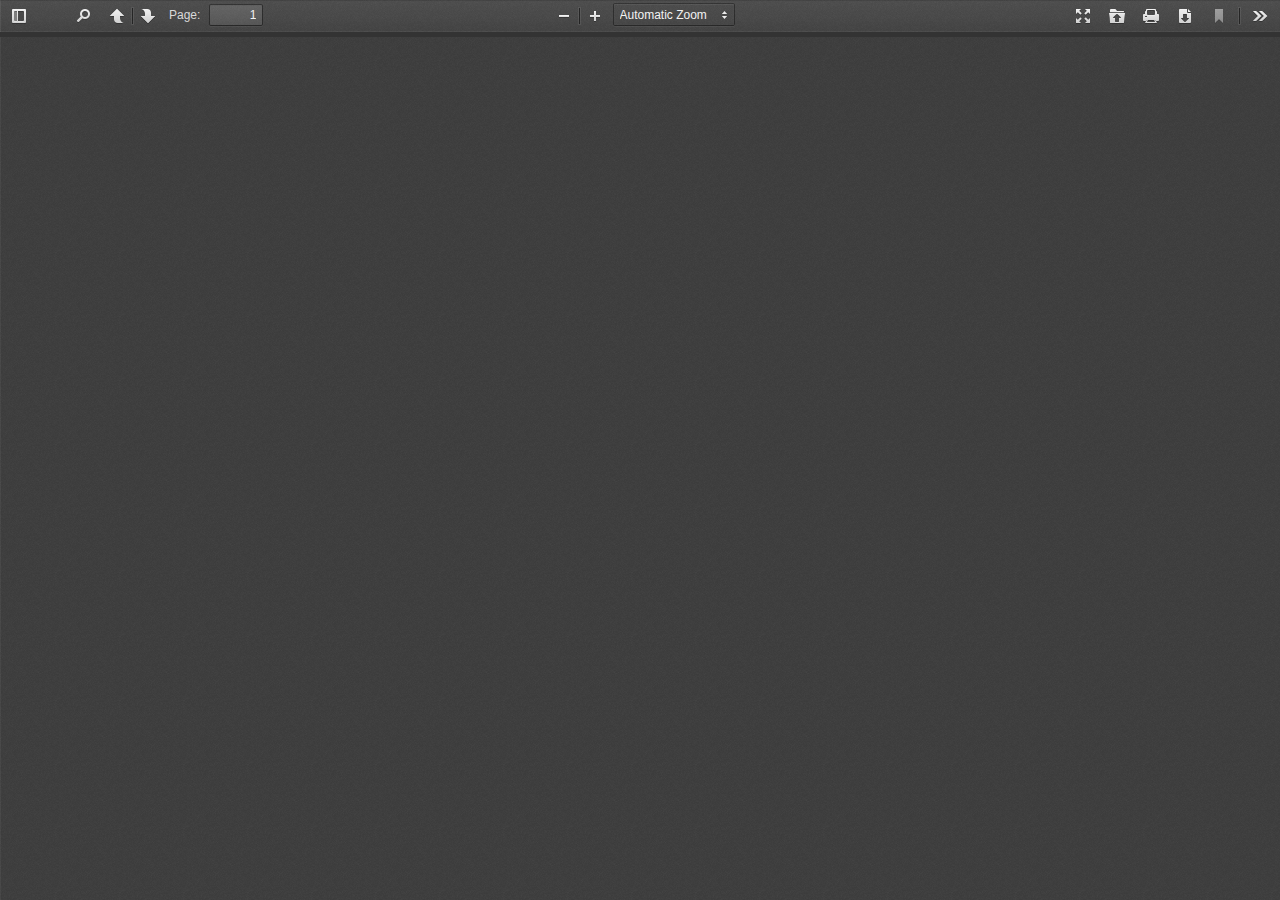
<file: pdf.js/web/viewer.html>
﻿<!DOCTYPE html>
<!--
Copyright 2012 Mozilla Foundation

Licensed under the Apache License, Version 2.0 (the "License");
you may not use this file except in compliance with the License.
You may obtain a copy of the License at

    http://www.apache.org/licenses/LICENSE-2.0

Unless required by applicable law or agreed to in writing, software
distributed under the License is distributed on an "AS IS" BASIS,
WITHOUT WARRANTIES OR CONDITIONS OF ANY KIND, either express or implied.
See the License for the specific language governing permissions and
limitations under the License.

Adobe CMap resources are covered by their own copyright and license:
http://sourceforge.net/adobe/cmap/wiki/License/
-->
<html dir="ltr" mozdisallowselectionprint moznomarginboxes>
  <head>
    <meta charset="utf-8">
    <meta name="viewport" content="width=device-width, initial-scale=1, maximum-scale=1">
    <meta name="google" content="notranslate">
    <title>PDFviewer</title>


    <link rel="stylesheet" href="viewer.css"/>

    <script src="compatibility.js"></script>



<!-- This snippet is used in production (included from viewer.html) -->
<link rel="resource" type="application/l10n" href="locale/locale.properties"/>
<script src="l10n.js"></script>
<script type="text/javascript" src="../build/pdf.worker.js"></script>



    <script src="debugger.js"></script>
    <script src="viewer.js"></script>

  </head>

  <body tabindex="1" class="loadingInProgress">
    <div id="outerContainer">

      <div id="sidebarContainer">
        <div id="toolbarSidebar">
          <div class="splitToolbarButton toggled">
            <button id="viewThumbnail" class="toolbarButton group toggled" title="Show Thumbnails" tabindex="2" data-l10n-id="thumbs">
               <span data-l10n-id="thumbs_label">Thumbnails</span>
            </button>
            <button id="viewOutline" class="toolbarButton group" title="Show Document Outline" tabindex="3" data-l10n-id="outline">
               <span data-l10n-id="outline_label">Document Outline</span>
            </button>
            <button id="viewAttachments" class="toolbarButton group" title="Show Attachments" tabindex="4" data-l10n-id="attachments">
               <span data-l10n-id="attachments_label">Attachments</span>
            </button>
          </div>
        </div>
        <div id="sidebarContent">
          <div id="thumbnailView">
          </div>
          <div id="outlineView" class="hidden">
          </div>
          <div id="attachmentsView" class="hidden">
          </div>
        </div>
      </div>  <!-- sidebarContainer -->

      <div id="mainContainer">
        <div class="findbar hidden doorHanger hiddenSmallView" id="findbar">
          <label for="findInput" class="toolbarLabel" data-l10n-id="find_label">Find:</label>
          <input id="findInput" class="toolbarField" tabindex="91">
          <div class="splitToolbarButton">
            <button class="toolbarButton findPrevious" title="" id="findPrevious" tabindex="92" data-l10n-id="find_previous">
              <span data-l10n-id="find_previous_label">Previous</span>
            </button>
            <div class="splitToolbarButtonSeparator"></div>
            <button class="toolbarButton findNext" title="" id="findNext" tabindex="93" data-l10n-id="find_next">
              <span data-l10n-id="find_next_label">Next</span>
            </button>
          </div>
          <input type="checkbox" id="findHighlightAll" class="toolbarField">
          <label for="findHighlightAll" class="toolbarLabel" tabindex="94" data-l10n-id="find_highlight">Highlight all</label>
          <input type="checkbox" id="findMatchCase" class="toolbarField">
          <label for="findMatchCase" class="toolbarLabel" tabindex="95" data-l10n-id="find_match_case_label">Match case</label>
          <span id="findMsg" class="toolbarLabel"></span>
        </div>  <!-- findbar -->

        <div id="secondaryToolbar" class="secondaryToolbar hidden doorHangerRight">
          <div id="secondaryToolbarButtonContainer">
            <button id="secondaryPresentationMode" class="secondaryToolbarButton presentationMode visibleLargeView" title="Switch to Presentation Mode" tabindex="51" data-l10n-id="presentation_mode">
              <span data-l10n-id="presentation_mode_label">Presentation Mode</span>
            </button>

            <button id="secondaryOpenFile" class="secondaryToolbarButton openFile visibleLargeView" title="Open File" tabindex="52" data-l10n-id="open_file">
              <span data-l10n-id="open_file_label">Open</span>
            </button>

            <button id="secondaryPrint" class="secondaryToolbarButton print visibleMediumView" title="Print" tabindex="53" data-l10n-id="print">
              <span data-l10n-id="print_label">Print</span>
            </button>

            <button id="secondaryDownload" class="secondaryToolbarButton download visibleMediumView" title="Download" tabindex="54" data-l10n-id="download">
              <span data-l10n-id="download_label">Download</span>
            </button>

            <a href="#" id="secondaryViewBookmark" class="secondaryToolbarButton bookmark visibleSmallView" title="Current view (copy or open in new window)" tabindex="55" data-l10n-id="bookmark">
              <span data-l10n-id="bookmark_label">Current View</span>
            </a>

            <div class="horizontalToolbarSeparator visibleLargeView"></div>

            <button id="firstPage" class="secondaryToolbarButton firstPage" title="Go to First Page" tabindex="56" data-l10n-id="first_page">
              <span data-l10n-id="first_page_label">Go to First Page</span>
            </button>
            <button id="lastPage" class="secondaryToolbarButton lastPage" title="Go to Last Page" tabindex="57" data-l10n-id="last_page">
              <span data-l10n-id="last_page_label">Go to Last Page</span>
            </button>

            <div class="horizontalToolbarSeparator"></div>

            <button id="pageRotateCw" class="secondaryToolbarButton rotateCw" title="Rotate Clockwise" tabindex="58" data-l10n-id="page_rotate_cw">
              <span data-l10n-id="page_rotate_cw_label">Rotate Clockwise</span>
            </button>
            <button id="pageRotateCcw" class="secondaryToolbarButton rotateCcw" title="Rotate Counterclockwise" tabindex="59" data-l10n-id="page_rotate_ccw">
              <span data-l10n-id="page_rotate_ccw_label">Rotate Counterclockwise</span>
            </button>

            <div class="horizontalToolbarSeparator"></div>

            <button id="toggleHandTool" class="secondaryToolbarButton handTool" title="Enable hand tool" tabindex="60" data-l10n-id="hand_tool_enable">
              <span data-l10n-id="hand_tool_enable_label">Enable hand tool</span>
            </button>
            
            <div class="horizontalToolbarSeparator"></div>

            <button id="documentProperties" class="secondaryToolbarButton documentProperties" title="Document Properties…" tabindex="61" data-l10n-id="document_properties">
              <span data-l10n-id="document_properties_label">Document Properties…</span>
            </button>
          </div>
        </div>  <!-- secondaryToolbar -->

        <div class="toolbar">
          <div id="toolbarContainer">
            <div id="toolbarViewer">
              <div id="toolbarViewerLeft">
                <button id="sidebarToggle" class="toolbarButton" title="Toggle Sidebar" tabindex="11" data-l10n-id="toggle_sidebar">
                  <span data-l10n-id="toggle_sidebar_label">Toggle Sidebar</span>
                </button>
                <div class="toolbarButtonSpacer"></div>
                <button id="viewFind" class="toolbarButton group hiddenSmallView" title="Find in Document" tabindex="12" data-l10n-id="findbar">
                   <span data-l10n-id="findbar_label">Find</span>
                </button>
                <div class="splitToolbarButton">
                  <button class="toolbarButton pageUp" title="Previous Page" id="previous" tabindex="13" data-l10n-id="previous">
                    <span data-l10n-id="previous_label">Previous</span>
                  </button>
                  <div class="splitToolbarButtonSeparator"></div>
                  <button class="toolbarButton pageDown" title="Next Page" id="next" tabindex="14" data-l10n-id="next">
                    <span data-l10n-id="next_label">Next</span>
                  </button>
                </div>
                <label id="pageNumberLabel" class="toolbarLabel" for="pageNumber" data-l10n-id="page_label">Page: </label>
                <input type="number" id="pageNumber" class="toolbarField pageNumber" value="1" size="4" min="1" tabindex="15">
                <span id="numPages" class="toolbarLabel"></span>
              </div>
              <div id="toolbarViewerRight">
                <button id="presentationMode" class="toolbarButton presentationMode hiddenLargeView" title="Switch to Presentation Mode" tabindex="31" data-l10n-id="presentation_mode">
                  <span data-l10n-id="presentation_mode_label">Presentation Mode</span>
                </button>

                <button id="openFile" class="toolbarButton openFile hiddenLargeView" title="Open File" tabindex="32" data-l10n-id="open_file">
                  <span data-l10n-id="open_file_label">Open</span>
                </button>

                <button id="print" class="toolbarButton print hiddenMediumView" title="Print" tabindex="33" data-l10n-id="print">
                  <span data-l10n-id="print_label">Print</span>
                </button>

                <button id="download" class="toolbarButton download hiddenMediumView" title="Download" tabindex="34" data-l10n-id="download">
                  <span data-l10n-id="download_label">Download</span>
                </button>
                <!-- <div class="toolbarButtonSpacer"></div> -->
                <a href="#" id="viewBookmark" class="toolbarButton bookmark hiddenSmallView" title="Current view (copy or open in new window)" tabindex="35" data-l10n-id="bookmark">
                  <span data-l10n-id="bookmark_label">Current View</span>
                </a>

                <div class="verticalToolbarSeparator hiddenSmallView"></div>
                
                <button id="secondaryToolbarToggle" class="toolbarButton" title="Tools" tabindex="36" data-l10n-id="tools">
                  <span data-l10n-id="tools_label">Tools</span>
                </button> 
              </div>
              <div class="outerCenter">
                <div class="innerCenter" id="toolbarViewerMiddle">
                  <div class="splitToolbarButton">
                    <button id="zoomOut" class="toolbarButton zoomOut" title="Zoom Out" tabindex="21" data-l10n-id="zoom_out">
                      <span data-l10n-id="zoom_out_label">Zoom Out</span>
                    </button>
                    <div class="splitToolbarButtonSeparator"></div>
                    <button id="zoomIn" class="toolbarButton zoomIn" title="Zoom In" tabindex="22" data-l10n-id="zoom_in">
                      <span data-l10n-id="zoom_in_label">Zoom In</span>
                     </button>
                  </div>
                  <span id="scaleSelectContainer" class="dropdownToolbarButton">
                     <select id="scaleSelect" title="Zoom" tabindex="23" data-l10n-id="zoom">
                      <option id="pageAutoOption" title="" value="auto" selected="selected" data-l10n-id="page_scale_auto">Automatic Zoom</option>
                      <option id="pageActualOption" title="" value="page-actual" data-l10n-id="page_scale_actual">Actual Size</option>
                      <option id="pageFitOption" title="" value="page-fit" data-l10n-id="page_scale_fit">Fit Page</option>
                      <option id="pageWidthOption" title="" value="page-width" data-l10n-id="page_scale_width">Full Width</option>
                      <option id="customScaleOption" title="" value="custom"></option>
                      <option title="" value="0.5" data-l10n-id="page_scale_percent" data-l10n-args='{ "scale": 50 }'>50%</option>
                      <option title="" value="0.75" data-l10n-id="page_scale_percent" data-l10n-args='{ "scale": 75 }'>75%</option>
                      <option title="" value="1" data-l10n-id="page_scale_percent" data-l10n-args='{ "scale": 100 }'>100%</option>
                      <option title="" value="1.25" data-l10n-id="page_scale_percent" data-l10n-args='{ "scale": 125 }'>125%</option>
                      <option title="" value="1.5" data-l10n-id="page_scale_percent" data-l10n-args='{ "scale": 150 }'>150%</option>
                      <option title="" value="2" data-l10n-id="page_scale_percent" data-l10n-args='{ "scale": 200 }'>200%</option>
                      <option title="" value="3" data-l10n-id="page_scale_percent" data-l10n-args='{ "scale": 300 }'>300%</option>
                      <option title="" value="4" data-l10n-id="page_scale_percent" data-l10n-args='{ "scale": 400 }'>400%</option>
                    </select>
                  </span>
                </div>
              </div>
            </div>
            <div id="loadingBar">
              <div class="progress">
                <div class="glimmer">
                </div>
              </div>
            </div>
          </div>
        </div>

        <menu type="context" id="viewerContextMenu">
          <menuitem id="contextFirstPage" label="First Page"
                    data-l10n-id="first_page"></menuitem>
          <menuitem id="contextLastPage" label="Last Page"
                    data-l10n-id="last_page"></menuitem>
          <menuitem id="contextPageRotateCw" label="Rotate Clockwise"
                    data-l10n-id="page_rotate_cw"></menuitem>
          <menuitem id="contextPageRotateCcw" label="Rotate Counter-Clockwise"
                    data-l10n-id="page_rotate_ccw"></menuitem>
        </menu>

        <div id="viewerContainer" tabindex="0">
          <div id="viewer" class="pdfViewer"></div>
        </div>

        <div id="errorWrapper" hidden='true'>
          <div id="errorMessageLeft">
            <span id="errorMessage"></span>
            <button id="errorShowMore" data-l10n-id="error_more_info">
              More Information
            </button>
            <button id="errorShowLess" data-l10n-id="error_less_info" hidden='true'>
              Less Information
            </button>
          </div>
          <div id="errorMessageRight">
            <button id="errorClose" data-l10n-id="error_close">
              Close
            </button>
          </div>
          <div class="clearBoth"></div>
          <textarea id="errorMoreInfo" hidden='true' readonly="readonly"></textarea>
        </div>
      </div> <!-- mainContainer -->

      <div id="overlayContainer" class="hidden">
        <div id="passwordOverlay" class="container hidden">
          <div class="dialog">
            <div class="row">
              <p id="passwordText" data-l10n-id="password_label">Enter the password to open this PDF file:</p>
            </div>
            <div class="row">
              <input type="password" id="password" class="toolbarField" />
            </div>
            <div class="buttonRow">
              <button id="passwordCancel" class="overlayButton"><span data-l10n-id="password_cancel">Cancel</span></button>
              <button id="passwordSubmit" class="overlayButton"><span data-l10n-id="password_ok">OK</span></button>
            </div>
          </div>
        </div>
        <div id="documentPropertiesOverlay" class="container hidden">
          <div class="dialog">
            <div class="row">
              <span data-l10n-id="document_properties_file_name">File name:</span> <p id="fileNameField">-</p>
            </div>
            <div class="row">
              <span data-l10n-id="document_properties_file_size">File size:</span> <p id="fileSizeField">-</p>
            </div>
            <div class="separator"></div>
            <div class="row">
              <span data-l10n-id="document_properties_title">Title:</span> <p id="titleField">-</p>
            </div>
            <div class="row">
              <span data-l10n-id="document_properties_author">Author:</span> <p id="authorField">-</p>
            </div>
            <div class="row">
              <span data-l10n-id="document_properties_subject">Subject:</span> <p id="subjectField">-</p>
            </div>
            <div class="row">
              <span data-l10n-id="document_properties_keywords">Keywords:</span> <p id="keywordsField">-</p>
            </div>
            <div class="row">
              <span data-l10n-id="document_properties_creation_date">Creation Date:</span> <p id="creationDateField">-</p>
            </div>
            <div class="row">
              <span data-l10n-id="document_properties_modification_date">Modification Date:</span> <p id="modificationDateField">-</p>
            </div>
            <div class="row">
              <span data-l10n-id="document_properties_creator">Creator:</span> <p id="creatorField">-</p>
            </div>
            <div class="separator"></div>
            <div class="row">
              <span data-l10n-id="document_properties_producer">PDF Producer:</span> <p id="producerField">-</p>
            </div>
            <div class="row">
              <span data-l10n-id="document_properties_version">PDF Version:</span> <p id="versionField">-</p>
            </div>
            <div class="row">
              <span data-l10n-id="document_properties_page_count">Page Count:</span> <p id="pageCountField">-</p>
            </div>
            <div class="buttonRow">
              <button id="documentPropertiesClose" class="overlayButton"><span data-l10n-id="document_properties_close">Close</span></button>
            </div>
          </div>
        </div>
      </div>  <!-- overlayContainer -->

    </div> <!-- outerContainer -->
    <div id="printContainer"></div>
<div id="mozPrintCallback-shim" hidden>
  <style scoped>
#mozPrintCallback-shim {
  position: fixed;
  top: 0;
  left: 0;
  height: 100%;
  width: 100%;
  z-index: 9999999;

  display: block;
  text-align: center;
  background-color: rgba(0, 0, 0, 0.5);
}
#mozPrintCallback-shim[hidden] {
  display: none;
}
@media print {
  #mozPrintCallback-shim {
    display: none;
  }
}

#mozPrintCallback-shim .mozPrintCallback-dialog-box {
  display: inline-block;
  margin: -50px auto 0;
  position: relative;
  top: 45%;
  left: 0;
  min-width: 220px;
  max-width: 400px;

  padding: 9px;

  border: 1px solid hsla(0, 0%, 0%, .5);
  border-radius: 2px;
  box-shadow: 0 1px 4px rgba(0, 0, 0, 0.3);

  background-color: #474747;

  color: hsl(0, 0%, 85%);
  font-size: 16px;
  line-height: 20px;
}
#mozPrintCallback-shim .progress-row {
  clear: both;
  padding: 1em 0;
}
#mozPrintCallback-shim progress {
  width: 100%;
}
#mozPrintCallback-shim .relative-progress {
  clear: both;
  float: right;
}
#mozPrintCallback-shim .progress-actions {
  clear: both;
}
  </style>
  <div class="mozPrintCallback-dialog-box">
    <!-- TODO: Localise the following strings -->
    Preparing document for printing...
    <div class="progress-row">
      <progress value="0" max="100"></progress>
      <span class="relative-progress">0%</span>
    </div>
    <div class="progress-actions">
      <input type="button" value="Cancel" class="mozPrintCallback-cancel">
    </div>
  </div>
</div>

  </body>
</html>
</file>
<file: pdf.js/web/viewer.css>
/* Copyright 2014 Mozilla Foundation
 *
 * Licensed under the Apache License, Version 2.0 (the "License");
 * you may not use this file except in compliance with the License.
 * You may obtain a copy of the License at
 *
 *     http://www.apache.org/licenses/LICENSE-2.0
 *
 * Unless required by applicable law or agreed to in writing, software
 * distributed under the License is distributed on an "AS IS" BASIS,
 * WITHOUT WARRANTIES OR CONDITIONS OF ANY KIND, either express or implied.
 * See the License for the specific language governing permissions and
 * limitations under the License.
 */

.textLayer {
  position: absolute;
  left: 0;
  top: 0;
  right: 0;
  bottom: 0;
  overflow: hidden;
}

.textLayer > div {
  color: transparent;
  position: absolute;
  white-space: pre;
  cursor: text;
  -webkit-transform-origin: 0% 0%;
  -moz-transform-origin: 0% 0%;
  -o-transform-origin: 0% 0%;
  -ms-transform-origin: 0% 0%;
  transform-origin: 0% 0%;
}

.textLayer .highlight {
  margin: -1px;
  padding: 1px;

  background-color: rgb(180, 0, 170);
  border-radius: 4px;
}

.textLayer .highlight.begin {
  border-radius: 4px 0px 0px 4px;
}

.textLayer .highlight.end {
  border-radius: 0px 4px 4px 0px;
}

.textLayer .highlight.middle {
  border-radius: 0px;
}

.textLayer .highlight.selected {
  background-color: rgb(0, 100, 0);
}

.pdfViewer .canvasWrapper {
  overflow: hidden;
}

.pdfViewer .page {
  direction: ltr;
  width: 816px;
  height: 1056px;
  margin: 1px auto -8px auto;
  position: relative;
  overflow: visible;
  border: 9px solid transparent;
  background-clip: content-box;
  border-image: url(images/shadow.png) 9 9 repeat;
  background-color: white;
}

.pdfViewer .page canvas {
  margin: 0;
  display: block;
}

.pdfViewer .page .loadingIcon {
  position: absolute;
  display: block;
  left: 0;
  top: 0;
  right: 0;
  bottom: 0;
  background: url('images/loading-icon.gif') center no-repeat;
}

.pdfViewer .page .annotLink > a:hover {
  opacity: 0.2;
  background: #ff0;
  box-shadow: 0px 2px 10px #ff0;
}

:-webkit-full-screen .pdfViewer .page {
  margin-bottom: 100%;
  border: 0;
}

:-moz-full-screen .pdfViewer .page {
  margin-bottom: 100%;
  border: 0;
}

:-ms-fullscreen .pdfViewer .page {
  margin-bottom: 100% !important;
  border: 0;
}

:fullscreen .pdfViewer .page {
  margin-bottom: 100%;
  border: 0;
}

.pdfViewer .page .annotText > img {
  position: absolute;
  cursor: pointer;
}

.pdfViewer .page .annotTextContentWrapper {
  position: absolute;
  width: 20em;
}

.pdfViewer .page .annotTextContent {
  z-index: 200;
  float: left;
  max-width: 20em;
  background-color: #FFFF99;
  box-shadow: 0px 2px 5px #333;
  border-radius: 2px;
  padding: 0.6em;
  cursor: pointer;
}

.pdfViewer .page .annotTextContent > h1 {
  font-size: 1em;
  border-bottom: 1px solid #000000;
  padding-bottom: 0.2em;
}

.pdfViewer .page .annotTextContent > p {
  padding-top: 0.2em;
}

.pdfViewer .page .annotLink > a {
  position: absolute;
  font-size: 1em;
  top: 0;
  left: 0;
  width: 100%;
  height: 100%;
}

.pdfViewer .page .annotLink > a /* -ms-a */  {
  background: url("[data-uri]\
                   LAAAAAABAAEAAAIBRAA7") 0 0 repeat;
}

* {
  padding: 0;
  margin: 0;
}

html {
  height: 100%;
  /* Font size is needed to make the activity bar the correct size. */
  font-size: 10px;
}

body {
  height: 100%;
  background-color: #404040;
  background-image: url(images/texture.png);
}

body,
input,
button,
select {
  font: message-box;
  outline: none;
}

.hidden {
  display: none !important;
}
[hidden] {
  display: none !important;
}

#viewerContainer:-webkit-full-screen {
  top: 0px;
  border-top: 2px solid transparent;
  background-color: #000;
  width: 100%;
  height: 100%;
  overflow: hidden;
  cursor: none;
  -webkit-user-select: none;
}

#viewerContainer:-moz-full-screen {
  top: 0px;
  border-top: 2px solid transparent;
  background-color: #000;
  width: 100%;
  height: 100%;
  overflow: hidden;
  cursor: none;
  -moz-user-select: none;
}

#viewerContainer:-ms-fullscreen {
  top: 0px !important;
  border-top: 2px solid transparent;
  width: 100%;
  height: 100%;
  overflow: hidden !important;
  cursor: none;
  -ms-user-select: none;
}

#viewerContainer:-ms-fullscreen::-ms-backdrop {
  background-color: #000;
}

#viewerContainer:fullscreen {
  top: 0px;
  border-top: 2px solid transparent;
  background-color: #000;
  width: 100%;
  height: 100%;
  overflow: hidden;
  cursor: none;
  -webkit-user-select: none;
  -moz-user-select: none;
  -ms-user-select: none;
}

:-webkit-full-screen a:not(.internalLink) {
  display: none;
}

:-moz-full-screen a:not(.internalLink) {
  display: none;
}

:-ms-fullscreen a:not(.internalLink) {
  display: none !important;
}

:fullscreen a:not(.internalLink) {
  display: none;
}

:-webkit-full-screen .textLayer > div {
  cursor: none;
}

:-moz-full-screen .textLayer > div {
  cursor: none;
}

:fullscreen .textLayer > div {
  cursor: none;
}

#viewerContainer.presentationControls,
#viewerContainer.presentationControls .textLayer > div {
  cursor: default;
}

/* outer/inner center provides horizontal center */
.outerCenter {
  pointer-events: none;
  position: relative;
}
html[dir='ltr'] .outerCenter {
  float: right;
  right: 50%;
}
html[dir='rtl'] .outerCenter {
  float: left;
  left: 50%;
}
.innerCenter {
  pointer-events: auto;
  position: relative;
}
html[dir='ltr'] .innerCenter {
  float: right;
  right: -50%;
}
html[dir='rtl'] .innerCenter {
  float: left;
  left: -50%;
}

#outerContainer {
  width: 100%;
  height: 100%;
  position: relative;
}

#sidebarContainer {
  position: absolute;
  top: 0;
  bottom: 0;
  width: 200px;
  visibility: hidden;
  -webkit-transition-duration: 200ms;
  -webkit-transition-timing-function: ease;
  transition-duration: 200ms;
  transition-timing-function: ease;

}
html[dir='ltr'] #sidebarContainer {
  -webkit-transition-property: left;
  transition-property: left;
  left: -200px;
}
html[dir='rtl'] #sidebarContainer {
  -webkit-transition-property: right;
  transition-property: right;
  right: -200px;
}

#outerContainer.sidebarMoving > #sidebarContainer,
#outerContainer.sidebarOpen > #sidebarContainer {
  visibility: visible;
}
html[dir='ltr'] #outerContainer.sidebarOpen > #sidebarContainer {
  left: 0px;
}
html[dir='rtl'] #outerContainer.sidebarOpen > #sidebarContainer {
  right: 0px;
}

#mainContainer {
  position: absolute;
  top: 0;
  right: 0;
  bottom: 0;
  left: 0;
  min-width: 320px;
  -webkit-transition-duration: 200ms;
  -webkit-transition-timing-function: ease;
  transition-duration: 200ms;
  transition-timing-function: ease;
}
html[dir='ltr'] #outerContainer.sidebarOpen > #mainContainer {
  -webkit-transition-property: left;
  transition-property: left;
  left: 200px;
}
html[dir='rtl'] #outerContainer.sidebarOpen > #mainContainer {
  -webkit-transition-property: right;
  transition-property: right;
  right: 200px;
}

#sidebarContent {
  top: 32px;
  bottom: 0;
  overflow: auto;
  -webkit-overflow-scrolling: touch;
  position: absolute;
  width: 200px;
  background-color: hsla(0,0%,0%,.1);
}
html[dir='ltr'] #sidebarContent {
  left: 0;
  box-shadow: inset -1px 0 0 hsla(0,0%,0%,.25);
}
html[dir='rtl'] #sidebarContent {
  right: 0;
  box-shadow: inset 1px 0 0 hsla(0,0%,0%,.25);
}

#viewerContainer {
  overflow: auto;
  -webkit-overflow-scrolling: touch;
  position: absolute;
  top: 32px;
  right: 0;
  bottom: 0;
  left: 0;
  outline: none;
}
html[dir='ltr'] #viewerContainer {
  box-shadow: inset 1px 0 0 hsla(0,0%,100%,.05);
}
html[dir='rtl'] #viewerContainer {
  box-shadow: inset -1px 0 0 hsla(0,0%,100%,.05);
}

.toolbar {
  position: relative;
  left: 0;
  right: 0;
  z-index: 9999;
  cursor: default;
}

#toolbarContainer {
  width: 100%;
}

#toolbarSidebar {
  width: 200px;
  height: 32px;
  background-color: #424242; /* fallback */
  background-image: url(images/texture.png),
                    linear-gradient(hsla(0,0%,30%,.99), hsla(0,0%,25%,.95));
}
html[dir='ltr'] #toolbarSidebar {
  box-shadow: inset -1px 0 0 rgba(0, 0, 0, 0.25),
              inset 0 -1px 0 hsla(0,0%,100%,.05),
              0 1px 0 hsla(0,0%,0%,.15),
              0 0 1px hsla(0,0%,0%,.1);
}
html[dir='rtl'] #toolbarSidebar {
  box-shadow: inset 1px 0 0 rgba(0, 0, 0, 0.25),
              inset 0 1px 0 hsla(0,0%,100%,.05),
              0 1px 0 hsla(0,0%,0%,.15),
              0 0 1px hsla(0,0%,0%,.1);
}

#toolbarContainer, .findbar, .secondaryToolbar {
  position: relative;
  height: 32px;
  background-color: #474747; /* fallback */
  background-image: url(images/texture.png),
                    linear-gradient(hsla(0,0%,32%,.99), hsla(0,0%,27%,.95));
}
html[dir='ltr'] #toolbarContainer, .findbar, .secondaryToolbar {
  box-shadow: inset 1px 0 0 hsla(0,0%,100%,.08),
              inset 0 1px 1px hsla(0,0%,0%,.15),
              inset 0 -1px 0 hsla(0,0%,100%,.05),
              0 1px 0 hsla(0,0%,0%,.15),
              0 1px 1px hsla(0,0%,0%,.1);
}
html[dir='rtl'] #toolbarContainer, .findbar, .secondaryToolbar {
  box-shadow: inset -1px 0 0 hsla(0,0%,100%,.08),
              inset 0 1px 1px hsla(0,0%,0%,.15),
              inset 0 -1px 0 hsla(0,0%,100%,.05),
              0 1px 0 hsla(0,0%,0%,.15),
              0 1px 1px hsla(0,0%,0%,.1);
}

#toolbarViewer {
  height: 32px;
}

#loadingBar {
  position: relative;
  width: 100%;
  height: 4px;
  background-color: #333;
  border-bottom: 1px solid #333;
}

#loadingBar .progress {
  position: absolute;
  top: 0;
  left: 0;
  width: 0%;
  height: 100%;
  background-color: #ddd;
  overflow: hidden;
  -webkit-transition: width 200ms;
  transition: width 200ms;
}

@-webkit-keyframes progressIndeterminate {
  0% { left: 0%; }
  50% { left: 100%; }
  100% { left: 100%; }
}

@keyframes progressIndeterminate {
  0% { left: 0%; }
  50% { left: 100%; }
  100% { left: 100%; }
}

#loadingBar .progress.indeterminate {
  background-color: #999;
  -webkit-transition: none;
  transition: none;
}

#loadingBar .indeterminate .glimmer {
  position: absolute;
  top: 0;
  left: 0;
  height: 100%;
  width: 50px;

  background-image: linear-gradient(to right, #999 0%, #fff 50%, #999 100%);
  background-size: 100% 100%;
  background-repeat: no-repeat;

  -webkit-animation: progressIndeterminate 2s linear infinite;
  animation: progressIndeterminate 2s linear infinite;
}

.findbar, .secondaryToolbar {
  top: 32px;
  position: absolute;
  z-index: 10000;
  height: 32px;

  min-width: 16px;
  padding: 0px 6px 0px 6px;
  margin: 4px 2px 4px 2px;
  color: hsl(0,0%,85%);
  font-size: 12px;
  line-height: 14px;
  text-align: left;
  cursor: default;
}

html[dir='ltr'] .findbar {
  left: 68px;
}

html[dir='rtl'] .findbar {
  right: 68px;
}

.findbar label {
  -webkit-user-select: none;
  -moz-user-select: none;
}

#findInput[data-status="pending"] {
  background-image: url(images/loading-small.png);
  background-repeat: no-repeat;
  background-position: right;
}
html[dir='rtl'] #findInput[data-status="pending"] {
  background-position: left;
}

.secondaryToolbar {
  padding: 6px;
  height: auto;
  z-index: 30000;
}
html[dir='ltr'] .secondaryToolbar {
  right: 4px;
}
html[dir='rtl'] .secondaryToolbar {
  left: 4px;
}

#secondaryToolbarButtonContainer {
  max-width: 200px;
  max-height: 400px;
  overflow-y: auto;
  -webkit-overflow-scrolling: touch;
  margin-bottom: -4px;
}

.doorHanger,
.doorHangerRight {
  border: 1px solid hsla(0,0%,0%,.5);
  border-radius: 2px;
  box-shadow: 0 1px 4px rgba(0, 0, 0, 0.3);
}
.doorHanger:after, .doorHanger:before,
.doorHangerRight:after, .doorHangerRight:before {
  bottom: 100%;
  border: solid transparent;
  content: " ";
  height: 0;
  width: 0;
  position: absolute;
  pointer-events: none;
}
.doorHanger:after,
.doorHangerRight:after {
  border-bottom-color: hsla(0,0%,32%,.99);
  border-width: 8px;
}
.doorHanger:before,
.doorHangerRight:before {
  border-bottom-color: hsla(0,0%,0%,.5);
  border-width: 9px;
}

html[dir='ltr'] .doorHanger:after,
html[dir='rtl'] .doorHangerRight:after {
  left: 13px;
  margin-left: -8px;
}

html[dir='ltr'] .doorHanger:before,
html[dir='rtl'] .doorHangerRight:before {
  left: 13px;
  margin-left: -9px;
}

html[dir='rtl'] .doorHanger:after,
html[dir='ltr'] .doorHangerRight:after {
  right: 13px;
  margin-right: -8px;
}

html[dir='rtl'] .doorHanger:before,
html[dir='ltr'] .doorHangerRight:before {
  right: 13px;
  margin-right: -9px;
}

#findMsg {
  font-style: italic;
  color: #A6B7D0;
}

#findInput.notFound {
  background-color: rgb(255, 102, 102);
}

html[dir='ltr'] #toolbarViewerLeft {
  margin-left: -1px;
}
html[dir='rtl'] #toolbarViewerRight {
  margin-right: -1px;
}

html[dir='ltr'] #toolbarViewerLeft,
html[dir='rtl'] #toolbarViewerRight {
  position: absolute;
  top: 0;
  left: 0;
}
html[dir='ltr'] #toolbarViewerRight,
html[dir='rtl'] #toolbarViewerLeft {
  position: absolute;
  top: 0;
  right: 0;
}
html[dir='ltr'] #toolbarViewerLeft > *,
html[dir='ltr'] #toolbarViewerMiddle > *,
html[dir='ltr'] #toolbarViewerRight > *,
html[dir='ltr'] .findbar > * {
  position: relative;
  float: left;
}
html[dir='rtl'] #toolbarViewerLeft > *,
html[dir='rtl'] #toolbarViewerMiddle > *,
html[dir='rtl'] #toolbarViewerRight > *,
html[dir='rtl'] .findbar > * {
  position: relative;
  float: right;
}

html[dir='ltr'] .splitToolbarButton {
  margin: 3px 2px 4px 0;
  display: inline-block;
}
html[dir='rtl'] .splitToolbarButton {
  margin: 3px 0 4px 2px;
  display: inline-block;
}
html[dir='ltr'] .splitToolbarButton > .toolbarButton {
  border-radius: 0;
  float: left;
}
html[dir='rtl'] .splitToolbarButton > .toolbarButton {
  border-radius: 0;
  float: right;
}

.toolbarButton,
.secondaryToolbarButton,
.overlayButton {
  border: 0 none;
  background: none;
  width: 32px;
  height: 25px;
}

.toolbarButton > span {
  display: inline-block;
  width: 0;
  height: 0;
  overflow: hidden;
}

.toolbarButton[disabled],
.secondaryToolbarButton[disabled],
.overlayButton[disabled] {
  opacity: .5;
}

.toolbarButton.group {
  margin-right: 0;
}

.splitToolbarButton.toggled .toolbarButton {
  margin: 0;
}

.splitToolbarButton:hover > .toolbarButton,
.splitToolbarButton:focus > .toolbarButton,
.splitToolbarButton.toggled > .toolbarButton,
.toolbarButton.textButton {
  background-color: hsla(0,0%,0%,.12);
  background-image: linear-gradient(hsla(0,0%,100%,.05), hsla(0,0%,100%,0));
  background-clip: padding-box;
  border: 1px solid hsla(0,0%,0%,.35);
  border-color: hsla(0,0%,0%,.32) hsla(0,0%,0%,.38) hsla(0,0%,0%,.42);
  box-shadow: 0 1px 0 hsla(0,0%,100%,.05) inset,
              0 0 1px hsla(0,0%,100%,.15) inset,
              0 1px 0 hsla(0,0%,100%,.05);
  -webkit-transition-property: background-color, border-color, box-shadow;
  -webkit-transition-duration: 150ms;
  -webkit-transition-timing-function: ease;
  transition-property: background-color, border-color, box-shadow;
  transition-duration: 150ms;
  transition-timing-function: ease;

}
.splitToolbarButton > .toolbarButton:hover,
.splitToolbarButton > .toolbarButton:focus,
.dropdownToolbarButton:hover,
.overlayButton:hover,
.toolbarButton.textButton:hover,
.toolbarButton.textButton:focus {
  background-color: hsla(0,0%,0%,.2);
  box-shadow: 0 1px 0 hsla(0,0%,100%,.05) inset,
              0 0 1px hsla(0,0%,100%,.15) inset,
              0 0 1px hsla(0,0%,0%,.05);
  z-index: 199;
}
.splitToolbarButton > .toolbarButton {
  position: relative;
}
html[dir='ltr'] .splitToolbarButton > .toolbarButton:first-child,
html[dir='rtl'] .splitToolbarButton > .toolbarButton:last-child {
  position: relative;
  margin: 0;
  margin-right: -1px;
  border-top-left-radius: 2px;
  border-bottom-left-radius: 2px;
  border-right-color: transparent;
}
html[dir='ltr'] .splitToolbarButton > .toolbarButton:last-child,
html[dir='rtl'] .splitToolbarButton > .toolbarButton:first-child {
  position: relative;
  margin: 0;
  margin-left: -1px;
  border-top-right-radius: 2px;
  border-bottom-right-radius: 2px;
  border-left-color: transparent;
}
.splitToolbarButtonSeparator {
  padding: 8px 0;
  width: 1px;
  background-color: hsla(0,0%,0%,.5);
  z-index: 99;
  box-shadow: 0 0 0 1px hsla(0,0%,100%,.08);
  display: inline-block;
  margin: 5px 0;
}
html[dir='ltr'] .splitToolbarButtonSeparator {
  float: left;
}
html[dir='rtl'] .splitToolbarButtonSeparator {
  float: right;
}
.splitToolbarButton:hover > .splitToolbarButtonSeparator,
.splitToolbarButton.toggled > .splitToolbarButtonSeparator {
  padding: 12px 0;
  margin: 1px 0;
  box-shadow: 0 0 0 1px hsla(0,0%,100%,.03);
  -webkit-transition-property: padding;
  -webkit-transition-duration: 10ms;
  -webkit-transition-timing-function: ease;
  transition-property: padding;
  transition-duration: 10ms;
  transition-timing-function: ease;
}

.toolbarButton,
.dropdownToolbarButton,
.secondaryToolbarButton,
.overlayButton {
  min-width: 16px;
  padding: 2px 6px 0;
  border: 1px solid transparent;
  border-radius: 2px;
  color: hsla(0,0%,100%,.8);
  font-size: 12px;
  line-height: 14px;
  -webkit-user-select: none;
  -moz-user-select: none;
  -ms-user-select: none;
  /* Opera does not support user-select, use <... unselectable="on"> instead */
  cursor: default;
  -webkit-transition-property: background-color, border-color, box-shadow;
  -webkit-transition-duration: 150ms;
  -webkit-transition-timing-function: ease;
  transition-property: background-color, border-color, box-shadow;
  transition-duration: 150ms;
  transition-timing-function: ease;
}

html[dir='ltr'] .toolbarButton,
html[dir='ltr'] .overlayButton,
html[dir='ltr'] .dropdownToolbarButton {
  margin: 3px 2px 4px 0;
}
html[dir='rtl'] .toolbarButton,
html[dir='rtl'] .overlayButton,
html[dir='rtl'] .dropdownToolbarButton {
  margin: 3px 0 4px 2px;
}

.toolbarButton:hover,
.toolbarButton:focus,
.dropdownToolbarButton,
.overlayButton,
.secondaryToolbarButton:hover,
.secondaryToolbarButton:focus {
  background-color: hsla(0,0%,0%,.12);
  background-image: linear-gradient(hsla(0,0%,100%,.05), hsla(0,0%,100%,0));
  background-clip: padding-box;
  border: 1px solid hsla(0,0%,0%,.35);
  border-color: hsla(0,0%,0%,.32) hsla(0,0%,0%,.38) hsla(0,0%,0%,.42);
  box-shadow: 0 1px 0 hsla(0,0%,100%,.05) inset,
              0 0 1px hsla(0,0%,100%,.15) inset,
              0 1px 0 hsla(0,0%,100%,.05);
}

.toolbarButton:hover:active,
.overlayButton:hover:active,
.dropdownToolbarButton:hover:active,
.secondaryToolbarButton:hover:active {
  background-color: hsla(0,0%,0%,.2);
  background-image: linear-gradient(hsla(0,0%,100%,.05), hsla(0,0%,100%,0));
  border-color: hsla(0,0%,0%,.35) hsla(0,0%,0%,.4) hsla(0,0%,0%,.45);
  box-shadow: 0 1px 1px hsla(0,0%,0%,.1) inset,
              0 0 1px hsla(0,0%,0%,.2) inset,
              0 1px 0 hsla(0,0%,100%,.05);
  -webkit-transition-property: background-color, border-color, box-shadow;
  -webkit-transition-duration: 10ms;
  -webkit-transition-timing-function: linear;
  transition-property: background-color, border-color, box-shadow;
  transition-duration: 10ms;
  transition-timing-function: linear;
}

.toolbarButton.toggled,
.splitToolbarButton.toggled > .toolbarButton.toggled,
.secondaryToolbarButton.toggled {
  background-color: hsla(0,0%,0%,.3);
  background-image: linear-gradient(hsla(0,0%,100%,.05), hsla(0,0%,100%,0));
  border-color: hsla(0,0%,0%,.4) hsla(0,0%,0%,.45) hsla(0,0%,0%,.5);
  box-shadow: 0 1px 1px hsla(0,0%,0%,.1) inset,
              0 0 1px hsla(0,0%,0%,.2) inset,
              0 1px 0 hsla(0,0%,100%,.05);
  -webkit-transition-property: background-color, border-color, box-shadow;
  -webkit-transition-duration: 10ms;
  -webkit-transition-timing-function: linear;
  transition-property: background-color, border-color, box-shadow;
  transition-duration: 10ms;
  transition-timing-function: linear;
}

.toolbarButton.toggled:hover:active,
.splitToolbarButton.toggled > .toolbarButton.toggled:hover:active,
.secondaryToolbarButton.toggled:hover:active {
  background-color: hsla(0,0%,0%,.4);
  border-color: hsla(0,0%,0%,.4) hsla(0,0%,0%,.5) hsla(0,0%,0%,.55);
  box-shadow: 0 1px 1px hsla(0,0%,0%,.2) inset,
              0 0 1px hsla(0,0%,0%,.3) inset,
              0 1px 0 hsla(0,0%,100%,.05);
}

.dropdownToolbarButton {
  width: 120px;
  max-width: 120px;
  padding: 3px 2px 2px;
  overflow: hidden;
  background: url(images/toolbarButton-menuArrows.png) no-repeat;
}
html[dir='ltr'] .dropdownToolbarButton {
  background-position: 95%;
}
html[dir='rtl'] .dropdownToolbarButton {
  background-position: 5%;
}

.dropdownToolbarButton > select {
  min-width: 140px;
  font-size: 12px;
  color: hsl(0,0%,95%);
  margin: 0;
  padding: 0;
  border: none;
  background: rgba(0,0,0,0); /* Opera does not support 'transparent' <select> background */
}

.dropdownToolbarButton > select > option {
  background: hsl(0,0%,24%);
}

#customScaleOption {
  display: none;
}

#pageWidthOption {
  border-bottom: 1px rgba(255, 255, 255, .5) solid;
}

html[dir='ltr'] .splitToolbarButton:first-child,
html[dir='ltr'] .toolbarButton:first-child,
html[dir='rtl'] .splitToolbarButton:last-child,
html[dir='rtl'] .toolbarButton:last-child {
  margin-left: 4px;
}
html[dir='ltr'] .splitToolbarButton:last-child,
html[dir='ltr'] .toolbarButton:last-child,
html[dir='rtl'] .splitToolbarButton:first-child,
html[dir='rtl'] .toolbarButton:first-child {
  margin-right: 4px;
}

.toolbarButtonSpacer {
  width: 30px;
  display: inline-block;
  height: 1px;
}

.toolbarButtonFlexibleSpacer {
  -webkit-box-flex: 1;
  -moz-box-flex: 1;
  min-width: 30px;
}

html[dir='ltr'] #findPrevious {
  margin-left: 3px;
}
html[dir='ltr'] #findNext {
  margin-right: 3px;
}

html[dir='rtl'] #findPrevious {
  margin-right: 3px;
}
html[dir='rtl'] #findNext {
  margin-left: 3px;
}

.toolbarButton::before,
.secondaryToolbarButton::before {
  /* All matching images have a size of 16x16
   * All relevant containers have a size of 32x25 */
  position: absolute;
  display: inline-block;
  top: 4px;
  left: 7px;
}

html[dir="ltr"] .secondaryToolbarButton::before {
  left: 4px;
}
html[dir="rtl"] .secondaryToolbarButton::before {
  right: 4px;
}

html[dir='ltr'] .toolbarButton#sidebarToggle::before {
  content: url(images/toolbarButton-sidebarToggle.png);
}
html[dir='rtl'] .toolbarButton#sidebarToggle::before {
  content: url(images/toolbarButton-sidebarToggle-rtl.png);
}

html[dir='ltr'] .toolbarButton#secondaryToolbarToggle::before {
  content: url(images/toolbarButton-secondaryToolbarToggle.png);
}
html[dir='rtl'] .toolbarButton#secondaryToolbarToggle::before {
  content: url(images/toolbarButton-secondaryToolbarToggle-rtl.png);
}

html[dir='ltr'] .toolbarButton.findPrevious::before {
  content: url(images/findbarButton-previous.png);
}
html[dir='rtl'] .toolbarButton.findPrevious::before {
  content: url(images/findbarButton-previous-rtl.png);
}

html[dir='ltr'] .toolbarButton.findNext::before {
  content: url(images/findbarButton-next.png);
}
html[dir='rtl'] .toolbarButton.findNext::before {
  content: url(images/findbarButton-next-rtl.png);
}

html[dir='ltr'] .toolbarButton.pageUp::before {
  content: url(images/toolbarButton-pageUp.png);
}
html[dir='rtl'] .toolbarButton.pageUp::before {
  content: url(images/toolbarButton-pageUp-rtl.png);
}

html[dir='ltr'] .toolbarButton.pageDown::before {
  content: url(images/toolbarButton-pageDown.png);
}
html[dir='rtl'] .toolbarButton.pageDown::before {
  content: url(images/toolbarButton-pageDown-rtl.png);
}

.toolbarButton.zoomOut::before {
  content: url(images/toolbarButton-zoomOut.png);
}

.toolbarButton.zoomIn::before {
  content: url(images/toolbarButton-zoomIn.png);
}

.toolbarButton.presentationMode::before,
.secondaryToolbarButton.presentationMode::before {
  content: url(images/toolbarButton-presentationMode.png);
}

.toolbarButton.print::before,
.secondaryToolbarButton.print::before {
  content: url(images/toolbarButton-print.png);
}

.toolbarButton.openFile::before,
.secondaryToolbarButton.openFile::before {
  content: url(images/toolbarButton-openFile.png);
}

.toolbarButton.download::before,
.secondaryToolbarButton.download::before {
  content: url(images/toolbarButton-download.png);
}

.toolbarButton.bookmark,
.secondaryToolbarButton.bookmark {
  -webkit-box-sizing: border-box;
  -moz-box-sizing: border-box;
  box-sizing: border-box;
  outline: none;
  padding-top: 4px;
  text-decoration: none;
}
.secondaryToolbarButton.bookmark {
  padding-top: 5px;
}

.bookmark[href='#'] {
  opacity: .5;
  pointer-events: none;
}

.toolbarButton.bookmark::before,
.secondaryToolbarButton.bookmark::before {
  content: url(images/toolbarButton-bookmark.png);
}

#viewThumbnail.toolbarButton::before {
  content: url(images/toolbarButton-viewThumbnail.png);
}

html[dir="ltr"] #viewOutline.toolbarButton::before {
  content: url(images/toolbarButton-viewOutline.png);
}
html[dir="rtl"] #viewOutline.toolbarButton::before {
  content: url(images/toolbarButton-viewOutline-rtl.png);
}

#viewAttachments.toolbarButton::before {
  content: url(images/toolbarButton-viewAttachments.png);
}

#viewFind.toolbarButton::before {
  content: url(images/toolbarButton-search.png);
}

.secondaryToolbarButton {
  position: relative;
  margin: 0 0 4px 0;
  padding: 3px 0 1px 0;
  height: auto;
  min-height: 25px;
  width: auto;
  min-width: 100%;
  white-space: normal;
}
html[dir="ltr"] .secondaryToolbarButton {
  padding-left: 24px;
  text-align: left;
}
html[dir="rtl"] .secondaryToolbarButton {
  padding-right: 24px;
  text-align: right;
}
html[dir="ltr"] .secondaryToolbarButton.bookmark {
  padding-left: 27px;
}
html[dir="rtl"] .secondaryToolbarButton.bookmark {
  padding-right: 27px;
}

html[dir="ltr"] .secondaryToolbarButton > span {
  padding-right: 4px;
}
html[dir="rtl"] .secondaryToolbarButton > span {
  padding-left: 4px;
}

.secondaryToolbarButton.firstPage::before {
  content: url(images/secondaryToolbarButton-firstPage.png);
}

.secondaryToolbarButton.lastPage::before {
  content: url(images/secondaryToolbarButton-lastPage.png);
}

.secondaryToolbarButton.rotateCcw::before {
  content: url(images/secondaryToolbarButton-rotateCcw.png);
}

.secondaryToolbarButton.rotateCw::before {
  content: url(images/secondaryToolbarButton-rotateCw.png);
}

.secondaryToolbarButton.handTool::before {
  content: url(images/secondaryToolbarButton-handTool.png);
}

.secondaryToolbarButton.documentProperties::before {
  content: url(images/secondaryToolbarButton-documentProperties.png);
}

.verticalToolbarSeparator {
  display: block;
  padding: 8px 0;
  margin: 8px 4px;
  width: 1px;
  background-color: hsla(0,0%,0%,.5);
  box-shadow: 0 0 0 1px hsla(0,0%,100%,.08);
}
html[dir='ltr'] .verticalToolbarSeparator {
  margin-left: 2px;
}
html[dir='rtl'] .verticalToolbarSeparator {
  margin-right: 2px;
}

.horizontalToolbarSeparator {
  display: block;
  margin: 0 0 4px 0;
  height: 1px;
  width: 100%;
  background-color: hsla(0,0%,0%,.5);
  box-shadow: 0 0 0 1px hsla(0,0%,100%,.08);
}

.toolbarField {
  padding: 3px 6px;
  margin: 4px 0 4px 0;
  border: 1px solid transparent;
  border-radius: 2px;
  background-color: hsla(0,0%,100%,.09);
  background-image: linear-gradient(hsla(0,0%,100%,.05), hsla(0,0%,100%,0));
  background-clip: padding-box;
  border: 1px solid hsla(0,0%,0%,.35);
  border-color: hsla(0,0%,0%,.32) hsla(0,0%,0%,.38) hsla(0,0%,0%,.42);
  box-shadow: 0 1px 0 hsla(0,0%,0%,.05) inset,
              0 1px 0 hsla(0,0%,100%,.05);
  color: hsl(0,0%,95%);
  font-size: 12px;
  line-height: 14px;
  outline-style: none;
  transition-property: background-color, border-color, box-shadow;
  transition-duration: 150ms;
  transition-timing-function: ease;
}

.toolbarField[type=checkbox] {
  display: inline-block;
  margin: 8px 0px;
}

.toolbarField.pageNumber {
  -moz-appearance: textfield; /* hides the spinner in moz */
  min-width: 16px;
  text-align: right;
  width: 40px;
}

.toolbarField.pageNumber.visiblePageIsLoading {
  background-image: url(images/loading-small.png);
  background-repeat: no-repeat;
  background-position: 1px;
}

.toolbarField.pageNumber::-webkit-inner-spin-button,
.toolbarField.pageNumber::-webkit-outer-spin-button {
    -webkit-appearance: none;
    margin: 0;
}

.toolbarField:hover {
  background-color: hsla(0,0%,100%,.11);
  border-color: hsla(0,0%,0%,.4) hsla(0,0%,0%,.43) hsla(0,0%,0%,.45);
}

.toolbarField:focus {
  background-color: hsla(0,0%,100%,.15);
  border-color: hsla(204,100%,65%,.8) hsla(204,100%,65%,.85) hsla(204,100%,65%,.9);
}

.toolbarLabel {
  min-width: 16px;
  padding: 3px 6px 3px 2px;
  margin: 4px 2px 4px 0;
  border: 1px solid transparent;
  border-radius: 2px;
  color: hsl(0,0%,85%);
  font-size: 12px;
  line-height: 14px;
  text-align: left;
  -webkit-user-select: none;
  -moz-user-select: none;
  cursor: default;
}

#thumbnailView {
  position: absolute;
  width: 120px;
  top: 0;
  bottom: 0;
  padding: 10px 40px 0;
  overflow: auto;
  -webkit-overflow-scrolling: touch;
}

.thumbnail {
  float: left;
  margin-bottom: 5px;
}

#thumbnailView > a:last-of-type > .thumbnail {
  margin-bottom: 10px;
}

.thumbnail:not([data-loaded]) {
  border: 1px dashed rgba(255, 255, 255, 0.5);
  margin-bottom: 10px;
}

.thumbnailImage {
  transition-duration: 150ms;
  border: 1px solid transparent;
  box-shadow: 0 0 0 1px rgba(0, 0, 0, 0.5), 0 2px 8px rgba(0, 0, 0, 0.3);
  opacity: 0.8;
  z-index: 99;
}

.thumbnailSelectionRing {
  border-radius: 2px;
  padding: 7px;
  transition-duration: 150ms;
}

a:focus > .thumbnail > .thumbnailSelectionRing > .thumbnailImage,
.thumbnail:hover > .thumbnailSelectionRing > .thumbnailImage {
  opacity: .9;
}

a:focus > .thumbnail > .thumbnailSelectionRing,
.thumbnail:hover > .thumbnailSelectionRing {
  background-color: hsla(0,0%,100%,.15);
  background-image: linear-gradient(hsla(0,0%,100%,.05), hsla(0,0%,100%,0));
  background-clip: padding-box;
  box-shadow: 0 1px 0 hsla(0,0%,100%,.05) inset,
              0 0 1px hsla(0,0%,100%,.2) inset,
              0 0 1px hsla(0,0%,0%,.2);
  color: hsla(0,0%,100%,.9);
}

.thumbnail.selected > .thumbnailSelectionRing > .thumbnailImage {
  box-shadow: 0 0 0 1px hsla(0,0%,0%,.5);
  opacity: 1;
}

.thumbnail.selected > .thumbnailSelectionRing {
  background-color: hsla(0,0%,100%,.3);
  background-image: linear-gradient(hsla(0,0%,100%,.05), hsla(0,0%,100%,0));
  background-clip: padding-box;
  box-shadow: 0 1px 0 hsla(0,0%,100%,.05) inset,
              0 0 1px hsla(0,0%,100%,.1) inset,
              0 0 1px hsla(0,0%,0%,.2);
  color: hsla(0,0%,100%,1);
}

#outlineView,
#attachmentsView {
  position: absolute;
  width: 192px;
  top: 0;
  bottom: 0;
  overflow: auto;
  -webkit-overflow-scrolling: touch;
  -webkit-user-select: none;
  -moz-user-select: none;
}

#outlineView {
  padding: 4px 4px 0;
}
#attachmentsView {
  padding: 3px 4px 0;
}

html[dir='ltr'] .outlineItem > .outlineItems {
  margin-left: 20px;
}

html[dir='rtl'] .outlineItem > .outlineItems {
  margin-right: 20px;
}

.outlineItem > a,
.attachmentsItem > button {
  text-decoration: none;
  display: inline-block;
  min-width: 95%;
  height: auto;
  margin-bottom: 1px;
  border-radius: 2px;
  color: hsla(0,0%,100%,.8);
  font-size: 13px;
  line-height: 15px;
  -moz-user-select: none;
  white-space: normal;
}

.attachmentsItem > button {
  border: 0 none;
  background: none;
  cursor: pointer;
  width: 100%;
}

html[dir='ltr'] .outlineItem > a {
  padding: 2px 0 5px 10px;
}
html[dir='ltr'] .attachmentsItem > button {
  padding: 2px 0 3px 7px;
  text-align: left;
}

html[dir='rtl'] .outlineItem > a {
  padding: 2px 10px 5px 0;
}
html[dir='rtl'] .attachmentsItem > button {
  padding: 2px 7px 3px 0;
  text-align: right;
}

.outlineItem > a:hover,
.attachmentsItem > button:hover {
  background-color: hsla(0,0%,100%,.02);
  background-image: linear-gradient(hsla(0,0%,100%,.05), hsla(0,0%,100%,0));
  background-clip: padding-box;
  box-shadow: 0 1px 0 hsla(0,0%,100%,.05) inset,
              0 0 1px hsla(0,0%,100%,.2) inset,
              0 0 1px hsla(0,0%,0%,.2);
  color: hsla(0,0%,100%,.9);
}

.outlineItem.selected {
  background-color: hsla(0,0%,100%,.08);
  background-image: linear-gradient(hsla(0,0%,100%,.05), hsla(0,0%,100%,0));
  background-clip: padding-box;
  box-shadow: 0 1px 0 hsla(0,0%,100%,.05) inset,
              0 0 1px hsla(0,0%,100%,.1) inset,
              0 0 1px hsla(0,0%,0%,.2);
  color: hsla(0,0%,100%,1);
}

.noResults {
  font-size: 12px;
  color: hsla(0,0%,100%,.8);
  font-style: italic;
  cursor: default;
}


/* TODO: file FF bug to support ::-moz-selection:window-inactive
   so we can override the opaque grey background when the window is inactive;
   see https://bugzilla.mozilla.org/show_bug.cgi?id=706209 */
::selection { background: rgba(0,0,255,0.3); }
::-moz-selection { background: rgba(0,0,255,0.3); }

.textLayer ::selection { background: rgb(0,0,255); }
.textLayer ::-moz-selection { background: rgb(0,0,255); }
.textLayer {
  opacity: 0.2;
}

#errorWrapper {
  background: none repeat scroll 0 0 #FF5555;
  color: white;
  left: 0;
  position: absolute;
  right: 0;
  z-index: 1000;
  padding: 3px;
  font-size: 0.8em;
}
.loadingInProgress #errorWrapper {
  top: 37px;
}

#errorMessageLeft {
  float: left;
}

#errorMessageRight {
  float: right;
}

#errorMoreInfo {
  background-color: #FFFFFF;
  color: black;
  padding: 3px;
  margin: 3px;
  width: 98%;
}

.overlayButton {
  width: auto;
  margin: 3px 4px 2px 4px !important;
  padding: 2px 6px 3px 6px;
}

#overlayContainer {
  display: table;
  position: absolute;
  width: 100%;
  height: 100%;
  background-color: hsla(0,0%,0%,.2);
  z-index: 40000;
}
#overlayContainer > * {
  overflow: auto;
  -webkit-overflow-scrolling: touch;
}

#overlayContainer > .container {
  display: table-cell;
  vertical-align: middle;
  text-align: center;
}

#overlayContainer > .container > .dialog {
  display: inline-block;
  padding: 15px;
  border-spacing: 4px;
  color: hsl(0,0%,85%);
  font-size: 12px;
  line-height: 14px;
  background-color: #474747; /* fallback */
  background-image: url(images/texture.png),
                    linear-gradient(hsla(0,0%,32%,.99), hsla(0,0%,27%,.95));
  box-shadow: inset 1px 0 0 hsla(0,0%,100%,.08),
              inset 0 1px 1px hsla(0,0%,0%,.15),
              inset 0 -1px 0 hsla(0,0%,100%,.05),
              0 1px 0 hsla(0,0%,0%,.15),
              0 1px 1px hsla(0,0%,0%,.1);
  border: 1px solid hsla(0,0%,0%,.5);
  border-radius: 4px;
  box-shadow: 0 1px 4px rgba(0, 0, 0, 0.3);
}

.dialog > .row {
  display: table-row;
}

.dialog > .row > * {
  display: table-cell;
}

.dialog .toolbarField {
  margin: 5px 0;
}
.dialog .toolbarField:hover,
.dialog .toolbarField:focus {
  border-color: hsla(0,0%,0%,.32) hsla(0,0%,0%,.38) hsla(0,0%,0%,.42);
}

.dialog .separator {
  display: block;
  margin: 4px 0 4px 0;
  height: 1px;
  width: 100%;
  background-color: hsla(0,0%,0%,.5);
  box-shadow: 0 0 0 1px hsla(0,0%,100%,.08);
}

.dialog .buttonRow {
  text-align: center;
  vertical-align: middle;
}

#passwordOverlay > .dialog {
  text-align: center;
}
#passwordOverlay .toolbarField {
  width: 200px;
}

#documentPropertiesOverlay > .dialog {
  text-align: left;
}
#documentPropertiesOverlay .row > * {
  min-width: 100px;
}
html[dir='ltr'] #documentPropertiesOverlay .row > * {
  text-align: left;
}
html[dir='rtl'] #documentPropertiesOverlay .row > * {
  text-align: right;
}
#documentPropertiesOverlay .row > span {
  width: 125px;
  word-wrap: break-word;
}
#documentPropertiesOverlay .row > p {
  max-width: 225px;
  word-wrap: break-word;
}
#documentPropertiesOverlay .buttonRow {
  margin-top: 10px;
}

.clearBoth {
  clear: both;
}

.fileInput {
  background: white;
  color: black;
  margin-top: 5px;
  visibility: hidden;
  position: fixed;
  right: 0;
  top: 0;
}

#PDFBug {
  background: none repeat scroll 0 0 white;
  border: 1px solid #666666;
  position: fixed;
  top: 32px;
  right: 0;
  bottom: 0;
  font-size: 10px;
  padding: 0;
  width: 300px;
}
#PDFBug .controls {
    background:#EEEEEE;
    border-bottom: 1px solid #666666;
    padding: 3px;
}
#PDFBug .panels {
  bottom: 0;
  left: 0;
  overflow: auto;
  -webkit-overflow-scrolling: touch;
  position: absolute;
  right: 0;
  top: 27px;
}
#PDFBug button.active {
  font-weight: bold;
}
.debuggerShowText {
  background: none repeat scroll 0 0 yellow;
  color: blue;
}
.debuggerHideText:hover {
  background: none repeat scroll 0 0 yellow;
}
#PDFBug .stats {
  font-family: courier;
  font-size: 10px;
  white-space: pre;
}
#PDFBug .stats .title {
    font-weight: bold;
}
#PDFBug table {
  font-size: 10px;
}

#viewer.textLayer-visible .textLayer > div,
#viewer.textLayer-hover .textLayer > div:hover {
  background-color: white;
  color: black;
}

#viewer.textLayer-shadow .textLayer > div {
  background-color: rgba(255,255,255, .6);
  color: black;
}

.grab-to-pan-grab {
  cursor: url("images/grab.cur"), move !important;
  cursor: -webkit-grab !important;
  cursor: -moz-grab !important;
  cursor: grab !important;
}
.grab-to-pan-grab *:not(input):not(textarea):not(button):not(select):not(:link) {
  cursor: inherit !important;
}
.grab-to-pan-grab:active,
.grab-to-pan-grabbing {
  cursor: url("images/grabbing.cur"), move !important;
  cursor: -webkit-grabbing !important;
  cursor: -moz-grabbing !important;
  cursor: grabbing !important;

  position: fixed;
  background: transparent;
  display: block;
  top: 0;
  left: 0;
  right: 0;
  bottom: 0;
  overflow: hidden;
  z-index: 50000; /* should be higher than anything else in PDF.js! */
}

@page {
  margin: 0;
}

#printContainer {
  display: none;
}

@media screen and (min-resolution: 2dppx) {
  /* Rules for Retina screens */
  .toolbarButton::before {
    -webkit-transform: scale(0.5);
    transform: scale(0.5);
    top: -5px;
  }

  .secondaryToolbarButton::before {
    -webkit-transform: scale(0.5);
    transform: scale(0.5);
    top: -4px;
  }

  html[dir='ltr'] .toolbarButton::before,
  html[dir='rtl'] .toolbarButton::before {
    left: -1px;
  }

  html[dir='ltr'] .secondaryToolbarButton::before {
    left: -2px;
  }
  html[dir='rtl'] .secondaryToolbarButton::before {
    left: 186px;
  }

  .toolbarField.pageNumber.visiblePageIsLoading,
  #findInput[data-status="pending"] {
    background-image: url(images/loading-small@2x.png);
    background-size: 16px 17px;
  }

  .dropdownToolbarButton {
    background: url(images/toolbarButton-menuArrows@2x.png) no-repeat;
    background-size: 7px 16px;
  }

  html[dir='ltr'] .toolbarButton#sidebarToggle::before {
    content: url(images/toolbarButton-sidebarToggle@2x.png);
  }
  html[dir='rtl'] .toolbarButton#sidebarToggle::before {
    content: url(images/toolbarButton-sidebarToggle-rtl@2x.png);
  }

  html[dir='ltr'] .toolbarButton#secondaryToolbarToggle::before {
    content: url(images/toolbarButton-secondaryToolbarToggle@2x.png);
  }
  html[dir='rtl'] .toolbarButton#secondaryToolbarToggle::before {
    content: url(images/toolbarButton-secondaryToolbarToggle-rtl@2x.png);
  }

  html[dir='ltr'] .toolbarButton.findPrevious::before {
    content: url(images/findbarButton-previous@2x.png);
  }
  html[dir='rtl'] .toolbarButton.findPrevious::before {
    content: url(images/findbarButton-previous-rtl@2x.png);
  }

  html[dir='ltr'] .toolbarButton.findNext::before {
    content: url(images/findbarButton-next@2x.png);
  }
  html[dir='rtl'] .toolbarButton.findNext::before {
    content: url(images/findbarButton-next-rtl@2x.png);
  }

  html[dir='ltr'] .toolbarButton.pageUp::before {
    content: url(images/toolbarButton-pageUp@2x.png);
  }
  html[dir='rtl'] .toolbarButton.pageUp::before {
    content: url(images/toolbarButton-pageUp-rtl@2x.png);
  }

  html[dir='ltr'] .toolbarButton.pageDown::before {
    content: url(images/toolbarButton-pageDown@2x.png);
  }
  html[dir='rtl'] .toolbarButton.pageDown::before {
    content: url(images/toolbarButton-pageDown-rtl@2x.png);
  }

  .toolbarButton.zoomIn::before {
    content: url(images/toolbarButton-zoomIn@2x.png);
  }

  .toolbarButton.zoomOut::before {
    content: url(images/toolbarButton-zoomOut@2x.png);
  }

  .toolbarButton.presentationMode::before,
  .secondaryToolbarButton.presentationMode::before {
    content: url(images/toolbarButton-presentationMode@2x.png);
  }

  .toolbarButton.print::before,
  .secondaryToolbarButton.print::before {
    content: url(images/toolbarButton-print@2x.png);
  }

  .toolbarButton.openFile::before,
  .secondaryToolbarButton.openFile::before {
    content: url(images/toolbarButton-openFile@2x.png);
  }

  .toolbarButton.download::before,
  .secondaryToolbarButton.download::before {
    content: url(images/toolbarButton-download@2x.png);
  }

  .toolbarButton.bookmark::before,
  .secondaryToolbarButton.bookmark::before {
    content: url(images/toolbarButton-bookmark@2x.png);
  }

  #viewThumbnail.toolbarButton::before {
    content: url(images/toolbarButton-viewThumbnail@2x.png);
  }

  html[dir="ltr"] #viewOutline.toolbarButton::before {
    content: url(images/toolbarButton-viewOutline@2x.png);
  }
  html[dir="rtl"] #viewOutline.toolbarButton::before {
    content: url(images/toolbarButton-viewOutline-rtl@2x.png);
  }

  #viewAttachments.toolbarButton::before {
    content: url(images/toolbarButton-viewAttachments@2x.png);
  }

  #viewFind.toolbarButton::before {
    content: url(images/toolbarButton-search@2x.png);
  }

  .secondaryToolbarButton.firstPage::before {
    content: url(images/secondaryToolbarButton-firstPage@2x.png);
  }

  .secondaryToolbarButton.lastPage::before {
    content: url(images/secondaryToolbarButton-lastPage@2x.png);
  }

  .secondaryToolbarButton.rotateCcw::before {
    content: url(images/secondaryToolbarButton-rotateCcw@2x.png);
  }

  .secondaryToolbarButton.rotateCw::before {
    content: url(images/secondaryToolbarButton-rotateCw@2x.png);
  }

  .secondaryToolbarButton.handTool::before {
    content: url(images/secondaryToolbarButton-handTool@2x.png);
  }

  .secondaryToolbarButton.documentProperties::before {
    content: url(images/secondaryToolbarButton-documentProperties@2x.png);
  }
}

@media print {
  /* General rules for printing. */
  body {
    background: transparent none;
  }

  /* Rules for browsers that don't support mozPrintCallback. */
  #sidebarContainer, #secondaryToolbar, .toolbar, #loadingBox, #errorWrapper, .textLayer {
    display: none;
  }
  #viewerContainer {
    overflow: visible;
  }

  #mainContainer, #viewerContainer, .page, .page canvas {
    position: static;
    padding: 0;
    margin: 0;
  }

  .page {
    float: left;
    display: none;
    border: none;
    box-shadow: none;
    background-clip: content-box;
    background-color: white;
  }

  .page[data-loaded] {
    display: block;
  }

  .fileInput {
    display: none;
  }

  /* Rules for browsers that support mozPrintCallback */
  body[data-mozPrintCallback] #outerContainer {
    display: none;
  }
  body[data-mozPrintCallback] #printContainer {
    display: block;
  }
  #printContainer canvas {
    position: relative;
    top: 0;
    left: 0;
    display: block;
  }
  #printContainer div {
    page-break-after: always;
    page-break-inside: avoid;
  }
}

.visibleLargeView,
.visibleMediumView,
.visibleSmallView {
  display: none;
}

@media all and (max-width: 960px) {
  html[dir='ltr'] #outerContainer.sidebarMoving .outerCenter,
  html[dir='ltr'] #outerContainer.sidebarOpen .outerCenter {
    float: left;
    left: 205px;
  }
  html[dir='rtl'] #outerContainer.sidebarMoving .outerCenter,
  html[dir='rtl'] #outerContainer.sidebarOpen .outerCenter {
    float: right;
    right: 205px;
  }
}

@media all and (max-width: 900px) {
  .sidebarOpen .hiddenLargeView {
    display: none;
  }
  .sidebarOpen .visibleLargeView {
    display: inherit;
  }
}

@media all and (max-width: 860px) {
  .sidebarOpen .hiddenMediumView {
    display: none;
  }
  .sidebarOpen .visibleMediumView {
    display: inherit;
  }
}

@media all and (max-width: 770px) {
  #sidebarContainer {
    top: 32px;
    z-index: 100;
  }
  .loadingInProgress #sidebarContainer {
    top: 37px;
  }
  #sidebarContent {
    top: 32px;
    background-color: hsla(0,0%,0%,.7);
  }

  html[dir='ltr'] #outerContainer.sidebarOpen > #mainContainer {
    left: 0px;
  }
  html[dir='rtl'] #outerContainer.sidebarOpen > #mainContainer {
    right: 0px;
  }

  html[dir='ltr'] .outerCenter {
    float: left;
    left: 205px;
  }
  html[dir='rtl'] .outerCenter {
    float: right;
    right: 205px;
  }

  #outerContainer .hiddenLargeView,
  #outerContainer .hiddenMediumView {
    display: inherit;
  }
  #outerContainer .visibleLargeView,
  #outerContainer .visibleMediumView {
    display: none;
  }
}

@media all and (max-width: 700px) {
  #outerContainer .hiddenLargeView {
    display: none;
  }
  #outerContainer .visibleLargeView {
    display: inherit;
  }
}

@media all and (max-width: 660px) {
  #outerContainer .hiddenMediumView {
    display: none;
  }
  #outerContainer .visibleMediumView {
    display: inherit;
  }
}

@media all and (max-width: 600px) {
  .hiddenSmallView {
    display: none;
  }
  .visibleSmallView {
    display: inherit;
  }
  html[dir='ltr'] #outerContainer.sidebarMoving .outerCenter,
  html[dir='ltr'] #outerContainer.sidebarOpen .outerCenter,
  html[dir='ltr'] .outerCenter {
    left: 156px;
  }
  html[dir='rtl'] #outerContainer.sidebarMoving .outerCenter,
  html[dir='rtl'] #outerContainer.sidebarOpen .outerCenter,
  html[dir='rtl'] .outerCenter {
    right: 156px;
  }
  .toolbarButtonSpacer {
    width: 0;
  }
}

@media all and (max-width: 510px) {
  #scaleSelectContainer, #pageNumberLabel {
    display: none;
  }
}
</file>
